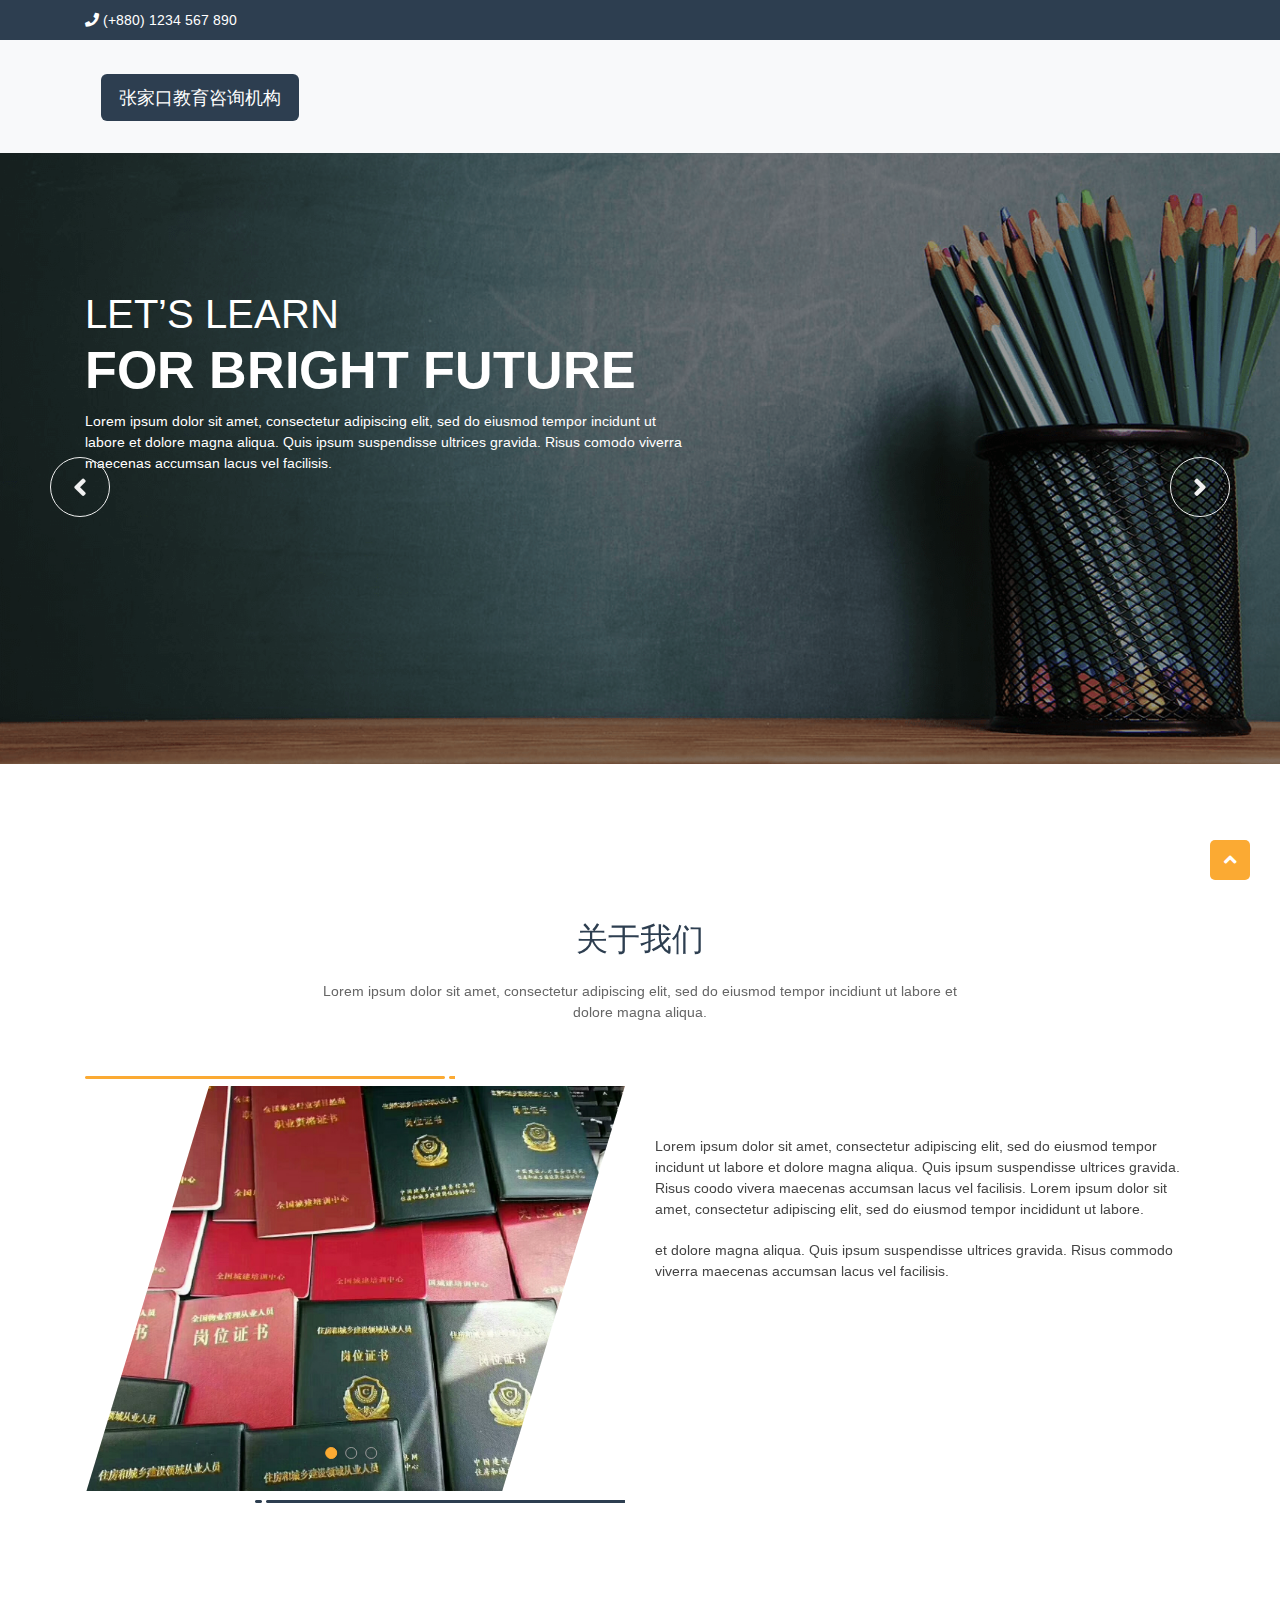
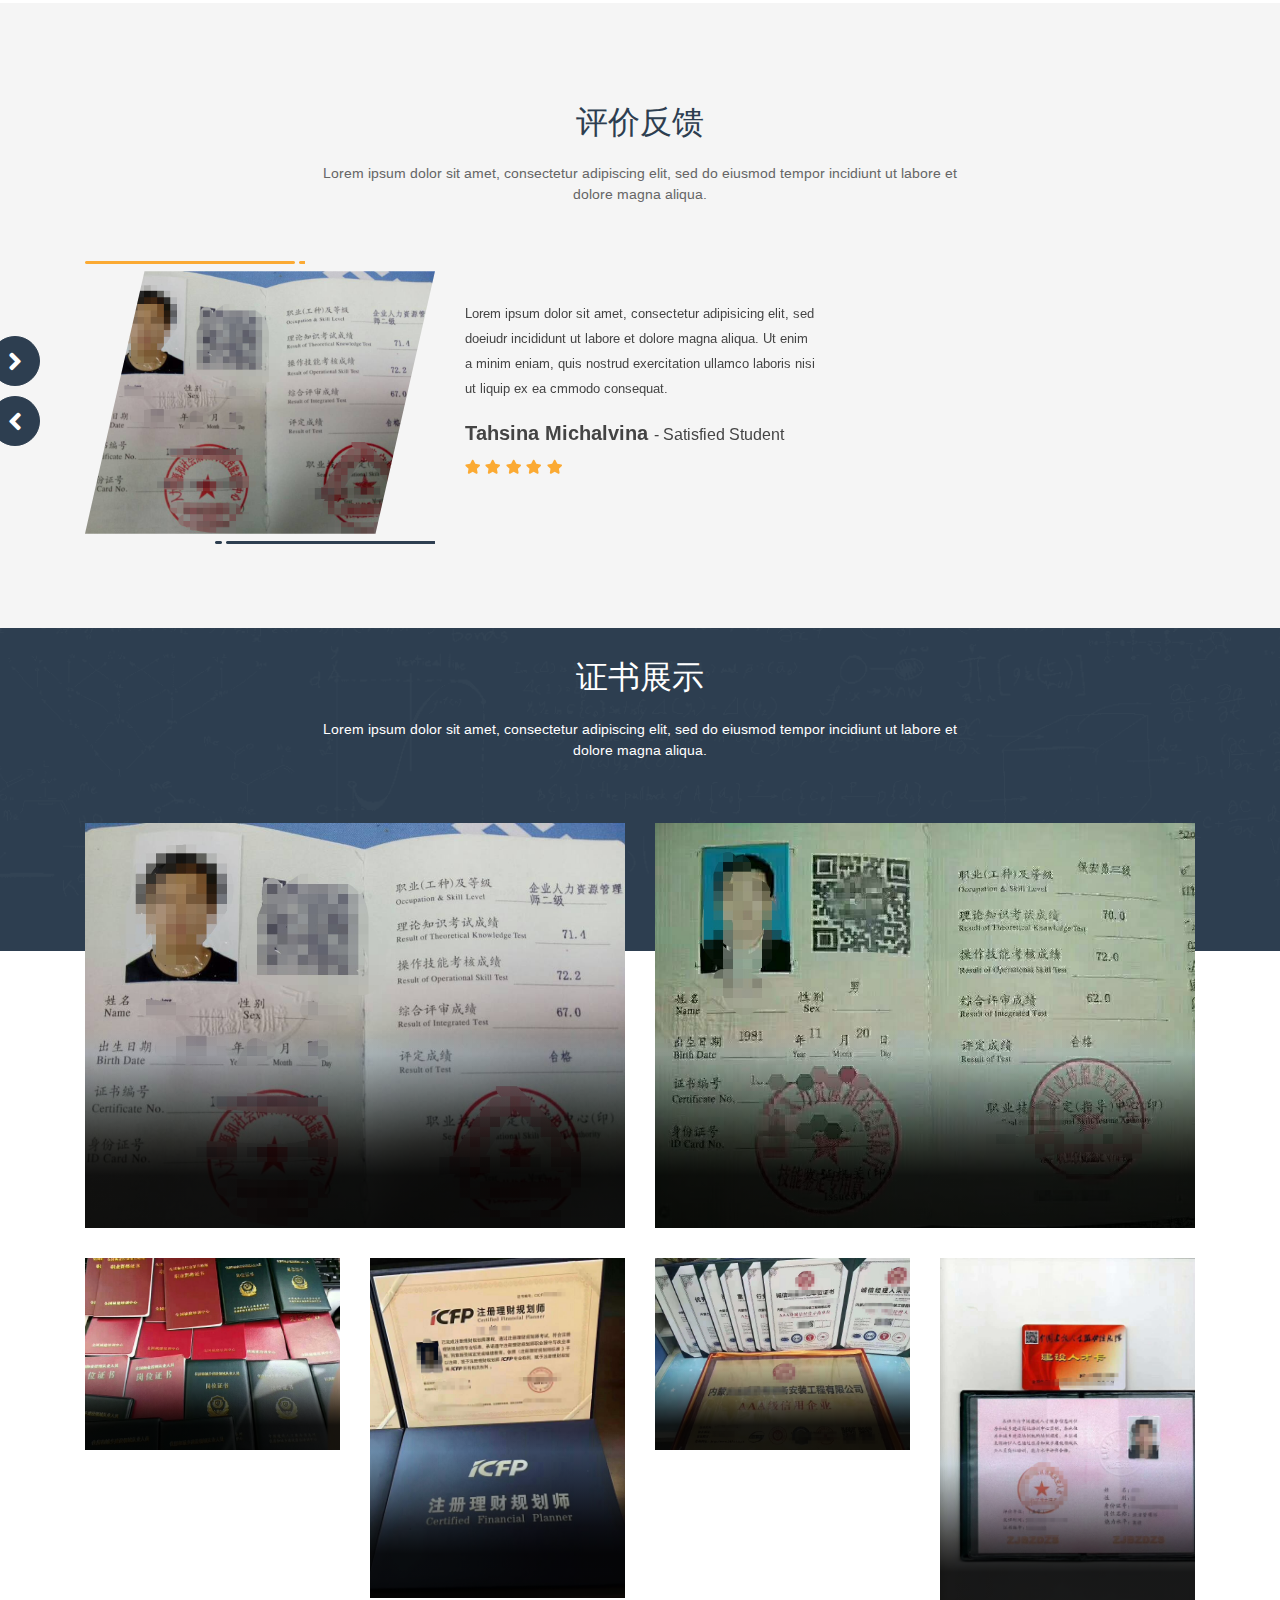
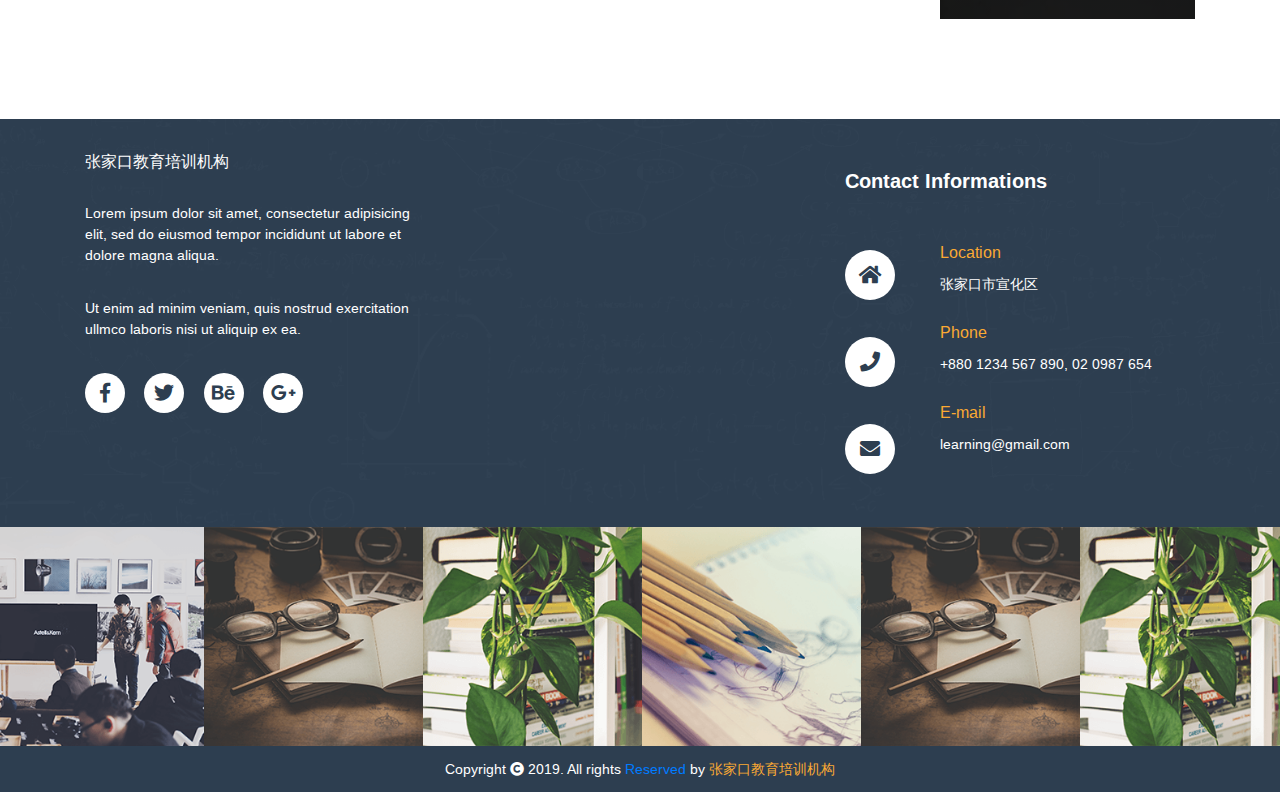
<file: index.html>
﻿<!DOCTYPE html>
<html lang="en">

<head>
    <meta charset="UTF-8">
    <meta name="viewport" content="width=device-width, initial-scale=1.0">
    <meta http-equiv="X-UA-Compatible" content="ie=edge">
    <title>张家口教育咨询机构</title>

    <link href="https://fonts.googleapis.com/css?family=Arimo:400,700" rel="stylesheet">
    <link rel="stylesheet" href="css/bootstrap.min.css">
    <link rel="stylesheet" href="css/all.min.css">
    <link rel="stylesheet" href="css/slick.css">
    <link rel="stylesheet" href="css/venobox.css">
    <link rel="stylesheet" href="css/slick-theme.css">
    <link rel="stylesheet" href="css/pb.calendar.css">
    <link rel="stylesheet" href="css/style.css">
    <link rel="stylesheet" href="css/responsive.css">
</head>

<body data-spy="scroll" data-target=".main_menu" data-offset="70">

    <!--***********************
    menu header part start
  ************************-->
    <div class="full_manu_header " id="menu_top">
        <div class="container">
            <div class="row">
                <div class="col-lg-9  col-sm-8 col-md-9">
                    <div class="header_left">
                        <ul>
                            <!-- <li>Have any Trouble?</li> -->
                            <li><i class="fa fa-phone" aria-hidden="true"></i> (+880) 1234 567 890</li>
                            <!-- <li class="eml"><i class="fa fa-envelope"></i>
                                gyan@gmail.com</li> -->
                        </ul>

                    </div>
                </div>
                <div class="col-lg-3  col-sm-4 col-md-3">
                    <div class="header_right ">
                        <ul>
                            <!-- <li><a class="register" href="#">Register </a></li>
                            <li><a class="login" href="#"> / Login</a></li> -->
                        </ul>

                    </div>
                </div>
            </div>

        </div>
    </div>
    <!--********************
      menu header part end
    ********************-->

    <!--********************
     navbar-part start
    ********************-->
    <nav class="navbar main_menu navbar-expand-lg navbar-light bg-light">
        <div class="container">

            <a class="navbar-brand" href="#">
                <!-- <img src="images/logo.png" alt="logo"> -->
                <a class="get-start" href="index.html">张家口教育咨询机构</a>
            </a>
            <button class="navbar-toggler" type="button" data-toggle="collapse" data-target="#navbarSupportedContent" aria-controls="navbarSupportedContent" aria-expanded="false" aria-label="Toggle navigation">
                <i class="fas fa-bars"></i>
            </button>

            <div class="collapse navbar-collapse" id="navbarSupportedContent">
                <ul class="navbar-nav ml-auto">
                    <!-- <li class="nav-item ">
                        <a class="nav-link" href="index.html">Home <span class="sr-only">(current)</span></a>
                    </li> -->
                    <!-- <li class="nav-item">
                        <a class="nav-link" href="about_us.html">About Us </a>
                    </li>
                    <li class="nav-item">
                        <a class="nav-link" href="our_course.html">Our Courses</a>
                    </li>
                    <li class="nav-item">
                        <a class="nav-link" href="our_event.html">Our Events </a>
                    </li>
                    <li class="nav-item">
                        <a class="nav-link" href="our_teacher.html">Our Teachers </a>
                    </li>

                    <li class="nav-item">
                        <a class="nav-link" href="#contact-info">Contact</a>
                    </li> -->
                </ul>
                <!-- <a class="get-start" href="#">Get Started Now </a> -->
            </div>
        </div>
    </nav>
    <!--********************
     navbar-part end
    ********************-->

    <!--********************
     banner part Start
    ********************-->
    <section id="banner">
        <div class="full_slider">
            <div class="slider">
                <div class="container ">
                    <div class="row">
                        <div class="col-lg-12">
                            <div class="bnr_text">
                                <h1><span>Let’s Learn</span> For Bright Future</h1>
                                <p>Lorem ipsum dolor sit amet, consectetur adipiscing elit, sed do eiusmod tempor incidunt ut labore et dolore magna aliqua. Quis ipsum suspendisse ultrices gravida. Risus comodo viverra maecenas accumsan lacus vel facilisis.</p>
                                <!-- <a class="ac" href="our_course.html">Start a Course</a> -->
                                <!-- <a href="index.html">Take a Tour</a> -->
                            </div>
                        </div>
                    </div>
                </div>
            </div>
            <div class="slider slider1">
                <div class="container">
                    <div class="row">
                        <div class="col-lg-12">
                            <div class="bnr_text">
                                <h1><span>Let’s Learn</span> For Bright Future</h1>
                                <p>Lorem ipsum dolor sit amet, consectetur adipiscing elit, sed do eiusmod tempor incidunt ut labore et dolore magna aliqua. Quis ipsum suspendisse ultrices gravida. Risus comodo viverra maecenas accumsan lacus vel facilisis.</p>
                                <div class="row">
                                    <div class="col-lg-12">
                                        <!-- <a class="active" href="our_course.html">Start a Course</a> -->
                                        <a href="#">Take a Tour</a>
                                    </div>
                                </div>
                            </div>
                        </div>
                    </div>
                </div>
            </div>
        </div>
    </section>
    <!--********************
     banner part end
    ********************-->


    <!--********************
     Support part Start
    **********************-->
    <!-- <section id="support">
        <div class="container support">
            <div class="row">
                <div class="col-lg-4 col-md-4  px-0">
                    <div class="online">
                        <img src="images/online_class_icon.png" alt="online_class_icon">
                        <div class="text-center">
                            <h4>Online Classes</h4>
                            <a href="#">Learn More<i class="fas fa-long-arrow-alt-right"></i></a>
                        </div>
                    </div>
                </div>
                <div class="col-lg-4 col-md-4  px-0">
                    <div class="online ">
                        <img src="images/online_support_icon.png" alt="online_support_icon">
                        <div class="text-center">
                            <h4>Online &amp; Offline Support</h4>
                            <a href="#">Learn More<i class="fas fa-long-arrow-alt-right"></i></a>
                        </div>
                    </div>
                </div>
                <div class="col-lg-4  col-md-4 px-0">
                    <div class="online ">
                        <img src="images/lifetime_support_icon.png" alt="lifetime_support_icon">
                        <div class="text-center">
                            <h4>Online Classes</h4>
                            <a href="#">Learn More<i class="fas fa-long-arrow-alt-right"></i></a>
                        </div>
                    </div>
                </div>
            </div>
        </div>
    </section> -->

    <!--********************
     Support part end
  **********************-->

    <!--********************
     About part Start
  **********************-->
    <section id="about">
        <div class="about_part">
            <div class="container">
                <div class="row">
                    <div class="col-lg-12">
                        <div class="section_title">
                            <h1>关于我们</h1>
                            <p>Lorem ipsum dolor sit amet, consectetur adipiscing elit, sed do eiusmod tempor incidiunt ut labore et dolore magna aliqua. </p>
                        </div>
                    </div>
                </div>
                <div class="row">
                    <div class="col-lg-6">
                        <div class="slider_about">
                            <div class="about_slider">
                                <div class="">
                                    <img src="images/aboutSlider1.jpeg" class="img-fluid" alt="aboutSlider1">
                                </div>
                            </div>
                            <div class="about_slider">
                                <div class="">
                                    <img src="images/aboutSlider3.jpeg" class="img-fluid" alt="aboutSlider2">
                                </div>
                            </div>
                            <div class="about_slider">
                                <div class="">
                                    <img src="images/aboutSlider1.jpeg" class="img-fluid" alt="aboutSlider3">
                                </div>
                            </div>
                        </div>
                    </div>
                    <div class="col-lg-6">
                        <div class="about_text">
                            <p>Lorem ipsum dolor sit amet, consectetur adipiscing elit, sed do eiusmod tempor incidunt ut labore et dolore magna aliqua. Quis ipsum suspendisse ultrices gravida. Risus coodo vivera maecenas accumsan lacus vel facilisis. Lorem ipsum dolor sit amet, consectetur adipiscing elit, sed do eiusmod tempor incididunt ut labore.</p>
                            <p>et dolore magna aliqua. Quis ipsum suspendisse ultrices gravida. Risus commodo viverra maecenas accumsan lacus vel facilisis.</p>
                            <div class="row">
                                <div class="col-lg-12">
                                    <div class="button">
                                        <!-- <a class="active" href="about_us.html">Know More</a> -->
                                        <!-- <a href="our_course.html">Enroll Now</a> -->
                                    </div>
                                </div>
                            </div>
                        </div>
                    </div>
                </div>
            </div>
        </div>
    </section>

    <!--********************
     About part end
    **********************-->


    <!--********************
     Counter  part Start
    **********************-->
    <!-- <section id="counter_part">
        <div class="container">
            <div class="row">
                <div class="col-lg-3 col-md-3 col-sm-3 col-6">
                    <div class="counter_item">
                        <h3 class="counter">567</h3>
                        <h5>Teachers</h5>
                        <img src="images/counterPartBorderBottom.png" alt="border Bottom">
                    </div>
                </div>
                <div class="col-lg-3 col-md-3 col-sm-3 col-6">
                    <div class="counter_item">
                        <h3 class="counter">1758</h3>
                        <h5>Students</h5>
                        <img src="images/counterPartBorderBottom.png" alt="border Bottom">
                    </div>
                </div>
                <div class="col-lg-3 col-md-3 col-sm-3 col-6">
                    <div class="counter_item">
                        <h3 class="counter">102</h3>
                        <h5>Offline Courses</h5>
                        <img src="images/counterPartBorderBottom.png" alt="border Bottom">
                    </div>
                </div>
                <div class="col-lg-3 col-md-3 col-sm-3 col-6">
                    <div class="counter_item">
                        <h3 class="counter">57</h3>
                        <h5>Online Classes</h5>
                        <img src="images/counterPartBorderBottom.png" alt="border Bottom">
                    </div>
                </div>
            </div>
        </div>
    </section> -->
    <!--********************
     Counter  part end
    **********************-->


    <!--********************
     Our Courses part start
    **********************-->
    <!-- <section id="our_course">
        <div class="container">
            <div class="row">
                <div class="col-lg-12">
                    <div class="section_title">
                        <h1>Our Courses</h1>
                        <p>Lorem ipsum dolor sit amet, consectetur adipiscing elit, sed do eiusmod tempor incidiunt ut labore et dolore magna aliqua.</p>
                    </div>
                </div>
            </div>
            <div class="row course-slider">
                <div class="col-lg-12 ">
                    <div class="course-one">
                        <div class="course-banner">
                            <img src="images/ourcourse1.png" class="w-100" alt="1">
                            <div class="course-banner-overlay">
                                <a href="#"> <i class="fa fa-link"></i></a>
                            </div>
                        </div>
                        <div class="trainer_pro_details">
                            <div class="row">
                                <div class="col-lg-2">
                                    <div class="Pro_img">
                                        <img src="images/ourcourse1Image.png" alt="profile pic">
                                    </div>
                                </div>
                                <div class="col-lg-6 ">
                                    <div class="profile">
                                        <p>Conduct by:</p><br>
                                        <h5>Sujon Shaha</h5>
                                    </div>
                                </div>
                                <div class="col-lg-4 pl-0">
                                    <div class="pro-rating">
                                        <i class="fas fa-star"></i>
                                        <i class="fas fa-star"></i>
                                        <i class="fas fa-star"></i>
                                        <i class="fas fa-star"></i>
                                        <i class="fas fa-star-half"></i>
                                        <p>4.8 Ratings</p>
                                    </div>
                                </div>
                            </div>
                        </div>
                        <div class="row">
                            <div class="col-lg-12">
                                <div class="crs-details">
                                    <h4>Advance Graphic Design</h4>
                                    <p>Lorem ipsum dolor sit amet, consectetur adipiscing elit, sed do eiusmod tempor incididunt ut labore et dolore magna aliqua.</p>
                                </div>
                            </div>
                        </div>
                        <div class="row">
                            <div class="col-lg-4  col-4  p-0">
                                <div class="crs_footer">
                                    <p><span>Course</span> Duration</p>
                                    <p class="m_name">5 Months</p>
                                </div>
                            </div>
                            <div class="col-lg-4  col-4 p-0">
                                <div class="crs_footer">
                                    <p>Course Fee</p>
                                    <p class="m_name">375 USD</p>
                                </div>
                            </div>
                            <div class="col-lg-4  col-4 p-0">
                                <div class="crs_footer">
                                    <p>Total Classes</p>
                                    <p class="m_name">40 Classes</p>
                                </div>
                            </div>
                        </div>
                        <div class="enroll">
                            <a href="our_course.html">Enroll Now</a>
                        </div>
                    </div>
                </div>
                <div class="col-lg-12 ">
                    <div class="course-one">
                        <div class="course-banner">
                            <img src="images/ourcourse2.png" class="w-100" alt="ourcourse2">
                            <div class="course-banner-overlay">
                                <a href="#"> <i class="fa fa-link"></i></a>
                            </div>
                        </div>
                        <div class="trainer_pro_details">
                            <div class="row">
                                <div class="col-lg-2">
                                    <div class="Pro_img">
                                        <img src="images/ourcourse2Image.png" alt=" profile pic">
                                    </div>
                                </div>
                                <div class="col-lg-6 ">
                                    <div class="profile">
                                        <p>Conduct by:</p><br>
                                        <h5>Joha Jichalvina</h5>
                                    </div>
                                </div>
                                <div class="col-lg-4 pl-0">
                                    <div class="pro-rating">
                                        <i class="fas fa-star"></i>
                                        <i class="fas fa-star"></i>
                                        <i class="fas fa-star"></i>
                                        <i class="fas fa-star"></i>
                                        <i class="fas fa-star-half"></i>
                                        <p>4.8 Ratings</p>
                                    </div>
                                </div>
                            </div>
                        </div>
                        <div class="row">
                            <div class="col-lg-12">
                                <div class="crs-details">
                                    <h4> Web Development</h4>
                                    <p>Lorem ipsum dolor sit amet, consectetur adipiscing elit, sed do eiusmod tempor incididunt ut labore et dolore magna aliqua.</p>
                                </div>
                            </div>
                        </div>
                        <div class="row">
                            <div class="col-lg-4  col-4  p-0">
                                <div class="crs_footer">
                                    <p><span>Course</span> Duration</p>
                                    <p class="m_name">5 Months</p>
                                </div>
                            </div>
                            <div class="col-lg-4  col-4 p-0">
                                <div class="crs_footer">
                                    <p>Course Fee</p>
                                    <p class="m_name">375 USD</p>
                                </div>
                            </div>
                            <div class="col-lg-4  col-4 p-0">
                                <div class="crs_footer">
                                    <p>Total Classes</p>
                                    <p class="m_name">40 Classes</p>
                                </div>
                            </div>
                        </div>
                        <div class="enroll">
                            <a href="our_course.html">Enroll Now</a>
                        </div>
                    </div>
                </div>

                <div class="col-lg-12 ">
                    <div class="course-one">
                        <div class="course-banner">
                            <img src="images/Our_Courses_page_04.png" class="w-100" alt="Our_Courses_page_04">
                            <div class="course-banner-overlay">
                                <a href="#"> <i class="fa fa-link"></i></a>
                            </div>
                        </div>
                        <div class="trainer_pro_details">
                            <div class="row">
                                <div class="col-lg-2">
                                    <div class="Pro_img">
                                        <img src="images/ourcourse4Image.png" alt="profile pic">
                                    </div>
                                </div>
                                <div class="col-lg-6 ">
                                    <div class="profile">
                                        <p>Conduct by:</p><br>
                                        <h5>Sabeka Irin</h5>
                                    </div>
                                </div>
                                <div class="col-lg-4 pl-0">
                                    <div class="pro-rating">
                                        <i class="fas fa-star"></i>
                                        <i class="fas fa-star"></i>
                                        <i class="fas fa-star"></i>
                                        <i class="fas fa-star"></i>
                                        <i class="fas fa-star-half"></i>
                                        <p>4.8 Ratings</p>
                                    </div>
                                </div>
                            </div>
                        </div>
                        <div class="row">
                            <div class="col-lg-12">
                                <div class="crs-details">
                                    <h4>Advance Web Design</h4>
                                    <p>Lorem ipsum dolor sit amet, consectetur adipiscing elit, sed do eiusmod tempor incididunt ut labore et dolore magna aliqua.</p>
                                </div>
                            </div>
                        </div>
                        <div class="row">
                            <div class="col-lg-4  col-4  p-0">
                                <div class="crs_footer">
                                    <p><span>Course</span> Duration</p>
                                    <p class="m_name">5 Months</p>
                                </div>
                            </div>
                            <div class="col-lg-4  col-4 p-0">
                                <div class="crs_footer">
                                    <p>Course Fee</p>
                                    <p class="m_name">375 USD</p>
                                </div>
                            </div>
                            <div class="col-lg-4  col-4 p-0">
                                <div class="crs_footer">
                                    <p>Total Classes</p>
                                    <p class="m_name">40 Classes</p>
                                </div>
                            </div>
                        </div>
                        <div class="enroll">
                            <a href="our_course.html">Enroll Now</a>
                        </div>
                    </div>
                </div>
                <div class="col-lg-12 ">
                    <div class="course-one">
                        <div class="course-banner">
                            <img src="images/ourcourse3.png" class="w-100" alt="Our_Courses_page_04">
                            <div class="course-banner-overlay">
                                <a href="#"> <i class="fa fa-link"></i></a>
                            </div>
                        </div>
                        <div class="trainer_pro_details">
                            <div class="row">
                                <div class="col-lg-2">
                                    <div class="Pro_img">
                                        <img src="images/ourcourse3Image.png" alt="1 profile pic">
                                    </div>
                                </div>
                                <div class="col-lg-6 ">
                                    <div class="profile">
                                        <p>Conduct by:</p><br>
                                        <h5>Johan Deo</h5>
                                    </div>
                                </div>
                                <div class="col-lg-4 pl-0">
                                    <div class="pro-rating">
                                        <i class="fas fa-star"></i>
                                        <i class="fas fa-star"></i>
                                        <i class="fas fa-star"></i>
                                        <i class="fas fa-star"></i>
                                        <i class="fas fa-star-half"></i>
                                        <p>4.8 Ratings</p>
                                    </div>
                                </div>
                            </div>
                        </div>
                        <div class="row">
                            <div class="col-lg-12">
                                <div class="crs-details">
                                    <h4>SEO/Online Marketing</h4>
                                    <p>Lorem ipsum dolor sit amet, consectetur adipiscing elit, sed do eiusmod tempor incididunt ut labore et dolore magna aliqua.</p>
                                </div>
                            </div>
                        </div>
                        <div class="row">
                            <div class="col-lg-4  col-4  p-0">
                                <div class="crs_footer">
                                    <p><span>Course</span> Duration</p>
                                    <p class="m_name">5 Months</p>
                                </div>
                            </div>
                            <div class="col-lg-4  col-4 p-0">
                                <div class="crs_footer">
                                    <p>Course Fee</p>
                                    <p class="m_name">375 USD</p>
                                </div>
                            </div>
                            <div class="col-lg-4  col-4 p-0">
                                <div class="crs_footer">
                                    <p>Total Classes</p>
                                    <p class="m_name">40 Classes</p>
                                </div>
                            </div>
                        </div>
                        <div class="enroll">
                            <a href="our_course.html">Enroll Now</a>
                        </div>
                    </div>
                </div>
                <div class="col-lg-12 ">
                    <div class="course-one">
                        <div class="course-banner">
                            <img src="images/Ethical Hacking.jpg" class="w-100" alt="Our_Courses_page_04">
                            <div class="course-banner-overlay">
                                <a href="#"> <i class="fa fa-link"></i></a>
                            </div>
                        </div>
                        <div class="trainer_pro_details">
                            <div class="row">
                                <div class="col-lg-2">
                                    <div class="Pro_img">
                                        <img src="images/Conductor 02.png" alt="profile pic">
                                    </div>
                                </div>
                                <div class="col-lg-6 ">
                                    <div class="profile">
                                        <p>Conduct by:</p><br>
                                        <h5>Shamima Nipa</h5>
                                    </div>
                                </div>
                                <div class="col-lg-4 pl-0">
                                    <div class="pro-rating">
                                        <i class="fas fa-star"></i>
                                        <i class="fas fa-star"></i>
                                        <i class="fas fa-star"></i>
                                        <i class="fas fa-star"></i>
                                        <i class="fas fa-star-half"></i>
                                        <p>4.8 Ratings</p>
                                    </div>
                                </div>
                            </div>
                        </div>
                        <div class="row">
                            <div class="col-lg-12">
                                <div class="crs-details">
                                    <h4>Ethical Hacking</h4>
                                    <p>Lorem ipsum dolor sit amet, consectetur adipiscing elit, sed do eiusmod tempor incididunt ut labore et dolore magna aliqua.</p>
                                </div>
                            </div>
                        </div>
                        <div class="row">
                            <div class="col-lg-4  col-4  p-0">
                                <div class="crs_footer">
                                    <p><span>Course</span> Duration</p>
                                    <p class="m_name">5 Months</p>
                                </div>
                            </div>
                            <div class="col-lg-4  col-4 p-0">
                                <div class="crs_footer">
                                    <p>Course Fee</p>
                                    <p class="m_name">375 USD</p>
                                </div>
                            </div>
                            <div class="col-lg-4  col-4 p-0">
                                <div class="crs_footer">
                                    <p>Total Classes</p>
                                    <p class="m_name">40 Classes</p>
                                </div>
                            </div>
                        </div>
                        <div class="enroll">
                            <a href="our_course.html">Enroll Now</a>
                        </div>

                    </div>
                </div>
                <div class="col-lg-12 ">
                    <div class="course-one">
                        <div class="course-banner">
                            <img src="images/3D Animation.jpg" class="w-100" alt="Our_Courses_page_04">
                            <div class="course-banner-overlay">
                                <a href="#"> <i class="fa fa-link"></i></a>
                            </div>
                        </div>
                        <div class="trainer_pro_details">
                            <div class="row">
                                <div class="col-lg-2">
                                    <div class="Pro_img">
                                        <img src="images/Conductor 01.png" alt="profile pic">
                                    </div>
                                </div>
                                <div class="col-lg-6 ">
                                    <div class="profile">
                                        <p>Conduct by:</p><br>
                                        <h5>Alexaia Alex</h5>
                                    </div>
                                </div>
                                <div class="col-lg-4 pl-0">
                                    <div class="pro-rating">
                                        <i class="fas fa-star"></i>
                                        <i class="fas fa-star"></i>
                                        <i class="fas fa-star"></i>
                                        <i class="fas fa-star"></i>
                                        <i class="fas fa-star-half"></i>
                                        <p>4.8 Ratings</p>
                                    </div>
                                </div>
                            </div>
                        </div>
                        <div class="row">
                            <div class="col-lg-12">
                                <div class="crs-details">
                                    <h4>3D Animation</h4>
                                    <p>Lorem ipsum dolor sit amet, consectetur adipiscing elit, sed do eiusmod tempor incididunt ut labore et dolore magna aliqua.</p>
                                </div>
                            </div>
                        </div>
                        <div class="row">
                            <div class="col-lg-4  col-4  p-0">
                                <div class="crs_footer">
                                    <p><span>Course</span> Duration</p>
                                    <p class="m_name">5 Months</p>
                                </div>
                            </div>
                            <div class="col-lg-4  col-4 p-0">
                                <div class="crs_footer">
                                    <p>Course Fee</p>
                                    <p class="m_name">375 USD</p>
                                </div>
                            </div>
                            <div class="col-lg-4  col-4 p-0">
                                <div class="crs_footer">
                                    <p>Total Classes</p>
                                    <p class="m_name">40 Classes</p>
                                </div>
                            </div>
                        </div>
                        <div class="enroll">
                            <a href="our_course.html">Enroll Now</a>
                        </div>

                    </div>
                </div>
            </div>
        </div>
    </section> -->
    <!--********************
     Our Courses part end
    **********************-->


    <!--*****************************
     Our Event part start
    **********************-->
    <!-- <section id="event">
        <div class="container">
            <div class="row">
                <div class="col-lg-12">
                    <div class="section_title">
                        <h1>Our Events</h1>
                        <p>Lorem ipsum dolor sit amet, consectetur adipiscing elit, sed do eiusmod tempor incidiunt ut labore et dolore magna aliqua.</p>
                    </div>
                </div>
            </div>
            <div class="row">
                <div class="col-lg-6  col-md-12">
                       
                        <div id="pb-calendar" class="pb-calendar">
                        	<h2>Calendar of the Month of</h2>
                        </div>
                    </div>
                <div class="col-lg-6 col-md-12">
                    <div class="event_bg">
                        <div class="row event-details-top">
                            <div class="col-lg-5  col-sm-5 ">
                                <div class="event-img">
                                    <img src="images/event2.png" class="w-100" alt="ux">
                                    <div class="event-img-text">
                                        <p>15 <span>Nov</span></p>
                                    </div>
                                </div>
                            </div>
                            <div class="col-lg-7 col-sm-7">
                                <div class="event-text">
                                    <h3>UI/UX Bootcamp Meetup 2019</h3>
                                    <p>Lorem ipsum dolor sit amet, consecteturng elit sed do eiusmod temor</p>
                                    <i class="fas fa-map-marker-alt"></i>
                                    <P class="sem_title"> Seminar Room</P>
                                    <i class="far fa-clock  icon"></i>
                                    <P class="sem_title"> 9:00 AM - 1:00 PM</P>
                                    <div class="">
                                        <a href="event_details.html">Join Now</a>
                                    </div>
                                </div>
                            </div>
                        </div>
                    </div>
                    <div class="event_bg">
                        <div class="row event-details-top">
                            <div class="col-lg-5  col-sm-5">
                                <div class="event-img1">
                                    <img src="images/event2.png" class="w-100" alt="ux">
                                    <div class="event-img1-text">
                                        <p>25 <span>Nov</span></p>
                                    </div>
                                </div>
                            </div>
                            <div class="col-lg-7 col-sm-7">
                                <div class="event-text">
                                    <h3>UI/UX Bootcamp Meetup 2019</h3>
                                    <p>Lorem ipsum dolor sit amet, consecteturng elit sed do eiusmod temor</p>
                                    <i class="fas fa-map-marker-alt"></i>
                                    <P class="sem_title"> Seminar Room</P>
                                    <i class="far fa-clock  icon"></i>
                                    <P class="sem_title"> 9:00 AM - 1:00 PM</P>
                                    <div class="">
                                        <a href="event_details.html">Join Now</a>
                                    </div>
                                </div>
                            </div>
                        </div>
                    </div>
                </div>
            </div>
        </div>
    </section> -->
    <!--*****************************
     Our Event part end
    **********************-->


    <!--*****************************
     Our Testimonial & FAQ part start
    *******************************-->
    <section id="test-faq">
        <div class="container">
            <div class="row">
                <div class="col-lg-12">
                    <div class="section_title">
                        <h1>评价反馈</h1>
                        <p>Lorem ipsum dolor sit amet, consectetur adipiscing elit, sed do eiusmod tempor incidiunt ut labore et dolore magna aliqua.</p>
                    </div>
                </div>
            </div>
            <div class="row">
                <div class="col-lg-8 ">
                    <div class="row test_full_slider">
                        <div class="col-md-12">
                            <div class="row">
                                <div class="col-md-6">
                                    <div class="test-image">
                                        <div class="faq-img">
                                            <img src="images/eventSlider1.jpeg" class="img-fluid w-100" alt="eventSlider1">
                                        </div>
                                    </div>
                                </div>
                                <div class="col-md-6">
                                    <div class="test-text">
                                        <p>Lorem ipsum dolor sit amet, consectetur adipisicing elit, sed doeiudr incididunt ut labore et dolore magna aliqua. Ut enim a minim eniam, quis nostrud exercitation ullamco laboris nisi ut liquip ex ea cmmodo consequat.</p>
                                        <h3>Tahsina Michalvina <span>- Satisfied Student</span></h3>
                                        <i class="fas fa-star"></i>
                                        <i class="fas fa-star"></i>
                                        <i class="fas fa-star"></i>
                                        <i class="fas fa-star"></i>
                                        <i class="fas fa-star"></i>
                                    </div>
                                </div>
                            </div>
                        </div>
                        <div class="col-md-12">
                            <div class="row">
                                <div class="col-md-6">
                                    <div class="test-image">
                                        <div class="faq-img">
                                            <img src="images/eventSlider2.jpeg" class="img-fluid w-100" alt="Testimonial%2002">
                                        </div>
                                    </div>
                                </div>
                                <div class="col-md-6">
                                    <div class="test-text">
                                        <p>Lorem ipsum dolor sit amet, consectetur adipisicing elit, sed doeiudr incididunt ut labore et dolore magna aliqua. Ut enim a minim eniam, quis nostrud exercitation ullamco laboris nisi ut liquip ex ea cmmodo consequat.</p>
                                        <h3>Shamima Sultana <span>- Satisfied Student</span></h3>
                                        <i class="fas fa-star"></i>
                                        <i class="fas fa-star"></i>
                                        <i class="fas fa-star"></i>
                                        <i class="fas fa-star"></i>
                                        <i class="fas fa-star"></i>
                                    </div>
                                </div>
                            </div>
                        </div>
                        <div class="col-md-12">
                            <div class="row">
                                <div class="col-md-6">
                                    <div class="test-image">
                                        <div class="faq-img">
                                            <img src="images/eventSlider3.jpeg" class="img-fluid w-100" alt="images/Testimonial%2003">
                                        </div>
                                    </div>
                                </div>
                                <div class="col-md-6">
                                    <div class="test-text">
                                        <p>Lorem ipsum dolor sit amet, consectetur adipisicing elit, sed doeiudr incididunt ut labore et dolore magna aliqua. Ut enim a minim eniam, quis nostrud exercitation ullamco laboris nisi ut liquip ex ea cmmodo consequat.</p>
                                        <h3>Sabeka Aney <span>- Satisfied Student</span></h3>
                                        <i class="fas fa-star"></i>
                                        <i class="fas fa-star"></i>
                                        <i class="fas fa-star"></i>
                                        <i class="fas fa-star"></i>
                                        <i class="fas fa-star"></i>
                                    </div>
                                </div>
                            </div>
                        </div>
                    </div>
                </div>
                <!-- <div class="col-lg-4 col-md-12"> -->
                    <!-- <div class="test-accordian">
                        <div class="accordion" id="accordionExample">
                            <div class="card">
                                <div class="card-header" id="headingOne">
                                    <button class="btn btn-link" type="button" data-toggle="collapse" data-target="#collapseOne" aria-expanded="false" aria-controls="collapseTwo">
                                        Why we join on your school? <i class="fa fa-angle-right "></i>
                                    </button>
                                </div>
                                <div id="collapseOne" class="collapse show" aria-labelledby="headingOne" data-parent="#accordionExample">
                                    <div class="card-body">
                                        Anim pariatur cliche reprehenderit, enim eiusmod high life accusamus terry richardson ad squid.
                                    </div>
                                </div>
                            </div>
                            <div class="card">
                                <div class="card-header" id="headingTwo">
                                    <button class="btn btn-link collapsed" type="button" data-toggle="collapse" data-target="#collapseTwo" aria-expanded="false" aria-controls="collapseTwo">
                                        What facilities we will get? <i class="fa fa-angle-right "></i>
                                    </button>
                                </div>
                                <div id="collapseTwo" class="collapse" aria-labelledby="headingTwo" data-parent="#accordionExample">
                                    <div class="card-body">
                                        Anim pariatur cliche reprehenderit, enim eiusmod high life accusamus terry richardson ad squid.Anim pariatur cliche reprehenderit, enim eiusmod high life accusamus terry richardson ad squid.
                                    </div>
                                </div>
                            </div>
                            <div class="card">
                                <div class="card-header" id="headingThree">
                                    <button class="btn btn-link collapsed" type="button" data-toggle="collapse" data-target="#collapseThree" aria-expanded="false" aria-controls="collapseThree">
                                        Why we join on your school? <i class="fa fa-angle-right "></i>
                                    </button>

                                </div>
                                <div id="collapseThree" class="collapse" aria-labelledby="headingThree" data-parent="#accordionExample">
                                    <div class="card-body">
                                        Anim pariatur cliche reprehenderit, enim eiusmod high life accusamus terry richardson ad squid.
                                    </div>
                                </div>
                            </div>
                        </div>
                    </div> -->
                <!-- </div> -->
            </div>
        </div>

    </section>

    <!--******************************
     Our Testimonial & FAQ  part end
    *******************************-->


    <!--*********************************
          Our Teacher part start
    *******************************-->
    <!-- <section id="teacher">
        <div class="container">
            <div class="row">
                <div class="col-lg-12">
                    <div class="section_title">
                        <h1>Our Teacher’s</h1>
                        <p>Lorem ipsum dolor sit amet, consectetur adipiscing elit, sed do eiusmod tempor incidiunt ut labore et dolore magna aliqua.</p>
                    </div>
                </div>
            </div>
            <div class="row teacher-slide">
                <div class="col-lg-12 ">
                    <div class="teacher-prof">
                        <div class="techer-img">
                            <img src="images/teacher2.png" alt="teacher1" class="img-fluid  w-100">
                        </div>
                        <div class="teacher-text">
                            <h3>Shamima Sultana</h3>
                            <p>Sr. Faculty Member</p>
                            <img src="images/counterPartBorderBottom.png" alt="border" class="img-fluid ">
                        </div>
                        <div class="teacher-text-hover">
                            <ul>
                                <li><a href="#"><i class="fab fa-facebook-f"></i></a></li>
                                <li><a href="#"><i class="fab fa-twitter"></i></a></li>
                                <li><a href="#"><i class="fab fa-pinterest-p"></i></a></li>
                            </ul>
                            <h3>Shamima Sultana</h3>
                            <p>Sr. Faculty Member</p>
                            <img src="images/counterPartBorderBottom.png" alt="border" class="img-fluid ">
                        </div>
                    </div>
                </div>
                <div class="col-lg-12 ">
                    <div class="teacher-prof">
                        <div class="techer-img">
                            <img src="images/teacher3.png" alt="teacher1" class="img-fluid w-100">
                        </div>
                        <div class="teacher-text">
                            <h3>Sujon Shaha</h3>
                            <p>Sr. Faculty Member</p>
                            <img src="images/counterPartBorderBottom.png" alt="border" class="img-fluid">
                        </div>
                        <div class="teacher-text-hover">
                            <ul>
                                <li><a href="#"><i class="fab fa-facebook-f"></i></a></li>
                                <li><a href="#"><i class="fab fa-twitter"></i></a></li>
                                <li><a href="#"><i class="fab fa-pinterest-p"></i></a></li>
                            </ul>
                            <h3>Sujon Shaha</h3>
                            <p>Sr. Faculty Member</p>
                            <img src="images/counterPartBorderBottom.png" alt="border" class="img-fluid">
                        </div>
                    </div>
                </div>
                <div class="col-lg-12 ">
                    <div class="teacher-prof">
                        <div class="techer-img">
                            <img src="images/teacher4.png" alt="teacher1" class="img-fluid w-100">
                        </div>
                        <div class="teacher-text">
                            <h3> Rouhe Deo</h3>
                            <p>Sr. Faculty Member</p>
                            <img src="images/counterPartBorderBottom.png" alt="border" class="img-fluid">
                        </div>
                        <div class="teacher-text-hover">
                            <ul>
                                <li><a href="#"><i class="fab fa-facebook-f"></i></a></li>
                                <li><a href="#"><i class="fab fa-twitter"></i></a></li>
                                <li><a href="#"><i class="fab fa-pinterest-p"></i></a></li>
                            </ul>
                            <h3>Rouhe Deo</h3>
                            <p>Sr. Faculty Member</p>
                            <img src="images/counterPartBorderBottom.png" alt="border" class="img-fluid">
                        </div>
                    </div>
                </div>
                <div class="col-lg-12 ">
                    <div class="teacher-prof">
                        <div class="techer-img">
                            <img src="images/teacher1.png" alt="teacher1" class="img-fluid w-100">
                        </div>
                        <div class="teacher-text">
                            <h3>Alexander Alex</h3>
                            <p>Sr. Faculty Member</p>
                            <img src="images/counterPartBorderBottom.png" alt="border" class="img-fluid">
                        </div>
                        <div class="teacher-text-hover">
                            <ul>
                                <li><a href="#"><i class="fab fa-facebook-f"></i></a></li>
                                <li><a href="#"><i class="fab fa-twitter"></i></a></li>
                                <li><a href="#"><i class="fab fa-pinterest-p"></i></a></li>
                            </ul>
                            <h3>Alexander Alex</h3>
                            <p>Sr. Faculty Member</p>
                            <img src="images/counterPartBorderBottom.png" alt="border" class="img-fluid">
                        </div>
                    </div>
                </div>
                <div class="col-lg-12 ">
                    <div class="teacher-prof">
                        <div class="techer-img">
                            <img src="images/Teacher 05.jpg" alt="teacher1" class="img-fluid w-100">
                        </div>
                        <div class="teacher-text">
                            <h3>Edward Leo</h3>
                            <p>Sr. Faculty Member</p>
                            <img src="images/counterPartBorderBottom.png" alt="border" class="img-fluid">
                        </div>
                        <div class="teacher-text-hover">
                            <ul>
                                <li><a href="#"><i class="fab fa-facebook-f"></i></a></li>
                                <li><a href="#"><i class="fab fa-twitter"></i></a></li>
                                <li><a href="#"><i class="fab fa-pinterest-p"></i></a></li>
                            </ul>
                            <h3>Edward Leo</h3>
                            <p>Sr. Faculty Member</p>
                            <img src="images/counterPartBorderBottom.png" alt="border" class="img-fluid">
                        </div>
                    </div>
                </div>
                <div class="col-lg-12 ">
                    <div class="teacher-prof">
                        <div class="techer-img">
                            <img src="images/Teacher 08.jpg" alt="teacher1" class="img-fluid w-100">
                        </div>
                        <div class="teacher-text">
                            <h3>Shohan Ean</h3>
                            <p>Sr. Faculty Member</p>
                            <img src="images/counterPartBorderBottom.png" alt="border" class="img-fluid">
                        </div>
                        <div class="teacher-text-hover">
                            <ul>
                                <li><a href="#"><i class="fab fa-facebook-f"></i></a></li>
                                <li><a href="#"><i class="fab fa-twitter"></i></a></li>
                                <li><a href="#"><i class="fab fa-pinterest-p"></i></a></li>
                            </ul>
                            <h3>Shohan Ean</h3>
                            <p>Sr. Faculty Member</p>
                            <img src="images/counterPartBorderBottom.png" alt="border" class="img-fluid">
                        </div>
                    </div>
                </div>
            </div>
        </div>
    </section> -->
    <!--*********************************
            Our Teacher part end
    *******************************-->


    <!--*********************************
    Our Blog header part start
    *******************************-->
    <section id="blog_header">
        <div class="container">
            <div class="row">
                <div class="col-lg-12">
                    <div class="section_title">
                        <h1>证书展示</h1>
                        <p>Lorem ipsum dolor sit amet, consectetur adipiscing elit, sed do eiusmod tempor incidiunt ut labore et dolore magna aliqua.</p>
                    </div>
                </div>
            </div>
        </div>
    </section>

    <!--*********************************
    Our Blog header part end
    *******************************-->


    <!--*********************************
     Our Blog Galarry part start
    *******************************-->
    <section id="blog_gal">
        <div class="blog-galarry">
            <div class="container">
                <div class="gal-top">
                    <div class="row">
                        <div class="col-lg-6 ">
                            <div class="blog_item">
                                <img src="images/eventSlider1.jpeg" class="img-fluid w-100 " alt="blog img 1">
                                <div class="blog-gtop1">
                                    <div class="blog_gtop_text ">
                                        <ul>
                                            <li><a href="#"><i class="fab fa-facebook-f"></i></a></li>
                                            <li><a href="#"><i class="fab fa-twitter"></i></a></li>
                                            <li><a href="#"><i class="fab fa-behance"></i></a></li>
                                            <li><a href="#"><i class="fab fa-google-plus-g"></i></a></li>
                                        </ul>
                                        <div class="bgal-text">
                                            <!-- <h4> <a href="blog_details.html"> “Education is the Backbone of a nation” It’s Proven</a></h4>
                                            <a href="#">https://education.com</a> -->
                                        </div>
                                        <div class="g-top1-footer">
                                            <div class="row">
                                                <div class="col-lg-6">
                                                    <div class="date">
                                                        <p>
                                                            <i class="fa fa-calendar" aria-hidden="true"></i>
                                                            Published Date: 26 October 2018
                                                        </p>
                                                    </div>
                                                </div>
                                                <div class="col">
                                                    <div class="view">
                                                        <p><i class="fa fa-eye" aria-hidden="true"></i> 2.5k Views</p>
                                                    </div>
                                                </div>
                                                <div class="col">
                                                    <div class="share">
                                                        <p><i class="fa fa-share" aria-hidden="true"></i> 2.5k Shares</p>
                                                    </div>
                                                </div>
                                            </div>
                                        </div>
                                    </div>
                                </div>
                            </div>
                        </div>
                        <div class="col-lg-6 ">
                            <div class="blog_item">
                                <img src="images/eventSlider3.jpeg" class="img-fluid w-100" alt="blog img 1">
                                <div class="blog-gtop1">
                                    <div class="blog_gtop_text">
                                        <ul>
                                            <li><a href="#"><i class="fab fa-facebook-f"></i></a></li>
                                            <li><a href="#"><i class="fab fa-twitter"></i></a></li>
                                            <li><a href="#"><i class="fab fa-behance"></i></a></li>
                                            <li><a href="#"><i class="fab fa-google-plus-g"></i></a></li>
                                        </ul>
                                        <div class="bgal-text">
                                            <!-- <h4> <a href="blog_details.html"> “Education is the Backbone of a nation” It’s Proven</a></h4>

                                            <a href="#">https://education.com</a> -->
                                        </div>
                                        <div class="g-top1-footer">
                                            <div class="row">
                                                <div class="col-lg-6">
                                                    <div class="date">
                                                        <p><i class="fa fa-calendar" aria-hidden="true"></i> Published Date: 26 October 2018</p>
                                                    </div>
                                                </div>
                                                <div class="col">
                                                    <div class="view">
                                                        <p><i class="fa fa-eye" aria-hidden="true"></i> 2.5k Views</p>
                                                    </div>
                                                </div>
                                                <div class="col">
                                                    <div class="share">
                                                        <p><i class="fa fa-share" aria-hidden="true"></i> 2.5k Shares</p>
                                                    </div>
                                                </div>
                                            </div>
                                        </div>
                                    </div>
                                </div>
                            </div>
                        </div>
                    </div>
                </div>
                <!-- =============gal bottom===============-->
                <div class="gal-bottom">
                    <div class="row">
                        <div class="col-lg-3  col-sm-6">
                            <div class="blog_item">
                                <img src="images/aboutSlider1.jpeg" class="img-fluid w-100" alt="blog img 1">
                                <div class="btm-text1">
                                    <ul>
                                        <li><a href="#"><i class="fab fa-facebook-f"></i></a></li>
                                        <li><a href="#"><i class="fab fa-twitter"></i></a></li>
                                        <li><a href="#"><i class="fab fa-google-plus-g"></i></a></li>
                                    </ul>
                                    <div class="bgal-text">
                                        <!-- <h4> Traditional Elementary Education</h4>
                                        <p>https://education.com</p> -->
                                    </div>
                                </div>
                            </div>
                        </div>
                        <div class="col-lg-3 col-sm-6">
                            <div class="blog_item">
                                <img src="images/aboutSlider2.jpeg" class="img-fluid  w-100" alt="blog img 1">
                                <div class="btm-text1">
                                    <ul>
                                        <li><a href="#"><i class="fab fa-facebook-f"></i></a></li>
                                        <li><a href="#"><i class="fab fa-twitter"></i></a></li>
                                        <li><a href="#"><i class="fab fa-google-plus-g"></i></a></li>
                                    </ul>
                                    <div class="bgal-text">
                                        <!-- <h4> Ideas and tips on using blogs </h4>
                                        <p>https://education.com</p> -->
                                    </div>
                                </div>
                            </div>
                        </div>
                        <div class="col-lg-3 col-sm-6">
                            <div class="blog_item">
                                <img src="images/aboutSlider3.jpeg" class="img-fluid w-100" alt="blog img 1">
                                <div class="btm-text1">
                                    <ul>
                                        <li><a href="#"><i class="fab fa-facebook-f"></i></a></li>
                                        <li><a href="#"><i class="fab fa-twitter"></i></a></li>
                                        <li><a href="#"><i class="fab fa-google-plus-g"></i></a></li>
                                    </ul>
                                    <div class="bgal-text">
                                        <!-- <h4> Nominated best blogs in 2018</h4>
                                        <p>https://education.com</p> -->
                                    </div>
                                </div>
                            </div>
                        </div>
                        <div class="col-lg-3 col-sm-6">
                            <div class="blog_item">
                                <img src="images/WechatIMG58.jpeg" class="img-fluid w-100" alt="blog img 1">
                                <div class="btm-text1">
                                    <ul>
                                        <li><a href="#"><i class="fab fa-facebook-f"></i></a></li>
                                        <li><a href="#"><i class="fab fa-twitter"></i></a></li>
                                        <li><a href="#"><i class="fab fa-google-plus-g"></i></a></li>
                                    </ul>
                                    <div class="bgal-text">
                                        <!-- <h4> Blogs for Education &amp; Knowledge</h4>
                                        <p>https://education.com</p> -->
                                    </div>
                                </div>
                            </div>
                        </div>
                    </div>
                </div>
            </div>
        </div>
    </section>
    <!--*********************************
         Our Blog Galarry part end
    *******************************-->


    <!--*********************************
         Our ContactInfo part start
    *******************************-->
    <section id="contact-info">
        <div class="container">
            <div class="content-text">
                <div class="row">
                    <div class="col-lg-4 col-md-12">
                        <div class="cheader-left">
                                <p style="color: #ffffff">张家口教育培训机构</p>
                            <!-- <a href="#"><img src="images/footerlogo.png" alt="footer logo"></a> -->
                        </div>
                        <div class="c-text-left">
                            <p class="nipa">Lorem ipsum dolor sit amet, consectetur adipisicing elit, sed do eiusmod tempor incididunt ut labore et dolore magna aliqua.
                            </p>
                            <p>Ut enim ad minim veniam, quis nostrud exercitation ullmco laboris nisi ut aliquip ex ea.</p>
                            <ul>
                                <li><a href="#"><i class="fab fa-facebook-f"></i></a></li>
                                <li><a href="#"><i class="fab fa-twitter"></i></a></li>
                                <li><a href="#"><i class="fab fa-behance"></i></a></li>
                                <li><a href="#"><i class="fab fa-google-plus-g"></i></a></li>
                            </ul>
                        </div>
                    </div>
                    <div class="col-lg-4  col-md-6 col-sm-12">
                        <div class="cheader-center">
                            <!-- <h3>Quick Links</h3> -->
                        </div>
                        <div class="row">
                            <div class="col-lg-7 col-md-7 pl-md-3  col-sm-6 pl-sm-5 ">
                                <!-- <div class="c-text-menu1">
                                    <ul>
                                        <li><a href="index.html">Home </a></li>
                                        <li><a href="about_us.html">About us</a></li>
                                        <li><a href="#">Terms &amp; Conditions</a></li>
                                        <li><a href="#">Contact us</a></li>
                                        <li><a href="#">FAQ’s</a></li>
                                    </ul>
                                </div> -->
                            </div>
                            <div class="col-lg-5 col-md-5 pl-md-0 col-sm-6 ">
                                <div class="c-text-menu1">
                                    <!-- <ul>
                                        <li><a href="our_teacher.html">Our Teachers</a></li>
                                        <li><a href="#">Privacy Policy</a></li>
                                        <li><a href="blog_details.html">Latest News</a></li>
                                        <li><a href="#">Succes Stories</a></li>
                                    </ul> -->
                                </div>
                            </div>
                        </div>
                    </div>
                    <div class="col-lg-4 col-md-6">
                        <div class="cheader-center">
                            <h3>Contact Informations</h3>
                        </div>
                        <div class="c-text-location">
                            <div class="row">
                                <div class="col-lg-3  col-md-3">
                                    <ul>
                                        <li><a href="#"><i class="fas fa-home"></i></a></li>
                                        <li><a href="#"><i class="fas fa-phone"></i></a></li>
                                        <li><a href="#"><i class="fas fa-envelope"></i></a></li>
                                    </ul>
                                </div>
                                <div class="col-lg-9  col-md-9">
                                    <div class="address">
                                        <p class="address_title">Location</p>
                                        <p>张家口市宣化区</p>
                                        <p class="address_title">Phone</p>
                                        <p>+880 1234 567 890, 02 0987 654</p>
                                        <p class="address_title">E-mail</p>
                                        <p>learning@gmail.com</p>
                                    </div>
                                </div>
                            </div>
                        </div>
                    </div>
                </div>
            </div>
        </div>
    </section>
    <!--*********************************
          Our ContactInfo part end
    *******************************-->

    <!--*********************************
     Our ContactInfo image part Start
    *******************************-->
    <section id="contact-info-img">
        <div class="row footer_slider">
            <div class="item-img">
                <div class="footer_img">
                    <img src="images/blogsmall1.png" alt="blogsmall1" class="img-fluid">
                    <div class="overlay_social">
                        <a href="#">Instagram Photos </a>
                    </div>
                </div>
            </div>
            <div class="item-img">
                <div class="footer_img">
                    <img src="images/blogsmall2.png" alt="blogsmall2" class="img-fluid">
                    <div class="overlay_social">
                        <a href="#">Instagram Photos </a>
                    </div>
                </div>
            </div>
            <div class="item-img">
                <div class="footer_img">
                    <img src="images/blogsmall3.png" alt="blogsmall3" class="img-fluid">
                    <div class="overlay_social">
                        <a href="#">Instagram Photos </a>
                    </div>
                </div>
            </div>
            <div class="item-img">
                <div class="footer_img">
                    <img src="images/blogsmall4.png" alt="blogsmall4" class="img-fluid">
                    <div class="overlay_social">
                        <a href="#">Instagram Photos </a>
                    </div>
                </div>
            </div>
            <div class="item-img">
                <div class="footer_img">
                    <img src="images/blogsmall2.png" alt="blogsmall2" class="img-fluid">
                    <div class="overlay_social">
                        <a href="#">Instagram Photos </a>
                    </div>
                </div>
            </div>
            <div class="item-img">
                <div class="footer_img">
                    <img src="images/blogsmall3.png" alt="blogsmall3" class="img-fluid">
                    <div class="overlay_social">
                        <a href="#">Instagram Photos </a>
                    </div>
                </div>
            </div>
            <div class="item-img">
                <div class="footer_img">
                    <img src="images/blogsmall1.png" alt="blogsmall1" class="img-fluid">
                    <div class="overlay_social">
                        <a href="#">Instagram Photos </a>
                    </div>
                </div>
            </div>
            <div class="item-img">
                <div class="footer_img">
                    <img src="images/blogsmall4.png" alt="blogsmall1" class="img-fluid">
                    <div class="overlay_social">
                        <a href="#">Instagram Photos </a>
                    </div>
                </div>
            </div>
        </div>

    </section>

    <!--*********************************
     Our ContactInfo image part end
    *******************************-->


    <!--*********************************
       Our footer part Start
    *******************************-->
    <section id="footer">
        <div class="footer1">
            <div class="container">
                <div class="row">
                    <div class="col-lg-12">
                        <p>Copyright <i class="fa fa-copyright" aria-hidden="true"></i> 2019. All rights <a href="###" title="17sucai">Reserved</a> by <span>张家口教育培训机构</span></p>
                    </div>
                </div>
            </div>
        </div>
    </section>
    <!--*********************************
       Our footer part end
    *******************************-->

    <div class="back_to_top">
        <i class="fa fa-angle-up "></i>
    </div>
    <!--*********************************
        back to top end
    *******************************-->


    <script type="text/javascript" src="js/jquery-1.12.4.min.js"></script>
    <script type="text/javascript" src="js/popper.min.js"></script>
    <script type="text/javascript" src="js/bootstrap.min.js"></script>
    <script type="text/javascript" src="js/venobox.min.js"></script>
    <script type="text/javascript" src="js/slick.min.js"></script>
    <script type="text/javascript" src="js/waypoints.min.js"></script>
    <script type="text/javascript" src="js/jquery.counterup.min.js"></script>
    <script type="text/javascript" src="js/Carousel.js"></script>
    <script type="text/javascript" src="js/moment.min.js"></script>
    <script type="text/javascript" src="js/pb.calendar.min.js"></script>
    <script type="text/javascript" src="js/main.js"></script>

</body>

</html>
</file>
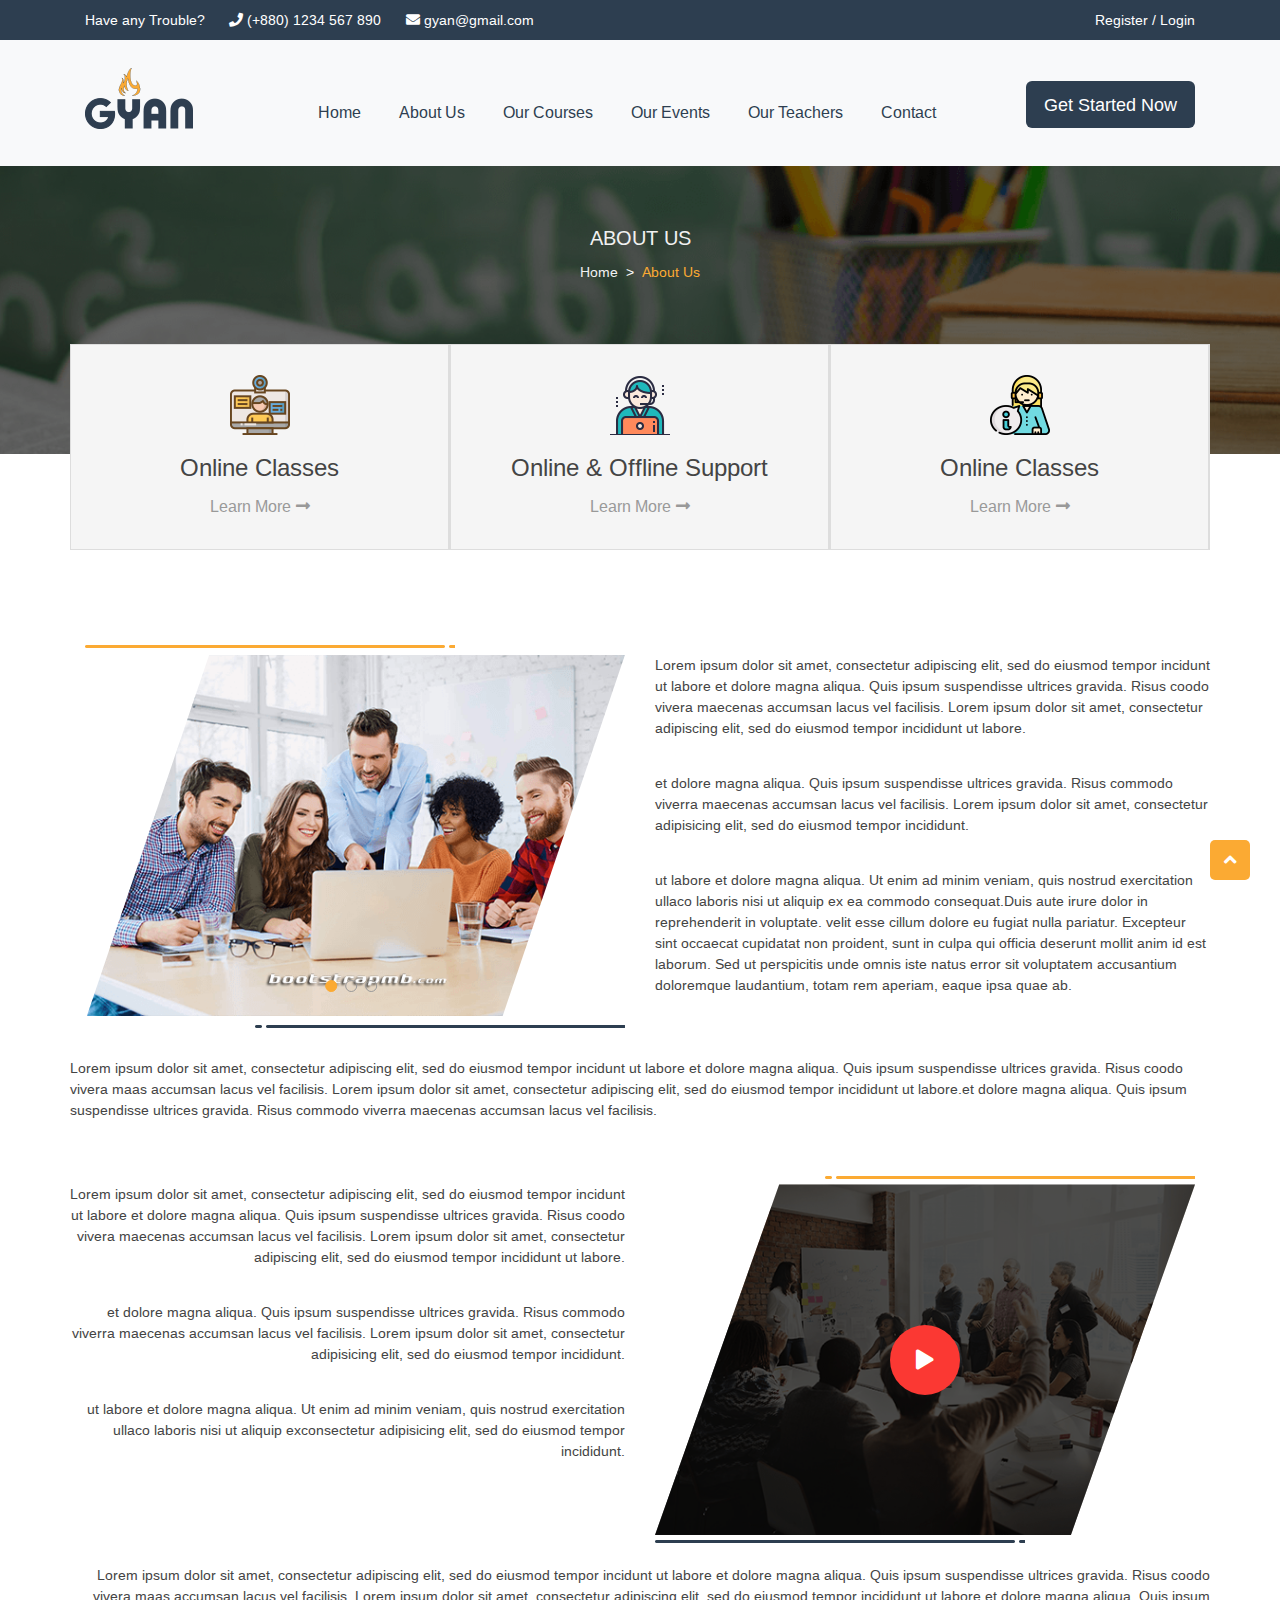
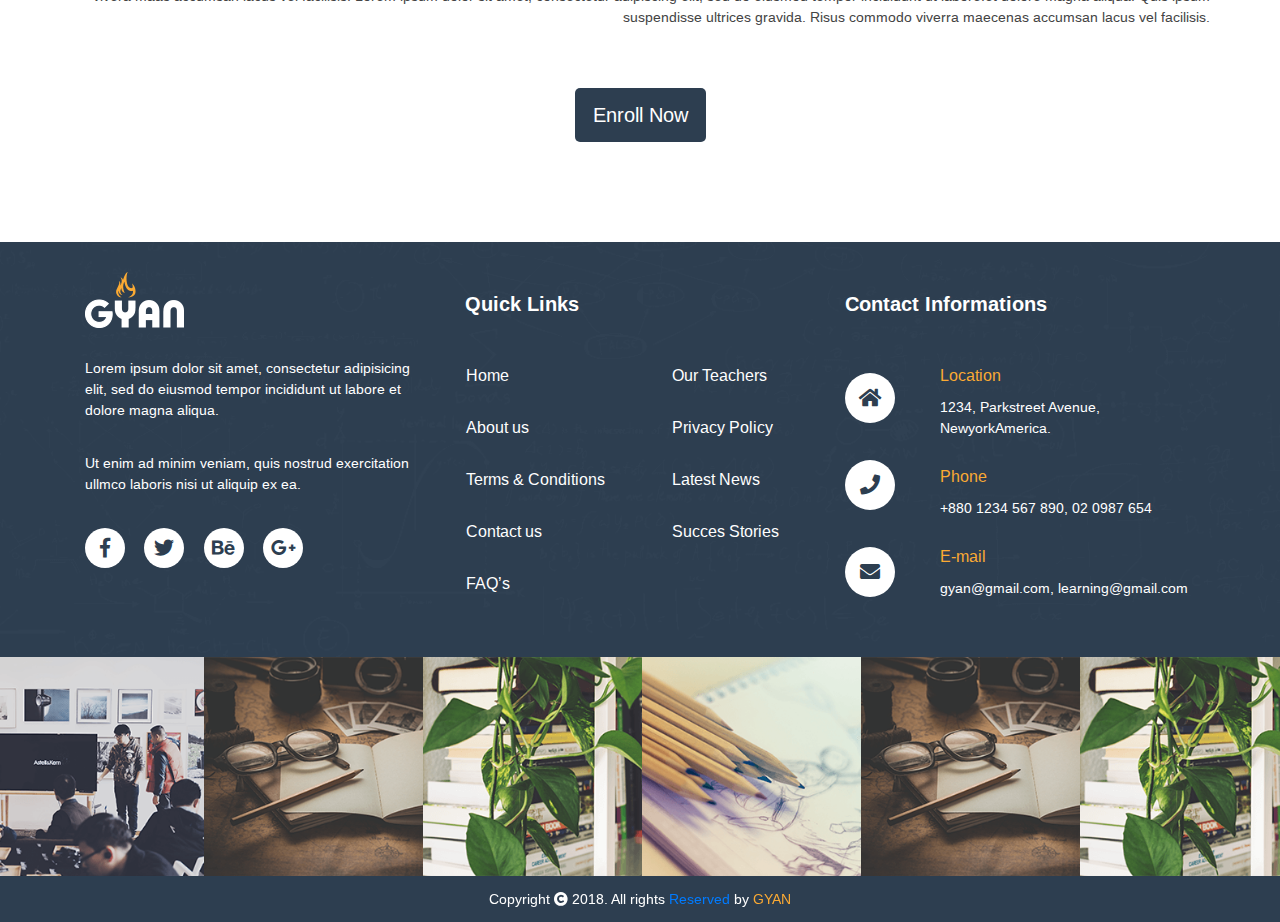
<file: about_us.html>
﻿<!DOCTYPE html>
<html lang="en">

<head>
    <meta charset="UTF-8">
    <meta name="viewport" content="width=device-width, initial-scale=1.0">
    <meta http-equiv="X-UA-Compatible" content="ie=edge">
    <title>Gyan - Education HTML Template</title>

    <link href="https://fonts.googleapis.com/css?family=Arimo:400,700" rel="stylesheet">
    <link rel="stylesheet" href="css/bootstrap.min.css">
    <link rel="stylesheet" href="css/all.min.css">
    <link rel="stylesheet" href="css/slick.css">
    <link rel="stylesheet" href="css/venobox.css">
    <link rel="stylesheet" href="css/slick-theme.css">
    <link rel="stylesheet" href="css/pb.calendar.css">
    <link rel="stylesheet" href="css/style.css">
    <link rel="stylesheet" href="css/responsive.css">
    

</head>

<body data-spy="scroll" data-target=".navbar" data-offset="">


<!--****************************
        menu header part start
*******************************-->
   <div class="full_manu_header " id="menu_top">
        <div class="container">
            <div class="row">
                <div class="col-lg-9  col-sm-8 col-md-9">
                    <div class="header_left">
                        <ul>
                            <li>Have any Trouble?</li>
                            <li><i class="fa fa-phone" aria-hidden="true"></i> (+880) 1234 567 890</li>
                            <li class="eml"><i class="fa fa-envelope"></i>
                                gyan@gmail.com</li>
                        </ul>

                    </div>
                </div>
                <div class="col-lg-3  col-sm-4 col-md-3">
                    <div class="header_right ">
                        <ul>
                            <li><a class="register" href="#">Register </a></li>
                            <li><a class="login" href="#"> / Login</a></li>
                        </ul>

                    </div>
                </div>
            </div>

        </div>
    </div>
   <!--****************************
        menu header part end
    *******************************-->
   


   <!--****************************
        Nav part part start
    *******************************-->
    <nav class="navbar main_menu navbar-expand-lg navbar-light bg-light">
        <div class="container">

            <a class="navbar-brand" href="#">
                <img src="images/logo.png" alt="logo">
            </a>
            <button class="navbar-toggler" type="button" data-toggle="collapse" data-target="#navbarSupportedContent" aria-controls="navbarSupportedContent" aria-expanded="false" aria-label="Toggle navigation">
           <i class="fas fa-bars"></i>
            </button>

            <div class="collapse navbar-collapse" id="navbarSupportedContent">
                <ul class="navbar-nav ml-auto">
                    <li class="nav-item ">
                        <a class="nav-link" href="index.html">Home <span class="sr-only">(current)</span></a>
                    </li>
                    <li class="nav-item">
                        <a class="nav-link" href="about_us.html">About Us </a>
                    </li>
                    <li class="nav-item">
                        <a class="nav-link" href="our_course.html">Our Courses</a>
                    </li>
                    <li class="nav-item">
                        <a class="nav-link" href="our_event.html">Our Events </a>
                    </li>
                
                    <li class="nav-item">
                        <a class="nav-link" href="our_teacher.html">Our Teachers</a>
                    </li>
                    <li class="nav-item">
                        <a class="nav-link" href="#contact-info">Contact</a>
                    </li>
                </ul>
                <a class="get-start" href="#">Get Started Now </a>
            </div>
        </div>
    </nav>
       
    <!--****************************
        Nav part end
    *******************************-->
   
    
    <!--****************************
        banner part Start
    *******************************-->
    <section id="banner_part">
        <div class="about_banner" >
            <div class="container">
                <div class="row">
                    <div class="col-lg-12">
                        <div class="about_banner_text">
                            <h3>About US </h3>
                            <nav aria-label="breadcrumb">
                                <ol class="breadcrumb">
                                    <li class="breadcrumb-item"><a href="#">Home</a></li>
                                    <li class="breadcrumb-item active" aria-current="page">About Us </li>
                                </ol>
                            </nav>
                        </div>
                    </div>
                </div>
            </div>
        </div>
        
    </section>
    
  <!--****************************
        banner part end
    *******************************-->

    
    <!--****************************
       Support  part start
    *******************************-->
    <section id="about_support">
        <div class="container support">
            <div class="row">
                <div class="col-md-4 px-0">
                    <div class="online">
                        <img src="images/online_class_icon.png" alt="online_class_icon">
                        <div class="text-center">
                            <h4>Online Classes</h4>
                            <a href="#">Learn More<i class="fas fa-long-arrow-alt-right"></i></a>
                        </div>
                    </div>
                </div>
                <div class="col-md-4 px-0">
                    <div class="online ">
                        <img src="images/online_support_icon.png" alt="online_support_icon">
                        <div class="text-center">
                            <h4>Online &amp; Offline Support</h4>
                            <a href="#">Learn More<i class="fas fa-long-arrow-alt-right"></i></a>
                        </div>
                    </div>
                </div>
                <div class="col-md-4 px-0">
                    <div class="online ">
                        <img src="images/lifetime_support_icon.png" alt="lifetime_class_icon">
                        <div class="text-center">
                            <h4>Online Classes</h4>
                            <a href="#">Learn More<i class="fas fa-long-arrow-alt-right"></i></a>
                        </div>
                    </div>
                </div>
            </div>
        </div>
    </section>
  <!--****************************
       Support  part end
    *******************************-->
    
    
    <!--*********************************
        About slider text part start
    *******************************-->
    <section id="about_a">
        <div class="about_part">
            <div class="container">
                <div class="row">
                    <div class="col-lg-6">
                        <div class="slider_about">
                            <div class="about_slider">
                                <div class="">
                                    <img src="images/aboutSlider1.png" class="img-fluid" alt="aboutSlider">
                                </div>
                            </div>
                            <div class="about_slider">
                                <div class="">
                                    <img src="images/aboutSlider2.png" class="img-fluid" alt="aboutSlider2">
                                </div>
                            </div>
                            <div class="about_slider">
                                <div class="">
                                    <img src="images/aboutSlider3.png" class="img-fluid" alt="aboutSlider3">
                                </div>
                            </div>
                        </div>
                    </div>
                    <div class="col-lg-6   pr-0">
                        <div class="about_slider_text">
                            <p class="text_top">
                                Lorem ipsum dolor sit amet, consectetur adipiscing elit, sed do eiusmod tempor incidunt ut labore et dolore magna aliqua. Quis ipsum suspendisse ultrices gravida. Risus coodo vivera maecenas accumsan lacus vel facilisis. Lorem ipsum dolor sit amet, consectetur adipiscing elit, sed do eiusmod tempor incididunt ut labore.
                            </p>
                            <p class="text_top">
                                et dolore magna aliqua. Quis ipsum suspendisse ultrices gravida. Risus commodo viverra maecenas accumsan lacus vel facilisis. Lorem ipsum dolor sit amet, consectetur adipisicing elit, sed do eiusmod tempor incididunt.
                            </p>
                            <p class="text_top">
                                ut labore et dolore magna aliqua. Ut enim ad minim veniam, quis nostrud exercitation ullaco laboris nisi ut aliquip ex ea commodo consequat.Duis aute irure dolor in reprehenderit in voluptate.<span>  velit esse cillum dolore eu fugiat nulla pariatur. Excepteur sint occaecat cupidatat non proident, sunt in culpa qui officia deserunt mollit anim id est laborum. Sed ut perspicitis unde omnis iste natus error sit voluptatem accusantium doloremque laudantium, totam rem aperiam, eaque ipsa quae ab.</span>
                            </p>
                        </div>
                    </div>
                </div>
                <div class="row">
                    <div class="col-lg-12 p-0">
                        <div class="full_text">
                            <p>Lorem ipsum dolor sit amet, consectetur adipiscing elit, sed do eiusmod tempor incidunt ut labore et dolore magna aliqua. Quis ipsum suspendisse ultrices gravida. Risus coodo vivera maas accumsan lacus vel facilisis. Lorem ipsum dolor sit amet, consectetur adipiscing elit, sed do eiusmod tempor incididunt ut labore.et dolore magna aliqua. Quis ipsum suspendisse ultrices gravida. Risus commodo viverra maecenas accumsan lacus vel facilisis.
                            </p>
                        </div>
                    </div>
                </div>
            </div>
        </div>
    </section>
    
    <!--*********************************
         About video part end
    *******************************-->
   
  
 <!--*********************************
         About video part start
    *******************************-->
    <section id="about_video">
        <div class="about_part">
            <div class="container">
                <div class="row">
                    <div class="col-lg-6   pl-0">
                        <div class="about_slider_text">
                            <p class="text_top">
                                Lorem ipsum dolor sit amet, consectetur adipiscing elit, sed do eiusmod tempor incidunt ut labore et dolore magna aliqua. Quis ipsum suspendisse ultrices gravida. Risus coodo vivera maecenas accumsan lacus vel facilisis. Lorem ipsum dolor sit amet, consectetur adipiscing elit, sed do eiusmod tempor incididunt ut labore.
                            </p>
                            <p class="text_top">
                                et dolore magna aliqua. Quis ipsum suspendisse ultrices gravida. Risus commodo viverra maecenas accumsan lacus vel facilisis. Lorem ipsum dolor sit amet, consectetur adipisicing elit, sed do eiusmod tempor incididunt.
                            </p>
                            <p class="text_top">
                                ut labore et dolore magna aliqua. Ut enim ad minim veniam, quis nostrud exercitation ullaco laboris nisi ut aliquip exconsectetur adipisicing elit, sed do eiusmod tempor incididunt. 
                            </p>
                        </div>
                    </div>
                    <div class="col-lg-6">
                        <div class="video_about">
                            <div class="about_video">
                                <div class="vid_img">
                                    <img src="images/about_page_video_img.png" class="img-fluid" alt="about_page_video_img1">
                                    <div class="overlay">
                                        <a class="venobox" data-autoplay="true" data-vbtype="video" href="https://youtu.be/bS5P_LAqiVg"><i class="fas fa-play"></i></a>
                                    </div>
                                </div>
                            </div>
                        </div>
                    </div>
                </div>
                <div class="row">
                    <div class="col-lg-12 p-0">
                        <div class="full_text text-right">
                            <p>Lorem ipsum dolor sit amet, consectetur adipiscing elit, sed do eiusmod tempor incidunt ut labore et dolore magna aliqua. Quis ipsum suspendisse ultrices gravida. Risus coodo vivera maas accumsan lacus vel facilisis. Lorem ipsum dolor sit amet, consectetur adipiscing elit, sed do eiusmod tempor incididunt ut labore.et dolore magna aliqua. Quis ipsum suspendisse ultrices gravida. Risus commodo viverra maecenas accumsan lacus vel facilisis.
                            </p>
                        </div>
                        <div class="button">
                            <a href="#">Enroll Now</a>
                        </div>
                    </div>
                </div>
            </div>
        </div>
    </section>
    
     <!--*********************************
         About video part end
    *******************************-->
   

     <!--*********************************
         Our ContactInfo part start
    *******************************-->
    <section id="contact-info">
        <div class="container">
            <div class="content-text">
                <div class="row">
                    <div class="col-lg-4 col-md-12">
                        <div class="cheader-left">
                            <a href="#"><img src="images/footerlogo.png" alt="footer logo"></a>
                        </div>
                        <div class="c-text-left">
                            <p class="nipa">Lorem ipsum dolor sit amet, consectetur adipisicing elit, sed do eiusmod tempor incididunt ut labore et dolore magna aliqua.
                            </p>
                            <p>Ut enim ad minim veniam, quis nostrud exercitation ullmco laboris nisi ut aliquip ex ea.</p>
                            <ul>
                                <li><a href="#"><i class="fab fa-facebook-f"></i></a></li>
                                <li><a href="#"><i class="fab fa-twitter"></i></a></li>
                                <li><a href="#"><i class="fab fa-behance"></i></a></li>
                                <li><a href="#"><i class="fab fa-google-plus-g"></i></a></li>
                            </ul>
                        </div>
                    </div>
                    <div class="col-lg-4  col-md-6 col-sm-12">
                        <div class="cheader-center">
                            <h3>Quick Links</h3>
                        </div>
                        <div class="row">
                            <div class="col-lg-7 col-md-7 pl-md-3  col-sm-6 pl-sm-5 ">
                                <div class="c-text-menu1">
                                    <ul>
                                        <li><a href="index.html">Home </a></li>
                                        <li><a href="about_us.html">About us</a></li>
                                        <li><a href="#">Terms &amp; Conditions</a></li>
                                        <li><a href="#">Contact us</a></li>
                                        <li><a href="#">FAQ’s</a></li>
                                    </ul>
                                </div>
                            </div>
                            <div class="col-lg-5 col-md-5 pl-md-0 col-sm-6 ">
                                <div class="c-text-menu1">
                                    <ul>
                                        <li><a href="our_teacher.html">Our Teachers</a></li>
                                        <li><a href="#">Privacy Policy</a></li>
                                        <li><a href="blog_details.html">Latest News</a></li>
                                        <li><a href="#">Succes Stories</a></li>
                                    </ul>
                                </div>
                            </div>
                        </div>
                    </div>
                    <div class="col-lg-4 col-md-6">
                        <div class="cheader-center">
                            <h3>Contact Informations</h3>
                        </div>
                        <div class="c-text-location">
                            <div class="row">
                                <div class="col-lg-3  col-md-3">
                                    <ul>
                                        <li><a href="#"><i class="fas fa-home"></i></a></li>
                                        <li><a href="#"><i class="fas fa-phone"></i></a></li>
                                        <li><a href="#"><i class="fas fa-envelope"></i></a></li>
                                    </ul>
                                </div>
                                <div class="col-lg-9  col-md-9">
                                    <div class="address">
                                        <p class="address_title">Location</p>
                                        <p>1234, Parkstreet Avenue, NewyorkAmerica.</p>
                                        <p class="address_title">Phone</p>
                                        <p>+880 1234 567 890, 02 0987 654</p>
                                        <p class="address_title">E-mail</p>
                                        <p>gyan@gmail.com, learning@gmail.com</p>
                                    </div>
                                </div>
                            </div>
                        </div>
                    </div>
                </div>
            </div>
        </div>
    </section>
    <!--*********************************
          Our ContactInfo part end
    *******************************-->


    <!--*********************************
     Our ContactInfo image part Start
    *******************************-->
    <section id="contact-info-img">
        <div class="row footer_slider">
            <div class="item-img">
                <div class="footer_img">
                    <img src="images/blogsmall1.png" alt="blogsmall1" class="img-fluid">
                    <div class="overlay_social">
                        <a href="#">Instagram Photos </a>
                    </div>
                </div>
            </div>
            <div class="item-img">
                <div class="footer_img">
                    <img src="images/blogsmall2.png" alt="blogsmall2" class="img-fluid">
                    <div class="overlay_social">
                        <a href="#">Instagram Photos </a>
                    </div>
                </div>
            </div>
            <div class="item-img">
                <div class="footer_img">
                    <img src="images/blogsmall3.png" alt="blogsmall3" class="img-fluid">
                    <div class="overlay_social">
                        <a href="#">Instagram Photos </a>
                    </div>
                </div>
            </div>
            <div class="item-img">
                <div class="footer_img">
                    <img src="images/blogsmall4.png" alt="blogsmall4" class="img-fluid">
                    <div class="overlay_social">
                        <a href="#">Instagram Photos </a>
                    </div>
                </div>
            </div>
            <div class="item-img">
                <div class="footer_img">
                    <img src="images/blogsmall2.png" alt="blogsmall2" class="img-fluid">
                    <div class="overlay_social">
                        <a href="#">Instagram Photos </a>
                    </div>
                </div>
            </div>
            <div class="item-img">
                <div class="footer_img">
                    <img src="images/blogsmall3.png" alt="blogsmall3" class="img-fluid">
                    <div class="overlay_social">
                        <a href="#">Instagram Photos </a>
                    </div>
                </div>
            </div>
            <div class="item-img">
                <div class="footer_img">
                    <img src="images/blogsmall1.png" alt="blogsmall1" class="img-fluid">
                    <div class="overlay_social">
                        <a href="#">Instagram Photos </a>
                    </div>
                </div>
            </div>
            <div class="item-img">
                <div class="footer_img">
                    <img src="images/blogsmall4.png" alt="blogsmall1" class="img-fluid">
                    <div class="overlay_social">
                        <a href="#">Instagram Photos </a>
                    </div>
                </div>
            </div>
        </div>

    </section>

    <!--*********************************
     Our ContactInfo image part end
    *******************************-->


    <!--*********************************
       Our footer part Start
    *******************************-->
    <section id="footer">
        <div class="footer1">
            <div class="container">
                <div class="row">
                    <div class="col-lg-12">
                        <p>Copyright <i class="fa fa-copyright" aria-hidden="true"></i> 2018. All rights <a href="http://www.17sucai.com/" title="17sucai">Reserved</a> by <span>GYAN</span></p>

                    </div>
                </div>
            </div>

        </div>
    </section>
    <!--*********************************
       Our footer part end
    *******************************-->

    <div class="back_to_top">
        <i class="fa fa-angle-up "></i>
    </div>
    <!--*********************************
        back to top end
    *******************************-->





    <script type="text/javascript" src="js/jquery-1.12.4.min.js"></script>
    <script type="text/javascript" src="js/popper.min.js"></script>
    <script type="text/javascript" src="js/bootstrap.min.js"></script>
    <script type="text/javascript" src="js/venobox.min.js"></script>
    <script type="text/javascript" src="js/slick.min.js"></script>
    <script type="text/javascript" src="js/waypoints.min.js"></script>
    <script type="text/javascript" src="js/jquery.counterup.min.js"></script>
    <script type="text/javascript" src="js/Carousel.js"></script>
    <script type="text/javascript" src="js/moment.min.js"></script>
    <script type="text/javascript" src="js/pb.calendar.min.js"></script>
    <script type="text/javascript" src="js/main.js"></script>




</body>

</html>
</file>
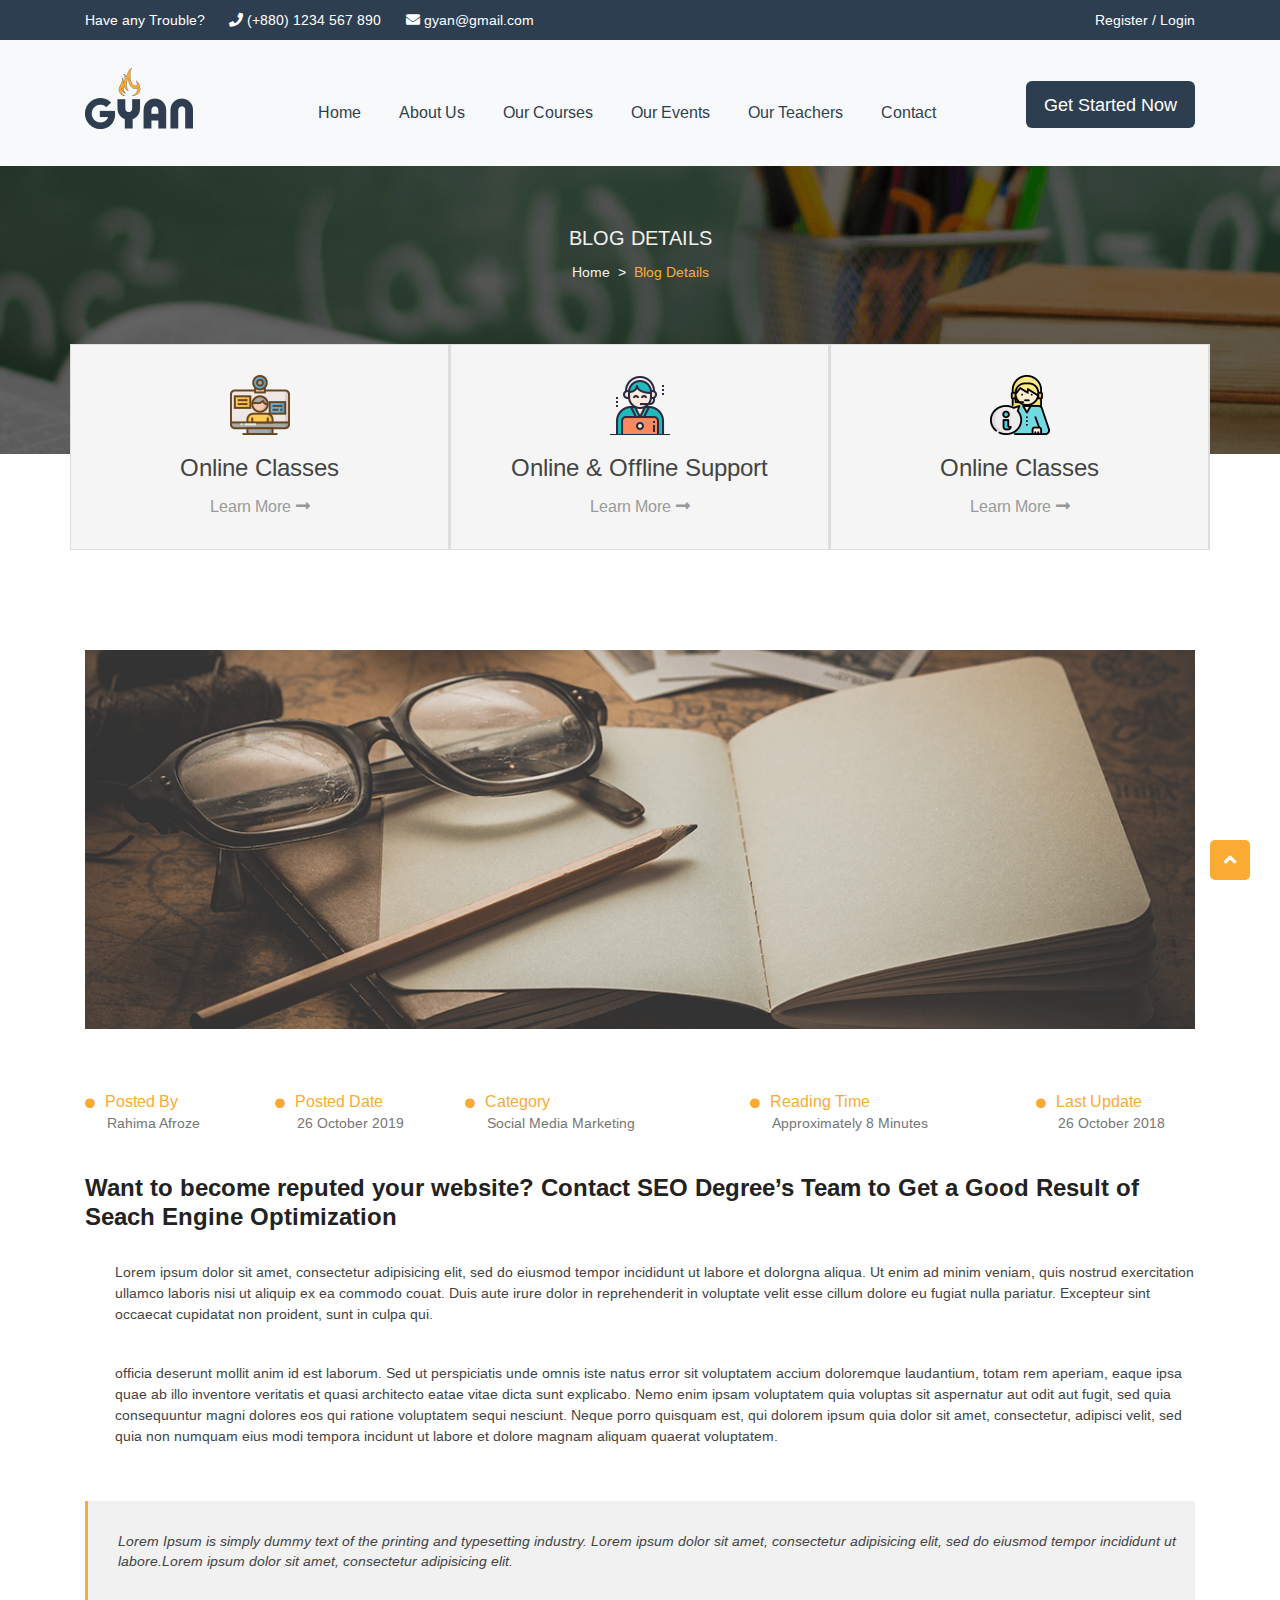
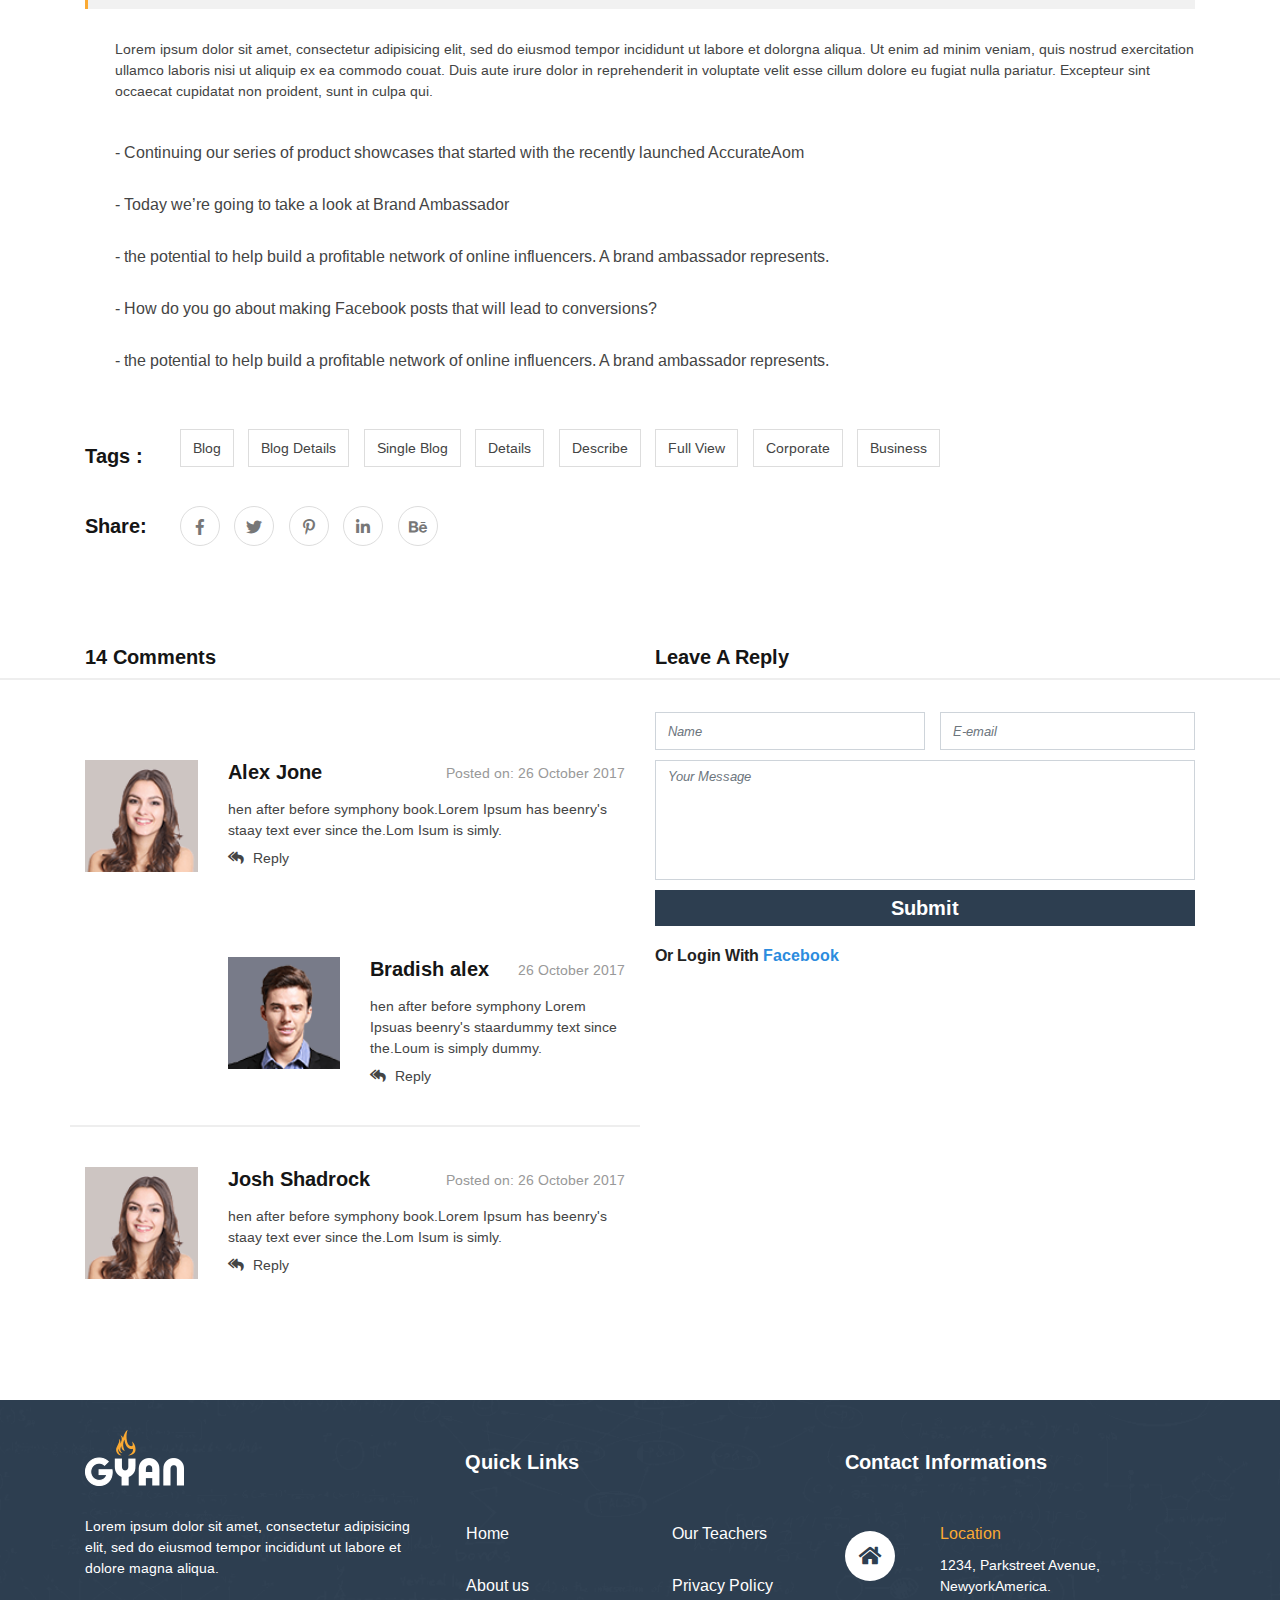
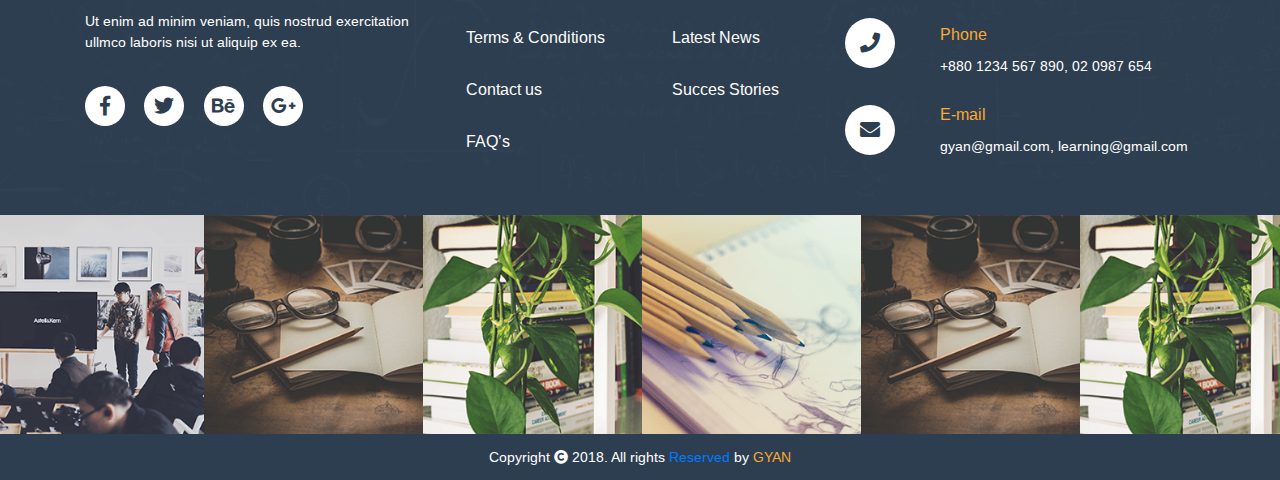
<file: blog_details.html>
﻿<!DOCTYPE html>
<html lang="en">

<head>
    <meta charset="UTF-8">
    <meta name="viewport" content="width=device-width, initial-scale=1.0">
    <meta http-equiv="X-UA-Compatible" content="ie=edge">
    <title>Gyan - Education HTML Template</title>

    <link href="https://fonts.googleapis.com/css?family=Arimo:400,700" rel="stylesheet">
    <link rel="stylesheet" href="css/bootstrap.min.css">
    <link rel="stylesheet" href="css/all.min.css">
    <link rel="stylesheet" href="css/slick.css">
    <link rel="stylesheet" href="css/venobox.css">
    <link rel="stylesheet" href="css/slick-theme.css">
    <link rel="stylesheet" href="css/pb.calendar.css">
    <link rel="stylesheet" href="css/style.css">
    <link rel="stylesheet" href="css/responsive.css">

</head>

<body data-spy="scroll" data-target=".navbar" data-offset="70">

   
    <!--******************************
       menu header part start
    *******************************-->
    <div class="full_manu_header " id="menu_top">
        <div class="container">
            <div class="row">
                <div class="col-lg-9  col-sm-8 col-md-9">
                    <div class="header_left">
                        <ul>
                            <li>Have any Trouble?</li>
                            <li><i class="fa fa-phone" aria-hidden="true"></i> (+880) 1234 567 890</li>
                            <li class="eml"><i class="fa fa-envelope"></i>
                                gyan@gmail.com</li>
                        </ul>
                    </div>
                </div>
                <div class="col-lg-3  col-sm-4 col-md-3">
                    <div class="header_right ">
                        <ul>
                            <li><a class="register" href="#">Register </a></li>
                            <li><a class="login" href="#"> / Login</a></li>
                        </ul>
                    </div>
                </div>
            </div>
        </div>
    </div>
   <!--******************************
       menu header part end
    *******************************-->
   

    
    <!--******************************
        Nav menu part start
    *******************************-->

    <nav class="navbar navbar-expand-lg navbar-light bg-light">
        <div class="container">
            <a class="navbar-brand" href="#">
                <img src="images/logo.png" alt="logo">
            </a>
            <button class="navbar-toggler" type="button" data-toggle="collapse" data-target="#navbarSupportedContent" aria-controls="navbarSupportedContent" aria-expanded="false" aria-label="Toggle navigation">
                <i class="fas fa-bars"></i>
            </button>
            <div class="collapse navbar-collapse" id="navbarSupportedContent">
               <ul class="navbar-nav ml-auto">
                    <li class="nav-item ">
                        <a class="nav-link" href="index.html">Home <span class="sr-only">(current)</span></a>
                    </li>
                    <li class="nav-item">
                        <a class="nav-link" href="about_us.html">About Us </a>
                    </li>
                    <li class="nav-item">
                        <a class="nav-link" href="our_course.html">Our Courses</a>
                    </li>
                    <li class="nav-item">
                        <a class="nav-link" href="our_event.html">Our Events </a>
                    </li>
                
                    <li class="nav-item">
                        <a class="nav-link" href="our_teacher.html">Our Teachers</a>
                    </li>
                    <li class="nav-item">
                        <a class="nav-link" href="#contact-info">Contact</a>
                    </li>
                </ul>
                <a class="get-start" href="#">Get Started Now </a>
            </div>
        </div>
    </nav>
    <!--******************************
        nav menu part end
    *******************************-->



    <!--******************************
        Blog banner part Start
    *******************************-->
    <section id="event_banner_part">
        <div class="about_banner" >
            <div class="container">
                <div class="row">
                    <div class="col-lg-12">
                        <div class="about_banner_text">
                            <h3>Blog Details </h3>
                            <nav aria-label="breadcrumb">
                                <ol class="breadcrumb">
                                    <li class="breadcrumb-item"><a href="#">Home</a></li>
                                    <li class="breadcrumb-item active" aria-current="page">Blog Details </li>
                                </ol>
                            </nav>
                        </div>
                    </div>
                </div>
            </div>
        </div>
    </section>
    <!--******************************
        Blog banner part end
    *******************************-->


    <!--******************************
         support part start
    *******************************-->
    <section id="about_support">
        <div class="container support">
            <div class="row">
                <div class="col-md-4 px-0">
                    <div class="online">
                        <img src="images/online_class_icon.png" alt="online_class_icon">
                        <div class="text-center">
                            <h4>Online Classes</h4>
                            <a href="#">Learn More<i class="fas fa-long-arrow-alt-right"></i></a>
                        </div>
                    </div>
                </div>
                <div class="col-md-4 px-0">
                    <div class="online ">
                        <img src="images/online_support_icon.png" alt="#">
                        <div class="text-center">
                            <h4>Online &amp; Offline Support</h4>
                            <a href="#">Learn More<i class="fas fa-long-arrow-alt-right"></i></a>
                        </div>
                    </div>
                </div>
                <div class="col-md-4 px-0">
                    <div class="online ">
                        <img src="images/lifetime_support_icon.png" alt="#">
                        <div class="text-center">
                            <h4>Online Classes</h4>
                            <a href="#">Learn More<i class="fas fa-long-arrow-alt-right"></i></a>
                        </div>
                    </div>
                </div>
            </div>
        </div>
    </section>

    <!--******************************
         support part end
    *******************************-->



    <!--*********************************
        Our Blog details part start
    *******************************-->
    <section id="blog_details">
        <div class="container">
            <div class="row">
                <div class="col-lg-12">
                    <div class="blog_details_img">
                        <img src="images/Blog_Details_banner1.png" alt="blog details banner" class="img-fluid">
                    </div>
                </div>
            </div>
            <!--****************blog banner end************* -->
            <div class="posted_by">
                <div class="row">
                    <div class="col-lg-2 col-md-3 col-sm-4  ">
                        <div class="blog_posted_by">
                            <p><i class="fa fa-circle" aria-hidden="true"></i> Posted By</p>
                            <p class="blog_title_name">Rahima Afroze</p>
                        </div>
                    </div>
                    <div class="col-lg-2 col-md-3  col-sm-4 ">
                        <div class="blog_posted_by">
                            <p><i class="fa fa-circle" aria-hidden="true"></i> Posted Date</p>
                            <p class="blog_title_name">26 October 2019</p>
                        </div>
                    </div>
                    <div class="col-lg-3 col-md-3  col-sm-4 ">
                        <div class="blog_posted_by">
                            <p><i class="fa fa-circle" aria-hidden="true"></i> Category</p>
                            <p class="blog_title_name">Social Media Marketing</p>
                        </div>
                    </div>
                    <div class="col-lg-3 col-md-3  col-sm-5 pr-sm-0   ">
                        <div class="blog_posted_by">
                            <p><i class="fa fa-circle" aria-hidden="true"></i> Reading Time</p>
                            <p class="blog_title_name">Approximately 8 Minutes</p>
                        </div>
                    </div>
                    <div class="col-lg-2 col-md-3 pl-md-3  col-sm-4  pl-sm-0 ">
                        <div class="blog_posted_by">
                            <p><i class="fa fa-circle" aria-hidden="true"></i> Last Update</p>
                            <p class="blog_title_name">26 October 2018</p>
                        </div>
                    </div>
                </div>
            </div>

            <div class="blog_details_text">
                <div class="row">
                    <div class="col-lg-12">
                        <div class="blog_body">
                            <h1>Want to become reputed your website? Contact SEO Degree’s Team to Get a Good Result of Seach Engine Optimization</h1>
                            <p>
                                Lorem ipsum dolor sit amet, consectetur adipisicing elit, sed do eiusmod tempor incididunt ut labore et dolorgna aliqua. Ut enim ad minim veniam, quis nostrud exercitation ullamco laboris nisi ut aliquip ex ea commodo couat. Duis aute irure dolor in reprehenderit in voluptate velit esse cillum dolore eu fugiat nulla pariatur. Excepteur sint occaecat cupidatat non proident, sunt in culpa qui.
                            </p>
                            <p>
                                officia deserunt mollit anim id est laborum. Sed ut perspiciatis unde omnis iste natus error sit voluptatem accium doloremque laudantium, totam rem aperiam, eaque ipsa quae ab illo inventore veritatis et quasi architecto eatae vitae dicta sunt explicabo. Nemo enim ipsam voluptatem quia voluptas sit aspernatur aut odit aut fugit, sed quia consequuntur magni dolores eos qui ratione voluptatem sequi nesciunt. Neque porro quisquam est, qui dolorem ipsum quia dolor sit amet, consectetur, adipisci velit, sed quia non numquam eius modi tempora incidunt ut labore et dolore magnam aliquam quaerat voluptatem.
                            </p>
                            <div class="text_italic">
                                <p>
                                    Lorem Ipsum is simply dummy text of the printing and typesetting industry. Lorem ipsum dolor sit amet, consectetur adipisicing elit, sed do eiusmod tempor incididunt ut labore.Lorem ipsum dolor sit amet, consectetur adipisicing elit.
                                </p>
                            </div>

                            <p>Lorem ipsum dolor sit amet, consectetur adipisicing elit, sed do eiusmod tempor incididunt ut labore et dolorgna aliqua. Ut enim ad minim veniam, quis nostrud exercitation ullamco laboris nisi ut aliquip ex ea commodo couat. Duis aute irure dolor in reprehenderit in voluptate velit esse cillum dolore eu fugiat nulla pariatur. Excepteur sint occaecat cupidatat non proident, sunt in culpa qui.</p>
                            <div class="list">
                                <ul>
                                    <li>&#45; Continuing our series of product showcases that started with the recently launched AccurateAom </li>
                                    <li>&#45; Today we’re going to take a look at Brand Ambassador</li>
                                    <li>&#45; the potential to help build a profitable network of online influencers. A brand ambassador represents.</li>
                                    <li>&#45; How do you go about making Facebook posts that will lead to conversions?</li>
                                    <li>&#45; the potential to help build a profitable network of online influencers. A brand ambassador represents.</li>
                                </ul>
                            </div>
                        </div>
                    </div>
                </div>
            </div>
            <div class="tags">
                <div class="row">
                    <div class="col-lg-1 pr-lg-0">
                        <div class="tag_head">
                            <h3>tags &#58;</h3>
                        </div>
                    </div>
                    <div class="col-lg-11">
                        <div class="tag_detals">
                            <ul>
                                <li><a href="#">Blog</a></li>
                                <li><a href="#">Blog Details</a></li>
                                <li><a href="#">Single Blog</a></li>
                                <li><a href="#">Details</a></li>
                                <li><a href="#">Describe</a></li>
                                <li><a href="#">Full View </a></li>
                                <li><a href="#">Corporate</a></li>
                                <li><a href="#">Business</a></li>

                            </ul>
                        </div>
                    </div>
                </div>
            </div>
            <div class="share">
                <div class="row">
                    <div class="col-lg-1 col-sm-2 ">
                        <div class="tag_head">
                            <h3>Share&#58;</h3>
                        </div>
                    </div>
                    <div class="col-lg-11 col-sm-10 ">
                        <div class="share_social">
                            <ul>
                                <li><a href="#"><i class="fab fa-facebook-f"></i></a></li>
                                <li><a href="#"><i class="fab fa-twitter"></i></a></li>
                                <li><a href="#"><i class="fab fa-pinterest-p"></i></a></li>
                                <li><a href="#"><i class="fab fa-linkedin-in"></i></a></li>
                                <li><a href="#"><i class="fab fa-behance"></i></a></li>
                            </ul>
                        </div>
                    </div>
                </div>
            </div>
        </div>
    </section>
    <!--*********************************
        Our Blog details part end
    *******************************-->


    <!--*********************************
     comment and message  part start
    *******************************-->
    <section id="comment_sms">
        <div class="container">
            <div class="row">
                <div class="col-lg-6 col-6">
                    <div class="comment">
                        <a href="#"> 14 Comments</a>
                    </div>
                </div>
                <div class="col-lg-6 col-6">

                    <div class="comment">
                        <a href="#">Leave A Reply</a>
                    </div>
                </div>
            </div>
            <div class="row">
                <div class="col-lg-6 px-0 ">
                    <div class="col-lg-12 pb-lg-4 pt-sm-5">
                        <div class="row commentator_two">
                            <div class="col-lg-3 col-sm-3 col-3">
                                <div class="comment-img">
                                    <img src="images/Blog_Details_comment_1.png" alt="commentor" class="img-fluid w-100">
                                </div>
                            </div>
                            <div class="col-lg-9 col-sm-9 col-9">
                                <div class="comment-details">
                                    <h3>Alex Jone <span class="float-right">Posted on: 26 October 2017</span></h3>
                                    <p>hen after before symphony book.Lorem Ipsum has beenry's staay text ever since the.Lom Isum is simly.</p>
                                    <a href="#"><i class="fas fa-reply-all"></i> Reply</a>
                                </div>
                            </div>
                        </div>
                    </div>
                    <!--  **************** commentator 1 end  ****************-->
                    <div class="col-lg-9 col-sm-9 pt-sm-5 ml-auto pb-lg-3">
                        <div class="row">
                            <div class="col-lg-4 col-sm-4 col-3">
                                <div class="comment-img">
                                    <img src="images/Blog_Details_comment_2.png" alt="commentor" class="img-fluid w-100">
                                </div>
                            </div>
                            <div class="col-lg-8 col-sm-8 col-9">
                                <div class="comment-details">
                                    <h3>Bradish alex <span class="float-right">26 October 2017</span></h3>
                                    <p>hen after before symphony Lorem Ipsuas beenry's staardummy text since the.Loum is simply dummy.</p>
                                    <a href="#"><i class="fas fa-reply-all"></i> Reply</a>
                                </div>
                            </div>
                        </div>
                    </div>
                    <!--  **************** commentator 2 end  ****************-->
                    <div class="col-lg-12 pt-sm-5 pb-sm-5">
                        <div class="row">
                            <div class="col-lg-3 col-sm-3 col-3">
                                <div class="comment-img">
                                    <img src="images/Blog_Details_comment_1.png" alt="commentor" class="img-fluid w-100">
                                </div>
                            </div>
                            <div class="col-lg-9 col-sm-9 col-9">
                                <div class="comment-details">
                                    <h3>Josh Shadrock <span class="float-right">Posted on: 26 October 2017</span></h3>
                                    <p>hen after before symphony book.Lorem Ipsum has beenry's staay text ever since the.Lom Isum is simly.</p>
                                    <a href="#"><i class="fas fa-reply-all"></i> Reply</a>
                                </div>
                            </div>
                        </div>
                    </div>
                </div>
                <!--  **************** form part ****************  -->
                <div class="col-lg-6">
                    <div class="form_details">
                        <form>
                            <div class="form_group">
                                <div class="row">
                                    <div class="col-lg-6 pr-lg-0">
                                        <input type="text" class="form-control "   placeholder="Name">
                                    </div>
                                    <div class="col-lg-6">
                                        <input type="email" class="form-control "  placeholder="E-email">
                                    </div>
                                </div>
                                <textarea class="form-control text-sms col-lg-12" placeholder="Your Message"></textarea>
                            </div>
                            <div class="row">
                                <div class="col-lg-12 ">
                                    <div class="form_submit">
                                        <button type="submit">Submit</button>
                                    </div>
                                </div>
                            </div>
                            <p> Or login with <a href="#">facebook</a></p>
                        </form>
                    </div>
                </div>
            </div>
        </div>
    </section>
    <!--*********************************
     comment and message  part end
    *******************************-->


    <!--*********************************
         Our ContactInfo part start
    *******************************-->
    <section id="contact-info">
        <div class="container">
            <div class="content-text">
                <div class="row">
                    <div class="col-lg-4 col-md-12">
                        <div class="cheader-left">
                            <a href="#"><img src="images/footerlogo.png" alt="footer logo"></a>
                        </div>
                        <div class="c-text-left">
                            <p class="nipa">Lorem ipsum dolor sit amet, consectetur adipisicing elit, sed do eiusmod tempor incididunt ut labore et dolore magna aliqua.
                            </p>
                            <p>Ut enim ad minim veniam, quis nostrud exercitation ullmco laboris nisi ut aliquip ex ea.</p>
                            <ul>
                                <li><a href="#"><i class="fab fa-facebook-f"></i></a></li>
                                <li><a href="#"><i class="fab fa-twitter"></i></a></li>
                                <li><a href="#"><i class="fab fa-behance"></i></a></li>
                                <li><a href="#"><i class="fab fa-google-plus-g"></i></a></li>
                            </ul>
                        </div>
                    </div>
                    <div class="col-lg-4  col-md-6 col-sm-12">
                        <div class="cheader-center">
                            <h3>Quick Links</h3>
                        </div>
                        <div class="row">
                            <div class="col-lg-7 col-md-7 pl-md-3  col-sm-6 pl-sm-5 ">
                                <div class="c-text-menu1">
                                    <ul>
                                        <li><a href="index.html">Home </a></li>
                                        <li><a href="about_us.html">About us</a></li>
                                        <li><a href="#">Terms &amp; Conditions</a></li>
                                        <li><a href="#">Contact us</a></li>
                                        <li><a href="#">FAQ’s</a></li>
                                    </ul>
                                </div>
                            </div>
                            <div class="col-lg-5 col-md-5 pl-md-0 col-sm-6 ">
                                <div class="c-text-menu1">
                                    <ul>
                                        <li><a href="our_teacher.html">Our Teachers</a></li>
                                        <li><a href="#">Privacy Policy</a></li>
                                        <li><a href="blog_details.html">Latest News</a></li>
                                        <li><a href="#">Succes Stories</a></li>
                                    </ul>
                                </div>
                            </div>
                        </div>
                    </div>
                    <div class="col-lg-4 col-md-6">
                        <div class="cheader-center">
                            <h3>Contact Informations</h3>
                        </div>
                        <div class="c-text-location">
                            <div class="row">
                                <div class="col-lg-3  col-md-3">
                                    <ul>
                                        <li><a href="#"><i class="fas fa-home"></i></a></li>
                                        <li><a href="#"><i class="fas fa-phone"></i></a></li>
                                        <li><a href="#"><i class="fas fa-envelope"></i></a></li>
                                    </ul>
                                </div>
                                <div class="col-lg-9  col-md-9">
                                    <div class="address">
                                        <p class="address_title">Location</p>
                                        <p>1234, Parkstreet Avenue, NewyorkAmerica.</p>
                                        <p class="address_title">Phone</p>
                                        <p>+880 1234 567 890, 02 0987 654</p>
                                        <p class="address_title">E-mail</p>
                                        <p>gyan@gmail.com, learning@gmail.com</p>
                                    </div>
                                </div>
                            </div>
                        </div>
                    </div>
                </div>
            </div>
        </div>
    </section>
    <!--*********************************
          Our ContactInfo part end
    *******************************-->


    <!--*********************************
     Our ContactInfo image part Start
    *******************************-->
    <section id="contact-info-img">
        <div class="row footer_slider">
            <div class="item-img">
                <div class="footer_img">
                    <img src="images/blogsmall1.png" alt="blogsmall1" class="img-fluid">
                    <div class="overlay_social">
                        <a href="#">Instagram Photos </a>
                    </div>
                </div>
            </div>
            <div class="item-img">
                <div class="footer_img">
                    <img src="images/blogsmall2.png" alt="blogsmall2" class="img-fluid">
                    <div class="overlay_social">
                        <a href="#">Instagram Photos </a>
                    </div>
                </div>
            </div>
            <div class="item-img">
                <div class="footer_img">
                    <img src="images/blogsmall3.png" alt="blogsmall3" class="img-fluid">
                    <div class="overlay_social">
                        <a href="#">Instagram Photos </a>
                    </div>
                </div>
            </div>
            <div class="item-img">
                <div class="footer_img">
                    <img src="images/blogsmall4.png" alt="blogsmall4" class="img-fluid">
                    <div class="overlay_social">
                        <a href="#">Instagram Photos </a>
                    </div>
                </div>
            </div>
            <div class="item-img">
                <div class="footer_img">
                    <img src="images/blogsmall2.png" alt="blogsmall2" class="img-fluid">
                    <div class="overlay_social">
                        <a href="#">Instagram Photos </a>
                    </div>
                </div>
            </div>
            <div class="item-img">
                <div class="footer_img">
                    <img src="images/blogsmall3.png" alt="blogsmall3" class="img-fluid">
                    <div class="overlay_social">
                        <a href="#">Instagram Photos </a>
                    </div>
                </div>
            </div>
            <div class="item-img">
                <div class="footer_img">
                    <img src="images/blogsmall1.png" alt="blogsmall1" class="img-fluid">
                    <div class="overlay_social">
                        <a href="#">Instagram Photos </a>
                    </div>
                </div>
            </div>
            <div class="item-img">
                <div class="footer_img">
                    <img src="images/blogsmall4.png" alt="blogsmall1" class="img-fluid">
                    <div class="overlay_social">
                        <a href="#">Instagram Photos </a>
                    </div>
                </div>
            </div>
        </div>

    </section>

    <!--*********************************
     Our ContactInfo image part end
    *******************************-->


    <!--*********************************
       Our footer part Start
    *******************************-->
    <section id="footer">
        <div class="footer1">
            <div class="container">
                <div class="row">
                    <div class="col-lg-12">
                        <p>Copyright <i class="fa fa-copyright" aria-hidden="true"></i> 2018. All rights <a href="http://www.17sucai.com/" title="17sucai">Reserved</a> by <span>GYAN</span></p>
                    </div>
                </div>
            </div>

        </div>
    </section>
    <!--*********************************
       Our footer part end
    *******************************-->

    <div class="back_to_top">
        <i class="fa fa-angle-up "></i>
    </div>
    <!--*********************************
        back to top end
    *******************************-->


<script type="text/javascript" src="js/jquery-1.12.4.min.js"></script>
    <script type="text/javascript" src="js/popper.min.js"></script>
    <script type="text/javascript" src="js/bootstrap.min.js"></script>
    <script type="text/javascript" src="js/venobox.min.js"></script>
    <script type="text/javascript" src="js/slick.min.js"></script>
    <script type="text/javascript" src="js/waypoints.min.js"></script>
    <script type="text/javascript" src="js/jquery.counterup.min.js"></script>
    <script type="text/javascript" src="js/Carousel.js"></script>
    <script type="text/javascript" src="js/moment.min.js"></script>
    <script type="text/javascript" src="js/pb.calendar.min.js"></script>
    <script type="text/javascript" src="js/main.js"></script>




</body>

</html>
</file>
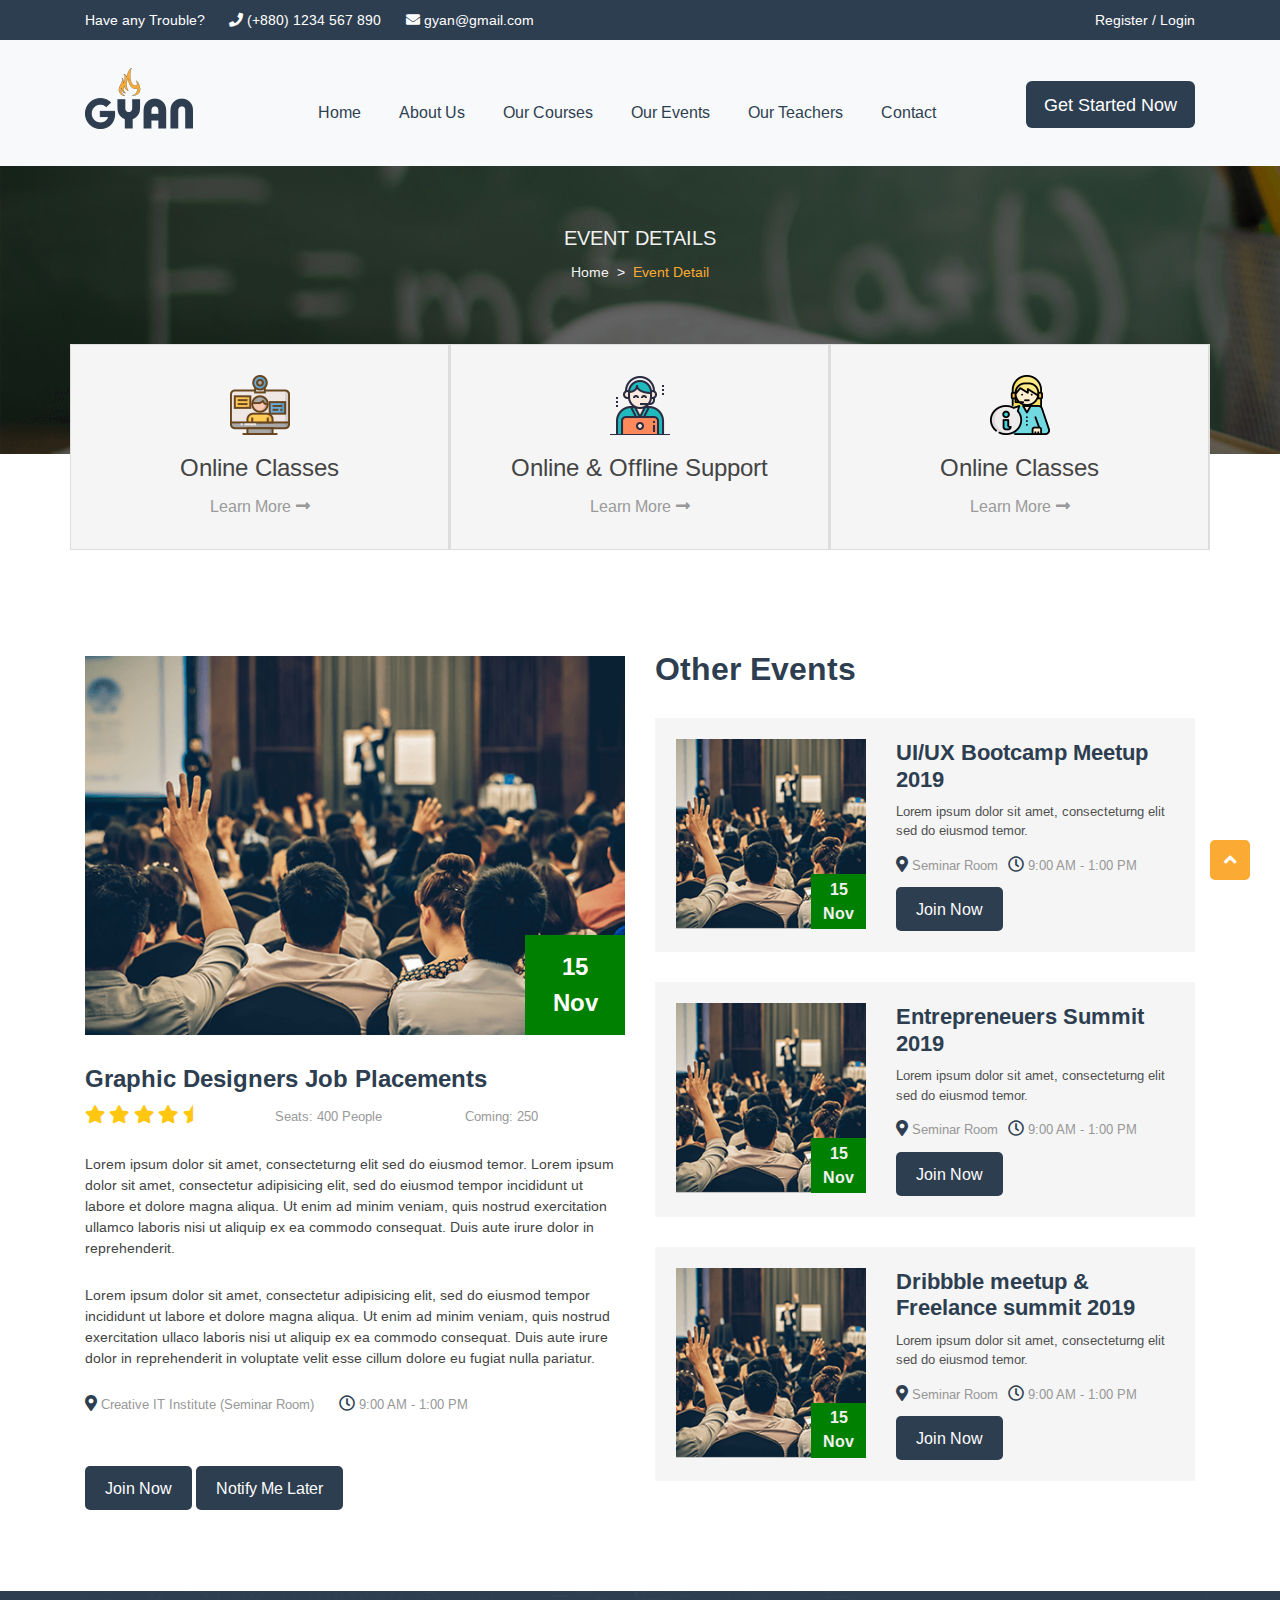
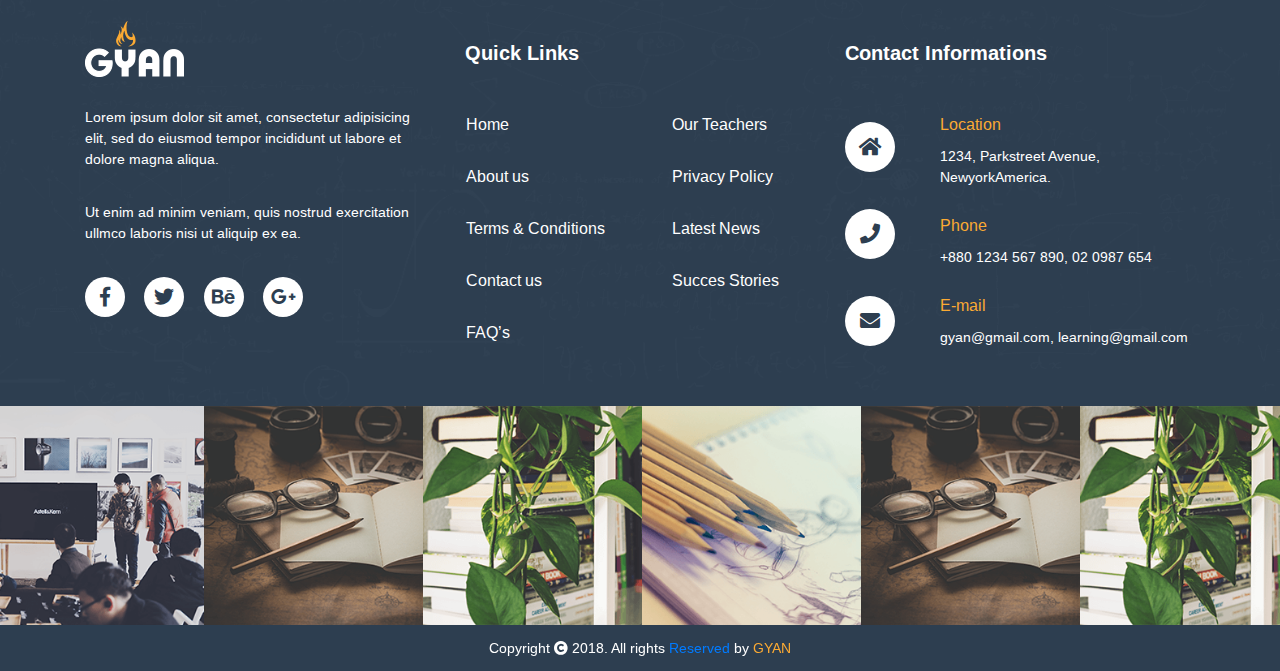
<file: event_details.html>
﻿<!DOCTYPE html>
<html lang="en">

<head>
    <meta charset="UTF-8">
    <meta name="viewport" content="width=device-width, initial-scale=1.0">
    <meta http-equiv="X-UA-Compatible" content="ie=edge">
    <title>Gyan - Education HTML Template</title>

    <link href="https://fonts.googleapis.com/css?family=Arimo:400,700" rel="stylesheet">
    <link rel="stylesheet" href="css/bootstrap.min.css">
    <link rel="stylesheet" href="css/all.min.css">
    <link rel="stylesheet" href="css/slick.css">
    <link rel="stylesheet" href="css/venobox.css">
    <link rel="stylesheet" href="css/slick-theme.css">
    <link rel="stylesheet" href="css/pb.calendar.css">
    <link rel="stylesheet" href="css/style.css">
    <link rel="stylesheet" href="css/responsive.css">

</head>

<body data-spy="scroll" data-target=".navbar" data-offset="70">

    <!-- ==menu header part start== -->

    <div class="full_manu_header " id="menu_top">
        <div class="container">
            <div class="row">
                <div class="col-lg-9  col-sm-8 col-md-9">
                    <div class="header_left">
                        <ul>
                            <li>Have any Trouble?</li>
                            <li><i class="fa fa-phone" aria-hidden="true"></i> (+880) 1234 567 890</li>
                            <li class="eml"><i class="fa fa-envelope"></i>
                                gyan@gmail.com</li>
                        </ul>

                    </div>
                </div>
                <div class="col-lg-3  col-sm-4 col-md-3">
                    <div class="header_right ">
                        <ul>
                            <li><a class="register" href="#">Register </a></li>
                            <li><a class="login" href="#"> / Login</a></li>
                        </ul>

                    </div>
                </div>
            </div>

        </div>
    </div>

    <!-- ==menu header part end== -->


    <!-- ==main menu part start== -->

    <nav class="navbar navbar-expand-lg navbar-light bg-light">
        <div class="container">

            <a class="navbar-brand" href="#">
                <img src="images/logo.png" alt="">
            </a>
            <button class="navbar-toggler" type="button" data-toggle="collapse" data-target="#navbarSupportedContent" aria-controls="navbarSupportedContent" aria-expanded="false" aria-label="Toggle navigation">
                <i class="fas fa-bars"></i>
            </button>

            <div class="collapse navbar-collapse" id="navbarSupportedContent">
                <ul class="navbar-nav ml-auto">
                    <li class="nav-item ">
                        <a class="nav-link" href="index.html">Home <span class="sr-only">(current)</span></a>
                    </li>
                    <li class="nav-item">
                        <a class="nav-link" href="about_us.html">About Us </a>
                    </li>
                    <li class="nav-item">
                        <a class="nav-link" href="our_course.html">Our Courses</a>
                    </li>
                    <li class="nav-item">
                        <a class="nav-link" href="our_event.html">Our Events </a>
                    </li>

                    <li class="nav-item">
                        <a class="nav-link" href="our_teacher.html">Our Teachers</a>
                    </li>
                    <li class="nav-item">
                        <a class="nav-link" href="#contact-info">Contact</a>
                    </li>
                </ul>
                <a class="get-start" href="#">Get Started Now </a>
            </div>
        </div>
    </nav>
    <!--*********************************
         nav menu part end
    *******************************-->


    <!--*********************************
          banner part Start
    *******************************-->
    <section id="event_banner_part">
        <div class="about_banner" style="background: url(images/02_about_us_Banner.png)">
            <div class="container">
                <div class="row">
                    <div class="col-lg-12">
                        <div class="about_banner_text">
                            <h3>Event Details </h3>
                            <nav aria-label="breadcrumb">
                                <ol class="breadcrumb">
                                    <li class="breadcrumb-item"><a href="#">Home</a></li>
                                    <li class="breadcrumb-item active" aria-current="page">Event Detail </li>
                                </ol>
                            </nav>

                        </div>

                    </div>
                </div>
            </div>
        </div>
    </section>
    <!--*********************************
          banner part end
    *******************************-->



    <!--*********************************
          support part start
    *******************************-->
    <section id="about_support">
        <div class="container support">
            <div class="row">
                <div class="col-md-4 px-0">
                    <div class="online">
                        <img src="images/online_class_icon.png" alt="#">
                        <div class="text-center">
                            <h4>Online Classes</h4>
                            <a href="#">Learn More<i class="fas fa-long-arrow-alt-right"></i></a>
                        </div>
                    </div>
                </div>
                <div class="col-md-4 px-0">
                    <div class="online ">
                        <img src="images/online_support_icon.png" alt="#">
                        <div class="text-center">
                            <h4>Online &amp; Offline Support</h4>
                            <a href="#">Learn More<i class="fas fa-long-arrow-alt-right"></i></a>
                        </div>
                    </div>
                </div>
                <div class="col-md-4 px-0">
                    <div class="online ">
                        <img src="images/lifetime_support_icon.png" alt="#">
                        <div class="text-center">
                            <h4>Online Classes</h4>
                            <a href="#">Learn More<i class="fas fa-long-arrow-alt-right"></i></a>
                        </div>
                    </div>
                </div>
            </div>
        </div>
    </section>

    <!--*********************************
          support part end
    *******************************-->


    <!--*********************************
        Our eventdetails part start
    *******************************-->
    <section id="event_detail">
        <div class="container">
            <div class="all_event">
                <div class="row">
                    <div class="col-lg-6 col-md-12 col-sm-12 ">
                        <div class="evnt_left">
                            <div class="evnt_img">
                                <img src="images/Event_Details_page_big.png" alt="event right" class="img-fluid  w-100">
                                <div class="event_overlay">
                                    <p>15 <span>Nov</span></p>
                                </div>
                            </div>
                            <div class="evnt_left_text">
                                <div class="row">
                                    <div class="col-lg-12 col-md-12 col-sm-12">
                                        <div class="title">
                                            <h1>Graphic Designers Job Placements</h1>
                                        </div>
                                    </div>
                                </div>
                                <div class="row">
                                    <div class="col-lg-4 col-sm-4  col-md-4 pr-0">
                                        <div class="pro-rating">
                                            <i class="fas fa-star"></i>
                                            <i class="fas fa-star"></i>
                                            <i class="fas fa-star"></i>
                                            <i class="fas fa-star"></i>
                                            <i class="fas fa-star-half"></i>
                                        </div>
                                    </div>
                                    <div class="col-lg-4 col-sm-4  col-md-4 ">
                                        <div class="pro-rating">
                                            <p>Seats: 400 People </p>
                                        </div>
                                    </div>
                                    <div class="col-lg-4 col-sm-4  col-md-4 ">
                                        <div class="pro-rating">
                                            <p> Coming: 250</p>
                                        </div>
                                    </div>
                                </div>
                                <div class="row">
                                    <div class=" col-md-12 col-lg-12 col-sm-12  txt_p">
                                        <p>Lorem ipsum dolor sit amet, consecteturng elit sed do eiusmod temor. Lorem ipsum dolor sit amet, consectetur adipisicing elit, sed do eiusmod tempor incididunt ut labore et dolore magna aliqua. Ut enim ad minim veniam, quis nostrud exercitation ullamco laboris nisi ut aliquip ex ea commodo consequat. Duis aute irure dolor in reprehenderit.</p>
                                        <p>Lorem ipsum dolor sit amet, consectetur adipisicing elit, sed do eiusmod tempor incididunt ut labore et dolore magna aliqua. Ut enim ad minim veniam, quis nostrud exercitation ullaco laboris nisi ut aliquip ex ea commodo consequat. Duis aute irure dolor in reprehenderit in voluptate velit esse cillum dolore eu fugiat nulla pariatur.</p>
                                        <div class="event-text">
                                            <i class="fas fa-map-marker-alt"></i>
                                            <P class="sem_title"> Creative IT Institute (Seminar Room) </P>
                                            <i class="far fa-clock  icon"></i>
                                            <P class="sem_title"> 9:00 AM - 1:00 PM</P>
                                            <div class="event-text-button">
                                                <a class="active" href="#">Join Now</a>
                                                <a href="#">Notify Me Later</a>
                                            </div>
                                        </div>
                                    </div>
                                </div>
                            </div>
                        </div>
                    </div>
                    <div class="col-lg-6  event_right ">
                        <h1>Other Events</h1>
                        <div class="event_bg">
                            <div class="row  event-details-top">
                                <div class="col-lg-5  col-md-5 col-sm-5 ">
                                    <div class="event-img1">
                                        <img src="images/event2.png" class="w-100" alt="ux">
                                        <div class="event-img1-text">
                                            <p>15 <span>Nov</span></p>
                                        </div>
                                    </div>
                                </div>
                                <div class="col-lg-7 col-md-7 col-sm-7">
                                    <div class="event-text">
                                        <h3>UI/UX Bootcamp Meetup 2019</h3>
                                        <p>Lorem ipsum dolor sit amet, consecteturng elit sed do eiusmod temor.</p>
                                        <i class="fas fa-map-marker-alt"></i>
                                        <P class="sem_title"> Seminar Room</P>
                                        <i class="far fa-clock  icon"></i>
                                        <P class="sem_title"> 9:00 AM - 1:00 PM</P>
                                        <div>
                                            <a href="#">Join Now</a>
                                        </div>
                                    </div>
                                </div>
                            </div>
                        </div>
                        <div class="event_bg">
                            <div class="row event-details-top">
                                <div class="col-lg-5  col-md-5  col-sm-5 ">
                                    <div class="event-img1">
                                        <img src="images/event2.png" class="w-100" alt="ux">
                                        <div class="event-img1-text">
                                            <p>15 <span>Nov</span></p>
                                        </div>
                                    </div>
                                </div>
                                <div class="col-lg-7 col-md-7 col-sm-7">
                                    <div class="event-text">
                                        <h3>Entrepreneuers Summit 2019</h3>
                                        <p>Lorem ipsum dolor sit amet, consecteturng elit sed do eiusmod temor.</p>
                                        <i class="fas fa-map-marker-alt"></i>
                                        <P class="sem_title"> Seminar Room</P>
                                        <i class="far fa-clock  icon"></i>
                                        <P class="sem_title"> 9:00 AM - 1:00 PM</P>
                                        <div>
                                            <a href="#">Join Now</a>
                                        </div>
                                    </div>
                                </div>
                            </div>
                        </div>
                        <div class="event_bg">
                            <div class="row event-details-top">
                                <div class="col-lg-5  col-md-5  col-sm-5">
                                    <div class="event-img1">
                                        <img src="images/event2.png" class="w-100" alt="ux">
                                        <div class="event-img1-text">
                                            <p>15 <span>Nov</span></p>
                                        </div>
                                    </div>
                                </div>
                                <div class="col-lg-7 col-md-7 col-sm-7">
                                    <div class="event-text">
                                        <h3>Dribbble meetup &amp; Freelance summit 2019</h3>
                                        <p>Lorem ipsum dolor sit amet, consecteturng elit sed do eiusmod temor.</p>
                                        <i class="fas fa-map-marker-alt"></i>
                                        <P class="sem_title"> Seminar Room</P>
                                        <i class="far fa-clock  icon"></i>
                                        <P class="sem_title"> 9:00 AM - 1:00 PM</P>
                                        <div>
                                            <a href="#">Join Now</a>
                                        </div>
                                    </div>
                                </div>
                            </div>
                        </div>
                    </div>
                </div>
            </div>
        </div>
    </section>
    <!--*********************************
        Our eventdetails part end
    *******************************-->


    <!--*********************************
         Our ContactInfo part start
    *******************************-->
    <section id="contact-info">
        <div class="container">
            <div class="content-text">
                <div class="row">
                    <div class="col-lg-4 col-md-12">
                        <div class="cheader-left">
                            <a href="#"><img src="images/footerlogo.png" alt="footer logo"></a>
                        </div>
                        <div class="c-text-left">
                            <p class="nipa">Lorem ipsum dolor sit amet, consectetur adipisicing elit, sed do eiusmod tempor incididunt ut labore et dolore magna aliqua.
                            </p>
                            <p>Ut enim ad minim veniam, quis nostrud exercitation ullmco laboris nisi ut aliquip ex ea.</p>
                            <ul>
                                <li><a href="#"><i class="fab fa-facebook-f"></i></a></li>
                                <li><a href="#"><i class="fab fa-twitter"></i></a></li>
                                <li><a href="#"><i class="fab fa-behance"></i></a></li>
                                <li><a href="#"><i class="fab fa-google-plus-g"></i></a></li>
                            </ul>
                        </div>
                    </div>
                    <div class="col-lg-4  col-md-6 col-sm-12">
                        <div class="cheader-center">
                            <h3>Quick Links</h3>
                        </div>
                        <div class="row">
                            <div class="col-lg-7 col-md-7 pl-md-3  col-sm-6 pl-sm-5 ">
                                <div class="c-text-menu1">
                                    <ul>
                                        <li><a href="index.html">Home </a></li>
                                        <li><a href="about_us.html">About us</a></li>
                                        <li><a href="#">Terms &amp; Conditions</a></li>
                                        <li><a href="#">Contact us</a></li>
                                        <li><a href="#">FAQ’s</a></li>
                                    </ul>
                                </div>
                            </div>
                            <div class="col-lg-5 col-md-5 pl-md-0 col-sm-6 ">
                                <div class="c-text-menu1">
                                    <ul>
                                        <li><a href="our_teacher.html">Our Teachers</a></li>
                                        <li><a href="#">Privacy Policy</a></li>
                                        <li><a href="blog_details.html">Latest News</a></li>
                                        <li><a href="#">Succes Stories</a></li>
                                    </ul>
                                </div>
                            </div>
                        </div>
                    </div>
                    <div class="col-lg-4 col-md-6">
                        <div class="cheader-center">
                            <h3>Contact Informations</h3>
                        </div>
                        <div class="c-text-location">
                            <div class="row">
                                <div class="col-lg-3  col-md-3">
                                    <ul>
                                        <li><a href="#"><i class="fas fa-home"></i></a></li>
                                        <li><a href="#"><i class="fas fa-phone"></i></a></li>
                                        <li><a href="#"><i class="fas fa-envelope"></i></a></li>
                                    </ul>
                                </div>
                                <div class="col-lg-9  col-md-9">
                                    <div class="address">
                                        <p class="address_title">Location</p>
                                        <p>1234, Parkstreet Avenue, NewyorkAmerica.</p>
                                        <p class="address_title">Phone</p>
                                        <p>+880 1234 567 890, 02 0987 654</p>
                                        <p class="address_title">E-mail</p>
                                        <p>gyan@gmail.com, learning@gmail.com</p>
                                    </div>
                                </div>
                            </div>
                        </div>
                    </div>
                </div>
            </div>
        </div>
    </section>
    <!--*********************************
          Our ContactInfo part end
    *******************************-->


    <!--*********************************
     Our ContactInfo image part Start
    *******************************-->
    <section id="contact-info-img">
        <div class="row footer_slider">
            <div class="item-img">
                <div class="footer_img">
                    <img src="images/blogsmall1.png" alt="blogsmall1" class="img-fluid">
                    <div class="overlay_social">
                        <a href="#">Instagram Photos </a>
                    </div>
                </div>
            </div>
            <div class="item-img">
                <div class="footer_img">
                    <img src="images/blogsmall2.png" alt="blogsmall2" class="img-fluid">
                    <div class="overlay_social">
                        <a href="#">Instagram Photos </a>
                    </div>
                </div>
            </div>
            <div class="item-img">
                <div class="footer_img">
                    <img src="images/blogsmall3.png" alt="blogsmall3" class="img-fluid">
                    <div class="overlay_social">
                        <a href="#">Instagram Photos </a>
                    </div>
                </div>
            </div>
            <div class="item-img">
                <div class="footer_img">
                    <img src="images/blogsmall4.png" alt="blogsmall4" class="img-fluid">
                    <div class="overlay_social">
                        <a href="#">Instagram Photos </a>
                    </div>
                </div>
            </div>
            <div class="item-img">
                <div class="footer_img">
                    <img src="images/blogsmall2.png" alt="blogsmall2" class="img-fluid">
                    <div class="overlay_social">
                        <a href="#">Instagram Photos </a>
                    </div>
                </div>
            </div>
            <div class="item-img">
                <div class="footer_img">
                    <img src="images/blogsmall3.png" alt="blogsmall3" class="img-fluid">
                    <div class="overlay_social">
                        <a href="#">Instagram Photos </a>
                    </div>
                </div>
            </div>
            <div class="item-img">
                <div class="footer_img">
                    <img src="images/blogsmall1.png" alt="blogsmall1" class="img-fluid">
                    <div class="overlay_social">
                        <a href="#">Instagram Photos </a>
                    </div>
                </div>
            </div>
            <div class="item-img">
                <div class="footer_img">
                    <img src="images/blogsmall4.png" alt="blogsmall1" class="img-fluid">
                    <div class="overlay_social">
                        <a href="#">Instagram Photos </a>
                    </div>
                </div>
            </div>
        </div>

    </section>

    <!--*********************************
     Our ContactInfo image part end
    *******************************-->


    <!--*********************************
       Our footer part Start
    *******************************-->
    <section id="footer">
        <div class="footer1">
            <div class="container">
                <div class="row">
                    <div class="col-lg-12">
                        <p>Copyright <i class="fa fa-copyright" aria-hidden="true"></i> 2018. All rights <a href="http://www.17sucai.com/" title="17sucai">Reserved</a> by <span>GYAN</span></p>

                    </div>
                </div>
            </div>

        </div>
    </section>
    <!--*********************************
       Our footer part end
    *******************************-->

    <div class="back_to_top">
        <i class="fa fa-angle-up "></i>
    </div>
    <!--*********************************
        back to top end
    *******************************-->




    <script type="text/javascript" src="js/jquery-1.12.4.min.js"></script>
    <script type="text/javascript" src="js/popper.min.js"></script>
    <script type="text/javascript" src="js/bootstrap.min.js"></script>
    <script type="text/javascript" src="js/venobox.min.js"></script>
    <script type="text/javascript" src="js/slick.min.js"></script>
    <script type="text/javascript" src="js/waypoints.min.js"></script>
    <script type="text/javascript" src="js/jquery.counterup.min.js"></script>
    <script type="text/javascript" src="js/Carousel.js"></script>
    <script type="text/javascript" src="js/moment.min.js"></script>
    <script type="text/javascript" src="js/pb.calendar.min.js"></script>
    <script type="text/javascript" src="js/main.js"></script>




</body>

</html>
</file>
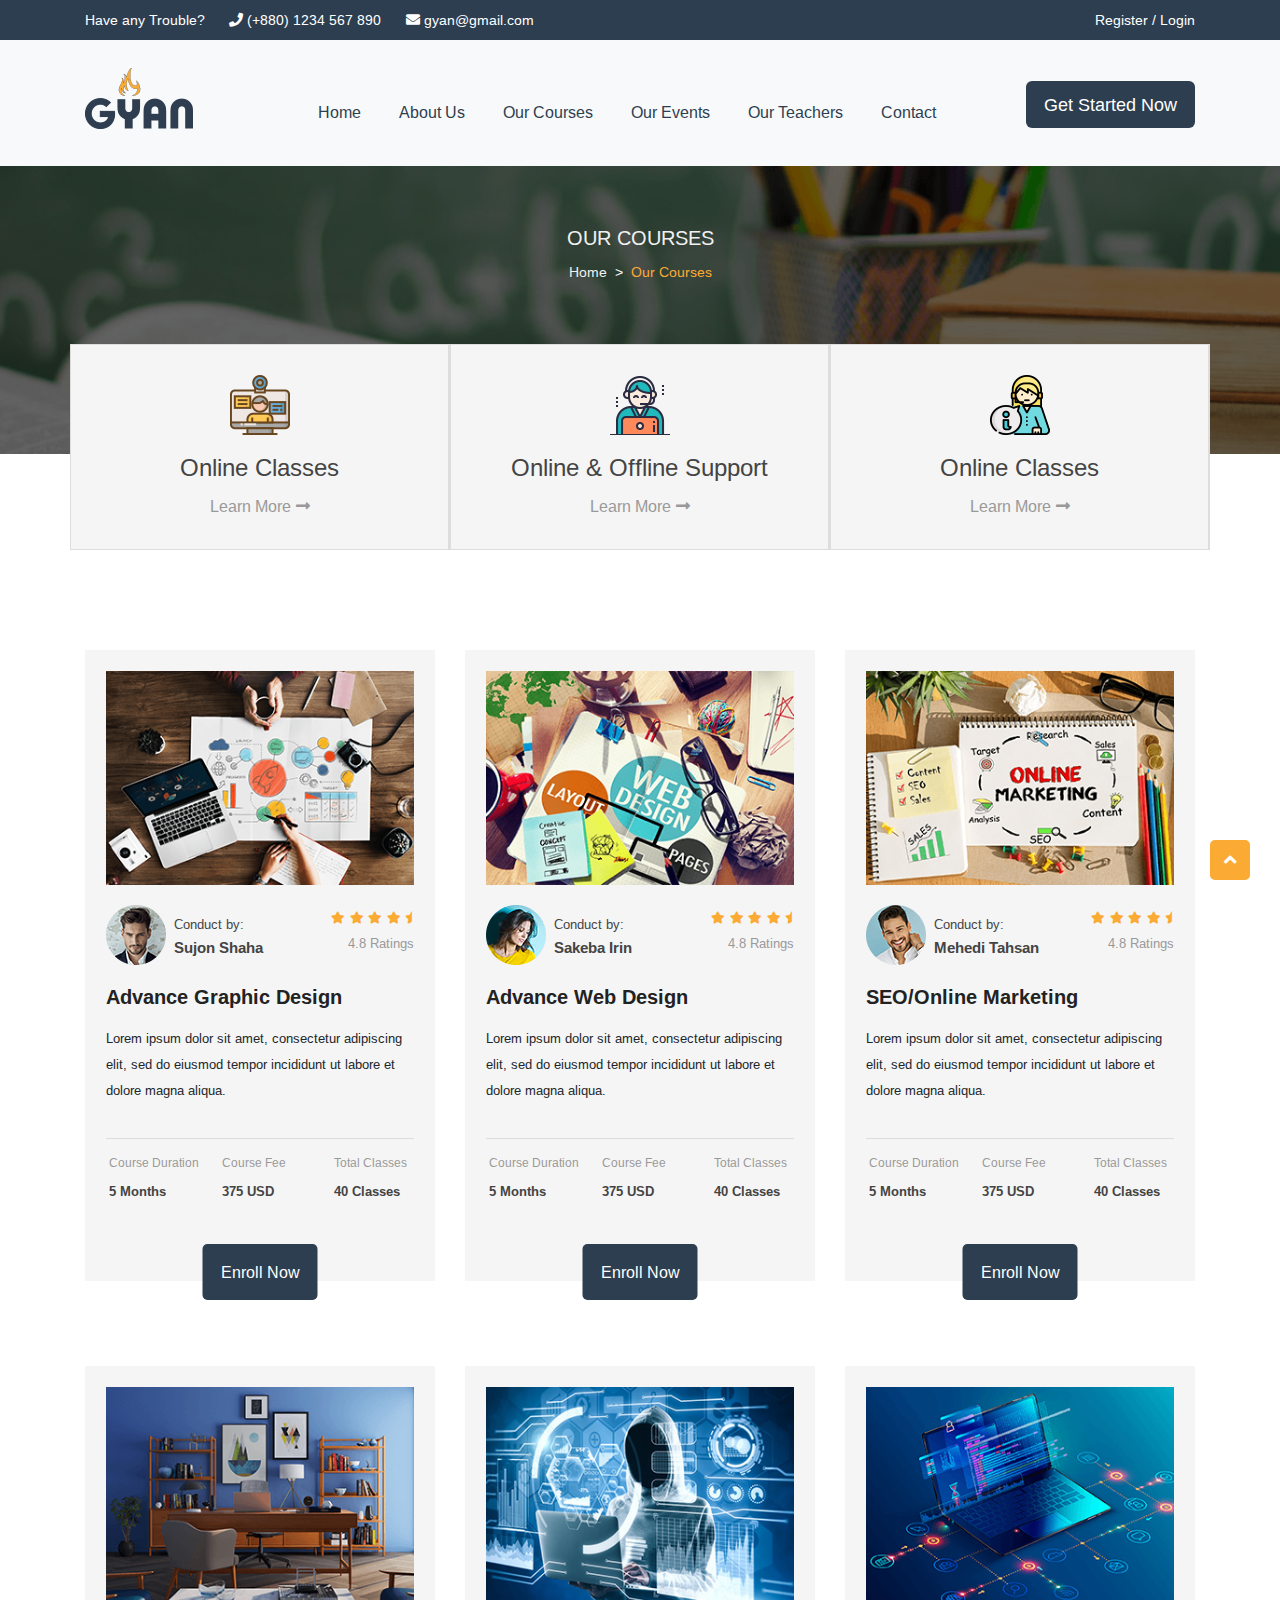
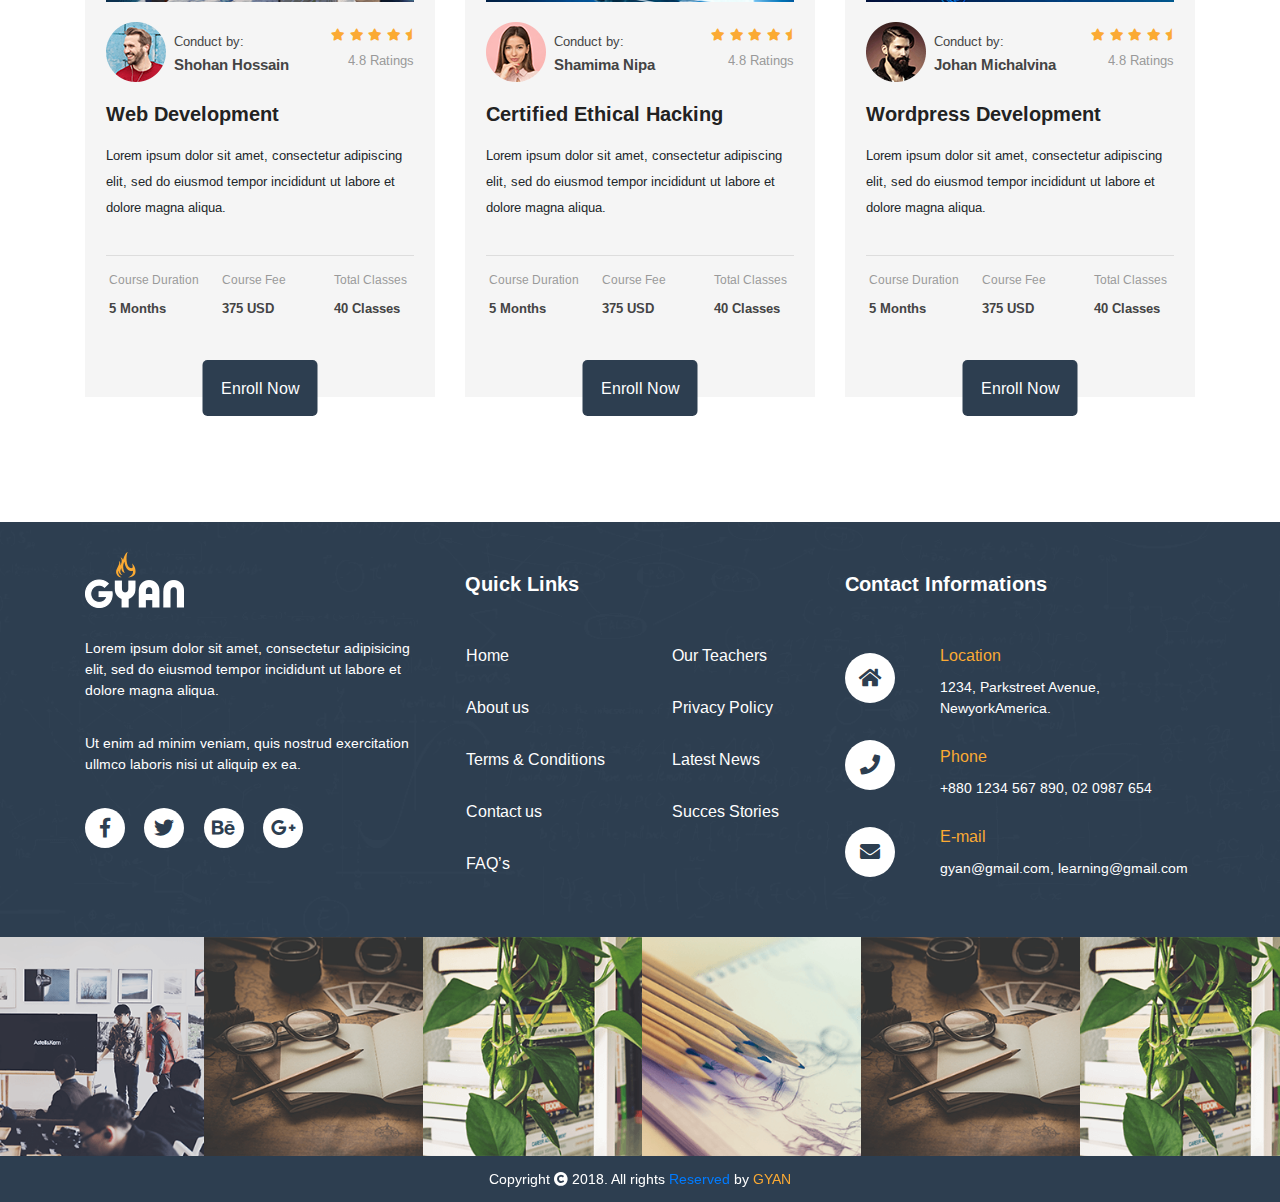
<file: our_course.html>
﻿<!DOCTYPE html>
<html lang="en">

<head>
    <meta charset="UTF-8">
    <meta name="viewport" content="width=device-width, initial-scale=1.0">
    <meta http-equiv="X-UA-Compatible" content="ie=edge">
    <title>Gyan - Education HTML Template</title>



    <link href="https://fonts.googleapis.com/css?family=Arimo:400,700" rel="stylesheet">
    <link rel="stylesheet" href="css/bootstrap.min.css">
    <link rel="stylesheet" href="css/all.min.css">
    <link rel="stylesheet" href="css/slick.css">
    <link rel="stylesheet" href="css/venobox.css">
    <link rel="stylesheet" href="css/slick-theme.css">
    <link rel="stylesheet" href="css/pb.calendar.css">
    <link rel="stylesheet" href="css/style.css">
    <link rel="stylesheet" href="css/responsive.css">

</head>

<body data-spy="scroll" data-target=".navbar" data-offset="70">


    <!--*********************************
      menu header part start
    *******************************-->
    <div class="full_manu_header " id="menu_top">
        <div class="container">
            <div class="row">
                <div class="col-lg-9  col-sm-8 col-md-9">
                    <div class="header_left">
                        <ul>
                            <li>Have any Trouble?</li>
                            <li><i class="fa fa-phone" aria-hidden="true"></i> (+880) 1234 567 890</li>
                            <li class="eml"><i class="fa fa-envelope"></i>
                                gyan@gmail.com</li>
                        </ul>
                    </div>
                </div>
                <div class="col-lg-3  col-sm-4 col-md-3">
                    <div class="header_right ">
                        <ul>
                            <li><a class="register" href="#">Register </a></li>
                            <li><a class="login" href="#"> / Login</a></li>
                        </ul>
                    </div>
                </div>
            </div>

        </div>
    </div>
    <!--*********************************
      menu header part end
    *******************************-->


    <!--*********************************
      Nav menu part start
    *******************************-->
    <nav class="navbar navbar-expand-lg navbar-light bg-light">
        <div class="container">

            <a class="navbar-brand" href="#">
                <img src="images/logo.png" alt="">
            </a>
            <button class="navbar-toggler" type="button" data-toggle="collapse" data-target="#navbarSupportedContent" aria-controls="navbarSupportedContent" aria-expanded="false" aria-label="Toggle navigation">
                <i class="fas fa-bars"></i>
            </button>

            <div class="collapse navbar-collapse" id="navbarSupportedContent">
                <ul class="navbar-nav ml-auto">
                    <li class="nav-item ">
                        <a class="nav-link" href="index.html">Home</a>
                    </li>
                    <li class="nav-item">
                        <a class="nav-link" href="about_us.html">About Us </a>
                    </li>
                    <li class="nav-item">
                        <a class="nav-link" href="our_course.html">Our Courses</a>
                    </li>
                    <li class="nav-item">
                        <a class="nav-link" href="our_event.html">Our Events </a>
                    </li>

                    <li class="nav-item">
                        <a class="nav-link" href="our_teacher.html">Our Teachers</a>
                    </li>

                    <li class="nav-item">
                        <a class="nav-link" href="#contact-info">Contact</a>
                    </li>
                </ul>
                <a class="get-start" href="#">Get Started Now </a>
            </div>
        </div>
    </nav>
    <!--*********************************
       Nav menu part end
    *******************************-->


    <!--*********************************
        banner part Start
    *******************************-->
    <section id="course_banner_part">
        <div class="about_banner">
            <div class="container">
                <div class="row">
                    <div class="col-lg-12">
                        <div class="about_banner_text">
                            <h3>Our Courses </h3>
                            <nav aria-label="breadcrumb">
                                <ol class="breadcrumb">
                                    <li class="breadcrumb-item"><a href="#">Home</a></li>
                                    <li class="breadcrumb-item active" aria-current="page">Our Courses </li>
                                </ol>
                            </nav>
                        </div>
                    </div>
                </div>
            </div>
        </div>
    </section>
    <!--*********************************
        banner part end
    *******************************-->


    <!--*********************************
         support part start
    *******************************-->
    <section id="about_support">
        <div class="container support">
            <div class="row">
                <div class="col-md-4 px-0">
                    <div class="online">
                        <img src="images/online_class_icon.png" alt="#">
                        <div class="text-center">
                            <h4>Online Classes</h4>
                            <a href="#">Learn More<i class="fas fa-long-arrow-alt-right"></i></a>
                        </div>
                    </div>
                </div>
                <div class="col-md-4 px-0">
                    <div class="online ">
                        <img src="images/online_support_icon.png" alt="#">
                        <div class="text-center">
                            <h4>Online &amp; Offline Support</h4>
                            <a href="#">Learn More<i class="fas fa-long-arrow-alt-right"></i></a>
                        </div>
                    </div>
                </div>
                <div class="col-md-4 px-0">
                    <div class="online ">
                        <img src="images/lifetime_support_icon.png" alt="#">
                        <div class="text-center">
                            <h4>Online Classes</h4>
                            <a href="#">Learn More<i class="fas fa-long-arrow-alt-right"></i></a>
                        </div>
                    </div>
                </div>
            </div>
        </div>
    </section>
    <!--*********************************
        support part end
    *******************************-->



    <!--*********************************
         our course part start
    *******************************-->
    <section id="our_course">
        <div class="container">
            <div class="row course_page_slider">


                <div class="col-lg-4   col-md-6  col-sm-6">
                    <div class="course-one">
                        <div class="course-banner">
                            <img src="images/ourcourse1.png" class="w-100" alt="1">
                            <div class="course-banner-overlay">
                                <a href="#"> <i class="fa fa-link"></i></a>
                            </div>
                        </div>
                        <div class="trainer_pro_details">
                            <div class="row">
                                <div class="col-lg-2">
                                    <div class="Pro_img">
                                        <img src="images/ourcourse1Image.png" alt="1 profile pic">
                                    </div>
                                </div>
                                <div class="col-lg-6 ">
                                    <div class="profile">
                                        <p>Conduct by:</p><br>
                                        <h5>Sujon Shaha</h5>
                                    </div>
                                </div>
                                <div class="col-lg-4 pl-0">
                                    <div class="pro-rating">
                                        <i class="fas fa-star"></i>
                                        <i class="fas fa-star"></i>
                                        <i class="fas fa-star"></i>
                                        <i class="fas fa-star"></i>
                                        <i class="fas fa-star-half"></i>
                                        <p>4.8 Ratings</p>
                                    </div>
                                </div>
                            </div>
                        </div>
                        <div class="row">
                            <div class="col-lg-12">
                                <div class="crs-details">
                                    <h4>Advance Graphic Design</h4>
                                    <p>Lorem ipsum dolor sit amet, consectetur adipiscing elit, sed do eiusmod tempor incididunt ut labore et dolore magna aliqua.</p>
                                </div>
                            </div>
                        </div>
                        <div class="row">
                            <div class="col-lg-4  col-4  p-0">
                                <div class="crs_footer">
                                    <p><span>Course</span> Duration</p>
                                    <p class="m_name">5 Months</p>
                                </div>
                            </div>
                            <div class="col-lg-4  col-4 p-0">
                                <div class="crs_footer">
                                    <p>Course Fee</p>
                                    <p class="m_name">375 USD</p>
                                </div>
                            </div>
                            <div class="col-lg-4  col-4 p-0">
                                <div class="crs_footer">
                                    <p>Total Classes</p>
                                    <p class="m_name">40 Classes</p>
                                </div>
                            </div>
                        </div>
                        <div class="enroll">
                            <a href="#">Enroll Now</a>
                        </div>
                    </div>

                </div>
                <div class="col-lg-4   col-md-6  col-sm-6">
                    <div class="course-one">
                        <div class="course-banner">
                            <img src="images/ourcourse2.png" class="w-100" alt="1">
                            <div class="course-banner-overlay">
                                <a href="#"> <i class="fa fa-link"></i></a>
                            </div>
                        </div>
                        <div class="trainer_pro_details">
                            <div class="row">
                                <div class="col-lg-2">
                                    <div class="Pro_img">
                                        <img src="images/ourcourse2Image.png" alt="1 profile pic">
                                    </div>
                                </div>
                                <div class="col-lg-6 ">
                                    <div class="profile">
                                        <p>Conduct by:</p><br>
                                        <h5>Sakeba Irin</h5>
                                    </div>
                                </div>
                                <div class="col-lg-4 pl-0">
                                    <div class="pro-rating">
                                        <i class="fas fa-star"></i>
                                        <i class="fas fa-star"></i>
                                        <i class="fas fa-star"></i>
                                        <i class="fas fa-star"></i>
                                        <i class="fas fa-star-half"></i>
                                        <p>4.8 Ratings</p>
                                    </div>
                                </div>
                            </div>
                        </div>
                        <div class="row">
                            <div class="col-lg-12">
                                <div class="crs-details">
                                    <h4>Advance Web Design</h4>
                                    <p>Lorem ipsum dolor sit amet, consectetur adipiscing elit, sed do eiusmod tempor incididunt ut labore et dolore magna aliqua.</p>
                                </div>
                            </div>
                        </div>
                        <div class="row">
                            <div class="col-lg-4  col-4  p-0">
                                <div class="crs_footer">
                                    <p><span>Course</span> Duration</p>
                                    <p class="m_name">5 Months</p>
                                </div>
                            </div>
                            <div class="col-lg-4  col-4 p-0">
                                <div class="crs_footer">
                                    <p>Course Fee</p>
                                    <p class="m_name">375 USD</p>
                                </div>
                            </div>
                            <div class="col-lg-4  col-4 p-0">
                                <div class="crs_footer">
                                    <p>Total Classes</p>
                                    <p class="m_name">40 Classes</p>
                                </div>
                            </div>
                        </div>
                        <div class="enroll">
                            <a href="#">Enroll Now</a>
                        </div>
                    </div>

                </div>
                <div class="col-lg-4   col-md-6  col-sm-6">

                    <div class="course-one">
                        <div class="course-banner">
                            <img src="images/ourcourse3.png" class="w-100" alt="1">
                            <div class="course-banner-overlay">
                                <a href="#"> <i class="fa fa-link"></i></a>
                            </div>
                        </div>
                        <div class="trainer_pro_details">
                            <div class="row">
                                <div class="col-lg-2">
                                    <div class="Pro_img">
                                        <img src="images/ourcourse3Image.png" alt="1 profile pic">
                                    </div>
                                </div>
                                <div class="col-lg-6 ">
                                    <div class="profile">
                                        <p>Conduct by:</p><br>
                                        <h5>Mehedi Tahsan</h5>
                                    </div>
                                </div>
                                <div class="col-lg-4 pl-0">
                                    <div class="pro-rating">
                                        <i class="fas fa-star"></i>
                                        <i class="fas fa-star"></i>
                                        <i class="fas fa-star"></i>
                                        <i class="fas fa-star"></i>
                                        <i class="fas fa-star-half"></i>
                                        <p>4.8 Ratings</p>
                                    </div>
                                </div>
                            </div>
                        </div>
                        <div class="row">
                            <div class="col-lg-12">
                                <div class="crs-details">
                                    <h4>SEO/Online Marketing</h4>
                                    <p>Lorem ipsum dolor sit amet, consectetur adipiscing elit, sed do eiusmod tempor incididunt ut labore et dolore magna aliqua.</p>
                                </div>
                            </div>
                        </div>
                        <div class="row">
                            <div class="col-lg-4  col-4  p-0">
                                <div class="crs_footer">
                                    <p><span>Course</span> Duration</p>
                                    <p class="m_name">5 Months</p>
                                </div>
                            </div>
                            <div class="col-lg-4  col-4 p-0">
                                <div class="crs_footer">
                                    <p>Course Fee</p>
                                    <p class="m_name">375 USD</p>
                                </div>
                            </div>
                            <div class="col-lg-4  col-4 p-0">
                                <div class="crs_footer">
                                    <p>Total Classes</p>
                                    <p class="m_name">40 Classes</p>
                                </div>
                            </div>
                        </div>
                        <div class="enroll">
                            <a href="#">Enroll Now</a>
                        </div>
                    </div>

                </div>

                <div class="col-lg-4  col-md-6  col-sm-6">
                    <div class="course-one">
                        <div class="course-banner">
                            <img src="images/Our_Courses_page_04.png" class="w-100" alt="1">
                            <div class="course-banner-overlay">
                                <a href="#"> <i class="fa fa-link"></i></a>
                            </div>
                        </div>
                        <div class="trainer_pro_details">
                            <div class="row">
                                <div class="col-lg-2">
                                    <div class="Pro_img">
                                        <img src="images/Conductor 01.png" alt="1 profile pic">
                                    </div>
                                </div>
                                <div class="col-lg-6 ">
                                    <div class="profile">
                                        <p>Conduct by:</p><br>
                                        <h5>Shohan Hossain</h5>
                                    </div>
                                </div>
                                <div class="col-lg-4 pl-0">
                                    <div class="pro-rating">
                                        <i class="fas fa-star"></i>
                                        <i class="fas fa-star"></i>
                                        <i class="fas fa-star"></i>
                                        <i class="fas fa-star"></i>
                                        <i class="fas fa-star-half"></i>
                                        <p>4.8 Ratings</p>
                                    </div>
                                </div>
                            </div>
                        </div>
                        <div class="row">
                            <div class="col-lg-12">
                                <div class="crs-details">
                                    <h4> Web Development</h4>
                                    <p>Lorem ipsum dolor sit amet, consectetur adipiscing elit, sed do eiusmod tempor incididunt ut labore et dolore magna aliqua.</p>
                                </div>
                            </div>
                        </div>
                        <div class="row">
                            <div class="col-lg-4  col-4  p-0">
                                <div class="crs_footer">
                                    <p><span>Course</span> Duration</p>
                                    <p class="m_name">5 Months</p>
                                </div>
                            </div>
                            <div class="col-lg-4  col-4 p-0">
                                <div class="crs_footer">
                                    <p>Course Fee</p>
                                    <p class="m_name">375 USD</p>
                                </div>
                            </div>
                            <div class="col-lg-4  col-4 p-0">
                                <div class="crs_footer">
                                    <p>Total Classes</p>
                                    <p class="m_name">40 Classes</p>
                                </div>
                            </div>
                        </div>
                        <div class="enroll">
                            <a href="#">Enroll Now</a>
                        </div>
                    </div>
                </div>
                <div class="col-lg-4  col-md-6  col-sm-6">

                    <div class="course-one">
                        <div class="course-banner">
                            <img src="images/Ethical Hacking.jpg" class="w-100" alt="1">
                            <div class="course-banner-overlay">
                                <a href="#"> <i class="fa fa-link"></i></a>
                            </div>
                        </div>
                        <div class="trainer_pro_details">
                            <div class="row">
                                <div class="col-lg-2">
                                    <div class="Pro_img">
                                        <img src="images/Conductor 02.png" alt="1 profile pic">
                                    </div>
                                </div>
                                <div class="col-lg-6 ">
                                    <div class="profile">
                                        <p>Conduct by:</p><br>
                                        <h5>Shamima Nipa</h5>
                                    </div>
                                </div>
                                <div class="col-lg-4 pl-0">
                                    <div class="pro-rating">
                                        <i class="fas fa-star"></i>
                                        <i class="fas fa-star"></i>
                                        <i class="fas fa-star"></i>
                                        <i class="fas fa-star"></i>
                                        <i class="fas fa-star-half"></i>
                                        <p>4.8 Ratings</p>
                                    </div>
                                </div>
                            </div>
                        </div>
                        <div class="row">
                            <div class="col-lg-12">
                                <div class="crs-details">
                                    <h4>Certified Ethical Hacking</h4>
                                    <p>Lorem ipsum dolor sit amet, consectetur adipiscing elit, sed do eiusmod tempor incididunt ut labore et dolore magna aliqua.</p>
                                </div>
                            </div>
                        </div>
                        <div class="row">
                            <div class="col-lg-4  col-4  p-0">
                                <div class="crs_footer">
                                    <p><span>Course</span> Duration</p>
                                    <p class="m_name">5 Months</p>
                                </div>
                            </div>
                            <div class="col-lg-4  col-4 p-0">
                                <div class="crs_footer">
                                    <p>Course Fee</p>
                                    <p class="m_name">375 USD</p>
                                </div>
                            </div>
                            <div class="col-lg-4  col-4 p-0">
                                <div class="crs_footer">
                                    <p>Total Classes</p>
                                    <p class="m_name">40 Classes</p>
                                </div>
                            </div>
                        </div>
                        <div class="enroll">
                            <a href="#">Enroll Now</a>
                        </div>

                    </div>

                </div>
                <div class="col-lg-4  col-md-6  col-sm-6">

                    <div class="course-one">
                        <div class="course-banner">
                            <img src="images/Our_Courses_page_06.png" class="w-100" alt="1">
                            <div class="course-banner-overlay">
                                <a href="#"> <i class="fa fa-link"></i></a>
                            </div>
                        </div>
                        <div class="trainer_pro_details">
                            <div class="row">
                                <div class="col-lg-2">
                                    <div class="Pro_img">
                                        <img src="images/ourcourse6Image.png" alt="1 profile pic">
                                    </div>
                                </div>
                                <div class="col-lg-6 ">
                                    <div class="profile">
                                        <p>Conduct by:</p><br>
                                        <h5>Johan Michalvina</h5>
                                    </div>
                                </div>
                                <div class="col-lg-4 pl-0">
                                    <div class="pro-rating">
                                        <i class="fas fa-star"></i>
                                        <i class="fas fa-star"></i>
                                        <i class="fas fa-star"></i>
                                        <i class="fas fa-star"></i>
                                        <i class="fas fa-star-half"></i>
                                        <p>4.8 Ratings</p>
                                    </div>
                                </div>
                            </div>
                        </div>
                        <div class="row">
                            <div class="col-lg-12">
                                <div class="crs-details">
                                    <h4>Wordpress Development</h4>
                                    <p>Lorem ipsum dolor sit amet, consectetur adipiscing elit, sed do eiusmod tempor incididunt ut labore et dolore magna aliqua.</p>
                                </div>
                            </div>
                        </div>
                        <div class="row">
                            <div class="col-lg-4  col-4  p-0">
                                <div class="crs_footer">
                                    <p><span>Course</span> Duration</p>
                                    <p class="m_name">5 Months</p>
                                </div>
                            </div>
                            <div class="col-lg-4  col-4 p-0">
                                <div class="crs_footer">
                                    <p>Course Fee</p>
                                    <p class="m_name">375 USD</p>
                                </div>
                            </div>
                            <div class="col-lg-4  col-4 p-0">
                                <div class="crs_footer">
                                    <p>Total Classes</p>
                                    <p class="m_name">40 Classes</p>
                                </div>
                            </div>
                        </div>
                        <div class="enroll">
                            <a href="#">Enroll Now</a>
                        </div>

                    </div>

                </div>
            </div>

        </div>
    </section>
    <!--*********************************
         our course part end
    *******************************-->


    <!--*********************************
         Our ContactInfo part start
    *******************************-->
    <section id="contact-info">
        <div class="container">
            <div class="content-text">
                <div class="row">
                    <div class="col-lg-4 col-md-12">
                        <div class="cheader-left">
                            <a href="#"><img src="images/footerlogo.png" alt="footer logo"></a>
                        </div>
                        <div class="c-text-left">
                            <p class="nipa">Lorem ipsum dolor sit amet, consectetur adipisicing elit, sed do eiusmod tempor incididunt ut labore et dolore magna aliqua.
                            </p>
                            <p>Ut enim ad minim veniam, quis nostrud exercitation ullmco laboris nisi ut aliquip ex ea.</p>
                            <ul>
                                <li><a href="#"><i class="fab fa-facebook-f"></i></a></li>
                                <li><a href="#"><i class="fab fa-twitter"></i></a></li>
                                <li><a href="#"><i class="fab fa-behance"></i></a></li>
                                <li><a href="#"><i class="fab fa-google-plus-g"></i></a></li>
                            </ul>
                        </div>
                    </div>
                    <div class="col-lg-4  col-md-6 col-sm-12">
                        <div class="cheader-center">
                            <h3>Quick Links</h3>
                        </div>
                        <div class="row">
                            <div class="col-lg-7 col-md-7 pl-md-3  col-sm-6 pl-sm-5 ">
                                <div class="c-text-menu1">
                                    <ul>
                                        <li><a href="index.html">Home </a></li>
                                        <li><a href="about_us.html">About us</a></li>
                                        <li><a href="#">Terms &amp; Conditions</a></li>
                                        <li><a href="#">Contact us</a></li>
                                        <li><a href="#">FAQ’s</a></li>
                                    </ul>
                                </div>
                            </div>
                            <div class="col-lg-5 col-md-5 pl-md-0 col-sm-6 ">
                                <div class="c-text-menu1">
                                    <ul>
                                        <li><a href="our_teacher.html">Our Teachers</a></li>
                                        <li><a href="#">Privacy Policy</a></li>
                                        <li><a href="blog_details.html">Latest News</a></li>
                                        <li><a href="#">Succes Stories</a></li>
                                    </ul>
                                </div>
                            </div>
                        </div>
                    </div>
                    <div class="col-lg-4 col-md-6">
                        <div class="cheader-center">
                            <h3>Contact Informations</h3>
                        </div>
                        <div class="c-text-location">
                            <div class="row">
                                <div class="col-lg-3  col-md-3">
                                    <ul>
                                        <li><a href="#"><i class="fas fa-home"></i></a></li>
                                        <li><a href="#"><i class="fas fa-phone"></i></a></li>
                                        <li><a href="#"><i class="fas fa-envelope"></i></a></li>
                                    </ul>
                                </div>
                                <div class="col-lg-9  col-md-9">
                                    <div class="address">
                                        <p class="address_title">Location</p>
                                        <p>1234, Parkstreet Avenue, NewyorkAmerica.</p>
                                        <p class="address_title">Phone</p>
                                        <p>+880 1234 567 890, 02 0987 654</p>
                                        <p class="address_title">E-mail</p>
                                        <p>gyan@gmail.com, learning@gmail.com</p>
                                    </div>
                                </div>
                            </div>
                        </div>
                    </div>
                </div>
            </div>
        </div>
    </section>
    <!--*********************************
          Our ContactInfo part end
    *******************************-->


    <!--*********************************
     Our ContactInfo image part Start
    *******************************-->
    <section id="contact-info-img">
        <div class="row footer_slider">
            <div class="item-img">
                <div class="footer_img">
                    <img src="images/blogsmall1.png" alt="blogsmall1" class="img-fluid">
                    <div class="overlay_social">
                        <a href="#">Instagram Photos </a>
                    </div>
                </div>
            </div>
            <div class="item-img">
                <div class="footer_img">
                    <img src="images/blogsmall2.png" alt="blogsmall2" class="img-fluid">
                    <div class="overlay_social">
                        <a href="#">Instagram Photos </a>
                    </div>
                </div>
            </div>
            <div class="item-img">
                <div class="footer_img">
                    <img src="images/blogsmall3.png" alt="blogsmall3" class="img-fluid">
                    <div class="overlay_social">
                        <a href="#">Instagram Photos </a>
                    </div>
                </div>
            </div>
            <div class="item-img">
                <div class="footer_img">
                    <img src="images/blogsmall4.png" alt="blogsmall4" class="img-fluid">
                    <div class="overlay_social">
                        <a href="#">Instagram Photos </a>
                    </div>
                </div>
            </div>
            <div class="item-img">
                <div class="footer_img">
                    <img src="images/blogsmall2.png" alt="blogsmall2" class="img-fluid">
                    <div class="overlay_social">
                        <a href="#">Instagram Photos </a>
                    </div>
                </div>
            </div>
            <div class="item-img">
                <div class="footer_img">
                    <img src="images/blogsmall3.png" alt="blogsmall3" class="img-fluid">
                    <div class="overlay_social">
                        <a href="#">Instagram Photos </a>
                    </div>
                </div>
            </div>
            <div class="item-img">
                <div class="footer_img">
                    <img src="images/blogsmall1.png" alt="blogsmall1" class="img-fluid">
                    <div class="overlay_social">
                        <a href="#">Instagram Photos </a>
                    </div>
                </div>
            </div>
            <div class="item-img">
                <div class="footer_img">
                    <img src="images/blogsmall4.png" alt="blogsmall1" class="img-fluid">
                    <div class="overlay_social">
                        <a href="#">Instagram Photos </a>
                    </div>
                </div>
            </div>
        </div>

    </section>

    <!--*********************************
     Our ContactInfo image part end
    *******************************-->


    <!--*********************************
       Our footer part Start
    *******************************-->
    <section id="footer">
        <div class="footer1">
            <div class="container">
                <div class="row">
                    <div class="col-lg-12">
                        <p>Copyright <i class="fa fa-copyright" aria-hidden="true"></i> 2018. All rights <a href="http://www.17sucai.com/" title="17sucai">Reserved</a> by <span>GYAN</span></p>

                    </div>
                </div>
            </div>

        </div>
    </section>
    <!--*********************************
       Our footer part end
    *******************************-->

    <div class="back_to_top">
        <i class="fa fa-angle-up "></i>
    </div>
    <!--*********************************
        back to top end
    *******************************-->


    <script type="text/javascript" src="js/jquery-1.12.4.min.js"></script>
    <script type="text/javascript" src="js/popper.min.js"></script>
    <script type="text/javascript" src="js/bootstrap.min.js"></script>
    <script type="text/javascript" src="js/venobox.min.js"></script>
    <script type="text/javascript" src="js/slick.min.js"></script>
    <script type="text/javascript" src="js/waypoints.min.js"></script>
    <script type="text/javascript" src="js/jquery.counterup.min.js"></script>
    <script type="text/javascript" src="js/Carousel.js"></script>
    <script type="text/javascript" src="js/moment.min.js"></script>
    <script type="text/javascript" src="js/pb.calendar.min.js"></script>
    <script type="text/javascript" src="js/main.js"></script>



</body>

</html>
</file>
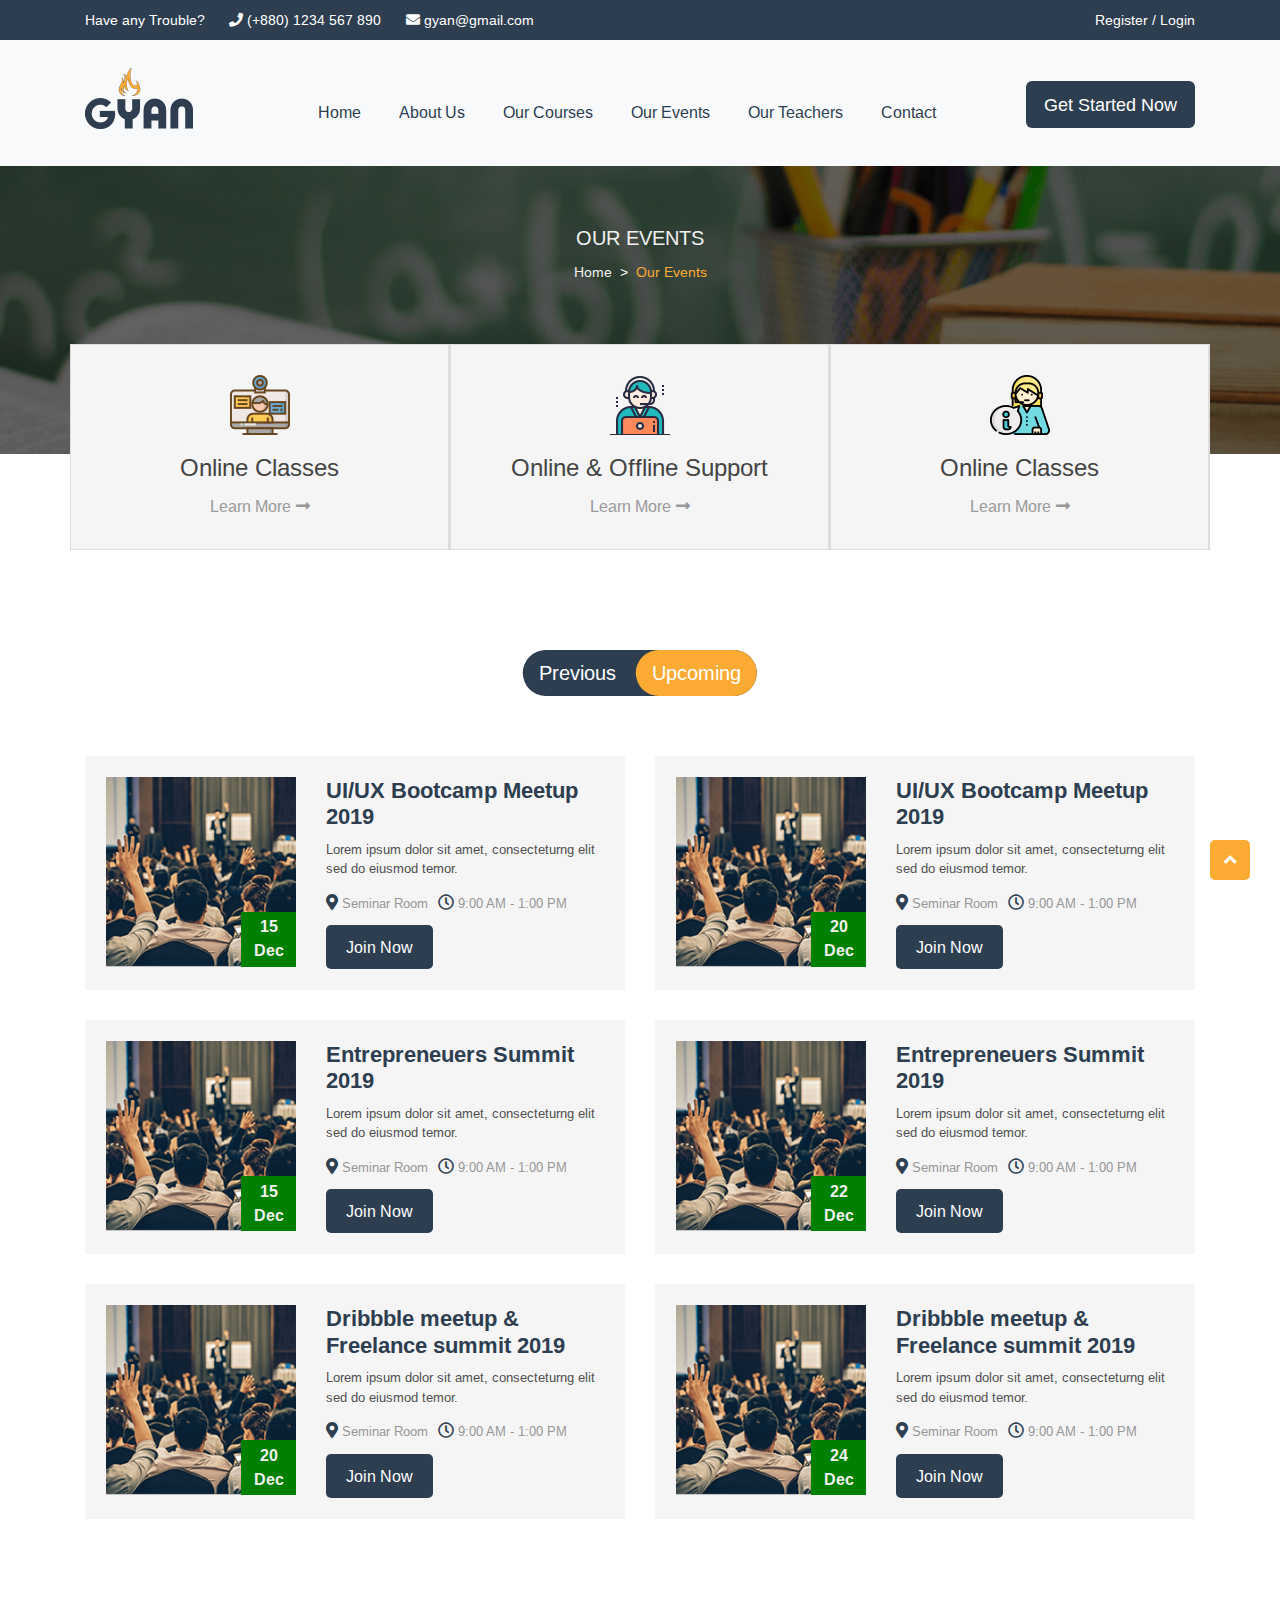
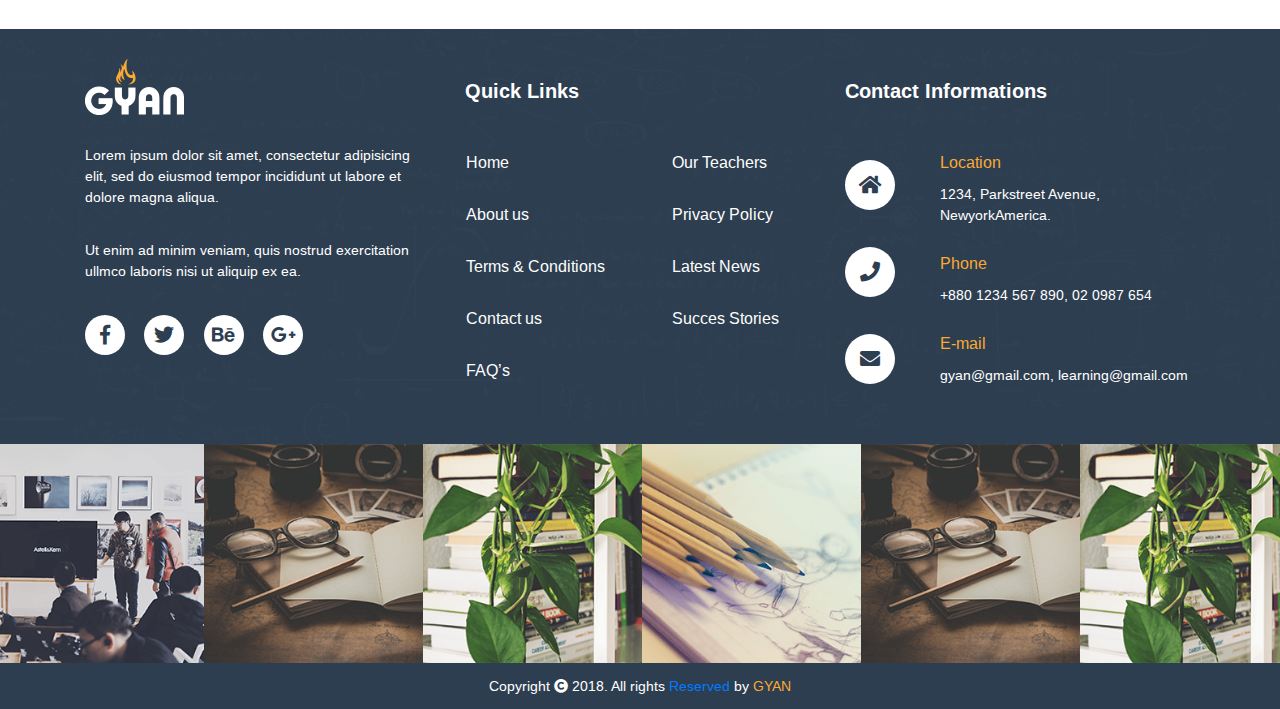
<file: our_event.html>
﻿<!DOCTYPE html>
<html lang="en">

<head>
    <meta charset="UTF-8">
    <meta name="viewport" content="width=device-width, initial-scale=1.0">
    <meta http-equiv="X-UA-Compatible" content="ie=edge">
    <title>Gyan - Education HTML Template</title>

     <link href="https://fonts.googleapis.com/css?family=Arimo:400,700" rel="stylesheet">
    <link rel="stylesheet" href="css/bootstrap.min.css">
    <link rel="stylesheet" href="css/all.min.css">
    <link rel="stylesheet" href="css/slick.css">
    <link rel="stylesheet" href="css/venobox.css">
    <link rel="stylesheet" href="css/slick-theme.css">
    <link rel="stylesheet" href="css/pb.calendar.css">
    <link rel="stylesheet" href="css/style.css">
    <link rel="stylesheet" href="css/responsive.css">
    
</head>

<body data-spy="scroll" data-target=".navbar" data-offset="70">

<!--*********************************
         menu header part start
    *******************************-->
     <div class="full_manu_header " id="menu_top">
        <div class="container">
            <div class="row">
                <div class="col-lg-9  col-sm-8 col-md-9">
                    <div class="header_left">
                        <ul>
                            <li>Have any Trouble?</li>
                            <li><i class="fa fa-phone" aria-hidden="true"></i> (+880) 1234 567 890</li>
                            <li class="eml"><i class="fa fa-envelope"></i>
                                gyan@gmail.com</li>
                        </ul>
                    </div>
                </div>
                <div class="col-lg-3  col-sm-4 col-md-3">
                    <div class="header_right ">
                        <ul>
                            <li><a class="register" href="#">Register </a></li>
                            <li><a class="login" href="#"> / Login</a></li>
                        </ul>
                    </div>
                </div>
            </div>

        </div>
    </div>
<!--*********************************
        menu header part end
*******************************-->
    


   
<!--*********************************
         Nav menu part start
    *******************************-->
    <nav class="navbar navbar-expand-lg navbar-light bg-light">
        <div class="container">

            <a class="navbar-brand" href="#">
                <img src="images/logo.png" alt="logo">
            </a>
            <button class="navbar-toggler" type="button" data-toggle="collapse" data-target="#navbarSupportedContent" aria-controls="navbarSupportedContent" aria-expanded="false" aria-label="Toggle navigation">
           <i class="fas fa-bars"></i>
            </button>

            <div class="collapse navbar-collapse" id="navbarSupportedContent">
                <ul class="navbar-nav ml-auto">
                    <li class="nav-item ">
                        <a class="nav-link" href="index.html">Home <span class="sr-only">(current)</span></a>
                    </li>
                    <li class="nav-item">
                        <a class="nav-link" href="about_us.html">About Us </a>
                    </li>
                    <li class="nav-item">
                        <a class="nav-link" href="our_course.html">Our Courses</a>
                    </li>
                    <li class="nav-item">
                        <a class="nav-link" href="our_event.html">Our Events </a>
                    </li>
                   
                    <li class="nav-item">
                        <a class="nav-link" href="our_teacher.html">Our Teachers</a>
                    </li>
                    <li class="nav-item">
                        <a class="nav-link" href="#contact-info">Contact</a>
                    </li>
                </ul>
                <a class="get-start" href="#">Get Started Now </a>
            </div>
        </div>
    </nav>

<!--*********************************
        Nav menu part end
    *******************************-->
    
   
    <!--*********************************
         banner part Start
    *******************************-->
    <section id="event_banner_part">
        <div class="about_banner" >
            <div class="container">
                <div class="row">
                    <div class="col-lg-12">
                        <div class="about_banner_text">
                            <h3>Our Events </h3>
                            <nav aria-label="breadcrumb">
                                <ol class="breadcrumb">
                                    <li class="breadcrumb-item"><a href="#">Home</a></li>
                                    <li class="breadcrumb-item active" aria-current="page">Our Events </li>
                                </ol>
                            </nav>

                        </div>
                    </div>
                </div>
            </div>
        </div>
    </section>
<!--*********************************
         banner part end
    *******************************-->
  
 
   
    <!--*********************************
         support part start
    *******************************-->
    <section id="about_support">
        <div class="container support">
            <div class="row">
                <div class="col-md-4 px-0">
                    <div class="online">
                        <img src="images/online_class_icon.png" alt="#">
                        <div class="text-center">
                            <h4>Online Classes</h4>
                            <a href="#">Learn More<i class="fas fa-long-arrow-alt-right"></i></a>
                        </div>
                    </div>
                </div>
                <div class="col-md-4 px-0">
                    <div class="online ">
                        <img src="images/online_support_icon.png" alt="#">
                        <div class="text-center">
                            <h4>Online &amp; Offline Support</h4>
                            <a href="#">Learn More<i class="fas fa-long-arrow-alt-right"></i></a>
                        </div>
                    </div>
                </div>
                <div class="col-md-4 px-0">
                    <div class="online ">
                        <img src="images/lifetime_support_icon.png" alt="#">
                        <div class="text-center">
                            <h4>Online Classes</h4>
                            <a href="#">Learn More<i class="fas fa-long-arrow-alt-right"></i></a>
                        </div>
                    </div>
                </div>
            </div>
        </div>
    </section>
    <!--*********************************
        support part end
    *******************************-->
  

<!--*********************************
         Our eventdetails part start
    *******************************-->
    <section id="event_detail">
        <div class="container">
            <div class="all_event">
                <div class="row">
                    <div class="col-lg-12 col-sm-12">
                        <ul class="nav nav-pills " id="pills-tab" role="tablist">
                            <li class="nav-item">
                                <a class="nav-link " id="pills-home-tab" data-toggle="pill" href="#pills-home" role="tab" aria-controls="pills-home" aria-selected="true">Previous</a>
                            </li>
                            <li class="nav-item">
                                <a class="nav-link active" id="pills-profile-tab" data-toggle="pill" href="#pills-profile" role="tab" aria-controls="pills-profile" aria-selected="false">Upcoming</a>
                            </li>

                        </ul>
                        <div class="tab-content" id="pills-tabContent">
                            <div class="tab-pane fade " id="pills-home" role="tabpanel" aria-labelledby="pills-home-tab">
                                <div class="row">
                                    <div class="col-lg-6 event_right ">
                                        <div class="event_bg">
                                            <div class="row  event-details-top">
                                                <div class="col-lg-5 col-sm-5  col-md-5 ">
                                                    <div class="event-img">
                                                        <img src="images/event2.png" class="w-100" alt="ux">
                                                        <div class="event-img-text">
                                                            <p>15 <span>Jan</span></p>
                                                        </div>
                                                    </div>
                                                </div>
                                                <div class="col-lg-7 col-sm-7 col-md-7">
                                                    <div class="event-text">
                                                        <h3>UI/UX Bootcamp Meetup 2019</h3>

                                                        <p>Lorem ipsum dolor sit amet, consecteturng elit sed do eiusmod temor.</p>
                                                        <i class="fas fa-map-marker-alt"></i>
                                                        <P class="sem_title"> Seminar Room</P>
                                                        <i class="far fa-clock  icon"></i>
                                                        <P class="sem_title"> 9:00 AM - 1:00 PM</P>
                                                        <div>
                                                           <a href="#">Join Now</a> 
                                                        </div>
                                                        
                                                    </div>
                                                </div>
                                            </div>
                                        </div>
                                        <div class="event_bg">
                                            <div class="row event-details-top">
                                                <div class="col-lg-5 col-sm-5  col-md-5  ">
                                                    <div class="event-img">
                                                        <img src="images/event2.png" class="w-100" alt="ux">
                                                        <div class="event-img-text">
                                                            <p>15 <span>Jan</span></p>
                                                        </div>
                                                    </div>
                                                </div>
                                                <div class="col-lg-7   col-sm-7 col-md-7">
                                                    <div class="event-text">
                                                        <h3>Entrepreneuers Summit 2019</h3>
                                                        <p>Lorem ipsum dolor sit amet, consecteturng elit sed do eiusmod temor.</p>
                                                        <i class="fas fa-map-marker-alt"></i>
                                                        <P class="sem_title"> Seminar Room</P>
                                                        <i class="far fa-clock  icon"></i>
                                                        <P class="sem_title"> 9:00 AM - 1:00 PM</P>
                                                        <div>
                                                           <a href="#">Join Now</a> 
                                                        </div>
                                                    </div>
                                                </div>
                                            </div>
                                        </div>
                                        <div class="event_bg">
                                            <div class="row event-details-top">
                                                <div class="col-lg-5 col-sm-5  col-md-5">
                                                    <div class="event-img">
                                                        <img src="images/event2.png" class="w-100" alt="ux">
                                                        <div class="event-img-text">
                                                            <p>15 <span>jan</span></p>
                                                        </div>
                                                    </div>
                                                </div>
                                                <div class="col-lg-7  col-sm-7 col-md-7">
                                                    <div class="event-text">
                                                        <h3>Dribbble meetup &amp; Freelance summit 2019</h3>
                                                        <p>Lorem ipsum dolor sit amet, consecteturng elit sed do eiusmod temor.</p>
                                                        <i class="fas fa-map-marker-alt"></i>
                                                        <P class="sem_title"> Seminar Room</P>
                                                        <i class="far fa-clock  icon"></i>
                                                        <P class="sem_title"> 9:00 AM - 1:00 PM</P>
                                                        <div>
                                                           <a href="#">Join Now</a> 
                                                        </div>
                                                    </div>
                                                </div>
                                            </div>
                                        </div>
                                    </div>
                                    <div class="col-lg-6 event_right ">
                                        <div class="event_bg">
                                            <div class="row  event-details-top">
                                                <div class="col-lg-5 col-sm-5  col-md-5  ">
                                                    <div class="event-img">
                                                        <img src="images/event2.png" class="w-100" alt="ux">
                                                        <div class="event-img-text">
                                                           <p>25 <span>jan</span></p>
                                                        </div>
                                                    </div>
                                                </div>
                                                <div class="col-lg-7  col-sm-7 col-md-7">
                                                    <div class="event-text">
                                                        <h3>Digital Marketing Seminar for Professionals</h3>
                                                        <p>Lorem ipsum dolor sit amet, consecteturng elit sed do eiusmod temor.</p>
                                                        <i class="fas fa-map-marker-alt"></i>
                                                        <P class="sem_title"> Seminar Room</P>
                                                        <i class="far fa-clock  icon"></i>
                                                        <P class="sem_title"> 9:00 AM - 1:00 PM</P>
                                                        <div>
                                                           <a href="#">Join Now</a> 
                                                        </div>
                                                    </div>
                                                </div>
                                            </div>
                                        </div>
                                        <div class="event_bg">
                                            <div class="row event-details-top">
                                                <div class="col-lg-5  col-sm-5  col-md-5 ">
                                                    <div class="event-img">
                                                        <img src="images/event2.png" class="w-100" alt="ux">
                                                        <div class="event-img-text">
                                                           <p>25 <span>jan</span></p>
                                                        </div>
                                                    </div>
                                                </div>
                                                <div class="col-lg-7  col-sm-7 col-md-7">
                                                    <div class="event-text">
                                                        <h3>Graphic Designers Job Placement</h3>
                                                        <p>Lorem ipsum dolor sit amet, consecteturng elit sed do eiusmod temor.</p>
                                                        <i class="fas fa-map-marker-alt"></i>
                                                        <P class="sem_title"> Seminar Room</P>
                                                        <i class="far fa-clock  icon"></i>
                                                        <P class="sem_title"> 9:00 AM - 1:00 PM</P>
                                                        <div>
                                                           <a href="#">Join Now</a> 
                                                        </div>
                                                    </div>
                                                </div>
                                            </div>
                                        </div>
                                        <div class="event_bg">
                                            <div class="row event-details-top">
                                                <div class="col-lg-5  col-sm-5 col-md-5">
                                                    <div class="event-img">
                                                        <img src="images/event2.png" class="w-100" alt="ux">
                                                        <div class="event-img-text">
                                                            <p>25 <span>jan</span></p>
                                                        </div>
                                                    </div>
                                                </div>
                                                <div class="col-lg-7 col-sm-7 col-md-7">
                                                    <div class="event-text">
                                                        <h3>Web Developer’s Bug Fixing Competition</h3>
                                                        <p>Lorem ipsum dolor sit amet, consecteturng elit sed do eiusmod temor.</p>
                                                        <i class="fas fa-map-marker-alt"></i>
                                                        <P class="sem_title"> Seminar Room</P>
                                                        <i class="far fa-clock  icon"></i>
                                                        <P class="sem_title"> 9:00 AM - 1:00 PM</P>
                                                        <div>
                                                           <a href="#">Join Now</a> 
                                                        </div>
                                                    </div>
                                                </div>
                                            </div>
                                        </div>
                                    </div>
                                </div>
                            </div>
                            <div class="tab-pane fade show active" id="pills-profile" role="tabpanel" aria-labelledby="pills-profile-tab">
                                <div class="row">
                                    <div class="col-lg-6 event_right ">
                                        <div class="event_bg">
                                            <div class="row  event-details-top">
                                                <div class="col-lg-5     col-sm-5 col-md-5">
                                                    <div class="event-img1">
                                                        <img src="images/event2.png" class="w-100" alt="ux">
                                                        <div class="event-img1-text">
                                                            <p>15<span> Dec</span></p>
                                                        </div>
                                                    </div>
                                                </div>
                                                <div class="col-lg-7  col-sm-7 col-md-7">
                                                    <div class="event-text">
                                                        <h3>UI/UX Bootcamp Meetup 2019</h3>

                                                        <p>Lorem ipsum dolor sit amet, consecteturng elit sed do eiusmod temor.</p>
                                                        <i class="fas fa-map-marker-alt"></i>
                                                        <P class="sem_title"> Seminar Room</P>
                                                        <i class="far fa-clock  icon"></i>
                                                        <P class="sem_title"> 9:00 AM - 1:00 PM</P>
                                                        <div>
                                                           <a href="#">Join Now</a> 
                                                        </div>
                                                    </div>
                                                </div>
                                            </div>
                                        </div>
                                        <div class="event_bg">
                                            <div class="row event-details-top">
                                                <div class="col-lg-5    col-sm-5  col-md-5">
                                                    <div class="event-img1">
                                                        <img src="images/event2.png" class="w-100" alt="ux">
                                                        <div class="event-img1-text">
                                                            <p>15<span> Dec</span></p>
                                                        </div>
                                                    </div>
                                                </div>
                                                <div class="col-lg-7  col-sm-7 col-md-7">
                                                    <div class="event-text">
                                                        <h3>Entrepreneuers Summit 2019</h3>
                                                        <p>Lorem ipsum dolor sit amet, consecteturng elit sed do eiusmod temor.</p>
                                                        <i class="fas fa-map-marker-alt"></i>
                                                        <P class="sem_title"> Seminar Room</P>
                                                        <i class="far fa-clock  icon"></i>
                                                        <P class="sem_title"> 9:00 AM - 1:00 PM</P>
                                                        <div>
                                                           <a href="#">Join Now</a> 
                                                        </div>
                                                    </div>
                                                </div>
                                            </div>
                                        </div>
                                        <div class="event_bg">
                                            <div class="row event-details-top">
                                                <div class="col-lg-5   col-sm-5 col-md-5">
                                                    <div class="event-img1">
                                                        <img src="images/event2.png" class="w-100" alt="ux">
                                                        <div class="event-img1-text">
                                                            <p>20<span> Dec</span></p>
                                                        </div>
                                                    </div>
                                                </div>
                                                <div class="col-lg-7  col-sm-7 col-md-7">
                                                    <div class="event-text">
                                                        <h3>Dribbble meetup &amp; Freelance summit 2019</h3>
                                                        <p>Lorem ipsum dolor sit amet, consecteturng elit sed do eiusmod temor.</p>
                                                        <i class="fas fa-map-marker-alt"></i>
                                                        <P class="sem_title"> Seminar Room</P>
                                                        <i class="far fa-clock  icon"></i>
                                                        <P class="sem_title"> 9:00 AM - 1:00 PM</P>
                                                       <div>
                                                           <a href="#">Join Now</a> 
                                                        </div>
                                                    </div>
                                                </div>
                                            </div>
                                        </div>
                                    </div>
                                    <div class="col-lg-6 event_right ">
                                        <div class="event_bg">
                                            <div class="row  event-details-top">
                                                <div class="col-lg-5 col-sm-5 col-md-5  ">
                                                    <div class="event-img1">
                                                        <img src="images/event2.png" class="w-100" alt="ux">
                                                        <div class="event-img1-text">
                                                            <p>20<span> Dec</span></p>
                                                        </div>
                                                    </div>
                                                </div>
                                                <div class="col-lg-7  col-sm-7 col-md-7">
                                                    <div class="event-text">
                                                        <h3>UI/UX Bootcamp Meetup 2019</h3>
                                                        <p>Lorem ipsum dolor sit amet, consecteturng elit sed do eiusmod temor.</p>
                                                        <i class="fas fa-map-marker-alt"></i>
                                                        <P class="sem_title"> Seminar Room</P>
                                                        <i class="far fa-clock  icon"></i>
                                                        <P class="sem_title"> 9:00 AM - 1:00 PM</P>
                                                        <div>
                                                           <a href="#">Join Now</a> 
                                                        </div>
                                                    </div>
                                                </div>
                                            </div>
                                        </div>
                                        <div class="event_bg">
                                            <div class="row event-details-top">
                                                <div class="col-lg-5    col-sm-5 col-md-5 ">
                                                    <div class="event-img1">
                                                        <img src="images/event2.png" class="w-100" alt="ux">
                                                        <div class="event-img1-text">
                                                            <p>22<span> Dec</span></p>
                                                        </div>
                                                    </div>
                                                </div>
                                                <div class="col-lg-7  col-sm-7 col-md-7">
                                                    <div class="event-text">
                                                        <h3>Entrepreneuers Summit 2019</h3>
                                                        <p>Lorem ipsum dolor sit amet, consecteturng elit sed do eiusmod temor.</p>
                                                        <i class="fas fa-map-marker-alt"></i>
                                                        <P class="sem_title"> Seminar Room</P>
                                                        <i class="far fa-clock  icon"></i>
                                                        <P class="sem_title"> 9:00 AM - 1:00 PM</P>
                                                       <div>
                                                           <a href="#">Join Now</a> 
                                                        </div>
                                                    </div>
                                                </div>
                                            </div>
                                        </div>
                                        <div class="event_bg">
                                            <div class="row event-details-top">
                                                <div class="col-lg-5  col-sm-5 col-md-5 ">
                                                    <div class="event-img1">
                                                        <img src="images/event2.png" class="w-100" alt="ux">
                                                        <div class="event-img1-text">
                                                            <p>24<span> Dec</span></p>
                                                        </div>
                                                    </div>
                                                </div>
                                                <div class="col-lg-7  col-sm-7 col-md-7">
                                                    <div class="event-text">
                                                        <h3>Dribbble meetup &amp; Freelance summit 2019</h3>
                                                        <p>Lorem ipsum dolor sit amet, consecteturng elit sed do eiusmod temor.</p>
                                                        <i class="fas fa-map-marker-alt"></i>
                                                        <P class="sem_title"> Seminar Room</P>
                                                        <i class="far fa-clock  icon"></i>
                                                        <P class="sem_title"> 9:00 AM - 1:00 PM</P>
                                                        <div>
                                                           <a href="#">Join Now</a> 
                                                        </div>
                                                    </div>
                                                </div>
                                            </div>
                                        </div>
                                    </div>
                                </div>
                            </div>
                        </div>
                    </div>
                </div>
            </div>
        </div>
    </section>
<!--*********************************
         Our eventdetails part end
*******************************-->


  
<!--*********************************
         Our ContactInfo part start
    *******************************-->
    <section id="contact-info">
        <div class="container">
            <div class="content-text">
                <div class="row">
                    <div class="col-lg-4 col-md-12">
                        <div class="cheader-left">
                            <a href="#"><img src="images/footerlogo.png" alt="footer logo"></a>
                        </div>
                        <div class="c-text-left">
                            <p class="nipa">Lorem ipsum dolor sit amet, consectetur adipisicing elit, sed do eiusmod tempor incididunt ut labore et dolore magna aliqua.
                            </p>
                            <p>Ut enim ad minim veniam, quis nostrud exercitation ullmco laboris nisi ut aliquip ex ea.</p>
                            <ul>
                                <li><a href="#"><i class="fab fa-facebook-f"></i></a></li>
                                <li><a href="#"><i class="fab fa-twitter"></i></a></li>
                                <li><a href="#"><i class="fab fa-behance"></i></a></li>
                                <li><a href="#"><i class="fab fa-google-plus-g"></i></a></li>
                            </ul>
                        </div>
                    </div>
                    <div class="col-lg-4  col-md-6 col-sm-12">
                        <div class="cheader-center">
                            <h3>Quick Links</h3>
                        </div>
                        <div class="row">
                            <div class="col-lg-7 col-md-7 pl-md-3  col-sm-6 pl-sm-5 ">
                                <div class="c-text-menu1">
                                    <ul>
                                        <li><a href="index.html">Home </a></li>
                                        <li><a href="about_us.html">About us</a></li>
                                        <li><a href="#">Terms &amp; Conditions</a></li>
                                        <li><a href="#">Contact us</a></li>
                                        <li><a href="#">FAQ’s</a></li>
                                    </ul>
                                </div>
                            </div>
                            <div class="col-lg-5 col-md-5 pl-md-0 col-sm-6 ">
                                <div class="c-text-menu1">
                                    <ul>
                                        <li><a href="our_teacher.html">Our Teachers</a></li>
                                        <li><a href="#">Privacy Policy</a></li>
                                        <li><a href="blog_details.html">Latest News</a></li>
                                        <li><a href="#">Succes Stories</a></li>
                                    </ul>
                                </div>
                            </div>
                        </div>
                    </div>
                    <div class="col-lg-4 col-md-6">
                        <div class="cheader-center">
                            <h3>Contact Informations</h3>
                        </div>
                        <div class="c-text-location">
                            <div class="row">
                                <div class="col-lg-3  col-md-3">
                                    <ul>
                                        <li><a href="#"><i class="fas fa-home"></i></a></li>
                                        <li><a href="#"><i class="fas fa-phone"></i></a></li>
                                        <li><a href="#"><i class="fas fa-envelope"></i></a></li>
                                    </ul>
                                </div>
                                <div class="col-lg-9  col-md-9">
                                    <div class="address">
                                        <p class="address_title">Location</p>
                                        <p>1234, Parkstreet Avenue, NewyorkAmerica.</p>
                                        <p class="address_title">Phone</p>
                                        <p>+880 1234 567 890, 02 0987 654</p>
                                        <p class="address_title">E-mail</p>
                                        <p>gyan@gmail.com, learning@gmail.com</p>
                                    </div>
                                </div>
                            </div>
                        </div>
                    </div>
                </div>
            </div>
        </div>
    </section>
    <!--*********************************
          Our ContactInfo part end
    *******************************-->


    <!--*********************************
     Our ContactInfo image part Start
    *******************************-->
    <section id="contact-info-img">
        <div class="row footer_slider">
            <div class="item-img">
                <div class="footer_img">
                    <img src="images/blogsmall1.png" alt="blogsmall1" class="img-fluid">
                    <div class="overlay_social">
                        <a href="#">Instagram Photos </a>
                    </div>
                </div>
            </div>
            <div class="item-img">
                <div class="footer_img">
                    <img src="images/blogsmall2.png" alt="blogsmall2" class="img-fluid">
                    <div class="overlay_social">
                        <a href="#">Instagram Photos </a>
                    </div>
                </div>
            </div>
            <div class="item-img">
                <div class="footer_img">
                    <img src="images/blogsmall3.png" alt="blogsmall3" class="img-fluid">
                    <div class="overlay_social">
                        <a href="#">Instagram Photos </a>
                    </div>
                </div>
            </div>
            <div class="item-img">
                <div class="footer_img">
                    <img src="images/blogsmall4.png" alt="blogsmall4" class="img-fluid">
                    <div class="overlay_social">
                        <a href="#">Instagram Photos </a>
                    </div>
                </div>
            </div>
            <div class="item-img">
                <div class="footer_img">
                    <img src="images/blogsmall2.png" alt="blogsmall2" class="img-fluid">
                    <div class="overlay_social">
                        <a href="#">Instagram Photos </a>
                    </div>
                </div>
            </div>
            <div class="item-img">
                <div class="footer_img">
                    <img src="images/blogsmall3.png" alt="blogsmall3" class="img-fluid">
                    <div class="overlay_social">
                        <a href="#">Instagram Photos </a>
                    </div>
                </div>
            </div>
            <div class="item-img">
                <div class="footer_img">
                    <img src="images/blogsmall1.png" alt="blogsmall1" class="img-fluid">
                    <div class="overlay_social">
                        <a href="#">Instagram Photos </a>
                    </div>
                </div>
            </div>
            <div class="item-img">
                <div class="footer_img">
                    <img src="images/blogsmall4.png" alt="blogsmall1" class="img-fluid">
                    <div class="overlay_social">
                        <a href="#">Instagram Photos </a>
                    </div>
                </div>
            </div>
        </div>

    </section>

    <!--*********************************
     Our ContactInfo image part end
    *******************************-->


    <!--*********************************
       Our footer part Start
    *******************************-->
    <section id="footer">
        <div class="footer1">
            <div class="container">
                <div class="row">
                    <div class="col-lg-12">
                        <p>Copyright <i class="fa fa-copyright" aria-hidden="true"></i> 2018. All rights <a href="http://www.17sucai.com/" title="17sucai">Reserved</a> by <span>GYAN</span></p>

                    </div>
                </div>
            </div>

        </div>
    </section>
    <!--*********************************
       Our footer part end
    *******************************-->

    <div class="back_to_top">
        <i class="fa fa-angle-up "></i>
    </div>
    <!--*********************************
        back to top end
    *******************************-->
    
    


<script type="text/javascript" src="js/jquery-1.12.4.min.js"></script>
    <script type="text/javascript" src="js/popper.min.js"></script>
    <script type="text/javascript" src="js/bootstrap.min.js"></script>
    <script type="text/javascript" src="js/venobox.min.js"></script>
    <script type="text/javascript" src="js/slick.min.js"></script>
    <script type="text/javascript" src="js/waypoints.min.js"></script>
    <script type="text/javascript" src="js/jquery.counterup.min.js"></script>
    <script type="text/javascript" src="js/Carousel.js"></script>
    <script type="text/javascript" src="js/moment.min.js"></script>
    <script type="text/javascript" src="js/pb.calendar.min.js"></script>
    <script type="text/javascript" src="js/main.js"></script>


</body>

</html>
</file>
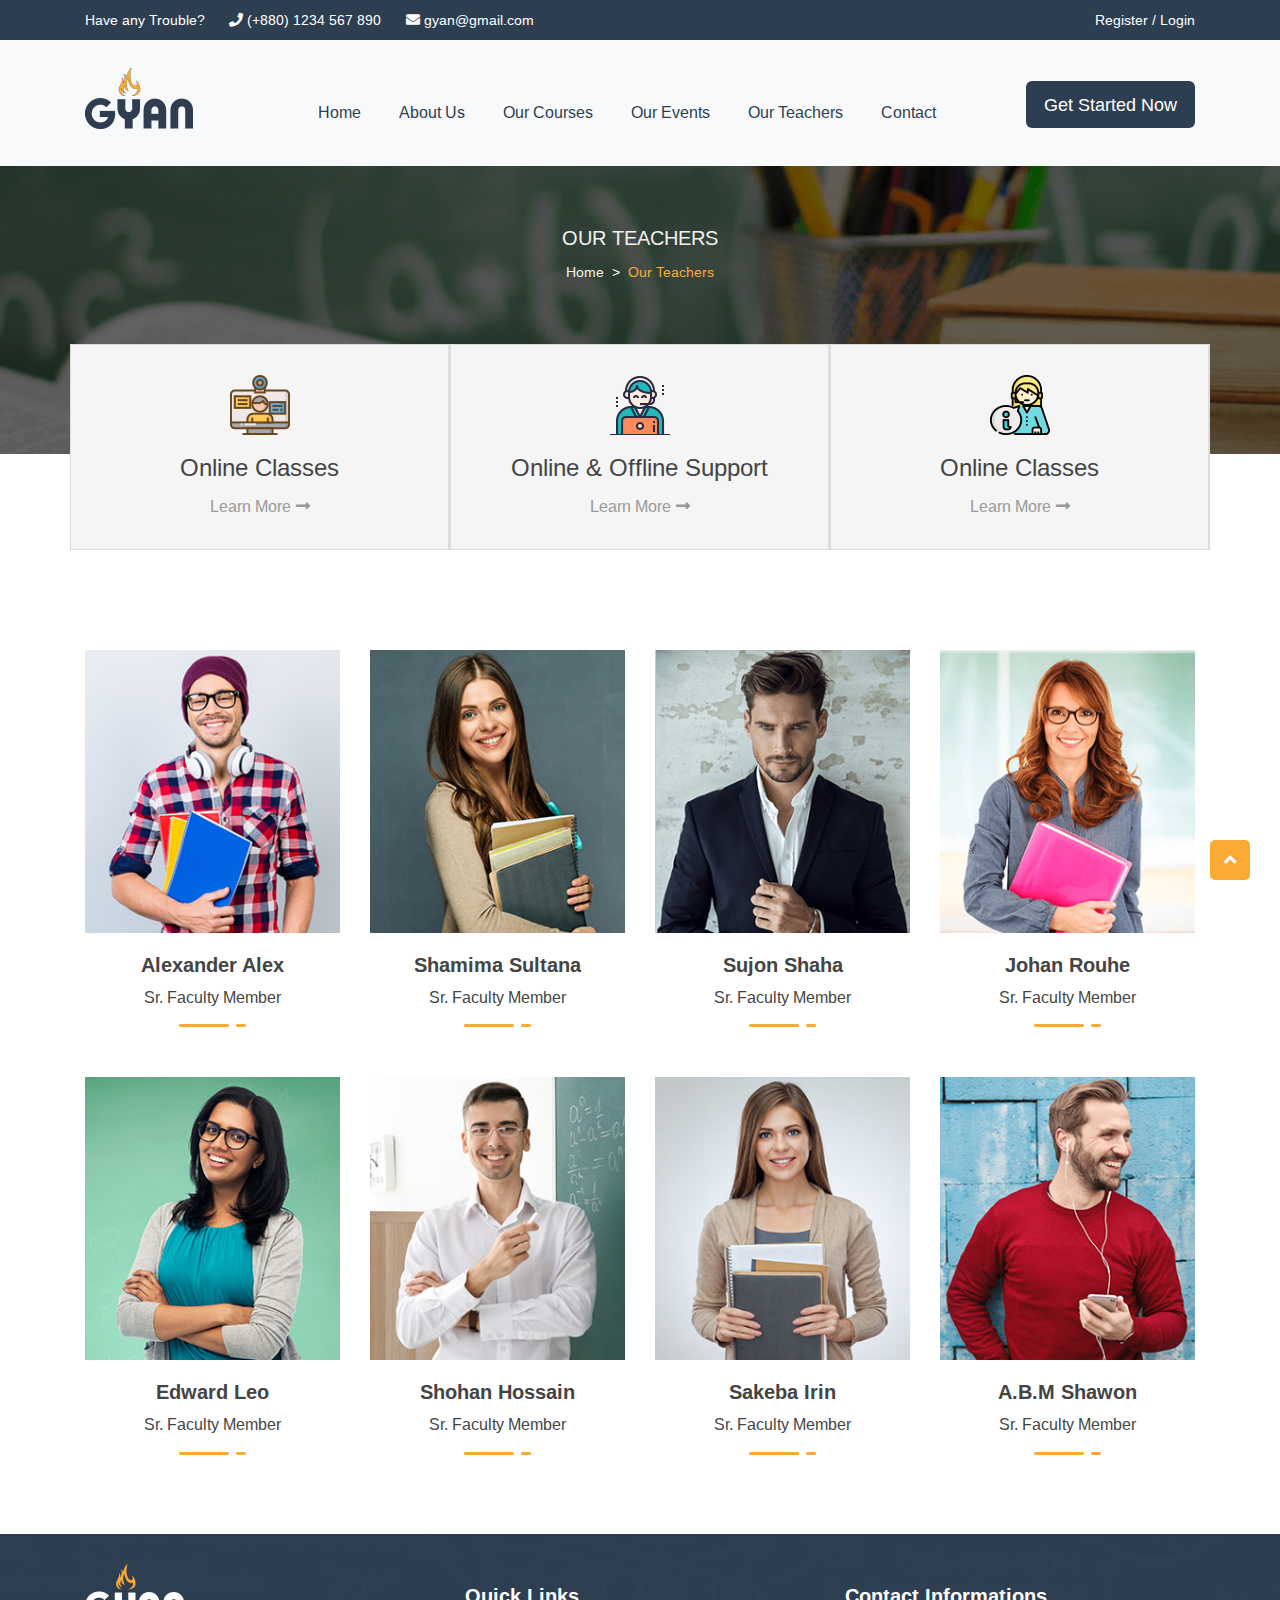
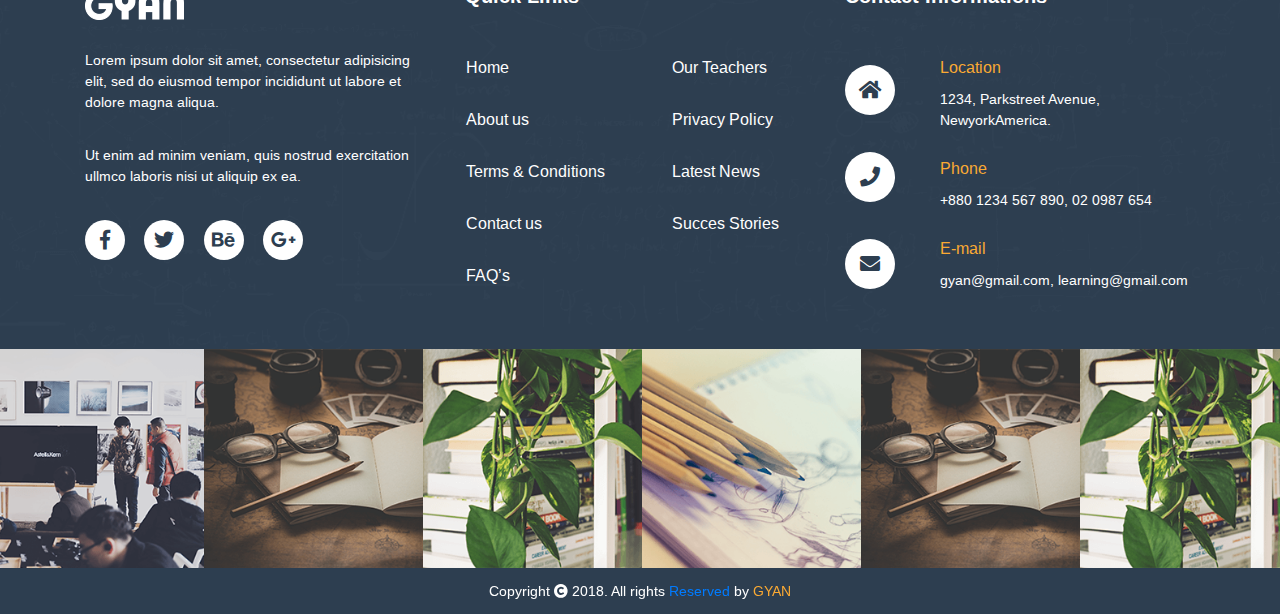
<file: our_teacher.html>
﻿<!DOCTYPE html>
<html lang="en">

<head>
    <meta charset="UTF-8">
    <meta name="viewport" content="width=device-width, initial-scale=1.0">
    <meta http-equiv="X-UA-Compatible" content="ie=edge">
    <title>Gyan - Education HTML Template</title>

   <link href="https://fonts.googleapis.com/css?family=Arimo:400,700" rel="stylesheet">
    <link rel="stylesheet" href="css/bootstrap.min.css">
    <link rel="stylesheet" href="css/all.min.css">
    <link rel="stylesheet" href="css/slick.css">
    <link rel="stylesheet" href="css/venobox.css">
    <link rel="stylesheet" href="css/slick-theme.css">
    <link rel="stylesheet" href="css/pb.calendar.css">
    <link rel="stylesheet" href="css/style.css">
    <link rel="stylesheet" href="css/responsive.css">

</head>

<body data-spy="scroll" data-target=".navbar" data-offset="70">


    <!--*********************************
      menu header part start
*******************************-->
    <div class="full_manu_header " id="menu_top">
        <div class="container">
            <div class="row">
                <div class="col-lg-9  col-sm-8 col-md-9">
                    <div class="header_left">
                        <ul>
                            <li>Have any Trouble?</li>
                            <li><i class="fa fa-phone" aria-hidden="true"></i> (+880) 1234 567 890</li>
                            <li class="eml"><i class="fa fa-envelope"></i>
                                gyan@gmail.com</li>
                        </ul>
                    </div>
                </div>
                <div class="col-lg-3  col-sm-4 col-md-3">
                    <div class="header_right ">
                        <ul>
                            <li><a class="register" href="#">Register </a></li>
                            <li><a class="login" href="#"> / Login</a></li>
                        </ul>
                    </div>
                </div>
            </div>

        </div>
    </div>
    <!--*********************************
       menu header part end
*******************************-->



    <!--*********************************
       Nav menu part end
*******************************-->
    <nav class="navbar navbar-expand-lg navbar-light bg-light">
        <div class="container">

            <a class="navbar-brand" href="#">
                <img src="images/logo.png" alt="">
            </a>
            <button class="navbar-toggler" type="button" data-toggle="collapse" data-target="#navbarSupportedContent" aria-controls="navbarSupportedContent" aria-expanded="false" aria-label="Toggle navigation">
                <i class="fas fa-bars"></i>
            </button>

            <div class="collapse navbar-collapse" id="navbarSupportedContent">
                <ul class="navbar-nav ml-auto">
                    <li class="nav-item ">
                        <a class="nav-link" href="index.html">Home <span class="sr-only">(current)</span></a>
                    </li>
                    <li class="nav-item">
                        <a class="nav-link" href="about_us.html">About Us </a>
                    </li>
                    <li class="nav-item">
                        <a class="nav-link" href="our_course.html">Our Courses</a>
                    </li>
                    <li class="nav-item">
                        <a class="nav-link" href="our_event.html">Our Events </a>
                    </li>

                    <li class="nav-item">
                        <a class="nav-link" href="our_teacher.html">Our Teachers</a>
                    </li>
                    <li class="nav-item">
                        <a class="nav-link" href="#contact-info">Contact</a>
                    </li>
                </ul>
                <a class="get-start" href="#">Get Started Now </a>
            </div>
        </div>
    </nav>

    <!--*********************************
       Nav menu part end
    *******************************-->



    <!--*********************************
       banner part Start
    *******************************-->
    <section id="banner_part">
        <div class="about_banner">
            <div class="container">
                <div class="row">
                    <div class="col-lg-12">
                        <div class="about_banner_text">
                            <h3>Our Teachers </h3>
                            <nav aria-label="breadcrumb">
                                <ol class="breadcrumb">
                                    <li class="breadcrumb-item"><a href="#">Home</a></li>
                                    <li class="breadcrumb-item active" aria-current="page">Our Teachers </li>
                                </ol>
                            </nav>
                        </div>
                    </div>
                </div>
            </div>
        </div>
    </section>
    <!--*********************************
       banner part end
    *******************************-->



    <!--*********************************
       support part Start
    *******************************-->
    <section id="about_support">
        <div class="container support">
            <div class="row">
                <div class="col-md-4 px-0">
                    <div class="online">
                        <img src="images/online_class_icon.png" alt="#">
                        <div class="text-center">
                            <h4>Online Classes</h4>
                            <a href="#">Learn More<i class="fas fa-long-arrow-alt-right"></i></a>
                        </div>
                    </div>
                </div>
                <div class="col-md-4 px-0">
                    <div class="online ">
                        <img src="images/online_support_icon.png" alt="#">
                        <div class="text-center">
                            <h4>Online &amp; Offline Support</h4>
                            <a href="#">Learn More<i class="fas fa-long-arrow-alt-right"></i></a>
                        </div>
                    </div>
                </div>
                <div class="col-md-4 px-0">
                    <div class="online ">
                        <img src="images/lifetime_support_icon.png" alt="#">
                        <div class="text-center">
                            <h4>Online Classes</h4>
                            <a href="#">Learn More<i class="fas fa-long-arrow-alt-right"></i></a>
                        </div>
                    </div>
                </div>
            </div>
        </div>
    </section>

    <!--*********************************
       support part end
    *******************************-->



    <!--*********************************
        Our eventdetails part start
    *******************************-->
    <section id="teacher_details">
        <div class="container">
            <div class="row teacher">
                <div class="col-lg-3 col-md-6  col-sm-6">
                    <div class="teacher-prof">
                        <div class="techer-img">
                            <img src="images/Teacher 06.jpg" alt="teacher1" class="img-fluid w-100">

                        </div>
                        <div class="teacher-text">
                            <h3>Alexander Alex</h3>
                            <p>Sr. Faculty Member</p>
                            <img src="images/counterPartBorderBottom.png" alt="border" class="img-fluid ">
                        </div>

                        <div class="teacher-text-hover">
                            <ul>
                                <li><a href="#"><i class="fab fa-facebook-f"></i></a></li>
                                <li><a href="#"><i class="fab fa-twitter"></i></a></li>
                                <li><a href="#"><i class="fab fa-pinterest-p"></i></a></li>
                            </ul>

                            <h3>Alexander Alex</h3>
                            <p>Sr. Faculty Member</p>
                            <img src="images/counterPartBorderBottom.png" alt="border" class="img-fluid ">
                        </div>
                    </div>
                </div>
                <div class="col-lg-3 col-md-6  col-sm-6">
                    <div class="teacher-prof">
                        <div class="techer-img">
                            <img src="images/teacher2.png" alt="teacher1" class="img-fluid w-100">

                        </div>
                        <div class="teacher-text">
                            <h3>Shamima Sultana</h3>
                            <p>Sr. Faculty Member</p>
                            <img src="images/counterPartBorderBottom.png" alt="border" class="img-fluid ">
                        </div>

                        <div class="teacher-text-hover">
                            <ul>
                                <li><a href="#"><i class="fab fa-facebook-f"></i></a></li>
                                <li><a href="#"><i class="fab fa-twitter"></i></a></li>
                                <li><a href="#"><i class="fab fa-pinterest-p"></i></a></li>
                            </ul>

                            <h3>Shamima Sultana</h3>
                            <p>Sr. Faculty Member</p>
                            <img src="images/counterPartBorderBottom.png" alt="border" class="img-fluid ">
                        </div>
                    </div>
                </div>

                <div class="col-lg-3 col-md-6  col-sm-6">
                    <div class="teacher-prof">
                        <div class="techer-img">
                            <img src="images/teacher3.png" alt="teacher1" class="img-fluid w-100">

                        </div>
                        <div class="teacher-text">
                            <h3>Sujon Shaha</h3>
                            <p>Sr. Faculty Member</p>
                            <img src="images/counterPartBorderBottom.png" alt="border" class="img-fluid ">
                        </div>

                        <div class="teacher-text-hover">
                            <ul>
                                <li><a href="#"><i class="fab fa-facebook-f"></i></a></li>
                                <li><a href="#"><i class="fab fa-twitter"></i></a></li>
                                <li><a href="#"><i class="fab fa-pinterest-p"></i></a></li>
                            </ul>

                            <h3>Sujon Shaha</h3>
                            <p>Sr. Faculty Member</p>
                            <img src="images/counterPartBorderBottom.png" alt="border" class="img-fluid ">
                        </div>
                    </div>
                </div>

                <div class="col-lg-3 col-md-6  col-sm-6">
                    <div class="teacher-prof">
                        <div class="techer-img">
                            <img src="images/teacher4.png" alt="teacher1" class="img-fluid w-100">

                        </div>
                        <div class="teacher-text">
                            <h3>Johan Rouhe</h3>
                            <p>Sr. Faculty Member</p>
                            <img src="images/counterPartBorderBottom.png" alt="border" class="img-fluid ">
                        </div>

                        <div class="teacher-text-hover">
                            <ul>
                                <li><a href="#"><i class="fab fa-facebook-f"></i></a></li>
                                <li><a href="#"><i class="fab fa-twitter"></i></a></li>
                                <li><a href="#"><i class="fab fa-pinterest-p"></i></a></li>
                            </ul>
                            <h3>Johan Rouhe</h3>
                            <p>Sr. Faculty Member</p>
                            <img src="images/counterPartBorderBottom.png" alt="border" class="img-fluid ">
                        </div>
                    </div>
                </div>
            </div>
            <div class="row teacher2">
                <div class="col-lg-3 col-md-6  col-sm-6">
                    <div class="teacher-prof">
                        <div class="techer-img">
                            <img src="images/Teacher 05.jpg" alt="teacher1" class="img-fluid w-100">
                        </div>
                        <div class="teacher-text">
                            <h3>Edward Leo</h3>
                            <p>Sr. Faculty Member</p>
                            <img src="images/counterPartBorderBottom.png" alt="border" class="img-fluid ">
                        </div>
                        <div class="teacher-text-hover">
                            <ul>
                                <li><a href="#"><i class="fab fa-facebook-f"></i></a></li>
                                <li><a href="#"><i class="fab fa-twitter"></i></a></li>
                                <li><a href="#"><i class="fab fa-pinterest-p"></i></a></li>
                            </ul>
                            <h3>Edward Leo</h3>
                            <p>Sr. Faculty Member</p>
                            <img src="images/counterPartBorderBottom.png" alt="border" class="img-fluid ">
                        </div>
                    </div>
                </div>
                <div class="col-lg-3 col-md-6  col-sm-6">
                    <div class="teacher-prof">
                        <div class="techer-img">
                            <img src="images/Teacher 08.jpg" alt="teacher1" class="img-fluid w-100">
                        </div>
                        <div class="teacher-text">
                            <h3>Shohan Hossain</h3>
                            <p>Sr. Faculty Member</p>
                            <img src="images/counterPartBorderBottom.png" alt="border" class="img-fluid ">
                        </div>
                        <div class="teacher-text-hover">
                            <ul>
                                <li><a href="#"><i class="fab fa-facebook-f"></i></a></li>
                                <li><a href="#"><i class="fab fa-twitter"></i></a></li>
                                <li><a href="#"><i class="fab fa-pinterest-p"></i></a></li>
                            </ul>
                            <h3>Shohan Hossain</h3>
                            <p>Sr. Faculty Member</p>
                            <img src="images/counterPartBorderBottom.png" alt="border" class="img-fluid ">
                        </div>
                    </div>
                </div>
                <div class="col-lg-3 col-md-6  col-sm-6">
                    <div class="teacher-prof">
                        <div class="techer-img">
                            <img src="images/Teacher 07.jpg" alt="teacher1" class="img-fluid w-100">
                        </div>
                        <div class="teacher-text">
                            <h3>Sakeba Irin</h3>
                            <p>Sr. Faculty Member</p>
                            <img src="images/counterPartBorderBottom.png" alt="border" class="img-fluid ">
                        </div>
                        <div class="teacher-text-hover">
                            <ul>
                                <li><a href="#"><i class="fab fa-facebook-f"></i></a></li>
                                <li><a href="#"><i class="fab fa-twitter"></i></a></li>
                                <li><a href="#"><i class="fab fa-pinterest-p"></i></a></li>
                            </ul>
                            <h3>Sakeba Irin</h3>
                            <p>Sr. Faculty Member</p>
                            <img src="images/counterPartBorderBottom.png" alt="border" class="img-fluid ">
                        </div>
                    </div>
                </div>
                <div class="col-lg-3 col-md-6  col-sm-6">
                    <div class="teacher-prof">
                        <div class="techer-img">
                            <img src="images/teacher1.png" alt="teacher1" class="img-fluid w-100">
                        </div>
                        <div class="teacher-text">
                            <h3> A.B.M Shawon</h3>
                            <p>Sr. Faculty Member</p>
                            <img src="images/counterPartBorderBottom.png" alt="border" class="img-fluid ">
                        </div>
                        <div class="teacher-text-hover">
                            <ul>
                                <li><a href="#"><i class="fab fa-facebook-f"></i></a></li>
                                <li><a href="#"><i class="fab fa-twitter"></i></a></li>
                                <li><a href="#"><i class="fab fa-pinterest-p"></i></a></li>
                            </ul>
                            <h3>A.B.M Shawon</h3>
                            <p>Sr. Faculty Member</p>
                            <img src="images/counterPartBorderBottom.png" alt="border" class="img-fluid ">
                        </div>
                    </div>
                </div>
            </div>
        </div>

    </section>
    <!--*********************************
        Our eventdetails part end
    *******************************-->



    <!--*********************************
         Our ContactInfo part start
    *******************************-->
    <section id="contact-info">
        <div class="container">
            <div class="content-text">
                <div class="row">
                    <div class="col-lg-4 col-md-12">
                        <div class="cheader-left">
                            <a href="#"><img src="images/footerlogo.png" alt="footer logo"></a>
                        </div>
                        <div class="c-text-left">
                            <p class="nipa">Lorem ipsum dolor sit amet, consectetur adipisicing elit, sed do eiusmod tempor incididunt ut labore et dolore magna aliqua.
                            </p>
                            <p>Ut enim ad minim veniam, quis nostrud exercitation ullmco laboris nisi ut aliquip ex ea.</p>
                            <ul>
                                <li><a href="#"><i class="fab fa-facebook-f"></i></a></li>
                                <li><a href="#"><i class="fab fa-twitter"></i></a></li>
                                <li><a href="#"><i class="fab fa-behance"></i></a></li>
                                <li><a href="#"><i class="fab fa-google-plus-g"></i></a></li>
                            </ul>
                        </div>
                    </div>
                    <div class="col-lg-4  col-md-6 col-sm-12">
                        <div class="cheader-center">
                            <h3>Quick Links</h3>
                        </div>
                        <div class="row">
                            <div class="col-lg-7 col-md-7 pl-md-3  col-sm-6 pl-sm-5 ">
                                <div class="c-text-menu1">
                                    <ul>
                                        <li><a href="index.html">Home </a></li>
                                        <li><a href="about_us.html">About us</a></li>
                                        <li><a href="#">Terms &amp; Conditions</a></li>
                                        <li><a href="#">Contact us</a></li>
                                        <li><a href="#">FAQ’s</a></li>
                                    </ul>
                                </div>
                            </div>
                            <div class="col-lg-5 col-md-5 pl-md-0 col-sm-6 ">
                                <div class="c-text-menu1">
                                    <ul>
                                        <li><a href="our_teacher.html">Our Teachers</a></li>
                                        <li><a href="#">Privacy Policy</a></li>
                                        <li><a href="blog_details.html">Latest News</a></li>
                                        <li><a href="#">Succes Stories</a></li>
                                    </ul>
                                </div>
                            </div>
                        </div>
                    </div>
                    <div class="col-lg-4 col-md-6">
                        <div class="cheader-center">
                            <h3>Contact Informations</h3>
                        </div>
                        <div class="c-text-location">
                            <div class="row">
                                <div class="col-lg-3  col-md-3">
                                    <ul>
                                        <li><a href="#"><i class="fas fa-home"></i></a></li>
                                        <li><a href="#"><i class="fas fa-phone"></i></a></li>
                                        <li><a href="#"><i class="fas fa-envelope"></i></a></li>
                                    </ul>
                                </div>
                                <div class="col-lg-9  col-md-9">
                                    <div class="address">
                                        <p class="address_title">Location</p>
                                        <p>1234, Parkstreet Avenue, NewyorkAmerica.</p>
                                        <p class="address_title">Phone</p>
                                        <p>+880 1234 567 890, 02 0987 654</p>
                                        <p class="address_title">E-mail</p>
                                        <p>gyan@gmail.com, learning@gmail.com</p>
                                    </div>
                                </div>
                            </div>
                        </div>
                    </div>
                </div>
            </div>
        </div>
    </section>
    <!--*********************************
          Our ContactInfo part end
    *******************************-->


    <!--*********************************
     Our ContactInfo image part Start
    *******************************-->
    <section id="contact-info-img">
        <div class="row footer_slider">
            <div class="item-img">
                <div class="footer_img">
                    <img src="images/blogsmall1.png" alt="blogsmall1" class="img-fluid">
                    <div class="overlay_social">
                        <a href="#">Instagram Photos </a>
                    </div>
                </div>
            </div>
            <div class="item-img">
                <div class="footer_img">
                    <img src="images/blogsmall2.png" alt="blogsmall2" class="img-fluid">
                    <div class="overlay_social">
                        <a href="#">Instagram Photos </a>
                    </div>
                </div>
            </div>
            <div class="item-img">
                <div class="footer_img">
                    <img src="images/blogsmall3.png" alt="blogsmall3" class="img-fluid">
                    <div class="overlay_social">
                        <a href="#">Instagram Photos </a>
                    </div>
                </div>
            </div>
            <div class="item-img">
                <div class="footer_img">
                    <img src="images/blogsmall4.png" alt="blogsmall4" class="img-fluid">
                    <div class="overlay_social">
                        <a href="#">Instagram Photos </a>
                    </div>
                </div>
            </div>
            <div class="item-img">
                <div class="footer_img">
                    <img src="images/blogsmall2.png" alt="blogsmall2" class="img-fluid">
                    <div class="overlay_social">
                        <a href="#">Instagram Photos </a>
                    </div>
                </div>
            </div>
            <div class="item-img">
                <div class="footer_img">
                    <img src="images/blogsmall3.png" alt="blogsmall3" class="img-fluid">
                    <div class="overlay_social">
                        <a href="#">Instagram Photos </a>
                    </div>
                </div>
            </div>
            <div class="item-img">
                <div class="footer_img">
                    <img src="images/blogsmall1.png" alt="blogsmall1" class="img-fluid">
                    <div class="overlay_social">
                        <a href="#">Instagram Photos </a>
                    </div>
                </div>
            </div>
            <div class="item-img">
                <div class="footer_img">
                    <img src="images/blogsmall4.png" alt="blogsmall1" class="img-fluid">
                    <div class="overlay_social">
                        <a href="#">Instagram Photos </a>
                    </div>
                </div>
            </div>
        </div>

    </section>

    <!--*********************************
     Our ContactInfo image part end
    *******************************-->


    <!--*********************************
       Our footer part Start
    *******************************-->
    <section id="footer">
        <div class="footer1">
            <div class="container">
                <div class="row">
                    <div class="col-lg-12">
                        <p>Copyright <i class="fa fa-copyright" aria-hidden="true"></i> 2018. All rights <a href="http://www.17sucai.com/" title="17sucai">Reserved</a> by <span>GYAN</span></p>

                    </div>
                </div>
            </div>

        </div>
    </section>
    <!--*********************************
       Our footer part end
    *******************************-->

    <div class="back_to_top">
        <i class="fa fa-angle-up "></i>
    </div>
    <!--*********************************
        back to top end
    *******************************-->

    <script type="text/javascript" src="js/jquery-1.12.4.min.js"></script>
    <script type="text/javascript" src="js/popper.min.js"></script>
    <script type="text/javascript" src="js/bootstrap.min.js"></script>
    <script type="text/javascript" src="js/venobox.min.js"></script>
    <script type="text/javascript" src="js/slick.min.js"></script>
    <script type="text/javascript" src="js/waypoints.min.js"></script>
    <script type="text/javascript" src="js/jquery.counterup.min.js"></script>
    <script type="text/javascript" src="js/Carousel.js"></script>
    <script type="text/javascript" src="js/moment.min.js"></script>
    <script type="text/javascript" src="js/pb.calendar.min.js"></script>
    <script type="text/javascript" src="js/main.js"></script>



</body>

</html>
</file>
<file: css/venobox.css>
/* ------ venobox.css --------*/
.vbox-overlay *, .vbox-overlay *:before, .vbox-overlay *:after{
    -webkit-backface-visibility: hidden;
    -webkit-box-sizing:border-box;
    -moz-box-sizing:border-box;
    box-sizing:border-box;

}
.vbox-overlay{
    display: -webkit-flex;
    display: flex;
    -webkit-flex-direction: column;
    flex-direction: column;
    -webkit-justify-content: center;
    justify-content: center;
    -webkit-align-items: center;
    align-items: center;
    position: fixed;
    left: 0;
    top: 0;
    bottom: 0;
    right: 0;
    z-index: 1040;
    -webkit-transform:translateZ(1000px);
    transform: translateZ(1000px);
    transform-style: preserve-3d;
}

/* ----- navigation ----- */
.vbox-title{
    width: 100%;
    height: 40px;
    float: left;
    text-align: center;
    line-height: 28px;
    font-size: 12px;
    padding: 6px 40px;
    overflow: hidden;
    position: fixed;
    display: none;
    left: 0;
    z-index: 1050;
}
.vbox-close{
    cursor: pointer;
    position: fixed;
    top: -1px;
    right: 0;
    width: 50px;
    height: 40px;
    padding: 6px;
    display: block;
    background-position:10px center;
    overflow: hidden;
    font-size: 24px;
    line-height: 1;
    text-align: center;
    z-index: 1050;
}
.vbox-num{
    cursor: pointer;
    position: fixed;
    left: 0;
    height: 40px;
    display: block;
    overflow: hidden;
    line-height: 28px;
    font-size: 12px;
    padding: 6px 10px;
    display: none;
    z-index: 1050;
}
/* ----- navigation ARROWS ----- */
.vbox-next, .vbox-prev{
    position: fixed;
    top: 50%;
    margin-top: -15px;
    overflow: hidden;
    cursor: pointer;
    display: block;
    width: 45px;
    height: 45px;
    z-index: 1050;
}
.vbox-next span, .vbox-prev span{
    position: relative;
    width: 20px;
    height: 20px;
    border: 2px solid transparent;
    border-top-color: #B6B6B6;
    border-right-color: #B6B6B6;
    text-indent: -100px;
    position: absolute;
    top: 8px;
    display: block;
}
.vbox-prev{
    left: 15px;
}
.vbox-next{
    right: 15px;
}
.vbox-prev span{
    left: 10px;
    -ms-transform: rotate(-135deg);
    -webkit-transform: rotate(-135deg);
    transform: rotate(-135deg);
}
.vbox-next span{
    -ms-transform: rotate(45deg);
    -webkit-transform: rotate(45deg);
    transform: rotate(45deg);
    right: 10px;
}
/* ------- inline window ------ */
.vbox-inline{
    width: 420px;
    height: 315px;
    height: 70vh;
    padding: 10px;
    background: #fff;
    margin: 0 auto;
    overflow: auto;
    text-align: left;
}
/* ------- Video & iFrames window ------ */
.venoframe{
    max-width: 100%;
    width: 100%;
    border: none;
    width: 100%;
    height: 260px;
    height: 70vh;
}
.venoframe.vbvid{
    height: 260px;
}
@media (min-width: 768px) {
    .venoframe, .vbox-inline{
        width: 90%;
        height: 360px;
        height: 70vh;
    }
    .venoframe.vbvid{
        width: 640px;
        height: 360px;
    }
}
@media (min-width: 992px) {
    .venoframe, .vbox-inline{
        max-width: 1200px;
        width: 80%;
        height: 540px;
        height: 70vh;
    }
    .venoframe.vbvid{
        width: 960px;
        height: 540px;
    }
}
/* 
Please do NOT edit this part! 
or at least read this note: http://i.imgur.com/7C0ws9e.gif
*/
.vbox-open{
    overflow: hidden;
}
.vbox-container{
    position: absolute;
    left: 0;
    right: 0;
    top: 0;
    bottom: 0;
    overflow-x: hidden;
    overflow-y: scroll;
    overflow-scrolling: touch;
    -webkit-overflow-scrolling: touch;
    z-index: 20;
    max-height: 100%;

}

.vbox-content{
    text-align: center;
    float: left;
    width: 100%;
    position: relative;
    overflow: hidden;
    padding: 20px 10px;
}
.vbox-container img{
    max-width: 100%;
    height: auto;
}
.figlio{
    box-shadow: 0 0 12px rgba(0,0,0,0.19), 0 6px 6px rgba(0,0,0,0.23);
    max-width: 100%;
    text-align: initial;
}
img.figlio{
    -webkit-user-select: none;
-khtml-user-select: none;
-moz-user-select: none;
-o-user-select: none;
user-select: none;
}
.vbox-content.swipe-left{
    margin-left: -200px !important;
}
.vbox-content.swipe-right{
    margin-left: 200px !important;
}
.animated{
    webkit-transition: margin 300ms ease-out;
    transition: margin 300ms ease-out;
}
.animate-in{
    opacity: 1;
}
.animate-out{
    opacity: 0;
}
/* ---------- preloader ----------
 * SPINKIT 
 * http://tobiasahlin.com/spinkit/
-------------------------------- */
.sk-double-bounce,.sk-rotating-plane{width:40px;height:40px;margin:40px auto}.sk-rotating-plane{background-color:#333;-webkit-animation:sk-rotatePlane 1.2s infinite ease-in-out;animation:sk-rotatePlane 1.2s infinite ease-in-out}@-webkit-keyframes sk-rotatePlane{0%{-webkit-transform:perspective(120px) rotateX(0) rotateY(0);transform:perspective(120px) rotateX(0) rotateY(0)}50%{-webkit-transform:perspective(120px) rotateX(-180.1deg) rotateY(0);transform:perspective(120px) rotateX(-180.1deg) rotateY(0)}100%{-webkit-transform:perspective(120px) rotateX(-180deg) rotateY(-179.9deg);transform:perspective(120px) rotateX(-180deg) rotateY(-179.9deg)}}@keyframes sk-rotatePlane{0%{-webkit-transform:perspective(120px) rotateX(0) rotateY(0);transform:perspective(120px) rotateX(0) rotateY(0)}50%{-webkit-transform:perspective(120px) rotateX(-180.1deg) rotateY(0);transform:perspective(120px) rotateX(-180.1deg) rotateY(0)}100%{-webkit-transform:perspective(120px) rotateX(-180deg) rotateY(-179.9deg);transform:perspective(120px) rotateX(-180deg) rotateY(-179.9deg)}}.sk-double-bounce{position:relative}.sk-double-bounce .sk-child{width:100%;height:100%;border-radius:50%;background-color:#333;opacity:.6;position:absolute;top:0;left:0;-webkit-animation:sk-doubleBounce 2s infinite ease-in-out;animation:sk-doubleBounce 2s infinite ease-in-out}.sk-chasing-dots .sk-child,.sk-spinner-pulse,.sk-three-bounce .sk-child{background-color:#333;border-radius:100%}.sk-double-bounce .sk-double-bounce2{-webkit-animation-delay:-1s;animation-delay:-1s}@-webkit-keyframes sk-doubleBounce{0%,100%{-webkit-transform:scale(0);transform:scale(0)}50%{-webkit-transform:scale(1);transform:scale(1)}}@keyframes sk-doubleBounce{0%,100%{-webkit-transform:scale(0);transform:scale(0)}50%{-webkit-transform:scale(1);transform:scale(1)}}.sk-wave{margin:40px auto;width:50px;height:40px;text-align:center;font-size:10px}.sk-wave .sk-rect{background-color:#333;height:100%;width:6px;display:inline-block;-webkit-animation:sk-waveStretchDelay 1.2s infinite ease-in-out;animation:sk-waveStretchDelay 1.2s infinite ease-in-out}.sk-wave .sk-rect1{-webkit-animation-delay:-1.2s;animation-delay:-1.2s}.sk-wave .sk-rect2{-webkit-animation-delay:-1.1s;animation-delay:-1.1s}.sk-wave .sk-rect3{-webkit-animation-delay:-1s;animation-delay:-1s}.sk-wave .sk-rect4{-webkit-animation-delay:-.9s;animation-delay:-.9s}.sk-wave .sk-rect5{-webkit-animation-delay:-.8s;animation-delay:-.8s}@-webkit-keyframes sk-waveStretchDelay{0%,100%,40%{-webkit-transform:scaleY(.4);transform:scaleY(.4)}20%{-webkit-transform:scaleY(1);transform:scaleY(1)}}@keyframes sk-waveStretchDelay{0%,100%,40%{-webkit-transform:scaleY(.4);transform:scaleY(.4)}20%{-webkit-transform:scaleY(1);transform:scaleY(1)}}.sk-wandering-cubes{margin:40px auto;width:40px;height:40px;position:relative}.sk-wandering-cubes .sk-cube{background-color:#333;width:10px;height:10px;position:absolute;top:0;left:0;-webkit-animation:sk-wanderingCube 1.8s ease-in-out -1.8s infinite both;animation:sk-wanderingCube 1.8s ease-in-out -1.8s infinite both}.sk-chasing-dots,.sk-spinner-pulse{width:40px;height:40px;margin:40px auto}.sk-wandering-cubes .sk-cube2{-webkit-animation-delay:-.9s;animation-delay:-.9s}@-webkit-keyframes sk-wanderingCube{0%{-webkit-transform:rotate(0);transform:rotate(0)}25%{-webkit-transform:translateX(30px) rotate(-90deg) scale(.5);transform:translateX(30px) rotate(-90deg) scale(.5)}50%{-webkit-transform:translateX(30px) translateY(30px) rotate(-179deg);transform:translateX(30px) translateY(30px) rotate(-179deg)}50.1%{-webkit-transform:translateX(30px) translateY(30px) rotate(-180deg);transform:translateX(30px) translateY(30px) rotate(-180deg)}75%{-webkit-transform:translateX(0) translateY(30px) rotate(-270deg) scale(.5);transform:translateX(0) translateY(30px) rotate(-270deg) scale(.5)}100%{-webkit-transform:rotate(-360deg);transform:rotate(-360deg)}}@keyframes sk-wanderingCube{0%{-webkit-transform:rotate(0);transform:rotate(0)}25%{-webkit-transform:translateX(30px) rotate(-90deg) scale(.5);transform:translateX(30px) rotate(-90deg) scale(.5)}50%{-webkit-transform:translateX(30px) translateY(30px) rotate(-179deg);transform:translateX(30px) translateY(30px) rotate(-179deg)}50.1%{-webkit-transform:translateX(30px) translateY(30px) rotate(-180deg);transform:translateX(30px) translateY(30px) rotate(-180deg)}75%{-webkit-transform:translateX(0) translateY(30px) rotate(-270deg) scale(.5);transform:translateX(0) translateY(30px) rotate(-270deg) scale(.5)}100%{-webkit-transform:rotate(-360deg);transform:rotate(-360deg)}}.sk-spinner-pulse{-webkit-animation:sk-pulseScaleOut 1s infinite ease-in-out;animation:sk-pulseScaleOut 1s infinite ease-in-out}@-webkit-keyframes sk-pulseScaleOut{0%{-webkit-transform:scale(0);transform:scale(0)}100%{-webkit-transform:scale(1);transform:scale(1);opacity:0}}@keyframes sk-pulseScaleOut{0%{-webkit-transform:scale(0);transform:scale(0)}100%{-webkit-transform:scale(1);transform:scale(1);opacity:0}}.sk-chasing-dots{position:relative;text-align:center;-webkit-animation:sk-chasingDotsRotate 2s infinite linear;animation:sk-chasingDotsRotate 2s infinite linear}.sk-chasing-dots .sk-child{width:60%;height:60%;display:inline-block;position:absolute;top:0;-webkit-animation:sk-chasingDotsBounce 2s infinite ease-in-out;animation:sk-chasingDotsBounce 2s infinite ease-in-out}.sk-chasing-dots .sk-dot2{top:auto;bottom:0;-webkit-animation-delay:-1s;animation-delay:-1s}@-webkit-keyframes sk-chasingDotsRotate{100%{-webkit-transform:rotate(360deg);transform:rotate(360deg)}}@keyframes sk-chasingDotsRotate{100%{-webkit-transform:rotate(360deg);transform:rotate(360deg)}}@-webkit-keyframes sk-chasingDotsBounce{0%,100%{-webkit-transform:scale(0);transform:scale(0)}50%{-webkit-transform:scale(1);transform:scale(1)}}@keyframes sk-chasingDotsBounce{0%,100%{-webkit-transform:scale(0);transform:scale(0)}50%{-webkit-transform:scale(1);transform:scale(1)}}.sk-three-bounce{margin:40px auto;width:80px;text-align:center}.sk-three-bounce .sk-child{width:20px;height:20px;display:inline-block;-webkit-animation:sk-three-bounce 1.4s ease-in-out 0s infinite both;animation:sk-three-bounce 1.4s ease-in-out 0s infinite both}.sk-circle .sk-child:before,.sk-fading-circle .sk-circle:before{display:block;border-radius:100%;content:'';background-color:#333}.sk-three-bounce .sk-bounce1{-webkit-animation-delay:-.32s;animation-delay:-.32s}.sk-three-bounce .sk-bounce2{-webkit-animation-delay:-.16s;animation-delay:-.16s}@-webkit-keyframes sk-three-bounce{0%,100%,80%{-webkit-transform:scale(0);transform:scale(0)}40%{-webkit-transform:scale(1);transform:scale(1)}}@keyframes sk-three-bounce{0%,100%,80%{-webkit-transform:scale(0);transform:scale(0)}40%{-webkit-transform:scale(1);transform:scale(1)}}.sk-circle{margin:40px auto;width:40px;height:40px;position:relative}.sk-circle .sk-child{width:100%;height:100%;position:absolute;left:0;top:0}.sk-circle .sk-child:before{margin:0 auto;width:15%;height:15%;-webkit-animation:sk-circleBounceDelay 1.2s infinite ease-in-out both;animation:sk-circleBounceDelay 1.2s infinite ease-in-out both}.sk-circle .sk-circle2{-webkit-transform:rotate(30deg);-ms-transform:rotate(30deg);transform:rotate(30deg)}.sk-circle .sk-circle3{-webkit-transform:rotate(60deg);-ms-transform:rotate(60deg);transform:rotate(60deg)}.sk-circle .sk-circle4{-webkit-transform:rotate(90deg);-ms-transform:rotate(90deg);transform:rotate(90deg)}.sk-circle .sk-circle5{-webkit-transform:rotate(120deg);-ms-transform:rotate(120deg);transform:rotate(120deg)}.sk-circle .sk-circle6{-webkit-transform:rotate(150deg);-ms-transform:rotate(150deg);transform:rotate(150deg)}.sk-circle .sk-circle7{-webkit-transform:rotate(180deg);-ms-transform:rotate(180deg);transform:rotate(180deg)}.sk-circle .sk-circle8{-webkit-transform:rotate(210deg);-ms-transform:rotate(210deg);transform:rotate(210deg)}.sk-circle .sk-circle9{-webkit-transform:rotate(240deg);-ms-transform:rotate(240deg);transform:rotate(240deg)}.sk-circle .sk-circle10{-webkit-transform:rotate(270deg);-ms-transform:rotate(270deg);transform:rotate(270deg)}.sk-circle .sk-circle11{-webkit-transform:rotate(300deg);-ms-transform:rotate(300deg);transform:rotate(300deg)}.sk-circle .sk-circle12{-webkit-transform:rotate(330deg);-ms-transform:rotate(330deg);transform:rotate(330deg)}.sk-circle .sk-circle2:before{-webkit-animation-delay:-1.1s;animation-delay:-1.1s}.sk-circle .sk-circle3:before{-webkit-animation-delay:-1s;animation-delay:-1s}.sk-circle .sk-circle4:before{-webkit-animation-delay:-.9s;animation-delay:-.9s}.sk-circle .sk-circle5:before{-webkit-animation-delay:-.8s;animation-delay:-.8s}.sk-circle .sk-circle6:before{-webkit-animation-delay:-.7s;animation-delay:-.7s}.sk-circle .sk-circle7:before{-webkit-animation-delay:-.6s;animation-delay:-.6s}.sk-circle .sk-circle8:before{-webkit-animation-delay:-.5s;animation-delay:-.5s}.sk-circle .sk-circle9:before{-webkit-animation-delay:-.4s;animation-delay:-.4s}.sk-circle .sk-circle10:before{-webkit-animation-delay:-.3s;animation-delay:-.3s}.sk-circle .sk-circle11:before{-webkit-animation-delay:-.2s;animation-delay:-.2s}.sk-circle .sk-circle12:before{-webkit-animation-delay:-.1s;animation-delay:-.1s}@-webkit-keyframes sk-circleBounceDelay{0%,100%,80%{-webkit-transform:scale(0);transform:scale(0)}40%{-webkit-transform:scale(1);transform:scale(1)}}@keyframes sk-circleBounceDelay{0%,100%,80%{-webkit-transform:scale(0);transform:scale(0)}40%{-webkit-transform:scale(1);transform:scale(1)}}.sk-cube-grid{width:40px;height:40px;margin:40px auto}.sk-cube-grid .sk-cube{width:33.33%;height:33.33%;background-color:#333;float:left;-webkit-animation:sk-cubeGridScaleDelay 1.3s infinite ease-in-out;animation:sk-cubeGridScaleDelay 1.3s infinite ease-in-out}.sk-cube-grid .sk-cube1{-webkit-animation-delay:.2s;animation-delay:.2s}.sk-cube-grid .sk-cube2{-webkit-animation-delay:.3s;animation-delay:.3s}.sk-cube-grid .sk-cube3{-webkit-animation-delay:.4s;animation-delay:.4s}.sk-cube-grid .sk-cube4{-webkit-animation-delay:.1s;animation-delay:.1s}.sk-cube-grid .sk-cube5{-webkit-animation-delay:.2s;animation-delay:.2s}.sk-cube-grid .sk-cube6{-webkit-animation-delay:.3s;animation-delay:.3s}.sk-cube-grid .sk-cube7{-webkit-animation-delay:0ms;animation-delay:0ms}.sk-cube-grid .sk-cube8{-webkit-animation-delay:.1s;animation-delay:.1s}.sk-cube-grid .sk-cube9{-webkit-animation-delay:.2s;animation-delay:.2s}@-webkit-keyframes sk-cubeGridScaleDelay{0%,100%,70%{-webkit-transform:scale3D(1,1,1);transform:scale3D(1,1,1)}35%{-webkit-transform:scale3D(0,0,1);transform:scale3D(0,0,1)}}@keyframes sk-cubeGridScaleDelay{0%,100%,70%{-webkit-transform:scale3D(1,1,1);transform:scale3D(1,1,1)}35%{-webkit-transform:scale3D(0,0,1);transform:scale3D(0,0,1)}}.sk-fading-circle{margin:40px auto;width:40px;height:40px;position:relative}.sk-fading-circle .sk-circle{width:100%;height:100%;position:absolute;left:0;top:0}.sk-fading-circle .sk-circle:before{margin:0 auto;width:15%;height:15%;-webkit-animation:sk-circleFadeDelay 1.2s infinite ease-in-out both;animation:sk-circleFadeDelay 1.2s infinite ease-in-out both}.sk-fading-circle .sk-circle2{-webkit-transform:rotate(30deg);-ms-transform:rotate(30deg);transform:rotate(30deg)}.sk-fading-circle .sk-circle3{-webkit-transform:rotate(60deg);-ms-transform:rotate(60deg);transform:rotate(60deg)}.sk-fading-circle .sk-circle4{-webkit-transform:rotate(90deg);-ms-transform:rotate(90deg);transform:rotate(90deg)}.sk-fading-circle .sk-circle5{-webkit-transform:rotate(120deg);-ms-transform:rotate(120deg);transform:rotate(120deg)}.sk-fading-circle .sk-circle6{-webkit-transform:rotate(150deg);-ms-transform:rotate(150deg);transform:rotate(150deg)}.sk-fading-circle .sk-circle7{-webkit-transform:rotate(180deg);-ms-transform:rotate(180deg);transform:rotate(180deg)}.sk-fading-circle .sk-circle8{-webkit-transform:rotate(210deg);-ms-transform:rotate(210deg);transform:rotate(210deg)}.sk-fading-circle .sk-circle9{-webkit-transform:rotate(240deg);-ms-transform:rotate(240deg);transform:rotate(240deg)}.sk-fading-circle .sk-circle10{-webkit-transform:rotate(270deg);-ms-transform:rotate(270deg);transform:rotate(270deg)}.sk-fading-circle .sk-circle11{-webkit-transform:rotate(300deg);-ms-transform:rotate(300deg);transform:rotate(300deg)}.sk-fading-circle .sk-circle12{-webkit-transform:rotate(330deg);-ms-transform:rotate(330deg);transform:rotate(330deg)}.sk-fading-circle .sk-circle2:before{-webkit-animation-delay:-1.1s;animation-delay:-1.1s}.sk-fading-circle .sk-circle3:before{-webkit-animation-delay:-1s;animation-delay:-1s}.sk-fading-circle .sk-circle4:before{-webkit-animation-delay:-.9s;animation-delay:-.9s}.sk-fading-circle .sk-circle5:before{-webkit-animation-delay:-.8s;animation-delay:-.8s}.sk-fading-circle .sk-circle6:before{-webkit-animation-delay:-.7s;animation-delay:-.7s}.sk-fading-circle .sk-circle7:before{-webkit-animation-delay:-.6s;animation-delay:-.6s}.sk-fading-circle .sk-circle8:before{-webkit-animation-delay:-.5s;animation-delay:-.5s}.sk-fading-circle .sk-circle9:before{-webkit-animation-delay:-.4s;animation-delay:-.4s}.sk-fading-circle .sk-circle10:before{-webkit-animation-delay:-.3s;animation-delay:-.3s}.sk-fading-circle .sk-circle11:before{-webkit-animation-delay:-.2s;animation-delay:-.2s}.sk-fading-circle .sk-circle12:before{-webkit-animation-delay:-.1s;animation-delay:-.1s}@-webkit-keyframes sk-circleFadeDelay{0%,100%,39%{opacity:0}40%{opacity:1}}@keyframes sk-circleFadeDelay{0%,100%,39%{opacity:0}40%{opacity:1}}.sk-folding-cube{margin:40px auto;width:40px;height:40px;position:relative;-webkit-transform:rotateZ(45deg);transform:rotateZ(45deg)}.sk-folding-cube .sk-cube{float:left;width:50%;height:50%;position:relative;-webkit-transform:scale(1.1);-ms-transform:scale(1.1);transform:scale(1.1)}.sk-folding-cube .sk-cube:before{content:'';position:absolute;top:0;left:0;width:100%;height:100%;background-color:#333;-webkit-animation:sk-foldCubeAngle 2.4s infinite linear both;animation:sk-foldCubeAngle 2.4s infinite linear both;-webkit-transform-origin:100% 100%;-ms-transform-origin:100% 100%;transform-origin:100% 100%}.sk-folding-cube .sk-cube2{-webkit-transform:scale(1.1) rotateZ(90deg);transform:scale(1.1) rotateZ(90deg)}.sk-folding-cube .sk-cube3{-webkit-transform:scale(1.1) rotateZ(180deg);transform:scale(1.1) rotateZ(180deg)}.sk-folding-cube .sk-cube4{-webkit-transform:scale(1.1) rotateZ(270deg);transform:scale(1.1) rotateZ(270deg)}.sk-folding-cube .sk-cube2:before{-webkit-animation-delay:.3s;animation-delay:.3s}.sk-folding-cube .sk-cube3:before{-webkit-animation-delay:.6s;animation-delay:.6s}.sk-folding-cube .sk-cube4:before{-webkit-animation-delay:.9s;animation-delay:.9s}@-webkit-keyframes sk-foldCubeAngle{0%,10%{-webkit-transform:perspective(140px) rotateX(-180deg);transform:perspective(140px) rotateX(-180deg);opacity:0}25%,75%{-webkit-transform:perspective(140px) rotateX(0);transform:perspective(140px) rotateX(0);opacity:1}100%,90%{-webkit-transform:perspective(140px) rotateY(180deg);transform:perspective(140px) rotateY(180deg);opacity:0}}@keyframes sk-foldCubeAngle{0%,10%{-webkit-transform:perspective(140px) rotateX(-180deg);transform:perspective(140px) rotateX(-180deg);opacity:0}25%,75%{-webkit-transform:perspective(140px) rotateX(0);transform:perspective(140px) rotateX(0);opacity:1}100%,90%{-webkit-transform:perspective(140px) rotateY(180deg);transform:perspective(140px) rotateY(180deg);opacity:0}}
</file>
<file: css/pb.calendar.css>
.pb-calendar {
  display: block;
  position: relative;
  color: #555555;
}
.pb-calendar .top-frame {
  padding-top: 0px;
  margin-bottom: 15px;
}
@media screen and (max-width: 991px) and (min-width: 768px) {
  .pb-calendar .top-frame {
    margin-bottom: 28px;
  }
}
@media screen and (max-width: 767px) {
  .pb-calendar .top-frame {
    margin-bottom: 20px;
  }
}
.pb-calendar .top-frame > .year-month-frame {
  display: block;
  float: left;
  width: 70%;
  font-size: 42px;
  line-height: 42px;
  font-weight: bold;
  text-align: left;
  padding-left: 15px;
  box-sizing: border-box;
  /*.month{
				color: black;
			}*/
}
@media screen and (max-width: 991px) and (min-width: 768px) {
  .pb-calendar .top-frame > .year-month-frame {
    font-size: 32px;
    line-height: 32px;
  }
}
@media screen and (max-width: 767px) {
  .pb-calendar .top-frame > .year-month-frame {
    font-size: 28px;
    line-height: 28px;
  }
}
.pb-calendar .top-frame > .year-month-frame > .year,
.pb-calendar .top-frame > .year-month-frame > .month {
  display: inline-block;
}
.pb-calendar .top-frame > .year-month-frame .year {
  color: #4287c2;
  margin-right: 10px;
}
.pb-calendar .top-frame > .control-frame {
  display: block;
  float: right;
  width: 30%;
  text-align: right;
  padding-right: 15px;
  box-sizing: border-box;
}
.pb-calendar .top-frame > .control-frame > .control-btn {
  color: #b3b3b3;
  padding: 0px;
  vertical-align: middle;
  display: inline-block;
}
.pb-calendar .top-frame > .control-frame > .control-btn > .icon {
  height: 48px;
  width: auto;
}
@media screen and (max-width: 991px) and (min-width: 768px) {
  .pb-calendar .top-frame > .control-frame > .control-btn > .icon {
    height: 48px;
  }
}
@media screen and (max-width: 767px) {
  .pb-calendar .top-frame > .control-frame > .control-btn > .icon {
    height: 35px;
  }
}
.pb-calendar .top-frame > .control-frame > .control-btn.disabled {
  opacity: 0.3;
}
.pb-calendar .top-frame > .control-frame > .control-btn + .control-btn {
  margin-left: 35px;
}
.pb-calendar .top-frame:after,
.pb-calendar .top-frame:before {
  display: table;
  content: "";
  clear: both;
}
.pb-calendar > .calendar-head-frame > .row > .col.holiday {
  color: #c53131;
}
.pb-calendar > .calendar-body-frame > .row > .col > .day-label {
  display: inline-block;
  width: 30px;
  height: 28px;
  line-height: 28px;
}
@media screen and (max-width: 767px) {
  .pb-calendar > .calendar-body-frame > .row > .col > .day-label {
    width: 25px;
    height: 24px;
    line-height: 24px;
  }
}
.pb-calendar > .calendar-body-frame > .row > .col > .day-label,
.pb-calendar > .calendar-body-frame > .row > .col > .day-label:active,
.pb-calendar > .calendar-body-frame > .row > .col > .day-label:hover,
.pb-calendar > .calendar-body-frame > .row > .col > .day-label:visited,
.pb-calendar > .calendar-body-frame > .row > .col > .day-label:focus {
  text-decoration: none;
  color: #555555;
}
.pb-calendar > .calendar-body-frame > .row > .col > .day-label:hover {
  color: #777777;
}
.pb-calendar > .calendar-body-frame > .row > .col.holiday,
.pb-calendar > .calendar-body-frame > .row > .col.holiday > .day-label {
  color: #717171;
}
.pb-calendar > .calendar-head-frame > .row,
.pb-calendar > .calendar-body-frame > .row {
  display: table;
  table-layout: fixed;
  width: 100%;
  margin-left: 0;
  margin-right: 0;
}
.pb-calendar > .calendar-head-frame > .row > .col,
.pb-calendar > .calendar-body-frame > .row > .col {
  display: table-cell;
  width: 14.28571429%;
  vertical-align: top;
  text-align: center;
  font-size: 26px;
  font-weight: 500;
  line-height: 26px;
  padding: 10px 5px;
  height: 80px;
}
.pb-calendar > .calendar-head-frame > .row > .col > .schedule-dot-list,
.pb-calendar > .calendar-body-frame > .row > .col > .schedule-dot-list {
  margin-top: 10px;
  text-align: center;
  height: 25px;
}
@media screen and (max-width: 991px) and (min-width: 768px) {
  .pb-calendar > .calendar-head-frame > .row > .col > .schedule-dot-list,
  .pb-calendar > .calendar-body-frame > .row > .col > .schedule-dot-list {
    height: 20px;
  }
}
@media screen and (max-width: 767px) {
  .pb-calendar > .calendar-head-frame > .row > .col > .schedule-dot-list,
  .pb-calendar > .calendar-body-frame > .row > .col > .schedule-dot-list {
    height: 15px;
  }
}
.pb-calendar > .calendar-head-frame > .row > .col > .schedule-dot-list > .schedule-dot-item,
.pb-calendar > .calendar-body-frame > .row > .col > .schedule-dot-list > .schedule-dot-item {
  display: inline-block;
  border-radius: 50%;
  width: 7px;
  height: 7px;
  vertical-align: top;
  margin-left: 2px;
  margin-right: 2px;
}
@media screen and (max-width: 991px) and (min-width: 768px) {
  .pb-calendar > .calendar-head-frame > .row > .col > .schedule-dot-list > .schedule-dot-item,
  .pb-calendar > .calendar-body-frame > .row > .col > .schedule-dot-list > .schedule-dot-item {
    width: 7px;
    height: 7px;
  }
}
@media screen and (max-width: 767px) {
  .pb-calendar > .calendar-head-frame > .row > .col > .schedule-dot-list > .schedule-dot-item,
  .pb-calendar > .calendar-body-frame > .row > .col > .schedule-dot-list > .schedule-dot-item {
    width: 7px;
    height: 7px;
  }
}
@media screen and (max-width: 1199px) and (min-width: 992px) {
  .pb-calendar > .calendar-head-frame > .row > .col,
  .pb-calendar > .calendar-body-frame > .row > .col {
    font-size: 20px;
    font-weight: 500;
    line-height: 20px;
    padding: 7px 2px;
    height: 70px;
  }
}
@media screen and (max-width: 991px) and (min-width: 768px) {
  .pb-calendar > .calendar-head-frame > .row > .col,
  .pb-calendar > .calendar-body-frame > .row > .col {
    font-size: 18px;
    font-weight: 500;
    line-height: 18px;
    padding: 7px 4px;
    height: 70px;
  }
}
@media screen and (max-width: 767px) {
  .pb-calendar > .calendar-head-frame > .row > .col,
  .pb-calendar > .calendar-body-frame > .row > .col {
    font-size: 14px;
    font-weight: 500;
    line-height: 14px;
    padding: 5px 3px;
    height: 50px;
  }
}
.pb-calendar > .calendar-head-frame > .row > .col.before-month,
.pb-calendar > .calendar-body-frame > .row > .col.before-month,
.pb-calendar > .calendar-head-frame > .row > .col.after-month,
.pb-calendar > .calendar-body-frame > .row > .col.after-month {
  color: #b3b3b3;
}
</file>
<file: css/style.css>
/* 
------------------
Template Name: Gyan - Education HTML Template
Author: Themepoo
Author Email: themepoo.cit@gmail.com
Version: 1.00
------------------

1.Table of content index page
============================
Navbar part
Banner part
Support Part
About us Part
Counter Part
Our Course Part
Our Event part
Our Testimonial & FAQ Part
Our Teacher’s part
Our Blog’s Part
contact-info part
contact-info-img Slider part
Footer Part

2. Table of content About_us page
============================
Navbar part
Banner part
Support Part
About us Slider Part
About Video part
contact-info part
contact-info-img Slider part
Footer Part

3. Table of content Our Courses page
===================================
Navbar part
Banner part
Support Part
Our course part
contact-info part
contact-info-img Slider part
Footer Part

4.Table of content  Event page
===================================
Navbar part
Banner part
Support Part
Event details( previous and next events) part
contact-info part
contact-info-img Slider part
Footer Part

5. Table of content Event Details page
==================================
Navbar part
Banner part
Support Part
Events details part
contact-info part
contact-info-img Slider part
Footer Part

6.Table of content Our Teacher page
===================================
Navbar part
Banner part
Support Part
Teacher Details Part
contact-info part
contact-info-img Slider part
Footer Part

7. Table of content blog_details page
============================
Navbar part
Banner part
Support Part
Blog details part
Comments and sms part
contact-info part
contact-info-img Slider part
Footer Part

*/

* {
	margin: 0;
	padding: 0;
	outline: 0;
}

a {
	text-decoration: none;
}

a:hover {
	text-decoration: none;
}

.btn-link:hover {
	text-decoration: none;
}

ul,
ol {
	list-style-type: none;
}

h1,
h2,
h3,
h4,
h5,
h6,
p,
a {
	margin: 0;
	padding: 0;
	font-family: 'Arimo';
}

p,
a {
	font-weight: 400;
}

h1,
h2,
h3,
h4,
{
	font-weight: 700;
}

li {
	font-family: 'Arimo';
	font-weight: 400;
	font-size: 14px;
}

img {
	border: none;
}

clr {
	clear: both;
}

html,
body {
	overflow-x: hidden;
}


/* ========================== 
    menu header css start
=========================== */

.full_manu_header {
	background: #2d3e50;
	line-height: 40px;
	height: 40px;
}

.header_left ul li {
	color: white;
	display: inline-block;
	padding-right: 20px;
}

.header_right {
	font-family: 'Arimo', sans-serif;
	font-weight: 400;
	font-size: 16px;
}

.header_right ul {
	display: flex;
	padding-left: 48px;
	text-decoration: none;
	float: right;
}

.header_right ul li .register {
	text-decoration: none;
	color: #fff;
	padding-right: 4px;
	transition: all linear .5s;
	-webkit-transition: all linear .5s;
	-moz-transition: all linear .5s;
	-o-transition: all linear .5s;
}

.header_right ul li .login {
	color: #fff;
	text-decoration: none;
	transition: all linear .5s;
	-webkit-transition: all linear .5s;
	-moz-transition: all linear .5s;
	-o-transition: all linear .5s;
}

.header_right ul li .register:hover {
	color: #fbaa33;
}

.header_right ul li .login:hover {
	color: #fbaa33;
}


/* ========================== 
    menu css start
=========================== */

.navbar {
	padding-bottom: 32px;
	transition: all linear .4s;
}

.navbar-light .navbar-toggler {
	border-color: transparent;
	font-size: 26px;
	transition: all linear .5s;
}

.navbar-light .navbar-toggler:hover,
.navbar-light .navbar-toggler:focus {
	color: #fbaa33;
}

button:focus {
	outline: transparent;
}

.navbar-brand {
	padding-top: 20px;
}

.menu_fix {
	position: fixed;
	box-shadow: 0 7px 50px rgba(0, 0, 0, 0.15);
	-webkit-box-shadow: 0 7px 50px rgba(0, 0, 0, 0.15);
	-moz-box-shadow: 0 7px 50px rgba(0, 0, 0, 0.15);
	-ms-box-shadow: 0 7px 50px rgba(0, 0, 0, 0.15);
	-o-box-shadow: 0 7px 50px rgba(0, 0, 0, 0.15);
	animation: smooth 1s;
	top: 0;
	width: 100%;
	z-index: 9999;
}

@keyframes smooth {
	from {
		top: -50px;
	}
	to {
		top: 0px;
	}
}

.navbar-expand-lg .navbar-nav .nav-link {
	padding-right: 30px;
	color: #2d3e50;
	font-size: 16px;
	font-weight: 400;
	font-family: 'Arimo';
	padding-top: 50px;
	transition: all linear .5s;
}

.navbar-light .navbar-nav .nav-link:focus {
	color: #2d3e50;
}

.navbar-light .navbar-nav .nav-link:hover,
.navbar-light .navbar-nav .active > .nav-link,
.navbar-expand-lg .navbar-nav .nav-link .active {
	color: #fbaa33;
}

.navbar-nav {
	margin-right: 60px;
}

.get-start {
	text-decoration: none !important;
	font-size: 18px;
	font-family: 'Arimo', sans-serif;
	padding: 10px 18px;
	background: #2d3e50;
	color: white !important;
	border-radius: 6px;
	margin-top: 26px;
	transition: all linear .5s;
	-webkit-transition: all linear .5s;
	-moz-transition: all linear .5s;
	-o-transition: all linear .5s;
}

.get-start:hover {
	background: #fbaa33;
}


/* ========================== 
 banner/hero area css start 
=========================== */

.full_slider {
	position: relative;
}

.slider {
	background: url(../images/banner1.png) left top no-repeat;
	background-size: cover;
	position: relative;
	z-index: 1;
}

.slider:before {
	position: absolute;
	content: "";
	height: 100%;
	width: 100%;
	background-color: rgba(2, 2, 2, 0.4);
	left: 0;
	top: 0;
	z-index: -1;
}

.left_arrow {
	color: #f1f1f1;
	position: absolute;
	font-size: 28px;
	top: 50%;
	left: 50px;
	z-index: 99;
	width: 60px;
	height: 60px;
	border-radius: 50%;
	border: 1px solid #f1f1f1;
	cursor: pointer;
	line-height: 60px;
	text-align: center;
	transform: translateY(-50%);
	-webkit-transition: all linear .5s;
	-ms-transition: all linear .5s;
	-mos-transition: all linear .5s;
	-o-transition: all linear .5s;
}

.left_arrow:hover {
	background: #fbaa33;
	color: white;
	border-color: #fbaa33;
}

.right_arrow {
	color: #f1f1f1;
	position: absolute;
	font-size: 28px;
	top: 50%;
	right: 50px;
	z-index: 99;
	width: 60px;
	height: 60px;
	border-radius: 50%;
	border: 1px solid #f1f1f1;
	cursor: pointer;
	line-height: 60px;
	text-align: center;
	transform: translateY(-50%);
	-webkit-transition: all linear .5s;
	-ms-transition: all linear .5s;
	-mos-transition: all linear .5s;
	-o-transition: all linear .5s;
}

.right_arrow:hover {
	background: #fbaa33;
	color: white;
	border-color: #fbaa33;
}

.bnr_text {
	padding-top: 138px;
	padding-bottom: 230px;
	font-family: 'Arimo';
	color: #fff;
}

.bnr_text h1 {
	font-weight: 700;
	font-size: 52px;
	text-transform: uppercase;
	padding-bottom: 10px;
}

.bnr_text h1 span {
	font-weight: 400;
	font-size: 40px;
	display: block;
}

.bnr_text p {
	font-weight: 400;
	font-size: 14px;
	padding-bottom: 60px;
	padding-right: 510px;
}

.bnr_text a {
	text-decoration: none;
	color: #fff;
	font-size: 20px;
	font-weight: 400;
	display: inline-block;
	padding: 13px 22px;
	border-radius: 5px;
	margin-right: 20px;
	background: #2d3e50;
	transition: all linear .5s;
	-webkit-transition: .5s;
	-moz-transition: .5s;
	-o-transition: .5s;
	-ms-transition: .5s;
}

.bnr_text a:hover {
	background: #fbaa33;
}

#support {
	margin-top: -110px;
}

.support .online {
	background: #f5f5f5;
	border: 1px solid #dddddd;
	border-right: 2px solid #dddddd;
	padding-bottom: 30px;
	text-align: center;
	transition: all linear .5s;
	-webkit-transition: .5s;
	-moz-transition: .5s;
	-o-transition: .5s;
	-ms-transition: .5s;
}

.support .online:hover {
	box-shadow: 0 7px 50px rgba(0, 0, 0, 0.15);
	-webkit-box-shadow: 0 7px 50px rgba(0, 0, 0, 0.15);
	-moz-box-shadow: 0 7px 50px rgba(0, 0, 0, 0.15);
	-ms-box-shadow: 0 7px 50px rgba(0, 0, 0, 0.15);
	-o-box-shadow: 0 7px 50px rgba(0, 0, 0, 0.15);
}

.support .online img {
	padding-top: 30px;
	padding-bottom: 20px;
}

.support .online .text-center h4 {
	font-weight: 400;
	font-size: 24px;
	color: #444444;
	padding-bottom: 10px;
}

.support .online .text-center a {
	font-weight: 400;
	font-size: 16px;
	color: #999999;
	margin-bottom: 30px;
	transition: all linear .5s;
	-webkit-transition: all linear .5s;
	-mos-transition: all linear .5s;
	-ms-transition: all linear .5s;
	-o-transition: all linear .5s;
	cursor: pointer;
}

.support .online .text-center a i {
	padding-left: 5px;
}

.online .text-center a:hover {
	color: #fbaa33;
}


/* ========================== 
   banner/hero area css end 
=========================== */


/* ========================== 
   about us area css start 
=========================== */

.about_part {
	padding-top: 100px;
	padding-bottom: 70px;
	text-align: center;
	position: relative;
}

.section_title {
	text-align: center;
	padding-bottom: 63px;
}

.section_title h1 {
	font-size: 32px;
	color: #2d3e50;
}

.section_title p {
	color: #666666;
	font-size: 14px;
	padding: 0 233px;
}

.about_part .slick-list {
	padding-bottom: 0px;
}

.slider_about:after {
	position: absolute;
	content: "";
	top: -10px;
	left: 0;
	background: url(../images/aboutSliderBorderTop.png);
	width: 370px;
	height: 3px;
	z-index: 1;
}

.slider_about:before {
	position: absolute;
	content: "";
	bottom: 0px;
	right: 0;
	background: url(../images/aboutSliderBorderBottom.png);
	width: 370px;
	height: 3px;
	z-index: 1;
}

.slider_about img {
	width: 100%;
	padding-bottom: 5px;
}

.about_part .slick-dots {
	top: 84%;
	left: 52%;
	transform: translate(-52%);
}

.about_part .slick-dots li {
	display: inline-block;
	margin: 0px;
}

.slick-dots li button:before {
	font-size: 0px;
}

.about_part .slick-dots li button {
	background-color: transparent;
	border: 1px solid #999999;
	width: 10px;
	height: 10px;
	border-radius: 50%;
	font-size: 0px;
}

.about_part .slick-dots li.slick-active button {
	border-color: #fbaa33;
	background-color: #fbaa33;
}

.about_slider img {
	-webkit-clip-path: polygon(23% 0, 100% 0, 77% 100%, 0 100%);
	clip-path: polygon(23% 0, 100% 0, 77% 100%, 0 100%);
}

.about_text {
	padding-top: 50px;
	text-align: left;
}

.about_text p {
	font-size: 14px;
	color: #444444;
	margin-bottom: 20px;
}

.about_text .button a {
	font-family: 'Arimo';
	font-weight: 400;
	font-size: 20px;
	padding: 12px 18px;
	background: #2d3e50;
	border: 1px solid;
	text-decoration: none;
	color: white;
	border-radius: 5px;
	margin-right: 20px;
	margin-top: 25px;
	display: inline-block;
	transition: all linear .05s;
	-webkit-transition: all linear .5s;
	-moz-transition: all linear .5s;
	-o-transition: all linear .5s;
	-ms-transition: all linear .5s;
}

.about_text .button a:hover {
	background: #fbaa33;
}


/* ========================== 
   about us area css end 
=========================== */


/* ========================== 
  Counter part start
=========================== */

#counter_part {
	background: url(../images/counterPartImage.png) no-repeat;
	background-position: center !important;
	background-size: cover !important;
	position: relative;
	z-index: 1;
}

.counter_item {
	text-align: center;
	position: relative;
	margin: 41px 0px;
}

.counter_item h3 {
	color: #f1f1f1;
	font-size: 40px;
	font-weight: 700;
	letter-spacing: 1px;
	font-family: 'Arimo';
	padding-bottom: 8px;
}

.counter_item h5 {
	font-family: 'Arimo';
	font-weight: 400;
	font-size: 24px;
	color: #f1f1f1;
	padding-bottom: 14px;
}


/* ========================== 
      Counter part end
=========================== */


/* ========================== 
    Our Courses part Strat
=========================== */

#our_course .section_title {
	text-align: center;
	padding-top: 100px;
	padding-bottom: 44px;
}

#our_course .slick-track {
	padding-bottom: 30px;
}

.section_title h1 {
	padding-bottom: 22px;
}

.course-one {
	position: relative;
	border: 1px solid transparent;
	background: #f5f5f5;
	padding: 20px;
	box-sizing: border-box;
}

.slick-center .course-one .enroll a,
.slick-center .course-one .crs-details h4 {
	background: #fbaa33;
}

.slick-center .course-banner:after,
.slick-center .course-banner a i {
	opacity: 1;
}

.course-one .course-banner img {
	width: 100%;
	transition: .5s;
	-webkit-transition: .5s;
	-moz-transition: .5s;
	-ms-transition: .5s;
	-o-transition: .5s;
}

.course-one .course-banner {
	position: relative;
	margin-bottom: 20px;
}

.course-banner-overlay {
	position: absolute;
	height: 100%;
	width: 100%;
	top: 0;
	left: 0;
	background: rgba(0, 0, 0, .6);
	z-index: 99;
	opacity: 0;
	transition: .5s;
	-webkit-transition: .5s;
	-moz-transition: .5s;
	-ms-transition: .5s;
	-o-transition: .5s;
}

.course-one .course-banner a {
	position: absolute;
	width: 50px;
	height: 50px;
	border-radius: 50%;
	background: #fbaa33;
	line-height: 50px;
	font-size: 20px;
	left: 50%;
	top: 50%;
	transform: translate(-50%, -50%);
	z-index: 999;
	color: #f1f1f1;
	opacity: 0;
	transition: .5s;
	-webkit-transition: .5s;
	-moz-transition: .5s;
	-ms-transition: .5s;
	-o-transition: .5s;
	cursor: pointer;
	text-align: center;
}

.course-banner-overlay:hover {
	opacity: 1;
}

.course-banner-overlay:hover a {
	opacity: 1;
}

.course-left_arrow {
	color: #2d3e50;
	position: absolute;
	font-size: 28px;
	top: 50%;
	left: -100px;
	z-index: 99;
	width: 60px;
	height: 60px;
	border-radius: 50%;
	border: 1px solid #2d3e50;
	cursor: pointer;
	line-height: 60px;
	text-align: center;
	transform: translateY(-50%);
	-webkit-transition: all linear .5s;
	-ms-transition: all linear .5s;
	-mos-transition: all linear .5s;
	-o-transition: all linear .5s;
}

.course-left_arrow:hover {
	background: #fbaa33;
	color: white;
	border-color: #fbaa33;
}

.course-right_arrow {
	color: #2d3e50;
	position: absolute;
	font-size: 28px;
	top: 50%;
	right: -100px;
	z-index: 99;
	width: 60px;
	height: 60px;
	border-radius: 50%;
	border: 1px solid #2d3e50;
	cursor: pointer;
	line-height: 60px;
	text-align: center;
	transform: translateY(-50%);
	-webkit-transition: all linear .5s;
	-ms-transition: all linear .5s;
	-mos-transition: all linear .5s;
	-o-transition: all linear .5s;
}

.course-right_arrow:hover {
	background: #fbaa33;
	color: white;
	border-color: #fbaa33;
}

.slick-center .course-one {
	box-shadow: 0 7px 50px rgba(0, 0, 0, 0.15);
	-webkit-box-shadow: 0 7px 50px rgba(0, 0, 0, 0.15);
	-moz-box-shadow: 0 7px 50px rgba(0, 0, 0, 0.15);
	-ms-box-shadow: 0 7px 50px rgba(0, 0, 0, 0.15);
	-o-box-shadow: 0 7px 50px rgba(0, 0, 0, 0.15);
	border: 1px solid #dddddd;
	transition: all linear .5s;
}

.course-one .profile {
	margin-left: 12px;
}

.course-one .profile p {
	display: inline-block;
	color: #444444;
	font-size: 13px;
	font-weight: 400;
	font-family: 'Arimo';
	margin-top: 10px;
}

.course-one .profile h5 {
	display: inline-block;
	color: #444444;
	font-size: 15px;
	font-weight: 700;
	font-family: 'Arimo';
}

.course-one .pro-rating {
	text-align: right;
}

.course-one .pro-rating i {
	font-size: 12px;
	color: #fbaa33;
	padding-bottom: 10px;
	padding-top: 5px;
	margin-right: -5px;
	padding-left: 5px;
}

.course-one .pro-rating p {
	color: #999999;
	font-size: 13px;
	font-weight: 400;
	font-family: 'Arimo';
}

.course-one .crs-details h4 {
	display: inline-block;
	color: #222222;
	font-size: 20px;
	font-weight: 700;
	font-family: 'Arimo';
	padding-top: 20px;
	padding-bottom: 16px;
	transition: all linear .5s;
	-webkit-transition: all linear .5s;
	-mos-transition: all linear .5s;
	-o-transition: all linear .5s;
	-ms-transition: all linear .5s;
}

.course-one .crs-details p {
	font-size: 13px;
	font-weight: 400;
	font-family: 'Arimo';
	padding-bottom: 35px;
	border-bottom: 1px solid #dddddd;
	line-height: 26px;
}

.crs_footer {
	padding-top: 15px;
	padding-bottom: 58px;
}

.course-one .crs_footer P {
	font-size: 12px;
	font-weight: 400;
	font-family: 'Arimo';
	margin-left: 18px;
	color: #999999;
}

.course-one .crs_footer .m_name {
	color: #444444;
	font-weight: 700;
	font-family: 'Arimo';
	font-size: 13px;
	margin-left: 18px;
	padding-top: 10px;
}

.course-one .enroll a {
	padding: 16px 18px;
	background: #2d3e50;
	border-radius: 5px;
	position: absolute;
	z-index: 999;
	text-align: center;
	left: 50%;
	bottom: -20px;
	transform: translateX(-50%);
	color: white;
	font-weight: 400;
	font-family: 'Arimo';
	font-size: 16px;
	transition: all linear 0.5s;
}

.course-one:hover {
	box-shadow: 0 2px 20px rgba(0, 0, 0, 0.11);
	-webkit-box-shadow: 0 2px 20px rgba(0, 0, 0, 0.11);
	-moz-box-shadow: 0 2px 20px rgba(0, 0, 0, 0.11);
	-ms-box-shadow: 0 2px 20px rgba(0, 0, 0, 0.11);
	-o-box-shadow: 0 2px 20px rgba(0, 0, 0, 0.11);
	border: 1px solid #dddddd;
	transition: all linear .5s;
}

.course-one:hover .enroll a {
	background: #fbaa33;
}

.course-one:hover h4 {
	color: #fbaa33;
}


/* ========================== 
    Our Courses part end
=========================== */


/* ========================== 
    Our Event part start
=========================== */

#event {
	padding-bottom: 100px;
}

#event .section_title {
	padding-top: 0px;
	padding-bottom: 62px;
}

#event .col {
	position: relative;
	border: 1px solid #ddd;
	padding: 0;
	width: 66px;
	height: 60px;
	font-weight: 400;
	font-family: 'Arimo';
	font-size: 14px;
	text-align: center;
	line-height: 60px;
	color: #2d3e50;
	z-index: 333;
}

#event .col .schedule-dot-item.red {
	width: 66px !important;
	height: 60px !important;
	border-radius: 0;
	display: block;
	margin-top: 0px;	
	z-index: 333;
}
#event .col .schedule-dot-item.green {
	width: 66px !important;
	height: 60px !important;
	border-radius: 0;
	margin-top: 4px;
	z-index: 333;
}
#event .col .schedule-dot-item.red:after,#event .col .schedule-dot-item.green:after{
	position: absolute;
	content: '';
	width: 100%;
	height: 100%;
	background: #f52222;
	left: 0;
	top: 0;
	z-index: -1;
}
#event .col .schedule-dot-item.green:after{
	background: #43c313;
}
#event .pb-calendar {
	background: #fff;
	border: 30px solid #f5f5f5;
	box-sizing: border-box;
	min-height: 502px;
	max-height: 502px;
	overflow-y: scroll;
    transition: all linear .4s; 
}

#event .pb-calendar:hover{
    box-shadow: 0 7px 50px rgba(0, 0, 0, 0.15);
	-webkit-box-shadow: 0 7px 50px rgba(0, 0, 0, 0.15);
	-moz-box-shadow: 0 7px 50px rgba(0, 0, 0, 0.15);
	-ms-box-shadow: 0 7px 50px rgba(0, 0, 0, 0.15);
	-o-box-shadow: 0 7px 50px rgba(0, 0, 0, 0.15);
}

.pb-calendar .top-frame {
	background: #f5f5f5;
	margin-bottom: 0;
	padding-bottom: 15px;
}

#event .pb-calendar > .calendar-head-frame > .row > .col > .schedule-dot-list,
.pb-calendar > .calendar-body-frame > .row > .col > .schedule-dot-list {
	height: 0;
	margin-top: 0;
}

#event .pb-calendar .top-frame > .year-month-frame {
	font-size: 30px;
	padding-left: 232px;
}

#event .col-lg-6 {
	position: relative;
}

#event h2 {
	position: absolute;
	font-family: 'Arimo';
	font-size: 20px;
	left:0;
	top: 10px;
	z-index: 99;
}

.pb-calendar .top-frame > .year-month-frame .year,
.pb-calendar .top-frame > .year-month-frame > .month {
	color: #2d3e50;
	font-family: 'Arimo';
	font-weight: 400px;
	font-size: 20px;
	margin-top: 0px;
    margin-right: 4px;
}
.pb-calendar .top-frame > .year-month-frame .year{
	float: right;
}
.pb-calendar .top-frame > .year-month-frame > .month{
	float: left;
}
pb-calendar .top-frame {
	padding-top: 20px;
	margin-bottom: 20px;
}

.pb-calendar .top-frame > .control-frame {
	padding-right: 19px;
	padding-top: 9px;
}

/*
#event .prev-btn img, #event .next-btn img{
    display: none;
}
*/

#event .prev-btn:before {}

#event {}

#event {}

#event {}

#event {}


/* ==========calender  css ========= */

.calendar-title {
	padding-right: 15px;
	position: relative;
	color: #f5f5f5;
}

.pb-calendar {
	box-sizing: border-box;
}


/* ====== calender css end here=======*/

.event_bg {
	background: #f5f5f5;
	border: 1px solid transparent;
	margin-bottom: 30px;
}

.event-details-top {
	padding: 20px;
	position: relative;
	transition: all linear 0.5s;
	-webkit-transition: all linear 0.5s;
	-mos-transition: all linear 0.5s;
	-ms-transition: all linear 0.5s;
	-o-transition: all linear 0.5s;
}

.event-img {
	position: relative;
}

.event-img .event-img-text {
	position: absolute;
	width: 55px;
	height: 55px;
	background: #ff0000;
	right: 0;
	bottom: 0;
}

.event-img .event-img-text p {
	position: absolute;
	color: #f1f1f1;
	font-size: 16px;
	font-weight: 700;
	font-family: 'Arimo';
	text-align: center;
	left: 50%;
	top: 50%;
	transform: translate(-50%, -50%);
}

.event-img1 {
	position: relative;
}

.event-img1 .event-img1-text {
	position: absolute;
	width: 55px;
	height: 55px;
	background: green;
	right: 0;
	bottom: 0;
}

.event-img1 .event-img1-text p {
	position: absolute;
	color: #f1f1f1;
	font-size: 16px;
	font-weight: 700;
	font-family: 'Arimo';
	text-align: center;
	left: 50%;
	top: 50%;
	transform: translate(-50%, -50%);
}

.event-text h3 {
	font-family: 'Arimo';
	font-weight: 700;
	font-size: 22px;
	color: #2d3e50;
	margin-bottom: 10px;
	transition: all linear 0.5s;
	-webkit-transition: all linear 0.5s;
	-mos-transition: all linear 0.5s;
	-ms-transition: all linear 0.5s;
	-o-transition: all linear 0.5s;
}

.event-text p {
	font-family: 'Arimo';
	font-weight: 400;
	font-size: 13px;
	color: #4f4f4f;
	padding-bottom: 12px;
}

.event-text .sem_title {
	font-family: 'Arimo';
	font-weight: 400;
	font-size: 13px;
	color: #979797;
	display: inline-block;
	padding-right: 5px;
}

.event-text {
	position: relative;
}

.event-text a {
	text-decoration: none;
	color: #fff;
	font-size: 16px;
	font-weight: 400;
	display: inline-block;
	padding: 10px 20px;
	border-radius: 5px;
	background: #2d3e50;
	transition: all linear .5s;
	-webkit-transition: .5s;
	-moz-transition: .5s;
	-o-transition: .5s;
	-ms-transition: .5s;
}

.event-text i {
	color: #2d3e50;
	transition: all linear 0.5s;
	-webkit-transition: all linear 0.5s;
	-mos-transition: all linear 0.5s;
	-ms-transition: all linear 0.5s;
	-o-transition: all linear 0.5s;
}

.event-details-top:hover a {
	background: #fbaa33;
}

.event_bg:hover {
	border: 1px solid #dddddd;
	box-shadow: 0 7px 50px rgba(0, 0, 0, 0.15);
	-webkit-box-shadow: 0 7px 50px rgba(0, 0, 0, 0.15);
	-moz-box-shadow: 0 7px 50px rgba(0, 0, 0, 0.15);
	-ms-box-shadow: 0 7px 50px rgba(0, 0, 0, 0.15);
	-o-box-shadow: 0 7px 50px rgba(0, 0, 0, 0.15);
	transition: all linear .5s;
}

.event-details-top:hover h3,
.event-details-top:hover i {
	color: #fbaa33;
}


/* ========================== 
    Our Event part end
=========================== */


/* ================================= 
  Our Testimonial & FAQ part start
================================= */

#test-faq {
	padding-top: 100px;
	background: #f5f5f5;
	padding-bottom: 60px;
}

#test-faq .section_title {
	padding-bottom: 56px;
}

.test-image {
	position: relative;
	padding-top: 10px;
}

.test-image:after {
	position: absolute;
	content: "";
	top: 0px;
	left: 0;
	background: url(../images/eventslidertopBorder.png);
	width: 220px;
	height: 3px;
	z-index: 1;
}

.test-image:before {
	position: absolute;
	content: "";
	bottom: -10px;
	right: 0;
	background: url(../images/eventsliderfooterBorder.png);
	width: 220px;
	height: 3px;
	z-index: 1;
}

.test-image .faq-img img {
	-webkit-clip-path: polygon(17% 0, 100% 0%, 83% 100%, 0% 100%);
	clip-path: polygon(17% 0, 100% 0%, 83% 100%, 0% 100%);
}

.test-left_arrow {
	color: #ffff;
	position: absolute;
	font-size: 28px;
	top: 160px;
	left: -80px;
	z-index: 99;
	width: 50px;
	height: 50px;
	border-radius: 50%;
	background: #2d3e50;
	border: 1px solid #2d3e50;
	cursor: pointer;
	line-height: 50px;
	text-align: center;
	transform: translateY(-50%);
	-webkit-transition: all linear .5s;
	-ms-transition: all linear .5s;
	-mos-transition: all linear .5s;
	-o-transition: all linear .5s;
}

.test-left_arrow:hover {
	background: #fbaa33;
	color: white;
	border-color: #fbaa33;
}

.test-right_arrow {
	color: #ffff;
	position: absolute;
	font-size: 28px;
	top: 100px;
	left: -80px;
	z-index: 99;
	width: 50px;
	height: 50px;
	background: #2d3e50;
	border-radius: 50%;
	border: 1px solid #2d3e50;
	cursor: pointer;
	line-height: 50px;
	text-align: center;
	transform: translateY(-50%);
	-webkit-transition: all linear .5s;
	-ms-transition: all linear .5s;
	-mos-transition: all linear .5s;
	-o-transition: all linear .5s;
}

.test-right_arrow:hover {
	background: #fbaa33;
	color: white;
	border-color: #fbaa33;
}

.test-text {
	padding-top: 40px;
	padding-bottom: 82px;
}

.test-text p {
	font-family: 'Arimo';
	font-weight: 400;
	font-size: 13px;
	color: #444444;
	line-height: 25px;
	padding-bottom: 20px;
}

.test-text h3 {
	font-family: 'Arimo';
	font-weight: 700;
	font-size: 20px;
	color: #444444;
	padding-bottom: 10px;
}

.test-text h3 span {
	font-family: 'Arimo';
	font-weight: 400;
	font-size: 16px;
	color: #444444;
}

.test-text i {
	color: #fbaa33;
	font-size: 14px;
}

.accordion .card:not(:first-of-type) .card-header:first-child {
	border-radius: 5px;
}

.card-header {
	padding: 0px;
	transition: all linear 0.5s;
	-webkit-transition: all linear 0.5s;
	-mos-transition: all linear 0.5s;
	-ms-transition: all linear 0.5s;
	-o-transition: all linear 0.5s;
	border-bottom: 1px solid transparent;
	background: transparent;
}

.card {
	margin-bottom: 10px;
	background: #f5f5f5;
	border: 1px solid transparent;
}

.card-header .btn-link {
	font-family: 'Arimo';
	font-weight: 400;
	font-size: 20px;
	color: #444444;
	background: #ffffff;
	width: 100%;
	text-align: left;
	padding-left: 20px;
	padding-right: 20px;
	padding-top: 16px;
	padding-bottom: 16px;
	box-shadow: 0 2px 20px rgba(0, 0, 0, 0.15);
	-webkit-box-shadow: 0 2px 20px rgba(0, 0, 0, 0.15);
	-moz-box-shadow: 0 2px 20px rgba(0, 0, 0, 0.15);
	-ms-box-shadow: 0 2px 20px rgba(0, 0, 0, 0.15);
	-o-box-shadow: 0 2px 20px rgba(0, 0, 0, 0.15);
	transition: all linear .5s;
}

.card-body {
	font-size: 14px;
	color: #444444;
	font-family: 'Arimo';
	font-weight: 400;
	padding-top: 30px;
	background: white;
	margin-bottom: 30px;
}

.card-header .btn-link i {
	float: right;
	margin-top: 6px;
}

.card-header .collapsed {
	background: #fff !important;
}

.card-header .btn-link {
	background: #fbaa33;
}

.btn-link:focus {
	text-decoration: none;
}

.btn-link i {
	transform: rotate(90deg);
}

.collapsed i {
	transform: rotate(0deg);
}


/*
.card-body{
    margin-top: -15px;
    transition: all linear .4s;
}
*/


/* ==================================
   Our Testimonial & FAQ part end
=================================== */


/* ==================================
   Our Teacher part Start
=================================== */

#teacher {
	padding-bottom: 80px;
}

#teacher .slick-slide {
	padding-bottom: 30px;
}

#teacher .section_title {
	padding-top: 100px;
	padding-bottom: 60px;
}

.teacher-text-hover ul {
	position: absolute;
	width: 100%;
	top: -53%;
	opacity: 0;
	z-index: 999;
	text-align: center;
	transition: all linear .4s;
	-webkit-transition: all linear 0.4s;
	-mos-transition: all linear 0.4s;
	-ms-transition: all linear 0.4s;
	-o-transition: all linear 0.4s;
}

.teacher-text-hover ul li {
	display: inline-block;
	margin: 0px 6px;
}

.teacher-text-hover ul li a i {
	color: #ffffff;
	font-size: 16px;
	width: 40px;
	height: 40px;
	border-radius: 50%;
	text-align: center;
	line-height: 40px;
	background: #2d3e50;
	transition: all linear .4s;
	-webkit-transition: all linear 0.4s;
	-mos-transition: all linear 0.4s;
	-ms-transition: all linear 0.4s;
	-o-transition: all linear 0.4s;
}

.teacher-prof .techer-img ul li a i:hover {
	background: #fbaa33;
}

.teacher-prof:hover ul {
	opacity: 1;
}

.teacher-prof {
	position: relative;
}

.teacher-prof .teacher-text-hover {
	position: absolute;
	width: 100%;
	z-index: 99;
	top: 81%;
	text-align: center;
	opacity: 0;
	transition: all linear .4s;
	-webkit-transition: all linear 0.4s;
	-mos-transition: all linear 0.4s;
	-ms-transition: all linear 0.4s;
	-o-transition: all linear 0.4s;
}

.teacher-prof:hover .teacher-text-hover {
	opacity: 1;
	background: #fff;
}

.teacher-text-hover ul li a i:hover {
	background: #fbaa33;
}

.teacher-prof .teacher-text-hover h3 {
	text-align: center;
	font-family: 'Arimo';
	font-weight: 700;
	font-size: 20px;
	color: #444444;
	padding-bottom: 5px;
	padding-top: 12px;
}

.teacher-prof .teacher-text-hover p {
	text-align: center;
	font-family: 'Arimo';
	font-weight: 400;
	font-size: 16px;
	color: #444444;
	padding-bottom: 12px;
}

.teacher-prof .teacher-text-hover img {
	margin: 0 auto;
}

.teacher-prof .teacher-text {
	text-align: center;
	transition: all linear .4s;
	-webkit-transition: all linear 0.4s;
	-mos-transition: all linear 0.4s;
	-ms-transition: all linear 0.4s;
	-o-transition: all linear 0.4s;
}

.teacher-prof:hover .teacher-text {
	color: white;
	opacity: 0;
}

.teacher-prof .teacher-text h3 {
	text-align: center;
	font-family: 'Arimo';
	font-weight: 700;
	font-size: 20px;
	color: #444444;
	padding-bottom: 8px;
	padding-top: 20px;
}

.teacher-prof .teacher-text p {
	text-align: center;
	font-family: 'Arimo';
	font-weight: 400;
	font-size: 16px;
	color: #444444;
	padding-bottom: 12px;
}

.teacher-prof .teacher-text img {
	margin: 0 auto;
}


/* ==================================
   Our Teacher part end
=================================== */


/* ==================================
   Our Blog header part Start
=================================== */

#blog_header {
	background: url(../images/blogsection-title.png) no-repeat;
	background-position: center !important;
	background-size: cover !important;
	position: relative;
	z-index: -1;
}

#blog_header .section_title {
	padding-top: 30px;
	padding-bottom: 190px;
}

#blog_header .section_title h1 {
	color: white;
}

#blog_header .section_title p {
	color: white;
}


/* ==================================
   Our Blog header part  end
=================================== */


/* ==================================
   Our Blog galarry part start
=================================== */

.blog_item {
	position: relative;
}

.blog_item .blog-gtop1 {
	position: absolute;
	background: -moz-linear-gradient(top, rgba(0, 0, 0, 0.89) 6%, rgba(0, 0, 0, 0.89) 13%, rgba(0, 0, 0, 0.69) 21%, rgba(125, 185, 232, 0.15) 43%, rgba(125, 185, 232, 0) 49%);
	background: -webkit-linear-gradient(top, rgba(0, 0, 0, 0.89) 6%, rgba(0, 0, 0, 0.89) 13%, rgba(0, 0, 0, 0.69) 21%, rgba(125, 185, 232, 0.15) 43%, rgba(125, 185, 232, 0) 49%);
	background: linear-gradient(to top, rgba(0, 0, 0, 0.89) 6%, rgba(0, 0, 0, 0.89) 13%, rgba(0, 0, 0, 0.69) 21%, rgba(125, 185, 232, 0.15) 43%, rgba(125, 185, 232, 0) 49%);
	top: 0;
	left: 0;
	width: 100%;
	height: 100%;
	z-index: 1;
}

.blog-galarry .blog_item .blog-gtop1 ul {
	margin-left: 90%;
	padding-top: 40px;
}

.blog-galarry .blog_item .blog-gtop1 ul li a i {
	color: white;
	width: 40px;
	height: 40px;
	border-radius: 50%;
	background: #2d3e50;
	text-align: center;
	line-height: 40px;
	margin-bottom: 10px;
	transition: all linear .5s;
	-webkit-transition: all linear .5s;
	-moz-transition: all linear .5s;
	-ms-transition: all linear .5s;
	-o-transition: all linear .5s;
	opacity: 0;
}

.gal-top {
	transform: translateY(-128px);
	margin-bottom: -128px;
}

.gal-top .blog_item .blog-gtop1 .bgal-text h4 a {
	color: white;
	font-family: 'Arimo';
	font-weight: 400;
	font-size: 20px;
	display: inline-block;
	padding-left: 30px;
	padding-right: 30px;
	margin-top: 80px;
}

.gal-top .blog_item .blog-gtop1 .bgal-text a {
	color: white;
	font-family: 'Arimo';
	font-weight: 400;
	font-size: 13px;
	display: inline-block;
	padding-left: 30px;
	padding-right: 30px;
	padding-bottom: 8px;
}

.gal-top .blog_item .blog-gtop1 .g-top1-footer {
	padding-bottom: 22px;
}

.gal-top .blog_item .blog-gtop1 .g-top1-footer .date p {
	color: white;
	font-family: 'Arimo';
	font-weight: 400;
	font-size: 13px;
	display: inline-block;
	padding-left: 30px;
	opacity: 0;
	transition: all linear .5s;
	-webkit-transition: all linear .5s;
	-moz-transition: all linear .5s;
	-ms-transition: all linear .5s;
	-o-transition: all linear .5s;
}

.gal-top .blog_item .blog-gtop1 .g-top1-footer .view p {
	color: white;
	font-family: 'Arimo';
	font-weight: 400;
	font-size: 13px;
	display: inline-block;
	padding-left: 30px;
	opacity: 0;
	transition: all linear .5s;
	-webkit-transition: all linear .5s;
	-moz-transition: all linear .5s;
	-ms-transition: all linear .5s;
	-o-transition: all linear .5s;
}

.gal-top .blog_item .blog-gtop1 .g-top1-footer .share p {
	color: white;
	font-family: 'Arimo';
	font-weight: 400;
	font-size: 13px;
	display: inline-block;
	opacity: 0;
	transition: all linear .5s;
	-webkit-transition: all linear .5s;
	-moz-transition: all linear .5s;
	-ms-transition: all linear .5s;
	-o-transition: all linear .5s;
}

.blog-galarry .blog_item .blog-gtop1:hover i,
.blog-galarry .blog_item .blog-gtop1:hover .g-top1-footer .date p,
.blog-galarry .blog_item .blog-gtop1:hover .g-top1-footer .view p,
.blog-galarry .blog_item .blog-gtop1:hover .g-top1-footer .share p {
	opacity: 1;
}

.blog-galarry .blog_item .blog-gtop1 ul li a i:hover {
	background: #fbaa33;
}


/* ==================================
         gal bottom css
=================================== */

.gal-bottom {
	padding-top: 30px;
	padding-bottom: 100px;
}

.gal-bottom .blog_item {
	position: relative;
}

.blog_item .btm-text1 {
	position: absolute;
	content: '';
	background: -moz-linear-gradient(top, rgba(0, 0, 0, 0.89) 6%, rgba(0, 0, 0, 0.89) 13%, rgba(0, 0, 0, 0.69) 21%, rgba(125, 185, 232, 0.15) 43%, rgba(125, 185, 232, 0) 49%);
	background: -webkit-linear-gradient(top, rgba(0, 0, 0, 0.89) 6%, rgba(0, 0, 0, 0.89) 13%, rgba(0, 0, 0, 0.69) 21%, rgba(125, 185, 232, 0.15) 43%, rgba(125, 185, 232, 0) 49%);
	background: linear-gradient(to top, rgba(0, 0, 0, 0.89) 6%, rgba(0, 0, 0, 0.89) 13%, rgba(0, 0, 0, 0.69) 21%, rgba(125, 185, 232, 0.15) 43%, rgba(125, 185, 232, 0) 49%);
	top: 0;
	left: 0;
	width: 100%;
	height: 100%;
	z-index: 1;
	overflow: hidden;
	padding: 15px;
}

.gal-bottom .blog_item .btm-text1 ul {
	text-align: right;
}

.gal-bottom .blog_item .btm-text1 ul li a i {
	color: white;
	font-size: 14px;
	width: 34px;
	height: 34px;
	border-radius: 50%;
	background: #2d3e50;
	line-height: 34px;
	text-align: center;
	transition: all linear .5s;
	-webkit-transition: all linear .5s;
	-moz-transition: all linear .5s;
	-ms-transition: all linear .5s;
	-o-transition: all linear .5s;
	opacity: 0;
	margin-bottom: 10px;
}

.gal-bottom .blog_item .btm-text1 .bgal-text h4 {
	color: white;
	font-family: 'Arimo';
	font-weight: 400;
	font-size: 15px;
	margin-top: 55px;
}

.gal-bottom .blog_item .btm-text1 .bgal-text p {
	color: white;
	font-family: 'Arimo';
	font-weight: 400;
	font-size: 13px;
}

.gal-bottom .blog_item .btm-text1:hover i {
	opacity: 1;
}

.gal-bottom .btm-text1 ul li a i:hover {
	background: #fbaa33;
}


/* ==================================
    Our Blog galarry part end
=================================== */


/* ==================================
     Our Contact Info part start
=================================== */

#contact-info {
	background: url(../images/contactpartbanner.png) no-repeat;
	background-position: center !important;
	background-size: cover !important;
	z-index: 1;
}

#contact-info .cheader-left {
	margin-top: 30px;
	margin-bottom: 30px;
}

#contact-info .cheader-center h3 {
	color: white;
	font-family: 'Arimo';
	font-weight: 700;
	font-size: 20px;
	padding-top: 50px;
	padding-bottom: 47px;
}

#contact-info .content-text .c-text-left .nipa {
	padding-bottom: 32px;
}

#contact-info .content-text .c-text-left p {
	color: white;
	font-family: 'Arimo';
	font-weight: 400;
	font-size: 14px;
}

#contact-info .content-text .c-text-left ul li {
	display: inline-block;
	margin-top: 33px;
	margin-bottom: 73px;
	margin-right: 15px;
}

#contact-info .content-text .c-text-left ul li a i {
	color: #2d3e50;
	width: 40px;
	height: 40px;
	border-radius: 50%;
	line-height: 40px;
	text-align: center;
	background: white;
	font-size: 20px;
	transition: all linear .5s;
	-webkit-transition: all linear .5s;
	-moz-transition: all linear .5s;
	-ms-transition: all linear .5s;
	-o-transition: all linear .5s;
}

#contact-info .content-text .c-text-left ul li a i:hover {
	color: white;
	background: #fbaa33;
}

#contact-info .content-text .c-text-menu1 ul li a {
	color: white;
	font-family: 'Arimo';
	font-weight: 400;
	font-size: 16px;
	padding-bottom: 28px;
	display: block;
	transition: all linear .5s;
	-webkit-transition: all linear .5s;
	-moz-transition: all linear .5s;
	-ms-transition: all linear .5s;
	-o-transition: all linear .5s;
}

#contact-info .content-text .c-text-menu1 ul li a:hover {
	color: #fbaa33;
}

#contact-info .content-text .c-text-location ul li {
	padding-bottom: 37px;
}

#contact-info .content-text .c-text-location ul li a i {
	color: #2d3e50;
	width: 50px;
	height: 50px;
	border-radius: 50%;
	line-height: 50px;
	text-align: center;
	background: white;
	font-size: 20px;
	transition: all linear .5s;
	-webkit-transition: all linear .5s;
	-moz-transition: all linear .5s;
	-ms-transition: all linear .5s;
	-o-transition: all linear .5s;
}

#contact-info .content-text .c-text-location ul {
	padding-top: 10px;
}

#contact-info .content-text .c-text-location ul li a i:hover {
	color: white;
	background: #fbaa33;
}

#contact-info .content-text .c-text-location .address .address_title {
	color: #fbaa33;
	font-family: 'Arimo';
	font-weight: 400;
	font-size: 16px;
	padding-bottom: 10px;
}

#contact-info .content-text .c-text-location .address p {
	color: white;
	font-family: 'Arimo';
	font-weight: 400;
	font-size: 14px;
	padding-bottom: 25px;
}


/* ==================================
     Our Contact Info part end
=================================== */


/* ============================================
   Our Footer Slider  part css start
================================================ */

.item-img {
	position: relative;
	float: left;
}

.footer_slider img {
	width: 100%;
}

.footer_slider .slick-list {
	padding-bottom: 0px;
}

.overlay_social {
	position: absolute;
	content: '';
	background: rgba(0, 0, 0, .4);
	top: 0;
	left: 0;
	width: 100%;
	height: 100%;
	z-index: 1;
	opacity: 0;
	transition: all linear .4s;
}

.overlay_social a {
	position: absolute;
	color: #2d3e50;
	font-family: 'Arimo';
	font-weight: 400;
	font-size: 13px;
	padding: 12px 10px;
	text-align: center;
	background: white;
	top: 50%;
	left: 50%;
	transform: translate(-50%, -50%);
}

.overlay_social:hover {
	opacity: 1;
}


/* ============================================
         Our footer slider part css start
================================================ */

#footer .footer1 {
	background: #2d3e50;
	text-align: center;
	height: 46px;
	line-height: 46px;
}

#footer .footer1 p {
	color: white;
	font-family: 'Arimo';
	font-weight: 400;
	font-size: 14px;
}

#footer .footer1 p span {
	color: #fbaa33;
	font-family: 'Arimo';
	font-weight: 400;
	font-size: 14px;
}


/* ============================================
         Our footer part end
================================================ */

.back_to_top i {
	position: fixed;
	width: 40px;
	height: 40px;
	line-height: 40px;
	color: white;
	font-size: 20px;
	background: #fbaa33;
	right: 30px;
	bottom: 20px;
	z-index: 999;
	text-align: center;
	border-radius: 5px;
	cursor: pointer;
}


/* ============================================
        About_us Page css start here
================================================ */


/*  ==== About_us banner part start==== */

.about_banner {
	background: url(../images/02_about_us_Banner.png);
	position: relative;
	text-align: center;
	background-size: cover !important;
	background-repeat: no-repeat !important;
	background-position: center;
	z-index: 1;
}

.about_banner:after {
	position: absolute;
	content: '';
	background: rgba(0, 0, 0, 0.6);
	width: 100%;
	height: 100%;
	top: 0;
	left: 0;
	z-index: -1;
}

.about_banner_text h3 {
	font-family: 'Arimo';
	font-weight: 400;
	font-size: 20px;
	text-transform: uppercase;
	padding-top: 60px;
	color: #f1f1f1;
}

.about_banner_text p {
	font-family: 'Arimo';
	font-weight: 400;
	font-size: 14px;
	color: #f1f1f1;
	padding-bottom: 155px;
}

.about_banner_text p span {
	font-family: 'Arimo';
	font-weight: 400;
	font-size: 14px;
	color: #fbaa33;
}

#banner_part {
	position: relative;
}

#banner_part .support {
	position: absolute;
	top: 62%;
	left: -4px;
	width: 100%;
	z-index: 99;
}

#banner_part .support .online {
	background: #f5f5f5;
	width: 100%;
	border: 1px solid #dddddd;
	border-right: 2px solid #dddddd;
	position: absolute;
	content: '';
	padding-bottom: 30px;
	text-align: center;
}

#banner_part .support .online img {
	padding-top: 30px;
	padding-bottom: 20px;
}

#banner_part .support .online .text-center h4 {
	font-family: 'Arimo';
	font-weight: 400;
	font-size: 24px;
	color: #444444;
	padding-bottom: 10px;
}

#banner_part .support .online .text-center a {
	font-family: 'Arimo';
	font-weight: 400;
	font-size: 16px;
	color: #999999;
	margin-bottom: 30px;
	transition: all linear .5s;
	-webkit-transition: all linear .5s;
	-mos-transition: all linear .5s;
	-ms-transition: all linear .5s;
	-o-transition: all linear .5s;
	cursor: pointer;
}

#banner_part .support .online .text-center a i {
	padding-left: 5px;
}

#banner_part .support .text-center a:hover {
	color: #fbaa33;
}


/*  == banner part end== */


/*  ==slider text part start== */

#about_a {
	padding-top: 105px;
}

#about_a .about_part {
	padding-top: 0px;
	padding-bottom: 0px;
}

#about_a .about_slider_text {
	text-align: left;
	font-family: 'Arimo';
	font-weight: 400;
	font-size: 14px;
	color: #444444;
}

.about_slider_text .text_top {
	padding-bottom: 34px;
}

.full_text {
	text-align: left;
	font-family: 'Arimo';
	font-weight: 400;
	font-size: 14px;
	color: #444444;
}


/*  == slider text part end== */


/*  == about video part start== */

#about_support {
	margin-top: -110px;
	z-index: 11;
	position: relative;
}

#about_video {
	padding-top: 63px;
	padding-bottom: 100px;
}

#about_video .about_part {
	padding-top: 0px;
	margin-top: 0px;
}

#about_video .full_text p {
	padding-top: 30px;
}

#about_video .about_part .about_slider_text {
	text-align: right;
	font-family: 'Arimo';
	font-weight: 400;
	font-size: 14px;
	color: #444444;
}

#about_video .about_part {
	padding-bottom: 0;
}

.video_about {
	position: relative;
}

#about_video .about_video:after {
	position: absolute;
	content: "";
	top: -8px;
	right: 0px;
	background: url(../images/02_about_us_video_top_border.png);
	width: 370px;
	height: 3px;
	z-index: 1;
}

#about_video .about_video:before {
	position: absolute;
	content: "";
	bottom: -8px;
	left: 0px;
	background: url(../images/02_about_us_video_bottom_border.png);
	width: 370px;
	height: 3px;
	z-index: 1;
}

.video_about .vid_img {
	-webkit-clip-path: polygon(23% 0, 100% 0, 77% 100%, 0 100%);
	clip-path: polygon(23% 0, 100% 0, 77% 100%, 0 100%);
	position: relative;
}

.video_about .vid_img .overlay {
	position: absolute;
	background: rgba(0, 0, 0, .7);
	top: 0;
	left: 0;
	width: 100%;
	height: 100%;
	z-index: 1;
}

.video_about .vid_img .overlay a {
	position: absolute;
	width: 70px;
	height: 70px;
	line-height: 70px;
	text-align: center;
	border-radius: 50%;
	font-size: 20px;
	background: #fb3833;
	color: white;
	z-index: 1;
	top: 50%;
	left: 50%;
	transform: translate(-50%, -50%);
}

#about_video .button a {
	margin-top: 60px;
	text-align: right;
	font-family: 'Arimo';
	font-weight: 400;
	font-size: 20px;
	color: #ffffff;
	padding: 12px 18px;
	border-radius: 5px;
	display: inline-block;
	background: #2d3e50;
	transition: all linear .4s;
}

#about_video .button a:hover {
	background: #fbaa33;
}


/*  == about video  part end== */


/* ============================================
        About_us Page css end here
================================================ */


/* ============================================
       Out Course page css start here
================================================ */

#our_course .course-one {
	margin-bottom: 85px;
}

#course_banner_part {
	position: relative;
}

#course_banner_part .support {
	position: absolute;
	top: 62%;
	left: -15px;
	width: 100%;
	z-index: 99;
}

.course_page_slider {
	padding-top: 100px;
	padding-bottom: 40px;
}

.course_page_slider1 {
	padding-bottom: 123px;
}


/* ============================================
      Out Course page css end here
================================================ */


/* ============================================
       Out  event details page css start here
================================================ */

#event_detail {
	padding-top: 100px;
	padding-bottom: 80px;
}

#event_banner_part {
	position: relative;
}

#event_banner_part .support {
	position: absolute;
	top: 62%;
	left: 4px;
	width: 100%;
	z-index: 99;
}


/*evnt_left part css start here*/

.evnt_img {
	position: relative;
	margin-top: 6px;
}

.event_overlay {
	position: absolute;
	width: 100px;
	height: 100px;
	background: green;
	right: 0;
	bottom: 0;
}

.event_overlay p {
	position: absolute;
	text-align: center;
	font-family: 'Arimo';
	font-weight: 700;
	font-size: 24px;
	color: white;
	left: 50%;
	top: 50%;
	transform: translate(-50%, -50%);
}

#event_detail .evnt_left_text .title h1 {
	padding-top: 30px;
	font-family: 'Arimo';
	font-weight: 700;
	font-size: 24px;
	color: #2d3e50;
	padding-bottom: 10px;
}

#event_detail .pro-rating i {
	color: #ffc712;
	font-size: 18px;
}

#event_detail .pro-rating p {
	display: inline-block;
	color: #999999;
	font-size: 13px;
	font-weight: 400;
	font-family: 'Arimo';
}

.txt_p p {
	color: #444444;
	font-size: 14px;
	font-family: 'Arimo';
	font-weight: 400;
	padding-top: 26px;
}

.txt_p .event-text .sem_title {
	padding-right: 20px;
}

.event_right h1 {
	font-size: 32px;
	font-family: 'Arimo';
	font-weight: 700;
	padding-top: 0px;
	padding-bottom: 30px;
	color: #2d3e50;
}

.event-text-button a {
	margin-top: 40px;
	transition: all linear .5s;
	-webkit-transition: all linear .5s;
	-mos-transition: all linear .5s;
	-ms-transition: all linear .5s;
	-o-transition: all linear .5s;
	cursor: pointer;
}

.event-text-button a:hover {
	background: #fbaa33;
}


/* ============================================
       Out event details page css end here
================================================ */


/* ============================================
         Out Teacher page css Start here
================================================ */

#teacher_details {
	padding-top: 100px;
	padding-bottom: 70px;
	position: relative;
	transition: all linear .5s;
	-webkit-transition: all linear .5s;
	-mos-transition: all linear .5s;
	-ms-transition: all linear .5s;
	-o-transition: all linear .5s;
	cursor: pointer;
}

#teacher_details .teacher-prof .teacher-text p {
	padding-bottom: 4px;
}

#teacher_details .teacher-prof .teacher-text-hover p {
	padding-bottom: 0px;
}

.teacher {
	padding-bottom: 40px;
}

#teacher_details .teacher-text-hover {
	position: absolute;
	z-index: 99;
	top: 79%;
	left: 50%;
	transform: translateX(-50%);
	text-align: center;
}


/* ============================================
         Out  Teacher page css end here
================================================ */


/* ============================================
         Out  Event page css start here
================================================ */

.about_banner_text .breadcrumb {
	background-color: transparent !important;
	font-family: 'Arimo';
	font-weight: 400;
	font-size: 14px;
	color: #f1f1f1;
	padding-bottom: 155px;
	text-align: center;
	display: inline-flex;
}

.about_banner_text .breadcrumb-item a {
	font-family: 'Arimo';
	font-weight: 400;
	font-size: 14px;
	color: #f1f1f1;
}

.about_banner_text .breadcrumb-item + .breadcrumb-item::before {
	display: inline-block;
	padding-right: .5rem;
	color: #fff;
	content: ">";
}

.about_banner_text .breadcrumb-item.active {
	color: #fbaa33 !important;
}

.all_event .nav {
	display: inline-block;
	text-align: center;
	background: #2d3e50;
	border-radius: 28px;
	margin-bottom: 60px;
	margin-left: 50%;
	transform: translateX(-50%);
}

.all_event .nav-item {
	text-align: center;
	display: inline-block;
}

.all_event .nav-item .nav-link {
	border-radius: 28px;
	font-family: 'Arimo';
	font-size: 20px;
	font-weight: 400;
	color: white;
}

.all_event .nav-pills .nav-link.active {
	color: #fff;
	background-color: #fbaa33;
}


/* ============================================
         Out  Event page css start here
================================================ */


/* ============================================
         Out  Event  page css end here
================================================ */

#blog_details {
	padding-top: 100px;
	padding-bottom: 80px;
}

.blog_details_img {
	padding-bottom: 60px;
}

.posted_by {
	padding-bottom: 40px;
}

.blog_posted_by p {
	font-family: 'Arimo';
	font-weight: 400;
	color: #fbaa33;
	font-size: 16px;
	text-transform: capitalize;
}

.blog_posted_by p i {
	color: #fbaa33;
	font-size: 10px;
	margin-right: 6px;
}

.blog_posted_by .blog_title_name {
	font-family: 'Arimo';
	font-weight: 400;
	font-size: 14px;
	color: #777777;
	padding-left: 22px;
}

.blog_details_text .blog_body h1 {
	font-family: 'Arimo';
	font-weight: 700;
	font-size: 24px;
	color: #222222;
	padding-bottom: 30px;
}

.blog_details_text .blog_body p {
	font-family: 'Arimo';
	font-weight: 400;
	font-size: 14px;
	color: #444444;
	padding-bottom: 38px;
	padding-left: 30px;
}

.text_italic {
	background: #f1f1f1;
	margin-top: 16px;
	border-left: 3px solid #fbaa33;
	margin-bottom: 30px;
}

.text_italic p {
	font-family: 'Arimo';
	font-size: 14px;
	color: #282727;
	font-weight: 700;
	font-style: italic;
	padding-top: 30px;
	line-height: 20px;
}

.list {
	padding-bottom: 20px;
}

.list ul li {
	font-family: 'Arimo';
	font-size: 16px;
	color: #444444;
	font-weight: 400;
	padding-left: 30px;
	padding-bottom: 28px;
}

.tags {
	padding-bottom: 30px;
}

.tag_head h3 {
	padding-top: 8px;
	font-family: 'Arimo';
	font-size: 20px;
	color: #151515;
	font-weight: 700;
	text-transform: capitalize;
}

.tag_detals ul li {
	display: inline-block;
	margin-right: 10px;
}

.tag_detals ul li a {
	font-family: 'Arimo';
	font-size: 14px;
	color: #444444;
	font-weight: 400;
	text-transform: capitalize;
	padding: 10px 12px;
	border: 1px solid #dddddd;
	transition: all linear .5s;
	-webkit-transition: all linear .5s;
	-mos-transition: all linear .5s;
	-ms-transition: all linear .5s;
	-o-transition: all linear .5s;
	cursor: pointer;
}

.tag_detals ul li:hover a {
	color: #fbaa33;
	border: 1px solid #fbaa33;
}

.share .share_social ul li {
	display: inline-block;
	margin-right: 10px;
}

.share .share_social ul li a i {
	width: 40px;
	height: 40px;
	line-height: 40px;
	border-radius: 50%;
	text-align: center;
	background: white;
	font-size: 16px;
	border: 1px solid #dddddd;
	color: #777777;
	transition: all linear .5s;
	-webkit-transition: all linear .5s;
	-moz-transition: all linear .5s;
	-ms-transition: all linear .5s;
	-o-transition: all linear .5s;
}

.share .share_social ul li a i:hover {
	color: white;
	background: #fbaa33;
	border: 1px solid #fbaa33;
}

#comment_sms {
	padding-bottom: 60px;
	position: relative;
	z-index: 1;
}

#comment_sms:before {
	position: absolute;
	content: '';
	width: 100%;
	border: 1px solid #eeeeee;
	margin-top: 36px;
	z-index: -1;
}

.comment a {
	font-family: 'Arimo';
	font-size: 20px;
	color: #151515;
	font-weight: 700;
	text-transform: capitalize;
	padding-bottom: 40px;
	display: block;
}

.commentator_two {
	position: relative;
	z-index: 1;
}

.commentator_two:before {
	position: absolute;
	content: "";
	width: 100%;
	border: 1px solid #eeeeee;
	margin-top: 64%;
	z-index: -1;
}

.comment-details h3 {
	font-family: 'Arimo';
	font-size: 20px;
	color: #151515;
	font-weight: 700;
	padding-bottom: 15px;
}

.commentator_three {
	margin-top: 20px;
}

.comment-details h3 span {
	padding-top: 5px;
	font-size: 14px;
	color: #999999;
	font-weight: 400;
}

.comment-details p {
	font-family: 'Arimo';
	font-size: 14px;
	color: #444444;
	font-weight: 400;
}

.comment-details a i {
	color: #444444;
	margin-right: 5px;
	font-size: 14px;
	padding-top: 10px;
	transition: all linear .5s;
	-webkit-transition: all linear .5s;
	-moz-transition: all linear .5s;
	-ms-transition: all linear .5s;
	-o-transition: all linear .5s;
}

.comment-details a {
	color: #444444;
	margin-right: 5px;
	font-size: 14px;
	transition: all linear .5s;
	-webkit-transition: all linear .5s;
	-moz-transition: all linear .5s;
	-ms-transition: all linear .5s;
	-o-transition: all linear .5s;
}

.comment-details a:hover i,
.comment-details a:hover {
	color: #fbaa33;
}

.comment-details {
	padding-bottom: 15px;
}


/* form css start here*/

.form-control {
	font-family: 'Arimo';
	font-size: 13px;
	font-style: italic;
	border-radius: 0px !important;
	margin-bottom: 10px;
}

textarea.form-control {
	resize: none;
	height: 120px;
}

.form-group {
	margin-bottom: 0px !important;
}

.form-control:focus {
	box-shadow: none !important;
}

.form_submit {
	height: 36px;
	background: #2d3e50;
	text-align: center;
	margin-bottom: 18px;
	cursor: pointer;
}

.form_submit button {
	font-family: 'Arimo';
	font-size: 20px;
	font-weight: 700;
	color: white;
	background: transparent !important;
	border: none;
	line-height: 36px;
	cursor: pointer;
}

.form_details p {
	font-family: 'Arimo';
	font-size: 16px;
	font-weight: 700;
	color: #222222;
	text-transform: capitalize;
}

.form_details p a {
	font-family: 'Arimo';
	font-size: 16px;
	font-weight: 700;
	text-transform: capitalize;
	color: #2c8cde;
}


/* ============================================
          Out  Event  page css end here
================================================ */
</file>
<file: css/responsive.css>
/*Large devices (desktops, 992px and up)*/
@media (min-width: 992px) and (max-width: 1199.98px) {
    .header_right ul {
        line-height: 36px;
        padding-right: 3px;
        float: right;

    }

    .get-start {
        font-size: 15px;
    }

    .navbar {

        padding-bottom: 20px;
        padding-left: 0px;
        padding-right: 0px;
        padding-top: 0px;

    }

    .navbar-nav {
        margin-right: 20px;
    }

    .navbar-expand-lg .navbar-nav .nav-link {
        padding-top: 40px;
        font-size: 15px;
    }

    .navbar-brand {
        padding-top: 10px;
    }


    .header_left ul .eml {
        display: inline;
        font-size: 15px;
    }


    .header_right ul {
        line-height: 36px;
        padding-left: 0px;
        float: right;

    }

    /*      header css end here*/

    .bnr_text p {
        padding-right: 0;
    }

    .bnr_text {
        text-align: center;
        padding-left: 100px;
        padding-right: 100px;
    }


    .bnr_text h1 span {
        padding-bottom: 10px;
    }

    .bnr_text {
        padding-top: 70px;
        padding-bottom: 200px;
    }

    /*    banner part end here*/

    .about_part {
        padding-bottom: 28px;
    }

    .about_text {
        padding-bottom: 80px;
    }

    .about_text .button a {
        margin-top: 18px;
    }

    #our_course .slick-track {
        padding-bottom: 0px;
    }

    /*  about css end here   */
    #event .section_title {
        padding-top: 0px;
    }

    .event-text h3 {
        font-size: 18px;
        margin-bottom: 4px;
    }

    .event-text .sem_title {
        font-size: 12px;
        padding-right: 0;
        padding-bottom: 8px;
    }

    .event-text p {
        font-size: 12px;
        padding-bottom: 6px;
    }

    .event-img {
        position: relative;
        padding-top: 10px;
    }

    .event-img1 {
        padding-top: 6px;
    }

    .event-text a {
        font-size: 15px;
    }

    .event_bg {
        margin-bottom: 27px;
    }

    #event {
        padding-bottom: 80px;
    }
    
     #event .pb-calendar{
        
    margin-bottom: 30px;
    }
   
#event .pb-calendar .top-frame > .year-month-frame {
	padding-left: 180px;
	line-height: 38px;
}
#event .col {
	width: 40px;
	height: 53px;
	font-weight: 400;
	font-family: 'Arimo';
	font-size: 12px;
	text-align: center;
	line-height: 51px;
	color: #2d3e50;
	z-index: 333;
}
    .pb-calendar .top-frame > .control-frame {
	 padding-right: 0px; 
	 padding-top: 0px; 
}
    
    #event h2 {
	font-size: 16px;
}
   
  
    #event .pb-calendar {
	background: #fff;
	border: 30px solid #f5f5f5;
	box-sizing: border-box;
	min-height: 434px;
	max-height: 434px;
	transition: all linear .4s;
        overflow-y: hidden;
        overflow-x: hidden;
}

    /*  event css start here   */
    #teacher {
        padding-bottom: 40px;
    }

    #test-faq {
        padding-top: 60px;
        padding-bottom: 60px;
    }

    .card-header .btn-link {
        font-size: 18px;
    }

    .test-text {
        padding-top: 0px;
    }

    .test-text h3 {
        font-size: 16px;
    }

    .teacher-prof .teacher-text-hover {
        top: 78%;
    }

    .course-one .enroll a {
        bottom: -26px;
    }

    #teacher .section_title {
        padding-top: 100px;
    }

    .overlay_social a {
        font-size: 10px;
        top: 50%;
        left: 40%;
        transform: translate(-29%, -50%);
    }

    /*  teacher css start here   */
    .blog-galarry .blog_item .blog-gtop1 ul {
        margin-left: 85%;
    }

    .gal-top .blog_item .blog-gtop1 .bgal-text h4 a {
        font-size: 17px;
        margin-top: 3%;
    }

    .gal-top .blog_item .blog-gtop1 .bgal-text p {
        padding-bottom: 15px;
    }

    .gal-top .blog_item .blog-gtop1 .g-top1-footer .date p,
    .gal-top .blog_item .blog-gtop1 .g-top1-footer .share p {
        font-size: 11px;
    }

    .gal-top .blog_item .blog-gtop1 .g-top1-footer .view p {
        font-size: 11px;
        padding-left: 0px;
    }

    .gal-bottom .blog_item .btm-text1 .bgal-text h4 {
        margin-top: -15px;
        font-size: 13px;
    }

    #contact-info {
        padding-bottom: 28px;
    }

    .slick-dotted.slick-slider {
        margin-bottom: 0px;
    }

    #support {
        margin-top: -9%;
    }

    #teacher {
        padding-bottom: 70px;
    }

    .course-one .profile {
        margin-left: 25px;
    }

    .crs_footer {
        padding-bottom: 40px;
    }

    .course-one .pro-rating i {
        padding-left: 0;
    }

    .course-one .crs_footer P {
        font-size: 10px;
    }

    #comment_sms {
        padding-bottom: 20px;
    }

    /*============================
    about us page  css start
    ============================*/
    #about_a .about_part {
        padding-top: 0px;
    }

    #about_a .about_part .about_slider_text .text_top span {
        display: none;
    }

    #about_a .about_slider_text .text_top {
        padding-bottom: 30px;
    }

    #about_video {
        padding-top: 50px;
        padding-bottom: 42px;
    }

    .about_video {
        padding-top: 47px;

    }


    #about_video .about_video:after {
        top: 40px;
    }

    /*============================
    about us page  css end
    ============================*/

    /*============================
    Event_detils  page  css start
    ============================*/

    #event_detail {
        padding-top: 100px;
        padding-bottom: 80px;
    }

    #teacher_details {
        padding-top: 70px;
    }

    #teacher_details .teacher-text-hover {
        top: 77%;
    }



    /*============================
    Event_detils  page  css end
    ============================*/

    /* -----our course  page  css start ------ */
    #our_course .course_page_slider {
        padding-top: 70px;
        padding-bottom: 40px;

    }

    #our_course .course-one .profile {
        margin-left: 25px;
    }


    #our_course .course-one {
        margin-bottom: 85px;
    }

    /* -----our course    page  css end ------ */


}

@media(width:992px) {


    #support {
        margin-top: -11%;
    }

    .teacher-prof .teacher-text-hover {
        top: 83%;
    }

    .overlay_social a {
        font-size: 12px;
        top: 50%;
        left: 40%;
        transform: translate(-29%, -50%);
    }

    .course-one .profile {
        margin-left: 0px;
    }

}

/* Medium devices (landscape tablets, 768px and up) */
@media (min-width: 768px) and (max-width: 991.98px) {
    .header_left ul .eml {
        display: inline;
        font-size: 15px;
    }


    .header_right ul {
        line-height: 36px;
        padding-left: 0px;
        float: right;

    }

    /* nav  bar*/
    .navbar {
        padding-bottom: 5px;
    }

    .navbar-brand {
        padding-top: 0px;
    }

    .navbar-toggler {
        padding: 5px 8px;
    }

    .navbar-nav {
        margin-right: 0px;
        margin-top: 15px;
        margin-bottom: 10px;
    }

    .navbar-expand-lg .navbar-nav .nav-link {
        text-align: center;
        padding-top: 5px;
        padding-left: 40px;
    }

    .get-start {
        display: none;
    }

    .bnr_text {
        padding-top: 44px;
        padding-bottom: 120px;
        text-align: center;
    }

    .bnr_text h1 span {
        font-size: 26px;
        text-align: center;
    }

    .bnr_text h1 {
        font-size: 40px;
        text-align: center;
        padding-bottom: 20px;
    }

    .bnr_text p {
        font-size: 12px;
        text-align: center;
        line-height: 24px;
        padding-right: 0px;
    }

    .left_arrow {
        font-size: 23px;
        top: 58%;
        left: 20px;
        width: 40px;
        height: 40px;
        line-height: 38px;
        text-align: center;
    }

    .right_arrow {
        font-size: 23px;
        top: 58%;
        right: 20px;
        width: 40px;
        height: 40px;
        line-height: 38px;
        text-align: center;
    }

    .back_to_top i {
        width: 30px;
        height: 30px;
        line-height: 30px;

    }

    .bnr_text a {
        font-size: 14px;
        padding: 14px 12px;
        margin: 35px 4px 0 10px;
        margin-top: 5px;
    }

    /*  banner text end*/


    #support {
        margin-top: -90px;
        padding: 0 15px;
    }

    .support .online .text-center h4 {
        font-size: 20px;
    }

    .support .online img {
        padding-top: 9px;
        padding-bottom: 14px;
    }


    /*   online support part css end*/

    .about_part {
        padding-top: 70px;
        padding-bottom: 70px;
    }

    .section_title p {

        padding: 0px 19px;
    }

    .about_text {
        padding-top: 15px;


    }

    .about_text .button a {
        font-size: 16px;
    }

    /*    about  part css  end*/
    .counter_item h5 {
        font-size: 20px;
    }

    .counter_item h3 {
        font-size: 34px;
    }

    /*   counter part css end*/


    #our_course .section_title {
        padding-top: 70px;

    }

    /*   course part css end*/

    .blog_item {
        margin-bottom: 30px;
    }

    .gal-top .blog_item .blog-gtop1 .bgal-text h4 a {
        margin-top: 26%;
    }

    .gal-top .blog_item .blog-gtop1 .g-top1-footer .date p {
        padding-left: 30px;
    }

    .gal-bottom .blog_item .btm-text1 .bgal-text h4 {
        margin-top: 42%;
    }

    .gal-bottom {
        padding-bottom: 50px;
    }

    /*    blog part css end*/

    .trainer_pro_details .Pro_img,
    .trainer_pro_details .profile {
        text-align: center;

    }

    .trainer_pro_details .Pro_img img {
        display: inline-block;

    }

    .trainer_pro_details .pro-rating {
        text-align: center;
        padding-left: 15px;
    }

    .crs_footer {
        padding-top: 15px;
        padding-bottom: 40px;
        text-align: center;
    }

    .course-one .crs-details p {
        padding-bottom: 15px;
        text-align: center;
    }

    .course-one .crs-details h4 {
        text-align: center;
        display: block;
    }

    #our_course .slick-track {
        padding-bottom: 0;
    }

    /*    Course part css end*/
    #event {
        padding-bottom: 50px;
    }

    #event .section_title {
        padding-top: 0px;
        padding-bottom: 70px;
    }

    .event-text p {
        padding-bottom: 33px;
    }

    .event-text a {
        margin-top: 43px;
    }

 #event .pb-calendar{
        
    margin-bottom: 30px;
    }
    .pb-calendar .top-frame > .control-frame{
        padding-right: 0px;
    }
    #event .pb-calendar .top-frame > .year-month-frame {
	font-size: 30px;
	padding-left: 226px;
}

#event .col {
	width: 66px;
	height: 66px;
	font-weight: 400;
	font-family: 'Arimo';
	font-size: 14px;
	text-align: center;
	line-height: 66px;
	color: #2d3e50;
	z-index: 333;
}
    
    #event .pb-calendar .top-frame > .year-month-frame {
	font-size: 30px;
	padding-left: 231px;
        padding-right: 115px;
	line-height: 42px;
}
   
  
    #event .pb-calendar {
	background: #fff;
	border: 30px solid #f5f5f5;
	box-sizing: border-box;
	min-height: 527px;
	max-height: 527px;
	transition: all linear .4s;
        overflow-y: hidden;
        overflow-x: hidden;
}
    

    /*    Events part css end*/

    #test-faq {
        padding-top: 50px;
        padding-bottom: 70px;
    }

    #contact-info .content-text .c-text-left ul li {
        margin-bottom: 0px;
    }

    /*    testimonial  part css end*/

    #teacher {
        padding-bottom: 60px;
    }


    .teacher-prof .teacher-text-hover {
        top: 78%;
    }

    #teacher .section_title {
        padding-top: 70px;
        padding-bottom: 60px;
    }

    /*    teacher part css end */



    .slick-dotted.slick-slider {
        margin-bottom: 0px;
    }

    #contact-info {
        padding-bottom: 30px;
    }

    #contact-info .cheader-center h3 {
        padding-top: 30px;
    }

    #contact-info .content-text .c-text-location .address .address_title {
        padding-bottom: 5px;
    }

    /*   contact part css end */


    /*============================
    about us page  css start
    ============================*/
    #about_support {
        margin-top: -93px;
    }

    .about_banner_text .breadcrumb {
        padding-bottom: 120px;
    }

    #about_a .about_slider_text {
        padding-top: 70px;
    }

    #about_video .full_text {
        padding-left: 15px;

    }

    #about_video {
        padding-bottom: 70px;
    }

    #about_a .about_part {
        padding-bottom: 0;
    }

    #about_video .about_part {
        padding-bottom: 0;
    }

    #about_video .button a {
        margin-top: 40px;
    }


    /*============================
    about us page  css end
    ============================*/
    /*============================
      Blog_details  page  css strt
    ============================*/

    #blog_details {
        padding-top: 70px;
        padding-bottom: 40px;
    }

    .blog_details_img {
        padding-bottom: 30px;
    }

    .blog_posted_by p {
        font-size: 14px;
    }

    .blog_posted_by .blog_title_name {
        padding-bottom: 15px;
        font-size: 12px;
    }

    .commentor_details_header h4 {
        padding-top: 15px;
    }


    .posted_by {
        padding-bottom: 26px;
    }

    .tag_head h3 {
        padding-bottom: 20px;
        font-size: 17px;
    }

    .tag_detals ul li a {
        display: block;
        margin: 3px -1px;
        font-size: 12px;
    }

    .commentator_two:before {
        display: none;
    }


    .commentor_details_header p {
        display: block;
        text-align: left;
    }

    /*============================
      Blog_details  page  css end
    ============================*/

    /*============================
    Event_detils  page  css start
    ============================*/

    #event_detail {
        padding-top: 70px;
        padding-bottom: 50px;
    }

    #event_detail .event-text p {
        padding-bottom: 0px;
    }

    #event_detail .event_right h1 {
        padding-top: 70px;
        padding-bottom: 40px;
    }

    #event_detail .event-text h3 {
        font-size: 28px;
        padding-bottom: 15px;
    }

    #event_detail .event-text p {
        padding-bottom: 26px;
    }

    /*============================
    Event_detils  page  css end
    ============================*/

    /* -----our course  page  css start ------ */
    #our_course .course_page_slider {
        padding-top: 70px;
        padding-bottom: 0px;

    }

    #our_course .course-one {
        margin-bottom: 85px;
    }

    /* -----our course    page  css end ------ */
    /*============================
    our_teacher  page  css start
    ============================*/
    #teacher_details {
        padding-top: 70px;
        padding-bottom: 0px;
    }

    #teacher_details .teacher-prof {
        margin-bottom: 50px;
    }

    #teacher_details .teacher-text-hover {
        top: 83%;
    }

    #teacher_details .teacher {
        padding-bottom: 0;
    }


    /*============================
    our_teacher  page  css end
    ============================*/

}

@media (width: 768px) {

    .teacher-prof .teacher-text-hover {
        top: 84%;
    }




}

/* Small devices (landscape phones, 576px and up)*/
@media (min-width: 576px) and (max-width: 767.98px) {
    .header_left ul .eml {
        display: none;
    }


    /* nav  bar*/
    .navbar {
        padding-bottom: 5px;
    }

    .navbar-brand {
        padding-top: 0px;
    }

    .navbar-toggler {
        padding-right: 20px;
    }

    .navbar-nav {
        margin-right: 0px;
        margin-top: 15px;
        margin-bottom: 10px;
    }

    .navbar-expand-lg .navbar-nav .nav-link {
        text-align: center;
        padding-top: 5px;
        padding-left: 40px;
    }

    .get-start {
        display: none;
    }

    .bnr_text {
        padding-top: 44px;
        padding-bottom: 120px;
        text-align: center;
    }

    .bnr_text h1 span {
        font-size: 26px;
        text-align: center;
    }

    .bnr_text h1 {
        font-size: 40px;
        text-align: center;
        padding-bottom: 20px;
    }

    .bnr_text p {
        font-size: 12px;
        text-align: center;
        line-height: 24px;
        padding-right: 0;
    }

    .left_arrow {
        font-size: 23px;
        top: 58%;
        left: 20px;
        width: 40px;
        height: 40px;
        line-height: 38px;
        text-align: center;
    }

    .right_arrow {
        font-size: 23px;
        top: 58%;
        right: 20px;
        width: 40px;
        height: 40px;
        line-height: 38px;
        text-align: center;
    }

    .back_to_top i {
        width: 30px;
        height: 30px;
        line-height: 30px;

    }

    .bnr_text a {
        font-size: 14px;
        padding: 14px 12px;
        margin: 35px 4px 0 10px;
        margin-top: 5px;
    }



    /*  banner text end*/
    #support {
        margin-top: -16%;
        padding: 0 15px;
    }

    .support .online img {
        padding-top: 9px;
        padding-bottom: 14px;
    }


    .support .online {
        width: 100%;
        padding-bottom: 15px;
        border: 1px solid #dddddd;
        position: static;

    }

    /*   online support part css end*/

    .about_part {
        padding-top: 5px;
        margin-top: 0px;
        padding-bottom: 50px;
    }

    .about_part .section_title {
        padding-bottom: 46px;
        margin-top: 70px;
    }

    .section_title p {
        font-size: 14px;
        padding: 0px 0px;
    }

    .slider_about:after {
        width: 220px;
        background: url(../images/eventslidertopBorder.png);
    }

    .slider_about:before {
        width: 220px;
    }

    .about_part .slick-dots {
        top: 78%;
        left: 50%;
    }

    .about_text {
        padding-top: 0px;
        padding-bottom: 20px;
        text-align: center;
    }

    .about_text .button {
        padding-left: 20px;
    }

    .about_text .button a {
        margin-right: 14px;
        margin-top: 16px;
        margin-bottom: 10px;
        font-size: 16px;
    }

    /*    about part css end*/
    .counter_item h3 {
        font-size: 26px;
    }

    .counter_item h5 {
        font-size: 15px;
        padding-bottom: 6px;
    }

    .counter_item {
        margin-top: 20px;
        margin-bottom: 20px;
    }

    /*   counter part css end   */
    .course-one .crs_footer P {
        margin-left: 0px;
    }

    .course-one .crs_footer P span {
        display: none;
    }

    .course-one .crs_footer .m_name {
        margin-left: 0px;
    }

    .course-one .course-banner:after {
        height: 94%;
    }

    #our_course .section_title {
        padding-top: 70px;
        padding-bottom: 38px;
    }

    .course-one {
        padding-left: 20px;
        padding-right: 20px;
        padding-top: 20px;
        padding-bottom: 50px;
    }

    .trainer_pro_details .Pro_img,
    .trainer_pro_details .profile {
        text-align: center;

    }

    .trainer_pro_details .Pro_img img {
        display: inline-block;

    }

    .trainer_pro_details .pro-rating {
        text-align: center;
        padding-left: 15px;
    }

    .crs_footer {
        padding-top: 15px;
        padding-bottom: 0px;
        text-align: center;
    }

    .course-one .crs-details p {
        padding-bottom: 15px;
        text-align: center;
    }

    .course-one .crs-details h4 {
        text-align: center;
        display: block;
    }

    .course-one .enroll a {
        padding: 12px 18px;
        left: 50%;
        bottom: -26px;
        transform: translateX(-50%);
    }

    /*   our course part css end*/
    #event {
        padding-bottom: 50px;
    }

    #event .section_title {
        padding-top: 0px;
        padding-bottom: 40px;
    }

    #our_course .slick-track {
        padding-bottom: 0;
    }

    .calendar-title {
        padding-left: 12px;
        margin-bottom: 30px;
    }

    .event-text h3 {
        font-size: 20px;
        margin-top: -5px;
    }

    .event_bg {
        margin-bottom: 30px;
    }

    .event-text a {
        margin-top: 0px;
    }

    .event-text p {
        padding-bottom: 10px;
    }

    #test-faq {
        padding-top: 50px;
        padding-bottom: 50px;
    }

    #test-faq .section_title {
        padding-bottom: 40px;
    }

    .test-text {
        padding-bottom: 40px;
    }

    .card-header .btn-link {
        font-size: 16px;
    }

    .card-body {
        padding-top: 5px;
        font-size: 14px;
    }
    
/*    calender start*/
    
    #event .pb-calendar{
        
    margin-bottom: 30px;
    }
    .pb-calendar .top-frame > .control-frame{
        padding-right: 0px;
    }
    #event .pb-calendar .top-frame > .year-month-frame {
	font-size: 30px;
	padding-left: 226px;
}

#event .col {
	width: 50px;
	height: 50px;
	font-weight: 400;
	font-family: 'Arimo';
	font-size: 12px;
	text-align: center;
	line-height: 50px;
	color: #2d3e50;
	z-index: 333;
}
 
    #event .pb-calendar .top-frame > .year-month-frame {
	font-size: 30px;
	padding-left: 222px;
        line-height: 45px;
}
    
    #event .pb-calendar {
	background: #fff;
	border: 30px solid #f5f5f5;
	box-sizing: border-box;
	min-height: 444px;
	max-height: 444px;
	transition: all linear .4s;
        overflow-y: hidden;
        overflow-x: hidden;
}
    

    /*    our event part css end*/
    #teacher .section_title {
        padding-top: 70px;
        padding-bottom: 35px;
    }

    #teacher {
        padding-bottom: 50px;
    }

    .techer-img ul {
        left: 5%;
    }

    .teacher-prof .teacher-text-hover {
        top: 81%;
    }

    /*    Teacher  part css end*/

    .blog_item {
        margin-bottom: 30px;
    }

    .gal-top .blog_item .blog-gtop1 .bgal-text h4 a {
        margin-top: 28px;
    }

    .gal-top .blog_item .blog-gtop1 .g-top1-footer .date p {
        padding-left: 30px;
    }

    .gal-bottom .blog_item .btm-text1 .bgal-text h4 {
        margin-top: 24px;
    }

    /*    blog part css end*/
    #contact-info .cheader-left {
        text-align: center;
    }

    #contact-info .cheader-center h3 {
        padding-top: 15px;
        padding-bottom: 26px;
        text-align: center;
        font-size: 24px;
    }

    #contact-info .content-text .c-text-left ul li {
        margin-bottom: 20px;
    }

    #contact-info .content-text .c-text-menu1 {
        margin-left: 68px;
    }

    #contact-info .content-text .c-text-menu1 ul li a {

        padding-bottom: 10px;
    }

    #contact-info .content-text .c-text-left .nipa,
    #contact-info .content-text .c-text-left p,
    #contact-info .content-text .c-text-location ul,
    #contact-info .content-text .c-text-left ul,
    #contact-info .content-header .cheader-left {
        text-align: center;
    }

    #contact-info .content-text .c-text-location ul li {
        display: inline-block;
        padding-left: 15px;
        padding-bottom: 5px;
    }

    #contact-info .content-text .c-text-location .address {
        padding-bottom: 46px;
    }

    #contact-info .content-text .c-text-location .address .address_title {
        text-align: center;
        margin-bottom: 0px;
    }

    #contact-info .content-text .c-text-location .address p {
        text-align: center;
        padding-bottom: 10px;
    }

    .gal-bottom {
        padding-bottom: 50px;
    }

    /*    contact  part css end*/

    #footer .footer1 p,
    #footer .footer1 p span {
        font-size: 12px;
    }

    .back_to_top i {
        right: 25px;
        bottom: 58px;
    }

    .footer_img {
        height: 100%;
        width: 100%;
    }

    /*============================
    about us page  css start
    ============================*/

    #about_a {
        padding-top: 70px;
    }

    #about_video .about_part {
        padding-bottom: 0px;
    }

    #about_video .about_slider_text .text_top {
        padding-top: 30px;
    }


    #about_video {
        padding-top: 0;
        padding-bottom: 70px;

    }

    /*============================
    about us page  css end
    ============================*/

    /*============================
      Blog_details  page  css strt
    ============================*/

    #blog_details {
        padding-top: 70px;
        padding-bottom: 40px;
    }

    .blog_details_img {
        padding-bottom: 30px;
    }

    .blog_posted_by p {
        font-size: 14px;
    }

    .blog_posted_by .blog_title_name {
        padding-bottom: 15px;
        font-size: 12px;
    }

    .commentor_details_header h4 {
        padding-top: 15px;
    }

    .posted_by {
        padding-bottom: 26px;
    }

    .tag_head h3 {
        padding-top: 8px;
        padding-bottom: 20px;
    }

    .tag_detals ul li a {
        display: block;
        margin: 3px -1px;
    }

    .commentator_two:before {
        display: none;
    }

    .commentor_details_header p {
        display: block;
        text-align: left;
    }

    /*============================
      Blog_details  page  css end
    ============================*/

    /*============================
    Event_detils  page  css start
    ============================*/
    #about_support {
        margin-top: -90px;
    }

    #event_detail {
        padding-top: 70px;
        padding-bottom: 50px;
    }


    .event_right h1 {
        padding-top: 70px;
        padding-bottom: 40px;
    }

    #event_detail .event-text-button a {
        margin-top: 20px;
    }


    /*============================
    Event_detils  page  css end
    ============================*/
    /* -----our course  page  css start ------ */
    #our_course .course_page_slider {
        padding-top: 70px;
        padding-bottom: 40px;

    }

    #our_course .course-one .crs-details h4 {
        font-size: 16px;
    }

    #our_course .course-one {
        margin-bottom: 85px;
    }

    /* -----our course    page  css end ------ */

    /*============================
    our_teacher  page  css start
    ============================*/
    #teacher_details {
        padding-top: 70px;
        padding-bottom: 0px;
    }

    #teacher_details .teacher-prof {
        margin-bottom: 50px;
    }

    #teacher_details .teacher-text-hover {
        top: 79%;
    }

    #teacher_details .teacher {
        padding-bottom: 0;
    }


    /*============================
    our_teacher  page  css end
    ============================*/

}

/* Extra small devices (portrait phones, less than 576px)*/
@media (max-width: 575.98px) {
    .header_left {
        display: none;
    }

    .header_right ul {
        line-height: 36px;
        padding-left: 0px;
        float: right;
        margin-right: 10px;
    }

    /* nav  bar*/
    .navbar {
        padding-bottom: 5px;
    }

    .navbar-brand {
        padding-top: 0px;
    }

    .navbar-toggler {
        padding: 5px 8px;
    }

    .navbar-nav {
        margin-right: 0px;
        margin-top: 15px;
        margin-bottom: 10px;
    }

    .navbar-expand-lg .navbar-nav .nav-link {
        text-align: center;
        padding-top: 5px;
        padding-left: 40px;
    }

    .get-start {
        display: none;
    }

    .bnr_text {
        padding-top: 44px;
        padding-bottom: 120px;
        text-align: center;
    }

    .bnr_text h1 span {
        font-size: 26px;
        text-align: center;
    }

    .bnr_text h1 {
        font-size: 40px;
        text-align: center;
        padding-bottom: 20px;
    }

    .bnr_text p {
        font-size: 12px;
        text-align: center;
        line-height: 24px;
        padding-right: 0px;
    }

    .left_arrow {
        font-size: 23px;
        top: 58%;
        left: 20px;
        width: 40px;
        height: 40px;
        line-height: 38px;
        text-align: center;
    }

    .right_arrow {
        font-size: 23px;
        top: 58%;
        right: 20px;
        width: 40px;
        height: 40px;
        line-height: 38px;
        text-align: center;
    }

    .back_to_top i {
        width: 30px;
        height: 30px;
        line-height: 30px;

    }

    .bnr_text a {
        font-size: 14px;
        padding: 14px 12px;
        margin: 35px 4px 0 10px;
        margin-top: 5px;
    }

    /*  banner text end*/
    #support {
        margin-top: -88px;
        padding: 0 15px;
    }

    .support .online img {
        padding-top: 9px;
        padding-bottom: 14px;
    }


    .support .online {
        width: 100%;
        padding-bottom: 15px;
        border: 1px solid #dddddd;
        position: static;

    }

    /*   online support part css end*/



    .about_part {
        padding-top: 0;
        margin-top: 0px;
        padding-bottom: 70px;
    }

    .about_part .section_title {
        padding-bottom: 46px;
        margin-top: 70px;
    }

    .section_title p {
        font-size: 14px;
        padding: 0px 0px;
    }

    .slider_about:after {
        width: 220px;
        background: url(../images/eventslidertopBorder.png);
    }

    .slider_about:before {
        width: 220px;
    }

    .about_part .slick-dots {
        top: 78%;
        left: 50%;
    }

    .about_text {
        padding-top: 0px;

        text-align: center;
    }

    .about_text .button {
        padding-left: 20px;
    }

    .about_text .button a {
        margin-right: 14px;
        margin-top: 16px;
        margin-bottom: 10px;
        font-size: 16px;
    }

    /*    about part css end*/
    .counter_item h3 {
        font-size: 26px;
    }

    .counter_item h5 {
        font-size: 16px;
        padding-bottom: 6px;
    }

    .counter_item {
        margin-top: 20px;
        margin-bottom: 20px;
    }

    /*   counter part css end   */
    .course-one .crs_footer P {
        margin-left: 0px;
    }

    .course-one .crs_footer .m_name {
        margin-left: 0px;
    }

    .course-one .crs_footer P span {
        display: none;
    }

    .course-one .course-banner:after {
        height: 94%;
    }

    #our_course .section_title {
        padding-top: 70px;
        padding-bottom: 38px;
    }

    .course-one {
        padding-left: 20px;
        padding-right: 20px;
        padding-top: 20px;
        padding-bottom: 50px;
        /*        margin: 0px 76px;*/
    }

    .trainer_pro_details .Pro_img,
    .trainer_pro_details .profile {
        text-align: center;

    }

    .trainer_pro_details .Pro_img img {
        display: inline-block;
    }


    .trainer_pro_details .pro-rating {
        text-align: center;
        padding-left: 15px;
    }

    .crs_footer {
        padding-top: 15px;
        padding-bottom: 0px;
        text-align: center;
    }

    .course-one .crs-details p {
        padding-bottom: 15px;
        text-align: center;
    }

    .course-one .crs-details h4 {
        text-align: center;
        display: block;
    }

    .course-one .enroll a {
        padding: 12px 18px;
        left: 50%;
        bottom: -26px;
        transform: translateX(-50%);
    }

    /*   our course part css end*/
    #event {
        padding-bottom: 50px;
    }

    #event .section_title {
        padding-top: 0px;
        padding-bottom: 40px;
    }

    .calendar-title {
        padding-left: 12px;
        padding-bottom: 30px;
    }

    .event-text h3 {
        font-size: 20px;
        margin-top: 10px;
    }

    .event_bg {
        margin-bottom: 30px;
    }

    .event-text a {
        margin-top: 10px;
    }

    #test-faq {
        padding-top: 50px;
        padding-bottom: 30px;
    }

    #test-faq .section_title {
        padding-bottom: 40px;
    }

    .test-text {
        padding-bottom: 30px;
    }

    .card-header .btn-link {
        font-size: 16px;
    }

    .card-body {
        padding-top: 5px;
        font-size: 14px;
    }

    #event .pb-calendar {
        margin-bottom: 30px;
    }
    
    #event h2 {
	font-size: 12px;
	
}
#event .pb-calendar .top-frame > .year-month-frame {
	padding-left: 141px;
	line-height: 34px;
}
    
    .pb-calendar .top-frame > .control-frame {
	padding-right: 19px;
	padding-top: -5px;
}
    
.pb-calendar .top-frame > .year-month-frame .year, .pb-calendar .top-frame > .year-month-frame > .month {
	
	margin-right: -16px;
}
    #event .col {
	width: 30px;
	height: 30px;
	font-weight: 400;
	font-family: 'Arimo';
	font-size: 12px;
	text-align: center;
	line-height: 30px;
	color: #2d3e50;
	z-index: 333;
}
    .pb-calendar .top-frame > .year-month-frame .year, .pb-calendar .top-frame > .year-month-frame > .month {
	color: #2d3e50;
	font-family: 'Arimo';
	font-weight: 400px;
	font-size: 12px;
	margin-top: 0px;
	/* margin-right: 4px; */
}
    
    
    #event .pb-calendar {
	background: #fff;
	border: 15px solid #f5f5f5;
	box-sizing: border-box;
	min-height: 300px;
	max-height: 300px;
	transition: all linear .4s;
        overflow-y: hidden;
        overflow-x: hidden;
}

    /*    our event part css end*/
    #teacher .section_title {
        padding-top: 70px;
        padding-bottom: 35px;
    }

    #teacher {
        padding-bottom: 50px;
    }

    .techer-img ul {
        left: 5%;
    }

    .teacher-prof .teacher-text-hover {
        top: 82%;
    }


    .gal-top .blog_item .blog-gtop1 .g-top1-footer .date p {
        padding-left: 0px;
    }

    /*    Teacher  part css end*/

    .blog_item {
        margin-bottom: 30px;
    }

    .blog_item .blog-gtop1 {
        text-align: center;
        position: absolute;
        content: '';
        background: rgba(0, 0, 0, 0.7);
    }


    .blog_gtop_text {
        position: absolute;
        text-align: center;
        margin: auto;
        width: 100%;
        top: 50%;
        transform: translateY(-50%);
    }

    .blog-galarry .blog_item .blog-gtop1 .blog_gtop_text ul {
        margin-left: 0;

    }

    .blog-galarry .blog_item .blog-gtop1 .blog_gtop_text ul li {
        display: inline-block;
    }

    .blog-galarry .blog_item .blog-gtop1 .blog_gtop_text ul li a i {
        width: 40px;
        height: 40px;
        line-height: 40px;
        font-size: 12px;
        margin-right: 5px;
        margin-bottom: 0px;
    }

    .gal-top .blog_item .blog-gtop1 .blog_gtop_text .bgal-text h4 a {
        font-size: 16px;
        text-align: center;
        margin-top: 0px;
        font-weight: 700;
        padding-bottom: 8px;
    }


    .gal-top .blog_item .blog-gtop1 .blog_gtop_text .bgal-text p {
        text-align: center;
    }

    .gal-top .blog_item .blog-gtop1 .blog_gtop_text .g-top1-footer .date p {
        font-size: 10px;
        margin-top: 90px;
    }

    .gal-top .blog_item .blog-gtop1 .blog_gtop_text .g-top1-footer .view,
    .gal-top .blog_item .blog-gtop1 .blog_gtop_text .g-top1-footer .share {
        display: inline-block;
    }

    .gal-top .blog_item .blog-gtop1 .g-top1-footer .view p {
        font-size: 10px;
    }

    .gal-top .blog_item .blog-gtop1 .blog_gtop_text .g-top1-footer .share p {
        font-size: 10px;
        padding-left: 0px;
    }

    .bgal-text {
        position: absolute;
        z-index: 1;
    }

    .gal-bottom {
        padding-top: 0px;
        padding-bottom: 50px;
    }

    .gal-bottom .blog_item {
        margin: auto;
        margin-bottom: 30px;
        width: 290px;
    }

    .gal-bottom .blog_item .btm-text1 ul {
        margin-top: 16px;
    }

    .gal-bottom .blog_item .btm-text1 .bgal-text h4 {
        margin-top: 27%;
    }

    /*    blog part css end*/
    #contact-info .cheader-left {
        text-align: center;
    }

    #contact-info .cheader-center h3 {
        padding-top: 15px;
        padding-bottom: 26px;
        text-align: center;
        font-size: 24px;
    }

    #contact-info .content-text .c-text-left ul li {
        margin-bottom: 20px;
    }

    #contact-info .content-text .c-text-menu1 ul li a {
        text-align: center;
        padding-bottom: 10px;
    }

    #contact-info .content-text .c-text-left .nipa,
    #contact-info .content-text .c-text-left p,
    #contact-info .content-text .c-text-location ul,
    #contact-info .content-text .c-text-left ul,
    #contact-info .content-header .cheader-left {
        text-align: center;
    }

    #contact-info .content-text .c-text-location ul li {
        display: inline-block;
        padding-left: 15px;
        padding-bottom: 5px;
    }

    #contact-info .content-text .c-text-location .address {
        padding-bottom: 46px;
    }

    #contact-info .content-text .c-text-location .address .address_title {
        text-align: center;
        margin-bottom: 0px;
    }

    #contact-info .content-text .c-text-location .address p {
        text-align: center;
        padding-bottom: 10px;
    }

    /*    contact  part css end*/

    #footer .footer1 p,
    #footer .footer1 p span {
        font-size: 12px;
    }

    .back_to_top i {
        right: 25px;
        bottom: 58px;
    }

    .footer_img {
        height: 100%;
        width: 100%;
    }

    /*============================
    about us page  css start
    ============================*/
    .about_banner_text .breadcrumb {
        padding-bottom: 114px;
    }

    #about_support {
        margin-top: -88px;
        padding: 0 15px;
    }

    #about_a {
        padding-top: 70px;

    }

    #about_a .about_slider_text .text_top {
        padding-right: 15px;

    }

    #about_a .full_text {
        padding: 0 15px;
    }

    #about_a .about_part {
        padding-bottom: 0px;
    }

    #about_video {
        padding-left: 15px;
        padding-bottom: 70px;
    }

    #about_video .about_video:before,
    #about_video .about_video:after {
        width: 150px;
    }

    .full_text {
        padding-right: 15px;
    }

    #about_video .button a {
        margin-top: 40px;
    }


    /*============================
    about us page  css end
    ============================*/

    /*============================
    Blog_detils page  css start
    ============================*/
    #blog_details {
        padding-top: 70px;
        padding-bottom: 40px;
    }

    #blog_details .blog_details_img {
        padding-bottom: 40px;
    }

    #comment_sms .comment a {
        font-size: 18px;
    }

    #comment_sms .comment-details {
        padding-bottom: 50px;
    }

    #blog_details .blog_details_text .blog_body h1 {
        font-size: 18px;
    }

    .blog_details_text .blog_body p {
        padding-left: 0;
    }

    .text_italic {
        padding: 0 10px;
    }

    .list ul li {
        font-size: 14px;
        padding-left: 0px;
    }

    .list {
        padding-bottom: 0px;
    }

    .tag_head h3 {
        padding-bottom: 20px;
    }

    .tag_detals ul li a {
        display: block;
        margin: 4px -1px;
    }

    .commentor_details_header p {
        display: block;
        text-align: left;
    }

    .blog_posted_by p {
        display: inline-block;
        font-size: 14px;
    }

    .commentor_details_header h4 {
        padding-top: 10px;
    }

    .commentator_two:before {
        display: none;
    }

    /*============================
    Blog_detils  page  css end
    ============================*/
    /*============================
    Event_detils  page  css start
    ============================*/
    .event_overlay {
        width: 80px;
        height: 80px;
    }

    .event_overlay p {
        font-size: 20px;
    }

    #event_detail {
        padding-top: 70px;
        padding-bottom: 50px;
    }

    #event_detail .evnt_left_text .title h1 {
        font-size: 16px;
    }

    #event_detail .pro-rating i {
        font-size: 14px;
    }

    .txt_p .event-text .sem_title {
        padding-right: 43px;
    }

    .event-text a {
        margin-top: 30px;
    }

    .event_right h1 {
        padding-top: 70px;
        padding-bottom: 50px;
    }

    /*============================
    Event_detils  page  css start
    ============================*/

    /*============================
    our_Event  page  css start
    ============================*/

    .all_event .nav {
        margin-left: 35%;
        transform: translateX(-44px);
    }

    .all_event .nav-item .nav-link {
        font-size: 14px;
    }

    .event-text a {
        margin-top: 10px;
    }


    /*============================
    our_Event   page  css end
    ============================*/

    /* -----our course  page  css start ------ */
    #our_course .course_page_slider {
        padding-top: 70px;
        padding-bottom: 40px;

    }

    #our_course .course-one .crs-details h4 {
        font-size: 20px;
    }

    #our_course .course-one {
        margin-bottom: 85px;
    }

    /* -----our course    page  css end ------ */

    /*============================
    our_teacher  page  css start
    ============================*/
    #teacher_details {
        padding-top: 70px;
        padding-bottom: 50px;
    }

    #teacher_details .teacher-prof {
        margin-bottom: 50px;
    }

    #teacher_details .teacher-text-hover {
        top: 89%;
    }


    /*============================
    our_teacher  page  css end
    ============================*/
}

@media(width:480px) {
     #event .pb-calendar {
        margin-bottom: 30px;
    }
    
    #event h2 {
	font-size: 12px;
	
}
#event .pb-calendar .top-frame > .year-month-frame {
	padding-left: 141px;
    padding-right: 110px;
	line-height: 34px;
}
    
    .pb-calendar .top-frame > .control-frame {
	padding-right: 19px;
	padding-top: -5px;
}
    
.pb-calendar .top-frame > .year-month-frame .year, .pb-calendar .top-frame > .year-month-frame > .month {
	
	margin-right: -16px;
}
#event .col {
	width: 30px;
	height: 50px;
	font-weight: 400;
	font-family: 'Arimo';
	font-size: 12px;
	text-align: center;
	line-height: 50px;
	color: #2d3e50;
	z-index: 333;
}
    .pb-calendar .top-frame > .year-month-frame .year, .pb-calendar .top-frame > .year-month-frame > .month {
	color: #2d3e50;
	font-family: 'Arimo';
	font-weight: 400px;
	font-size: 12px;
	margin-top: 0px;
	/* margin-right: 4px; */
}
    
    
    #event .pb-calendar {
	background: #fff;
	border: 15px solid #f5f5f5;
	box-sizing: border-box;
	min-height: 393px;
	max-height: 393px;
	transition: all linear .4s;
        overflow-y: hidden;
        overflow-x: hidden;
}
    
/*    event end*/
    .teacher-prof .teacher-text-hover {
        top: 88%;
    }

    #teacher_details .teacher-prof .teacher-text-hover {
        top: 87%;
    }
    
    
    

}

@media(width:320px) {

    #teacher_details .teacher-prof .teacher-text-hover {
        top: 81%;
    }

}
</file>
<file: css/all.min.css>
.fa,.fab,.fal,.far,.fas{-moz-osx-font-smoothing:grayscale;-webkit-font-smoothing:antialiased;display:inline-block;font-style:normal;font-variant:normal;text-rendering:auto;line-height:1}.fa-lg{font-size:1.33333em;line-height:.75em;vertical-align:-.0667em}.fa-xs{font-size:.75em}.fa-sm{font-size:.875em}.fa-1x{font-size:1em}.fa-2x{font-size:2em}.fa-3x{font-size:3em}.fa-4x{font-size:4em}.fa-5x{font-size:5em}.fa-6x{font-size:6em}.fa-7x{font-size:7em}.fa-8x{font-size:8em}.fa-9x{font-size:9em}.fa-10x{font-size:10em}.fa-fw{text-align:center;width:1.25em}.fa-ul{list-style-type:none;margin-left:2.5em;padding-left:0}.fa-ul>li{position:relative}.fa-li{left:-2em;position:absolute;text-align:center;width:2em;line-height:inherit}.fa-border{border:.08em solid #eee;border-radius:.1em;padding:.2em .25em .15em}.fa-pull-left{float:left}.fa-pull-right{float:right}.fa.fa-pull-left,.fab.fa-pull-left,.fal.fa-pull-left,.far.fa-pull-left,.fas.fa-pull-left{margin-right:.3em}.fa.fa-pull-right,.fab.fa-pull-right,.fal.fa-pull-right,.far.fa-pull-right,.fas.fa-pull-right{margin-left:.3em}.fa-spin{animation:fa-spin 2s infinite linear}.fa-pulse{animation:fa-spin 1s infinite steps(8)}@keyframes fa-spin{0%{transform:rotate(0deg)}to{transform:rotate(1turn)}}.fa-rotate-90{-ms-filter:"progid:DXImageTransform.Microsoft.BasicImage(rotation=1)";transform:rotate(90deg)}.fa-rotate-180{-ms-filter:"progid:DXImageTransform.Microsoft.BasicImage(rotation=2)";transform:rotate(180deg)}.fa-rotate-270{-ms-filter:"progid:DXImageTransform.Microsoft.BasicImage(rotation=3)";transform:rotate(270deg)}.fa-flip-horizontal{-ms-filter:"progid:DXImageTransform.Microsoft.BasicImage(rotation=0, mirror=1)";transform:scaleX(-1)}.fa-flip-vertical{transform:scaleY(-1)}.fa-flip-horizontal.fa-flip-vertical,.fa-flip-vertical{-ms-filter:"progid:DXImageTransform.Microsoft.BasicImage(rotation=2, mirror=1)"}.fa-flip-horizontal.fa-flip-vertical{transform:scale(-1)}:root .fa-flip-horizontal,:root .fa-flip-vertical,:root .fa-rotate-90,:root .fa-rotate-180,:root .fa-rotate-270{filter:none}.fa-stack{display:inline-block;height:2em;line-height:2em;position:relative;vertical-align:middle;width:2.5em}.fa-stack-1x,.fa-stack-2x{left:0;position:absolute;text-align:center;width:100%}.fa-stack-1x{line-height:inherit}.fa-stack-2x{font-size:2em}.fa-inverse{color:#fff}.fa-500px:before{content:"\f26e"}.fa-accessible-icon:before{content:"\f368"}.fa-accusoft:before{content:"\f369"}.fa-acquisitions-incorporated:before{content:"\f6af"}.fa-ad:before{content:"\f641"}.fa-address-book:before{content:"\f2b9"}.fa-address-card:before{content:"\f2bb"}.fa-adjust:before{content:"\f042"}.fa-adn:before{content:"\f170"}.fa-adobe:before{content:"\f778"}.fa-adversal:before{content:"\f36a"}.fa-affiliatetheme:before{content:"\f36b"}.fa-air-freshener:before{content:"\f5d0"}.fa-algolia:before{content:"\f36c"}.fa-align-center:before{content:"\f037"}.fa-align-justify:before{content:"\f039"}.fa-align-left:before{content:"\f036"}.fa-align-right:before{content:"\f038"}.fa-alipay:before{content:"\f642"}.fa-allergies:before{content:"\f461"}.fa-amazon:before{content:"\f270"}.fa-amazon-pay:before{content:"\f42c"}.fa-ambulance:before{content:"\f0f9"}.fa-american-sign-language-interpreting:before{content:"\f2a3"}.fa-amilia:before{content:"\f36d"}.fa-anchor:before{content:"\f13d"}.fa-android:before{content:"\f17b"}.fa-angellist:before{content:"\f209"}.fa-angle-double-down:before{content:"\f103"}.fa-angle-double-left:before{content:"\f100"}.fa-angle-double-right:before{content:"\f101"}.fa-angle-double-up:before{content:"\f102"}.fa-angle-down:before{content:"\f107"}.fa-angle-left:before{content:"\f104"}.fa-angle-right:before{content:"\f105"}.fa-angle-up:before{content:"\f106"}.fa-angry:before{content:"\f556"}.fa-angrycreative:before{content:"\f36e"}.fa-angular:before{content:"\f420"}.fa-ankh:before{content:"\f644"}.fa-app-store:before{content:"\f36f"}.fa-app-store-ios:before{content:"\f370"}.fa-apper:before{content:"\f371"}.fa-apple:before{content:"\f179"}.fa-apple-alt:before{content:"\f5d1"}.fa-apple-pay:before{content:"\f415"}.fa-archive:before{content:"\f187"}.fa-archway:before{content:"\f557"}.fa-arrow-alt-circle-down:before{content:"\f358"}.fa-arrow-alt-circle-left:before{content:"\f359"}.fa-arrow-alt-circle-right:before{content:"\f35a"}.fa-arrow-alt-circle-up:before{content:"\f35b"}.fa-arrow-circle-down:before{content:"\f0ab"}.fa-arrow-circle-left:before{content:"\f0a8"}.fa-arrow-circle-right:before{content:"\f0a9"}.fa-arrow-circle-up:before{content:"\f0aa"}.fa-arrow-down:before{content:"\f063"}.fa-arrow-left:before{content:"\f060"}.fa-arrow-right:before{content:"\f061"}.fa-arrow-up:before{content:"\f062"}.fa-arrows-alt:before{content:"\f0b2"}.fa-arrows-alt-h:before{content:"\f337"}.fa-arrows-alt-v:before{content:"\f338"}.fa-artstation:before{content:"\f77a"}.fa-assistive-listening-systems:before{content:"\f2a2"}.fa-asterisk:before{content:"\f069"}.fa-asymmetrik:before{content:"\f372"}.fa-at:before{content:"\f1fa"}.fa-atlas:before{content:"\f558"}.fa-atlassian:before{content:"\f77b"}.fa-atom:before{content:"\f5d2"}.fa-audible:before{content:"\f373"}.fa-audio-description:before{content:"\f29e"}.fa-autoprefixer:before{content:"\f41c"}.fa-avianex:before{content:"\f374"}.fa-aviato:before{content:"\f421"}.fa-award:before{content:"\f559"}.fa-aws:before{content:"\f375"}.fa-baby:before{content:"\f77c"}.fa-baby-carriage:before{content:"\f77d"}.fa-backspace:before{content:"\f55a"}.fa-backward:before{content:"\f04a"}.fa-balance-scale:before{content:"\f24e"}.fa-ban:before{content:"\f05e"}.fa-band-aid:before{content:"\f462"}.fa-bandcamp:before{content:"\f2d5"}.fa-barcode:before{content:"\f02a"}.fa-bars:before{content:"\f0c9"}.fa-baseball-ball:before{content:"\f433"}.fa-basketball-ball:before{content:"\f434"}.fa-bath:before{content:"\f2cd"}.fa-battery-empty:before{content:"\f244"}.fa-battery-full:before{content:"\f240"}.fa-battery-half:before{content:"\f242"}.fa-battery-quarter:before{content:"\f243"}.fa-battery-three-quarters:before{content:"\f241"}.fa-bed:before{content:"\f236"}.fa-beer:before{content:"\f0fc"}.fa-behance:before{content:"\f1b4"}.fa-behance-square:before{content:"\f1b5"}.fa-bell:before{content:"\f0f3"}.fa-bell-slash:before{content:"\f1f6"}.fa-bezier-curve:before{content:"\f55b"}.fa-bible:before{content:"\f647"}.fa-bicycle:before{content:"\f206"}.fa-bimobject:before{content:"\f378"}.fa-binoculars:before{content:"\f1e5"}.fa-biohazard:before{content:"\f780"}.fa-birthday-cake:before{content:"\f1fd"}.fa-bitbucket:before{content:"\f171"}.fa-bitcoin:before{content:"\f379"}.fa-bity:before{content:"\f37a"}.fa-black-tie:before{content:"\f27e"}.fa-blackberry:before{content:"\f37b"}.fa-blender:before{content:"\f517"}.fa-blender-phone:before{content:"\f6b6"}.fa-blind:before{content:"\f29d"}.fa-blog:before{content:"\f781"}.fa-blogger:before{content:"\f37c"}.fa-blogger-b:before{content:"\f37d"}.fa-bluetooth:before{content:"\f293"}.fa-bluetooth-b:before{content:"\f294"}.fa-bold:before{content:"\f032"}.fa-bolt:before{content:"\f0e7"}.fa-bomb:before{content:"\f1e2"}.fa-bone:before{content:"\f5d7"}.fa-bong:before{content:"\f55c"}.fa-book:before{content:"\f02d"}.fa-book-dead:before{content:"\f6b7"}.fa-book-open:before{content:"\f518"}.fa-book-reader:before{content:"\f5da"}.fa-bookmark:before{content:"\f02e"}.fa-bowling-ball:before{content:"\f436"}.fa-box:before{content:"\f466"}.fa-box-open:before{content:"\f49e"}.fa-boxes:before{content:"\f468"}.fa-braille:before{content:"\f2a1"}.fa-brain:before{content:"\f5dc"}.fa-briefcase:before{content:"\f0b1"}.fa-briefcase-medical:before{content:"\f469"}.fa-broadcast-tower:before{content:"\f519"}.fa-broom:before{content:"\f51a"}.fa-brush:before{content:"\f55d"}.fa-btc:before{content:"\f15a"}.fa-bug:before{content:"\f188"}.fa-building:before{content:"\f1ad"}.fa-bullhorn:before{content:"\f0a1"}.fa-bullseye:before{content:"\f140"}.fa-burn:before{content:"\f46a"}.fa-buromobelexperte:before{content:"\f37f"}.fa-bus:before{content:"\f207"}.fa-bus-alt:before{content:"\f55e"}.fa-business-time:before{content:"\f64a"}.fa-buysellads:before{content:"\f20d"}.fa-calculator:before{content:"\f1ec"}.fa-calendar:before{content:"\f133"}.fa-calendar-alt:before{content:"\f073"}.fa-calendar-check:before{content:"\f274"}.fa-calendar-day:before{content:"\f783"}.fa-calendar-minus:before{content:"\f272"}.fa-calendar-plus:before{content:"\f271"}.fa-calendar-times:before{content:"\f273"}.fa-calendar-week:before{content:"\f784"}.fa-camera:before{content:"\f030"}.fa-camera-retro:before{content:"\f083"}.fa-campground:before{content:"\f6bb"}.fa-canadian-maple-leaf:before{content:"\f785"}.fa-candy-cane:before{content:"\f786"}.fa-cannabis:before{content:"\f55f"}.fa-capsules:before{content:"\f46b"}.fa-car:before{content:"\f1b9"}.fa-car-alt:before{content:"\f5de"}.fa-car-battery:before{content:"\f5df"}.fa-car-crash:before{content:"\f5e1"}.fa-car-side:before{content:"\f5e4"}.fa-caret-down:before{content:"\f0d7"}.fa-caret-left:before{content:"\f0d9"}.fa-caret-right:before{content:"\f0da"}.fa-caret-square-down:before{content:"\f150"}.fa-caret-square-left:before{content:"\f191"}.fa-caret-square-right:before{content:"\f152"}.fa-caret-square-up:before{content:"\f151"}.fa-caret-up:before{content:"\f0d8"}.fa-carrot:before{content:"\f787"}.fa-cart-arrow-down:before{content:"\f218"}.fa-cart-plus:before{content:"\f217"}.fa-cash-register:before{content:"\f788"}.fa-cat:before{content:"\f6be"}.fa-cc-amazon-pay:before{content:"\f42d"}.fa-cc-amex:before{content:"\f1f3"}.fa-cc-apple-pay:before{content:"\f416"}.fa-cc-diners-club:before{content:"\f24c"}.fa-cc-discover:before{content:"\f1f2"}.fa-cc-jcb:before{content:"\f24b"}.fa-cc-mastercard:before{content:"\f1f1"}.fa-cc-paypal:before{content:"\f1f4"}.fa-cc-stripe:before{content:"\f1f5"}.fa-cc-visa:before{content:"\f1f0"}.fa-centercode:before{content:"\f380"}.fa-centos:before{content:"\f789"}.fa-certificate:before{content:"\f0a3"}.fa-chair:before{content:"\f6c0"}.fa-chalkboard:before{content:"\f51b"}.fa-chalkboard-teacher:before{content:"\f51c"}.fa-charging-station:before{content:"\f5e7"}.fa-chart-area:before{content:"\f1fe"}.fa-chart-bar:before{content:"\f080"}.fa-chart-line:before{content:"\f201"}.fa-chart-pie:before{content:"\f200"}.fa-check:before{content:"\f00c"}.fa-check-circle:before{content:"\f058"}.fa-check-double:before{content:"\f560"}.fa-check-square:before{content:"\f14a"}.fa-chess:before{content:"\f439"}.fa-chess-bishop:before{content:"\f43a"}.fa-chess-board:before{content:"\f43c"}.fa-chess-king:before{content:"\f43f"}.fa-chess-knight:before{content:"\f441"}.fa-chess-pawn:before{content:"\f443"}.fa-chess-queen:before{content:"\f445"}.fa-chess-rook:before{content:"\f447"}.fa-chevron-circle-down:before{content:"\f13a"}.fa-chevron-circle-left:before{content:"\f137"}.fa-chevron-circle-right:before{content:"\f138"}.fa-chevron-circle-up:before{content:"\f139"}.fa-chevron-down:before{content:"\f078"}.fa-chevron-left:before{content:"\f053"}.fa-chevron-right:before{content:"\f054"}.fa-chevron-up:before{content:"\f077"}.fa-child:before{content:"\f1ae"}.fa-chrome:before{content:"\f268"}.fa-church:before{content:"\f51d"}.fa-circle:before{content:"\f111"}.fa-circle-notch:before{content:"\f1ce"}.fa-city:before{content:"\f64f"}.fa-clipboard:before{content:"\f328"}.fa-clipboard-check:before{content:"\f46c"}.fa-clipboard-list:before{content:"\f46d"}.fa-clock:before{content:"\f017"}.fa-clone:before{content:"\f24d"}.fa-closed-captioning:before{content:"\f20a"}.fa-cloud:before{content:"\f0c2"}.fa-cloud-download-alt:before{content:"\f381"}.fa-cloud-meatball:before{content:"\f73b"}.fa-cloud-moon:before{content:"\f6c3"}.fa-cloud-moon-rain:before{content:"\f73c"}.fa-cloud-rain:before{content:"\f73d"}.fa-cloud-showers-heavy:before{content:"\f740"}.fa-cloud-sun:before{content:"\f6c4"}.fa-cloud-sun-rain:before{content:"\f743"}.fa-cloud-upload-alt:before{content:"\f382"}.fa-cloudscale:before{content:"\f383"}.fa-cloudsmith:before{content:"\f384"}.fa-cloudversify:before{content:"\f385"}.fa-cocktail:before{content:"\f561"}.fa-code:before{content:"\f121"}.fa-code-branch:before{content:"\f126"}.fa-codepen:before{content:"\f1cb"}.fa-codiepie:before{content:"\f284"}.fa-coffee:before{content:"\f0f4"}.fa-cog:before{content:"\f013"}.fa-cogs:before{content:"\f085"}.fa-coins:before{content:"\f51e"}.fa-columns:before{content:"\f0db"}.fa-comment:before{content:"\f075"}.fa-comment-alt:before{content:"\f27a"}.fa-comment-dollar:before{content:"\f651"}.fa-comment-dots:before{content:"\f4ad"}.fa-comment-slash:before{content:"\f4b3"}.fa-comments:before{content:"\f086"}.fa-comments-dollar:before{content:"\f653"}.fa-compact-disc:before{content:"\f51f"}.fa-compass:before{content:"\f14e"}.fa-compress:before{content:"\f066"}.fa-compress-arrows-alt:before{content:"\f78c"}.fa-concierge-bell:before{content:"\f562"}.fa-confluence:before{content:"\f78d"}.fa-connectdevelop:before{content:"\f20e"}.fa-contao:before{content:"\f26d"}.fa-cookie:before{content:"\f563"}.fa-cookie-bite:before{content:"\f564"}.fa-copy:before{content:"\f0c5"}.fa-copyright:before{content:"\f1f9"}.fa-couch:before{content:"\f4b8"}.fa-cpanel:before{content:"\f388"}.fa-creative-commons:before{content:"\f25e"}.fa-creative-commons-by:before{content:"\f4e7"}.fa-creative-commons-nc:before{content:"\f4e8"}.fa-creative-commons-nc-eu:before{content:"\f4e9"}.fa-creative-commons-nc-jp:before{content:"\f4ea"}.fa-creative-commons-nd:before{content:"\f4eb"}.fa-creative-commons-pd:before{content:"\f4ec"}.fa-creative-commons-pd-alt:before{content:"\f4ed"}.fa-creative-commons-remix:before{content:"\f4ee"}.fa-creative-commons-sa:before{content:"\f4ef"}.fa-creative-commons-sampling:before{content:"\f4f0"}.fa-creative-commons-sampling-plus:before{content:"\f4f1"}.fa-creative-commons-share:before{content:"\f4f2"}.fa-creative-commons-zero:before{content:"\f4f3"}.fa-credit-card:before{content:"\f09d"}.fa-critical-role:before{content:"\f6c9"}.fa-crop:before{content:"\f125"}.fa-crop-alt:before{content:"\f565"}.fa-cross:before{content:"\f654"}.fa-crosshairs:before{content:"\f05b"}.fa-crow:before{content:"\f520"}.fa-crown:before{content:"\f521"}.fa-css3:before{content:"\f13c"}.fa-css3-alt:before{content:"\f38b"}.fa-cube:before{content:"\f1b2"}.fa-cubes:before{content:"\f1b3"}.fa-cut:before{content:"\f0c4"}.fa-cuttlefish:before{content:"\f38c"}.fa-d-and-d:before{content:"\f38d"}.fa-d-and-d-beyond:before{content:"\f6ca"}.fa-dashcube:before{content:"\f210"}.fa-database:before{content:"\f1c0"}.fa-deaf:before{content:"\f2a4"}.fa-delicious:before{content:"\f1a5"}.fa-democrat:before{content:"\f747"}.fa-deploydog:before{content:"\f38e"}.fa-deskpro:before{content:"\f38f"}.fa-desktop:before{content:"\f108"}.fa-dev:before{content:"\f6cc"}.fa-deviantart:before{content:"\f1bd"}.fa-dharmachakra:before{content:"\f655"}.fa-dhl:before{content:"\f790"}.fa-diagnoses:before{content:"\f470"}.fa-diaspora:before{content:"\f791"}.fa-dice:before{content:"\f522"}.fa-dice-d20:before{content:"\f6cf"}.fa-dice-d6:before{content:"\f6d1"}.fa-dice-five:before{content:"\f523"}.fa-dice-four:before{content:"\f524"}.fa-dice-one:before{content:"\f525"}.fa-dice-six:before{content:"\f526"}.fa-dice-three:before{content:"\f527"}.fa-dice-two:before{content:"\f528"}.fa-digg:before{content:"\f1a6"}.fa-digital-ocean:before{content:"\f391"}.fa-digital-tachograph:before{content:"\f566"}.fa-directions:before{content:"\f5eb"}.fa-discord:before{content:"\f392"}.fa-discourse:before{content:"\f393"}.fa-divide:before{content:"\f529"}.fa-dizzy:before{content:"\f567"}.fa-dna:before{content:"\f471"}.fa-dochub:before{content:"\f394"}.fa-docker:before{content:"\f395"}.fa-dog:before{content:"\f6d3"}.fa-dollar-sign:before{content:"\f155"}.fa-dolly:before{content:"\f472"}.fa-dolly-flatbed:before{content:"\f474"}.fa-donate:before{content:"\f4b9"}.fa-door-closed:before{content:"\f52a"}.fa-door-open:before{content:"\f52b"}.fa-dot-circle:before{content:"\f192"}.fa-dove:before{content:"\f4ba"}.fa-download:before{content:"\f019"}.fa-draft2digital:before{content:"\f396"}.fa-drafting-compass:before{content:"\f568"}.fa-dragon:before{content:"\f6d5"}.fa-draw-polygon:before{content:"\f5ee"}.fa-dribbble:before{content:"\f17d"}.fa-dribbble-square:before{content:"\f397"}.fa-dropbox:before{content:"\f16b"}.fa-drum:before{content:"\f569"}.fa-drum-steelpan:before{content:"\f56a"}.fa-drumstick-bite:before{content:"\f6d7"}.fa-drupal:before{content:"\f1a9"}.fa-dumbbell:before{content:"\f44b"}.fa-dumpster:before{content:"\f793"}.fa-dumpster-fire:before{content:"\f794"}.fa-dungeon:before{content:"\f6d9"}.fa-dyalog:before{content:"\f399"}.fa-earlybirds:before{content:"\f39a"}.fa-ebay:before{content:"\f4f4"}.fa-edge:before{content:"\f282"}.fa-edit:before{content:"\f044"}.fa-eject:before{content:"\f052"}.fa-elementor:before{content:"\f430"}.fa-ellipsis-h:before{content:"\f141"}.fa-ellipsis-v:before{content:"\f142"}.fa-ello:before{content:"\f5f1"}.fa-ember:before{content:"\f423"}.fa-empire:before{content:"\f1d1"}.fa-envelope:before{content:"\f0e0"}.fa-envelope-open:before{content:"\f2b6"}.fa-envelope-open-text:before{content:"\f658"}.fa-envelope-square:before{content:"\f199"}.fa-envira:before{content:"\f299"}.fa-equals:before{content:"\f52c"}.fa-eraser:before{content:"\f12d"}.fa-erlang:before{content:"\f39d"}.fa-ethereum:before{content:"\f42e"}.fa-ethernet:before{content:"\f796"}.fa-etsy:before{content:"\f2d7"}.fa-euro-sign:before{content:"\f153"}.fa-exchange-alt:before{content:"\f362"}.fa-exclamation:before{content:"\f12a"}.fa-exclamation-circle:before{content:"\f06a"}.fa-exclamation-triangle:before{content:"\f071"}.fa-expand:before{content:"\f065"}.fa-expand-arrows-alt:before{content:"\f31e"}.fa-expeditedssl:before{content:"\f23e"}.fa-external-link-alt:before{content:"\f35d"}.fa-external-link-square-alt:before{content:"\f360"}.fa-eye:before{content:"\f06e"}.fa-eye-dropper:before{content:"\f1fb"}.fa-eye-slash:before{content:"\f070"}.fa-facebook:before{content:"\f09a"}.fa-facebook-f:before{content:"\f39e"}.fa-facebook-messenger:before{content:"\f39f"}.fa-facebook-square:before{content:"\f082"}.fa-fantasy-flight-games:before{content:"\f6dc"}.fa-fast-backward:before{content:"\f049"}.fa-fast-forward:before{content:"\f050"}.fa-fax:before{content:"\f1ac"}.fa-feather:before{content:"\f52d"}.fa-feather-alt:before{content:"\f56b"}.fa-fedex:before{content:"\f797"}.fa-fedora:before{content:"\f798"}.fa-female:before{content:"\f182"}.fa-fighter-jet:before{content:"\f0fb"}.fa-figma:before{content:"\f799"}.fa-file:before{content:"\f15b"}.fa-file-alt:before{content:"\f15c"}.fa-file-archive:before{content:"\f1c6"}.fa-file-audio:before{content:"\f1c7"}.fa-file-code:before{content:"\f1c9"}.fa-file-contract:before{content:"\f56c"}.fa-file-csv:before{content:"\f6dd"}.fa-file-download:before{content:"\f56d"}.fa-file-excel:before{content:"\f1c3"}.fa-file-export:before{content:"\f56e"}.fa-file-image:before{content:"\f1c5"}.fa-file-import:before{content:"\f56f"}.fa-file-invoice:before{content:"\f570"}.fa-file-invoice-dollar:before{content:"\f571"}.fa-file-medical:before{content:"\f477"}.fa-file-medical-alt:before{content:"\f478"}.fa-file-pdf:before{content:"\f1c1"}.fa-file-powerpoint:before{content:"\f1c4"}.fa-file-prescription:before{content:"\f572"}.fa-file-signature:before{content:"\f573"}.fa-file-upload:before{content:"\f574"}.fa-file-video:before{content:"\f1c8"}.fa-file-word:before{content:"\f1c2"}.fa-fill:before{content:"\f575"}.fa-fill-drip:before{content:"\f576"}.fa-film:before{content:"\f008"}.fa-filter:before{content:"\f0b0"}.fa-fingerprint:before{content:"\f577"}.fa-fire:before{content:"\f06d"}.fa-fire-alt:before{content:"\f7e4"}.fa-fire-extinguisher:before{content:"\f134"}.fa-firefox:before{content:"\f269"}.fa-first-aid:before{content:"\f479"}.fa-first-order:before{content:"\f2b0"}.fa-first-order-alt:before{content:"\f50a"}.fa-firstdraft:before{content:"\f3a1"}.fa-fish:before{content:"\f578"}.fa-fist-raised:before{content:"\f6de"}.fa-flag:before{content:"\f024"}.fa-flag-checkered:before{content:"\f11e"}.fa-flag-usa:before{content:"\f74d"}.fa-flask:before{content:"\f0c3"}.fa-flickr:before{content:"\f16e"}.fa-flipboard:before{content:"\f44d"}.fa-flushed:before{content:"\f579"}.fa-fly:before{content:"\f417"}.fa-folder:before{content:"\f07b"}.fa-folder-minus:before{content:"\f65d"}.fa-folder-open:before{content:"\f07c"}.fa-folder-plus:before{content:"\f65e"}.fa-font:before{content:"\f031"}.fa-font-awesome:before{content:"\f2b4"}.fa-font-awesome-alt:before{content:"\f35c"}.fa-font-awesome-flag:before{content:"\f425"}.fa-font-awesome-logo-full:before{content:"\f4e6"}.fa-fonticons:before{content:"\f280"}.fa-fonticons-fi:before{content:"\f3a2"}.fa-football-ball:before{content:"\f44e"}.fa-fort-awesome:before{content:"\f286"}.fa-fort-awesome-alt:before{content:"\f3a3"}.fa-forumbee:before{content:"\f211"}.fa-forward:before{content:"\f04e"}.fa-foursquare:before{content:"\f180"}.fa-free-code-camp:before{content:"\f2c5"}.fa-freebsd:before{content:"\f3a4"}.fa-frog:before{content:"\f52e"}.fa-frown:before{content:"\f119"}.fa-frown-open:before{content:"\f57a"}.fa-fulcrum:before{content:"\f50b"}.fa-funnel-dollar:before{content:"\f662"}.fa-futbol:before{content:"\f1e3"}.fa-galactic-republic:before{content:"\f50c"}.fa-galactic-senate:before{content:"\f50d"}.fa-gamepad:before{content:"\f11b"}.fa-gas-pump:before{content:"\f52f"}.fa-gavel:before{content:"\f0e3"}.fa-gem:before{content:"\f3a5"}.fa-genderless:before{content:"\f22d"}.fa-get-pocket:before{content:"\f265"}.fa-gg:before{content:"\f260"}.fa-gg-circle:before{content:"\f261"}.fa-ghost:before{content:"\f6e2"}.fa-gift:before{content:"\f06b"}.fa-gifts:before{content:"\f79c"}.fa-git:before{content:"\f1d3"}.fa-git-square:before{content:"\f1d2"}.fa-github:before{content:"\f09b"}.fa-github-alt:before{content:"\f113"}.fa-github-square:before{content:"\f092"}.fa-gitkraken:before{content:"\f3a6"}.fa-gitlab:before{content:"\f296"}.fa-gitter:before{content:"\f426"}.fa-glass-cheers:before{content:"\f79f"}.fa-glass-martini:before{content:"\f000"}.fa-glass-martini-alt:before{content:"\f57b"}.fa-glass-whiskey:before{content:"\f7a0"}.fa-glasses:before{content:"\f530"}.fa-glide:before{content:"\f2a5"}.fa-glide-g:before{content:"\f2a6"}.fa-globe:before{content:"\f0ac"}.fa-globe-africa:before{content:"\f57c"}.fa-globe-americas:before{content:"\f57d"}.fa-globe-asia:before{content:"\f57e"}.fa-globe-europe:before{content:"\f7a2"}.fa-gofore:before{content:"\f3a7"}.fa-golf-ball:before{content:"\f450"}.fa-goodreads:before{content:"\f3a8"}.fa-goodreads-g:before{content:"\f3a9"}.fa-google:before{content:"\f1a0"}.fa-google-drive:before{content:"\f3aa"}.fa-google-play:before{content:"\f3ab"}.fa-google-plus:before{content:"\f2b3"}.fa-google-plus-g:before{content:"\f0d5"}.fa-google-plus-square:before{content:"\f0d4"}.fa-google-wallet:before{content:"\f1ee"}.fa-gopuram:before{content:"\f664"}.fa-graduation-cap:before{content:"\f19d"}.fa-gratipay:before{content:"\f184"}.fa-grav:before{content:"\f2d6"}.fa-greater-than:before{content:"\f531"}.fa-greater-than-equal:before{content:"\f532"}.fa-grimace:before{content:"\f57f"}.fa-grin:before{content:"\f580"}.fa-grin-alt:before{content:"\f581"}.fa-grin-beam:before{content:"\f582"}.fa-grin-beam-sweat:before{content:"\f583"}.fa-grin-hearts:before{content:"\f584"}.fa-grin-squint:before{content:"\f585"}.fa-grin-squint-tears:before{content:"\f586"}.fa-grin-stars:before{content:"\f587"}.fa-grin-tears:before{content:"\f588"}.fa-grin-tongue:before{content:"\f589"}.fa-grin-tongue-squint:before{content:"\f58a"}.fa-grin-tongue-wink:before{content:"\f58b"}.fa-grin-wink:before{content:"\f58c"}.fa-grip-horizontal:before{content:"\f58d"}.fa-grip-lines:before{content:"\f7a4"}.fa-grip-lines-vertical:before{content:"\f7a5"}.fa-grip-vertical:before{content:"\f58e"}.fa-gripfire:before{content:"\f3ac"}.fa-grunt:before{content:"\f3ad"}.fa-guitar:before{content:"\f7a6"}.fa-gulp:before{content:"\f3ae"}.fa-h-square:before{content:"\f0fd"}.fa-hacker-news:before{content:"\f1d4"}.fa-hacker-news-square:before{content:"\f3af"}.fa-hackerrank:before{content:"\f5f7"}.fa-hammer:before{content:"\f6e3"}.fa-hamsa:before{content:"\f665"}.fa-hand-holding:before{content:"\f4bd"}.fa-hand-holding-heart:before{content:"\f4be"}.fa-hand-holding-usd:before{content:"\f4c0"}.fa-hand-lizard:before{content:"\f258"}.fa-hand-paper:before{content:"\f256"}.fa-hand-peace:before{content:"\f25b"}.fa-hand-point-down:before{content:"\f0a7"}.fa-hand-point-left:before{content:"\f0a5"}.fa-hand-point-right:before{content:"\f0a4"}.fa-hand-point-up:before{content:"\f0a6"}.fa-hand-pointer:before{content:"\f25a"}.fa-hand-rock:before{content:"\f255"}.fa-hand-scissors:before{content:"\f257"}.fa-hand-spock:before{content:"\f259"}.fa-hands:before{content:"\f4c2"}.fa-hands-helping:before{content:"\f4c4"}.fa-handshake:before{content:"\f2b5"}.fa-hanukiah:before{content:"\f6e6"}.fa-hashtag:before{content:"\f292"}.fa-hat-wizard:before{content:"\f6e8"}.fa-haykal:before{content:"\f666"}.fa-hdd:before{content:"\f0a0"}.fa-heading:before{content:"\f1dc"}.fa-headphones:before{content:"\f025"}.fa-headphones-alt:before{content:"\f58f"}.fa-headset:before{content:"\f590"}.fa-heart:before{content:"\f004"}.fa-heart-broken:before{content:"\f7a9"}.fa-heartbeat:before{content:"\f21e"}.fa-helicopter:before{content:"\f533"}.fa-highlighter:before{content:"\f591"}.fa-hiking:before{content:"\f6ec"}.fa-hippo:before{content:"\f6ed"}.fa-hips:before{content:"\f452"}.fa-hire-a-helper:before{content:"\f3b0"}.fa-history:before{content:"\f1da"}.fa-hockey-puck:before{content:"\f453"}.fa-holly-berry:before{content:"\f7aa"}.fa-home:before{content:"\f015"}.fa-hooli:before{content:"\f427"}.fa-hornbill:before{content:"\f592"}.fa-horse:before{content:"\f6f0"}.fa-horse-head:before{content:"\f7ab"}.fa-hospital:before{content:"\f0f8"}.fa-hospital-alt:before{content:"\f47d"}.fa-hospital-symbol:before{content:"\f47e"}.fa-hot-tub:before{content:"\f593"}.fa-hotel:before{content:"\f594"}.fa-hotjar:before{content:"\f3b1"}.fa-hourglass:before{content:"\f254"}.fa-hourglass-end:before{content:"\f253"}.fa-hourglass-half:before{content:"\f252"}.fa-hourglass-start:before{content:"\f251"}.fa-house-damage:before{content:"\f6f1"}.fa-houzz:before{content:"\f27c"}.fa-hryvnia:before{content:"\f6f2"}.fa-html5:before{content:"\f13b"}.fa-hubspot:before{content:"\f3b2"}.fa-i-cursor:before{content:"\f246"}.fa-icicles:before{content:"\f7ad"}.fa-id-badge:before{content:"\f2c1"}.fa-id-card:before{content:"\f2c2"}.fa-id-card-alt:before{content:"\f47f"}.fa-igloo:before{content:"\f7ae"}.fa-image:before{content:"\f03e"}.fa-images:before{content:"\f302"}.fa-imdb:before{content:"\f2d8"}.fa-inbox:before{content:"\f01c"}.fa-indent:before{content:"\f03c"}.fa-industry:before{content:"\f275"}.fa-infinity:before{content:"\f534"}.fa-info:before{content:"\f129"}.fa-info-circle:before{content:"\f05a"}.fa-instagram:before{content:"\f16d"}.fa-intercom:before{content:"\f7af"}.fa-internet-explorer:before{content:"\f26b"}.fa-invision:before{content:"\f7b0"}.fa-ioxhost:before{content:"\f208"}.fa-italic:before{content:"\f033"}.fa-itunes:before{content:"\f3b4"}.fa-itunes-note:before{content:"\f3b5"}.fa-java:before{content:"\f4e4"}.fa-jedi:before{content:"\f669"}.fa-jedi-order:before{content:"\f50e"}.fa-jenkins:before{content:"\f3b6"}.fa-jira:before{content:"\f7b1"}.fa-joget:before{content:"\f3b7"}.fa-joint:before{content:"\f595"}.fa-joomla:before{content:"\f1aa"}.fa-journal-whills:before{content:"\f66a"}.fa-js:before{content:"\f3b8"}.fa-js-square:before{content:"\f3b9"}.fa-jsfiddle:before{content:"\f1cc"}.fa-kaaba:before{content:"\f66b"}.fa-kaggle:before{content:"\f5fa"}.fa-key:before{content:"\f084"}.fa-keybase:before{content:"\f4f5"}.fa-keyboard:before{content:"\f11c"}.fa-keycdn:before{content:"\f3ba"}.fa-khanda:before{content:"\f66d"}.fa-kickstarter:before{content:"\f3bb"}.fa-kickstarter-k:before{content:"\f3bc"}.fa-kiss:before{content:"\f596"}.fa-kiss-beam:before{content:"\f597"}.fa-kiss-wink-heart:before{content:"\f598"}.fa-kiwi-bird:before{content:"\f535"}.fa-korvue:before{content:"\f42f"}.fa-landmark:before{content:"\f66f"}.fa-language:before{content:"\f1ab"}.fa-laptop:before{content:"\f109"}.fa-laptop-code:before{content:"\f5fc"}.fa-laravel:before{content:"\f3bd"}.fa-lastfm:before{content:"\f202"}.fa-lastfm-square:before{content:"\f203"}.fa-laugh:before{content:"\f599"}.fa-laugh-beam:before{content:"\f59a"}.fa-laugh-squint:before{content:"\f59b"}.fa-laugh-wink:before{content:"\f59c"}.fa-layer-group:before{content:"\f5fd"}.fa-leaf:before{content:"\f06c"}.fa-leanpub:before{content:"\f212"}.fa-lemon:before{content:"\f094"}.fa-less:before{content:"\f41d"}.fa-less-than:before{content:"\f536"}.fa-less-than-equal:before{content:"\f537"}.fa-level-down-alt:before{content:"\f3be"}.fa-level-up-alt:before{content:"\f3bf"}.fa-life-ring:before{content:"\f1cd"}.fa-lightbulb:before{content:"\f0eb"}.fa-line:before{content:"\f3c0"}.fa-link:before{content:"\f0c1"}.fa-linkedin:before{content:"\f08c"}.fa-linkedin-in:before{content:"\f0e1"}.fa-linode:before{content:"\f2b8"}.fa-linux:before{content:"\f17c"}.fa-lira-sign:before{content:"\f195"}.fa-list:before{content:"\f03a"}.fa-list-alt:before{content:"\f022"}.fa-list-ol:before{content:"\f0cb"}.fa-list-ul:before{content:"\f0ca"}.fa-location-arrow:before{content:"\f124"}.fa-lock:before{content:"\f023"}.fa-lock-open:before{content:"\f3c1"}.fa-long-arrow-alt-down:before{content:"\f309"}.fa-long-arrow-alt-left:before{content:"\f30a"}.fa-long-arrow-alt-right:before{content:"\f30b"}.fa-long-arrow-alt-up:before{content:"\f30c"}.fa-low-vision:before{content:"\f2a8"}.fa-luggage-cart:before{content:"\f59d"}.fa-lyft:before{content:"\f3c3"}.fa-magento:before{content:"\f3c4"}.fa-magic:before{content:"\f0d0"}.fa-magnet:before{content:"\f076"}.fa-mail-bulk:before{content:"\f674"}.fa-mailchimp:before{content:"\f59e"}.fa-male:before{content:"\f183"}.fa-mandalorian:before{content:"\f50f"}.fa-map:before{content:"\f279"}.fa-map-marked:before{content:"\f59f"}.fa-map-marked-alt:before{content:"\f5a0"}.fa-map-marker:before{content:"\f041"}.fa-map-marker-alt:before{content:"\f3c5"}.fa-map-pin:before{content:"\f276"}.fa-map-signs:before{content:"\f277"}.fa-markdown:before{content:"\f60f"}.fa-marker:before{content:"\f5a1"}.fa-mars:before{content:"\f222"}.fa-mars-double:before{content:"\f227"}.fa-mars-stroke:before{content:"\f229"}.fa-mars-stroke-h:before{content:"\f22b"}.fa-mars-stroke-v:before{content:"\f22a"}.fa-mask:before{content:"\f6fa"}.fa-mastodon:before{content:"\f4f6"}.fa-maxcdn:before{content:"\f136"}.fa-medal:before{content:"\f5a2"}.fa-medapps:before{content:"\f3c6"}.fa-medium:before{content:"\f23a"}.fa-medium-m:before{content:"\f3c7"}.fa-medkit:before{content:"\f0fa"}.fa-medrt:before{content:"\f3c8"}.fa-meetup:before{content:"\f2e0"}.fa-megaport:before{content:"\f5a3"}.fa-meh:before{content:"\f11a"}.fa-meh-blank:before{content:"\f5a4"}.fa-meh-rolling-eyes:before{content:"\f5a5"}.fa-memory:before{content:"\f538"}.fa-mendeley:before{content:"\f7b3"}.fa-menorah:before{content:"\f676"}.fa-mercury:before{content:"\f223"}.fa-meteor:before{content:"\f753"}.fa-microchip:before{content:"\f2db"}.fa-microphone:before{content:"\f130"}.fa-microphone-alt:before{content:"\f3c9"}.fa-microphone-alt-slash:before{content:"\f539"}.fa-microphone-slash:before{content:"\f131"}.fa-microscope:before{content:"\f610"}.fa-microsoft:before{content:"\f3ca"}.fa-minus:before{content:"\f068"}.fa-minus-circle:before{content:"\f056"}.fa-minus-square:before{content:"\f146"}.fa-mitten:before{content:"\f7b5"}.fa-mix:before{content:"\f3cb"}.fa-mixcloud:before{content:"\f289"}.fa-mizuni:before{content:"\f3cc"}.fa-mobile:before{content:"\f10b"}.fa-mobile-alt:before{content:"\f3cd"}.fa-modx:before{content:"\f285"}.fa-monero:before{content:"\f3d0"}.fa-money-bill:before{content:"\f0d6"}.fa-money-bill-alt:before{content:"\f3d1"}.fa-money-bill-wave:before{content:"\f53a"}.fa-money-bill-wave-alt:before{content:"\f53b"}.fa-money-check:before{content:"\f53c"}.fa-money-check-alt:before{content:"\f53d"}.fa-monument:before{content:"\f5a6"}.fa-moon:before{content:"\f186"}.fa-mortar-pestle:before{content:"\f5a7"}.fa-mosque:before{content:"\f678"}.fa-motorcycle:before{content:"\f21c"}.fa-mountain:before{content:"\f6fc"}.fa-mouse-pointer:before{content:"\f245"}.fa-mug-hot:before{content:"\f7b6"}.fa-music:before{content:"\f001"}.fa-napster:before{content:"\f3d2"}.fa-neos:before{content:"\f612"}.fa-network-wired:before{content:"\f6ff"}.fa-neuter:before{content:"\f22c"}.fa-newspaper:before{content:"\f1ea"}.fa-nimblr:before{content:"\f5a8"}.fa-nintendo-switch:before{content:"\f418"}.fa-node:before{content:"\f419"}.fa-node-js:before{content:"\f3d3"}.fa-not-equal:before{content:"\f53e"}.fa-notes-medical:before{content:"\f481"}.fa-npm:before{content:"\f3d4"}.fa-ns8:before{content:"\f3d5"}.fa-nutritionix:before{content:"\f3d6"}.fa-object-group:before{content:"\f247"}.fa-object-ungroup:before{content:"\f248"}.fa-odnoklassniki:before{content:"\f263"}.fa-odnoklassniki-square:before{content:"\f264"}.fa-oil-can:before{content:"\f613"}.fa-old-republic:before{content:"\f510"}.fa-om:before{content:"\f679"}.fa-opencart:before{content:"\f23d"}.fa-openid:before{content:"\f19b"}.fa-opera:before{content:"\f26a"}.fa-optin-monster:before{content:"\f23c"}.fa-osi:before{content:"\f41a"}.fa-otter:before{content:"\f700"}.fa-outdent:before{content:"\f03b"}.fa-page4:before{content:"\f3d7"}.fa-pagelines:before{content:"\f18c"}.fa-paint-brush:before{content:"\f1fc"}.fa-paint-roller:before{content:"\f5aa"}.fa-palette:before{content:"\f53f"}.fa-palfed:before{content:"\f3d8"}.fa-pallet:before{content:"\f482"}.fa-paper-plane:before{content:"\f1d8"}.fa-paperclip:before{content:"\f0c6"}.fa-parachute-box:before{content:"\f4cd"}.fa-paragraph:before{content:"\f1dd"}.fa-parking:before{content:"\f540"}.fa-passport:before{content:"\f5ab"}.fa-pastafarianism:before{content:"\f67b"}.fa-paste:before{content:"\f0ea"}.fa-patreon:before{content:"\f3d9"}.fa-pause:before{content:"\f04c"}.fa-pause-circle:before{content:"\f28b"}.fa-paw:before{content:"\f1b0"}.fa-paypal:before{content:"\f1ed"}.fa-peace:before{content:"\f67c"}.fa-pen:before{content:"\f304"}.fa-pen-alt:before{content:"\f305"}.fa-pen-fancy:before{content:"\f5ac"}.fa-pen-nib:before{content:"\f5ad"}.fa-pen-square:before{content:"\f14b"}.fa-pencil-alt:before{content:"\f303"}.fa-pencil-ruler:before{content:"\f5ae"}.fa-penny-arcade:before{content:"\f704"}.fa-people-carry:before{content:"\f4ce"}.fa-percent:before{content:"\f295"}.fa-percentage:before{content:"\f541"}.fa-periscope:before{content:"\f3da"}.fa-person-booth:before{content:"\f756"}.fa-phabricator:before{content:"\f3db"}.fa-phoenix-framework:before{content:"\f3dc"}.fa-phoenix-squadron:before{content:"\f511"}.fa-phone:before{content:"\f095"}.fa-phone-slash:before{content:"\f3dd"}.fa-phone-square:before{content:"\f098"}.fa-phone-volume:before{content:"\f2a0"}.fa-php:before{content:"\f457"}.fa-pied-piper:before{content:"\f2ae"}.fa-pied-piper-alt:before{content:"\f1a8"}.fa-pied-piper-hat:before{content:"\f4e5"}.fa-pied-piper-pp:before{content:"\f1a7"}.fa-piggy-bank:before{content:"\f4d3"}.fa-pills:before{content:"\f484"}.fa-pinterest:before{content:"\f0d2"}.fa-pinterest-p:before{content:"\f231"}.fa-pinterest-square:before{content:"\f0d3"}.fa-place-of-worship:before{content:"\f67f"}.fa-plane:before{content:"\f072"}.fa-plane-arrival:before{content:"\f5af"}.fa-plane-departure:before{content:"\f5b0"}.fa-play:before{content:"\f04b"}.fa-play-circle:before{content:"\f144"}.fa-playstation:before{content:"\f3df"}.fa-plug:before{content:"\f1e6"}.fa-plus:before{content:"\f067"}.fa-plus-circle:before{content:"\f055"}.fa-plus-square:before{content:"\f0fe"}.fa-podcast:before{content:"\f2ce"}.fa-poll:before{content:"\f681"}.fa-poll-h:before{content:"\f682"}.fa-poo:before{content:"\f2fe"}.fa-poo-storm:before{content:"\f75a"}.fa-poop:before{content:"\f619"}.fa-portrait:before{content:"\f3e0"}.fa-pound-sign:before{content:"\f154"}.fa-power-off:before{content:"\f011"}.fa-pray:before{content:"\f683"}.fa-praying-hands:before{content:"\f684"}.fa-prescription:before{content:"\f5b1"}.fa-prescription-bottle:before{content:"\f485"}.fa-prescription-bottle-alt:before{content:"\f486"}.fa-print:before{content:"\f02f"}.fa-procedures:before{content:"\f487"}.fa-product-hunt:before{content:"\f288"}.fa-project-diagram:before{content:"\f542"}.fa-pushed:before{content:"\f3e1"}.fa-puzzle-piece:before{content:"\f12e"}.fa-python:before{content:"\f3e2"}.fa-qq:before{content:"\f1d6"}.fa-qrcode:before{content:"\f029"}.fa-question:before{content:"\f128"}.fa-question-circle:before{content:"\f059"}.fa-quidditch:before{content:"\f458"}.fa-quinscape:before{content:"\f459"}.fa-quora:before{content:"\f2c4"}.fa-quote-left:before{content:"\f10d"}.fa-quote-right:before{content:"\f10e"}.fa-quran:before{content:"\f687"}.fa-r-project:before{content:"\f4f7"}.fa-radiation:before{content:"\f7b9"}.fa-radiation-alt:before{content:"\f7ba"}.fa-rainbow:before{content:"\f75b"}.fa-random:before{content:"\f074"}.fa-raspberry-pi:before{content:"\f7bb"}.fa-ravelry:before{content:"\f2d9"}.fa-react:before{content:"\f41b"}.fa-reacteurope:before{content:"\f75d"}.fa-readme:before{content:"\f4d5"}.fa-rebel:before{content:"\f1d0"}.fa-receipt:before{content:"\f543"}.fa-recycle:before{content:"\f1b8"}.fa-red-river:before{content:"\f3e3"}.fa-reddit:before{content:"\f1a1"}.fa-reddit-alien:before{content:"\f281"}.fa-reddit-square:before{content:"\f1a2"}.fa-redhat:before{content:"\f7bc"}.fa-redo:before{content:"\f01e"}.fa-redo-alt:before{content:"\f2f9"}.fa-registered:before{content:"\f25d"}.fa-renren:before{content:"\f18b"}.fa-reply:before{content:"\f3e5"}.fa-reply-all:before{content:"\f122"}.fa-replyd:before{content:"\f3e6"}.fa-republican:before{content:"\f75e"}.fa-researchgate:before{content:"\f4f8"}.fa-resolving:before{content:"\f3e7"}.fa-restroom:before{content:"\f7bd"}.fa-retweet:before{content:"\f079"}.fa-rev:before{content:"\f5b2"}.fa-ribbon:before{content:"\f4d6"}.fa-ring:before{content:"\f70b"}.fa-road:before{content:"\f018"}.fa-robot:before{content:"\f544"}.fa-rocket:before{content:"\f135"}.fa-rocketchat:before{content:"\f3e8"}.fa-rockrms:before{content:"\f3e9"}.fa-route:before{content:"\f4d7"}.fa-rss:before{content:"\f09e"}.fa-rss-square:before{content:"\f143"}.fa-ruble-sign:before{content:"\f158"}.fa-ruler:before{content:"\f545"}.fa-ruler-combined:before{content:"\f546"}.fa-ruler-horizontal:before{content:"\f547"}.fa-ruler-vertical:before{content:"\f548"}.fa-running:before{content:"\f70c"}.fa-rupee-sign:before{content:"\f156"}.fa-sad-cry:before{content:"\f5b3"}.fa-sad-tear:before{content:"\f5b4"}.fa-safari:before{content:"\f267"}.fa-sass:before{content:"\f41e"}.fa-satellite:before{content:"\f7bf"}.fa-satellite-dish:before{content:"\f7c0"}.fa-save:before{content:"\f0c7"}.fa-schlix:before{content:"\f3ea"}.fa-school:before{content:"\f549"}.fa-screwdriver:before{content:"\f54a"}.fa-scribd:before{content:"\f28a"}.fa-scroll:before{content:"\f70e"}.fa-sd-card:before{content:"\f7c2"}.fa-search:before{content:"\f002"}.fa-search-dollar:before{content:"\f688"}.fa-search-location:before{content:"\f689"}.fa-search-minus:before{content:"\f010"}.fa-search-plus:before{content:"\f00e"}.fa-searchengin:before{content:"\f3eb"}.fa-seedling:before{content:"\f4d8"}.fa-sellcast:before{content:"\f2da"}.fa-sellsy:before{content:"\f213"}.fa-server:before{content:"\f233"}.fa-servicestack:before{content:"\f3ec"}.fa-shapes:before{content:"\f61f"}.fa-share:before{content:"\f064"}.fa-share-alt:before{content:"\f1e0"}.fa-share-alt-square:before{content:"\f1e1"}.fa-share-square:before{content:"\f14d"}.fa-shekel-sign:before{content:"\f20b"}.fa-shield-alt:before{content:"\f3ed"}.fa-ship:before{content:"\f21a"}.fa-shipping-fast:before{content:"\f48b"}.fa-shirtsinbulk:before{content:"\f214"}.fa-shoe-prints:before{content:"\f54b"}.fa-shopping-bag:before{content:"\f290"}.fa-shopping-basket:before{content:"\f291"}.fa-shopping-cart:before{content:"\f07a"}.fa-shopware:before{content:"\f5b5"}.fa-shower:before{content:"\f2cc"}.fa-shuttle-van:before{content:"\f5b6"}.fa-sign:before{content:"\f4d9"}.fa-sign-in-alt:before{content:"\f2f6"}.fa-sign-language:before{content:"\f2a7"}.fa-sign-out-alt:before{content:"\f2f5"}.fa-signal:before{content:"\f012"}.fa-signature:before{content:"\f5b7"}.fa-sim-card:before{content:"\f7c4"}.fa-simplybuilt:before{content:"\f215"}.fa-sistrix:before{content:"\f3ee"}.fa-sitemap:before{content:"\f0e8"}.fa-sith:before{content:"\f512"}.fa-skating:before{content:"\f7c5"}.fa-sketch:before{content:"\f7c6"}.fa-skiing:before{content:"\f7c9"}.fa-skiing-nordic:before{content:"\f7ca"}.fa-skull:before{content:"\f54c"}.fa-skull-crossbones:before{content:"\f714"}.fa-skyatlas:before{content:"\f216"}.fa-skype:before{content:"\f17e"}.fa-slack:before{content:"\f198"}.fa-slack-hash:before{content:"\f3ef"}.fa-slash:before{content:"\f715"}.fa-sleigh:before{content:"\f7cc"}.fa-sliders-h:before{content:"\f1de"}.fa-slideshare:before{content:"\f1e7"}.fa-smile:before{content:"\f118"}.fa-smile-beam:before{content:"\f5b8"}.fa-smile-wink:before{content:"\f4da"}.fa-smog:before{content:"\f75f"}.fa-smoking:before{content:"\f48d"}.fa-smoking-ban:before{content:"\f54d"}.fa-sms:before{content:"\f7cd"}.fa-snapchat:before{content:"\f2ab"}.fa-snapchat-ghost:before{content:"\f2ac"}.fa-snapchat-square:before{content:"\f2ad"}.fa-snowboarding:before{content:"\f7ce"}.fa-snowflake:before{content:"\f2dc"}.fa-snowman:before{content:"\f7d0"}.fa-snowplow:before{content:"\f7d2"}.fa-socks:before{content:"\f696"}.fa-solar-panel:before{content:"\f5ba"}.fa-sort:before{content:"\f0dc"}.fa-sort-alpha-down:before{content:"\f15d"}.fa-sort-alpha-up:before{content:"\f15e"}.fa-sort-amount-down:before{content:"\f160"}.fa-sort-amount-up:before{content:"\f161"}.fa-sort-down:before{content:"\f0dd"}.fa-sort-numeric-down:before{content:"\f162"}.fa-sort-numeric-up:before{content:"\f163"}.fa-sort-up:before{content:"\f0de"}.fa-soundcloud:before{content:"\f1be"}.fa-sourcetree:before{content:"\f7d3"}.fa-spa:before{content:"\f5bb"}.fa-space-shuttle:before{content:"\f197"}.fa-speakap:before{content:"\f3f3"}.fa-spider:before{content:"\f717"}.fa-spinner:before{content:"\f110"}.fa-splotch:before{content:"\f5bc"}.fa-spotify:before{content:"\f1bc"}.fa-spray-can:before{content:"\f5bd"}.fa-square:before{content:"\f0c8"}.fa-square-full:before{content:"\f45c"}.fa-square-root-alt:before{content:"\f698"}.fa-squarespace:before{content:"\f5be"}.fa-stack-exchange:before{content:"\f18d"}.fa-stack-overflow:before{content:"\f16c"}.fa-stamp:before{content:"\f5bf"}.fa-star:before{content:"\f005"}.fa-star-and-crescent:before{content:"\f699"}.fa-star-half:before{content:"\f089"}.fa-star-half-alt:before{content:"\f5c0"}.fa-star-of-david:before{content:"\f69a"}.fa-star-of-life:before{content:"\f621"}.fa-staylinked:before{content:"\f3f5"}.fa-steam:before{content:"\f1b6"}.fa-steam-square:before{content:"\f1b7"}.fa-steam-symbol:before{content:"\f3f6"}.fa-step-backward:before{content:"\f048"}.fa-step-forward:before{content:"\f051"}.fa-stethoscope:before{content:"\f0f1"}.fa-sticker-mule:before{content:"\f3f7"}.fa-sticky-note:before{content:"\f249"}.fa-stop:before{content:"\f04d"}.fa-stop-circle:before{content:"\f28d"}.fa-stopwatch:before{content:"\f2f2"}.fa-store:before{content:"\f54e"}.fa-store-alt:before{content:"\f54f"}.fa-strava:before{content:"\f428"}.fa-stream:before{content:"\f550"}.fa-street-view:before{content:"\f21d"}.fa-strikethrough:before{content:"\f0cc"}.fa-stripe:before{content:"\f429"}.fa-stripe-s:before{content:"\f42a"}.fa-stroopwafel:before{content:"\f551"}.fa-studiovinari:before{content:"\f3f8"}.fa-stumbleupon:before{content:"\f1a4"}.fa-stumbleupon-circle:before{content:"\f1a3"}.fa-subscript:before{content:"\f12c"}.fa-subway:before{content:"\f239"}.fa-suitcase:before{content:"\f0f2"}.fa-suitcase-rolling:before{content:"\f5c1"}.fa-sun:before{content:"\f185"}.fa-superpowers:before{content:"\f2dd"}.fa-superscript:before{content:"\f12b"}.fa-supple:before{content:"\f3f9"}.fa-surprise:before{content:"\f5c2"}.fa-suse:before{content:"\f7d6"}.fa-swatchbook:before{content:"\f5c3"}.fa-swimmer:before{content:"\f5c4"}.fa-swimming-pool:before{content:"\f5c5"}.fa-synagogue:before{content:"\f69b"}.fa-sync:before{content:"\f021"}.fa-sync-alt:before{content:"\f2f1"}.fa-syringe:before{content:"\f48e"}.fa-table:before{content:"\f0ce"}.fa-table-tennis:before{content:"\f45d"}.fa-tablet:before{content:"\f10a"}.fa-tablet-alt:before{content:"\f3fa"}.fa-tablets:before{content:"\f490"}.fa-tachometer-alt:before{content:"\f3fd"}.fa-tag:before{content:"\f02b"}.fa-tags:before{content:"\f02c"}.fa-tape:before{content:"\f4db"}.fa-tasks:before{content:"\f0ae"}.fa-taxi:before{content:"\f1ba"}.fa-teamspeak:before{content:"\f4f9"}.fa-teeth:before{content:"\f62e"}.fa-teeth-open:before{content:"\f62f"}.fa-telegram:before{content:"\f2c6"}.fa-telegram-plane:before{content:"\f3fe"}.fa-temperature-high:before{content:"\f769"}.fa-temperature-low:before{content:"\f76b"}.fa-tencent-weibo:before{content:"\f1d5"}.fa-tenge:before{content:"\f7d7"}.fa-terminal:before{content:"\f120"}.fa-text-height:before{content:"\f034"}.fa-text-width:before{content:"\f035"}.fa-th:before{content:"\f00a"}.fa-th-large:before{content:"\f009"}.fa-th-list:before{content:"\f00b"}.fa-the-red-yeti:before{content:"\f69d"}.fa-theater-masks:before{content:"\f630"}.fa-themeco:before{content:"\f5c6"}.fa-themeisle:before{content:"\f2b2"}.fa-thermometer:before{content:"\f491"}.fa-thermometer-empty:before{content:"\f2cb"}.fa-thermometer-full:before{content:"\f2c7"}.fa-thermometer-half:before{content:"\f2c9"}.fa-thermometer-quarter:before{content:"\f2ca"}.fa-thermometer-three-quarters:before{content:"\f2c8"}.fa-think-peaks:before{content:"\f731"}.fa-thumbs-down:before{content:"\f165"}.fa-thumbs-up:before{content:"\f164"}.fa-thumbtack:before{content:"\f08d"}.fa-ticket-alt:before{content:"\f3ff"}.fa-times:before{content:"\f00d"}.fa-times-circle:before{content:"\f057"}.fa-tint:before{content:"\f043"}.fa-tint-slash:before{content:"\f5c7"}.fa-tired:before{content:"\f5c8"}.fa-toggle-off:before{content:"\f204"}.fa-toggle-on:before{content:"\f205"}.fa-toilet:before{content:"\f7d8"}.fa-toilet-paper:before{content:"\f71e"}.fa-toolbox:before{content:"\f552"}.fa-tools:before{content:"\f7d9"}.fa-tooth:before{content:"\f5c9"}.fa-torah:before{content:"\f6a0"}.fa-torii-gate:before{content:"\f6a1"}.fa-tractor:before{content:"\f722"}.fa-trade-federation:before{content:"\f513"}.fa-trademark:before{content:"\f25c"}.fa-traffic-light:before{content:"\f637"}.fa-train:before{content:"\f238"}.fa-tram:before{content:"\f7da"}.fa-transgender:before{content:"\f224"}.fa-transgender-alt:before{content:"\f225"}.fa-trash:before{content:"\f1f8"}.fa-trash-alt:before{content:"\f2ed"}.fa-tree:before{content:"\f1bb"}.fa-trello:before{content:"\f181"}.fa-tripadvisor:before{content:"\f262"}.fa-trophy:before{content:"\f091"}.fa-truck:before{content:"\f0d1"}.fa-truck-loading:before{content:"\f4de"}.fa-truck-monster:before{content:"\f63b"}.fa-truck-moving:before{content:"\f4df"}.fa-truck-pickup:before{content:"\f63c"}.fa-tshirt:before{content:"\f553"}.fa-tty:before{content:"\f1e4"}.fa-tumblr:before{content:"\f173"}.fa-tumblr-square:before{content:"\f174"}.fa-tv:before{content:"\f26c"}.fa-twitch:before{content:"\f1e8"}.fa-twitter:before{content:"\f099"}.fa-twitter-square:before{content:"\f081"}.fa-typo3:before{content:"\f42b"}.fa-uber:before{content:"\f402"}.fa-ubuntu:before{content:"\f7df"}.fa-uikit:before{content:"\f403"}.fa-umbrella:before{content:"\f0e9"}.fa-umbrella-beach:before{content:"\f5ca"}.fa-underline:before{content:"\f0cd"}.fa-undo:before{content:"\f0e2"}.fa-undo-alt:before{content:"\f2ea"}.fa-uniregistry:before{content:"\f404"}.fa-universal-access:before{content:"\f29a"}.fa-university:before{content:"\f19c"}.fa-unlink:before{content:"\f127"}.fa-unlock:before{content:"\f09c"}.fa-unlock-alt:before{content:"\f13e"}.fa-untappd:before{content:"\f405"}.fa-upload:before{content:"\f093"}.fa-ups:before{content:"\f7e0"}.fa-usb:before{content:"\f287"}.fa-user:before{content:"\f007"}.fa-user-alt:before{content:"\f406"}.fa-user-alt-slash:before{content:"\f4fa"}.fa-user-astronaut:before{content:"\f4fb"}.fa-user-check:before{content:"\f4fc"}.fa-user-circle:before{content:"\f2bd"}.fa-user-clock:before{content:"\f4fd"}.fa-user-cog:before{content:"\f4fe"}.fa-user-edit:before{content:"\f4ff"}.fa-user-friends:before{content:"\f500"}.fa-user-graduate:before{content:"\f501"}.fa-user-injured:before{content:"\f728"}.fa-user-lock:before{content:"\f502"}.fa-user-md:before{content:"\f0f0"}.fa-user-minus:before{content:"\f503"}.fa-user-ninja:before{content:"\f504"}.fa-user-plus:before{content:"\f234"}.fa-user-secret:before{content:"\f21b"}.fa-user-shield:before{content:"\f505"}.fa-user-slash:before{content:"\f506"}.fa-user-tag:before{content:"\f507"}.fa-user-tie:before{content:"\f508"}.fa-user-times:before{content:"\f235"}.fa-users:before{content:"\f0c0"}.fa-users-cog:before{content:"\f509"}.fa-usps:before{content:"\f7e1"}.fa-ussunnah:before{content:"\f407"}.fa-utensil-spoon:before{content:"\f2e5"}.fa-utensils:before{content:"\f2e7"}.fa-vaadin:before{content:"\f408"}.fa-vector-square:before{content:"\f5cb"}.fa-venus:before{content:"\f221"}.fa-venus-double:before{content:"\f226"}.fa-venus-mars:before{content:"\f228"}.fa-viacoin:before{content:"\f237"}.fa-viadeo:before{content:"\f2a9"}.fa-viadeo-square:before{content:"\f2aa"}.fa-vial:before{content:"\f492"}.fa-vials:before{content:"\f493"}.fa-viber:before{content:"\f409"}.fa-video:before{content:"\f03d"}.fa-video-slash:before{content:"\f4e2"}.fa-vihara:before{content:"\f6a7"}.fa-vimeo:before{content:"\f40a"}.fa-vimeo-square:before{content:"\f194"}.fa-vimeo-v:before{content:"\f27d"}.fa-vine:before{content:"\f1ca"}.fa-vk:before{content:"\f189"}.fa-vnv:before{content:"\f40b"}.fa-volleyball-ball:before{content:"\f45f"}.fa-volume-down:before{content:"\f027"}.fa-volume-mute:before{content:"\f6a9"}.fa-volume-off:before{content:"\f026"}.fa-volume-up:before{content:"\f028"}.fa-vote-yea:before{content:"\f772"}.fa-vr-cardboard:before{content:"\f729"}.fa-vuejs:before{content:"\f41f"}.fa-walking:before{content:"\f554"}.fa-wallet:before{content:"\f555"}.fa-warehouse:before{content:"\f494"}.fa-water:before{content:"\f773"}.fa-weebly:before{content:"\f5cc"}.fa-weibo:before{content:"\f18a"}.fa-weight:before{content:"\f496"}.fa-weight-hanging:before{content:"\f5cd"}.fa-weixin:before{content:"\f1d7"}.fa-whatsapp:before{content:"\f232"}.fa-whatsapp-square:before{content:"\f40c"}.fa-wheelchair:before{content:"\f193"}.fa-whmcs:before{content:"\f40d"}.fa-wifi:before{content:"\f1eb"}.fa-wikipedia-w:before{content:"\f266"}.fa-wind:before{content:"\f72e"}.fa-window-close:before{content:"\f410"}.fa-window-maximize:before{content:"\f2d0"}.fa-window-minimize:before{content:"\f2d1"}.fa-window-restore:before{content:"\f2d2"}.fa-windows:before{content:"\f17a"}.fa-wine-bottle:before{content:"\f72f"}.fa-wine-glass:before{content:"\f4e3"}.fa-wine-glass-alt:before{content:"\f5ce"}.fa-wix:before{content:"\f5cf"}.fa-wizards-of-the-coast:before{content:"\f730"}.fa-wolf-pack-battalion:before{content:"\f514"}.fa-won-sign:before{content:"\f159"}.fa-wordpress:before{content:"\f19a"}.fa-wordpress-simple:before{content:"\f411"}.fa-wpbeginner:before{content:"\f297"}.fa-wpexplorer:before{content:"\f2de"}.fa-wpforms:before{content:"\f298"}.fa-wpressr:before{content:"\f3e4"}.fa-wrench:before{content:"\f0ad"}.fa-x-ray:before{content:"\f497"}.fa-xbox:before{content:"\f412"}.fa-xing:before{content:"\f168"}.fa-xing-square:before{content:"\f169"}.fa-y-combinator:before{content:"\f23b"}.fa-yahoo:before{content:"\f19e"}.fa-yandex:before{content:"\f413"}.fa-yandex-international:before{content:"\f414"}.fa-yarn:before{content:"\f7e3"}.fa-yelp:before{content:"\f1e9"}.fa-yen-sign:before{content:"\f157"}.fa-yin-yang:before{content:"\f6ad"}.fa-yoast:before{content:"\f2b1"}.fa-youtube:before{content:"\f167"}.fa-youtube-square:before{content:"\f431"}.fa-zhihu:before{content:"\f63f"}.sr-only{border:0;clip:rect(0,0,0,0);height:1px;margin:-1px;overflow:hidden;padding:0;position:absolute;width:1px}.sr-only-focusable:active,.sr-only-focusable:focus{clip:auto;height:auto;margin:0;overflow:visible;position:static;width:auto}@font-face{font-family:"Font Awesome 5 Brands";font-style:normal;font-weight:normal;src:url(../webfonts/fa-brands-400.eot);src:url(http://themesitem.com/demos/html/gyan/portflo/webfonts/fa-brands-400.eot?#iefix) format("embedded-opentype"),url(../webfonts/fa-brands-400.woff2) format("woff2"),url(../webfonts/fa-brands-400.woff) format("woff"),url(../webfonts/fa-brands-400.ttf) format("truetype"),url(http://themesitem.com/demos/html/gyan/portflo/webfonts/fa-brands-400.svg#fontawesome) format("svg")}.fab{font-family:"Font Awesome 5 Brands"}@font-face{font-family:"Font Awesome 5 Free";font-style:normal;font-weight:400;src:url(../webfonts/fa-regular-400.eot);src:url(http://themesitem.com/demos/html/gyan/portflo/webfonts/fa-regular-400.eot?#iefix) format("embedded-opentype"),url(../webfonts/fa-regular-400.woff2) format("woff2"),url(http://themesitem.com/demos/html/gyan/portflo/webfonts/fa-regular-400.woff) format("woff"),url(../webfonts/fa-regular-400.ttf) format("truetype"),url(http://themesitem.com/demos/html/gyan/portflo/webfonts/fa-regular-400.svg#fontawesome) format("svg")}.far{font-weight:400}@font-face{font-family:"Font Awesome 5 Free";font-style:normal;font-weight:900;src:url(../webfonts/fa-solid-900.eot);src:url(http://themesitem.com/demos/html/gyan/portflo/webfonts/fa-solid-900.eot?#iefix) format("embedded-opentype"),url(../webfonts/fa-solid-900.woff2) format("woff2"),url(../webfonts/fa-solid-900.woff) format("woff"),url(../webfonts/fa-solid-900.ttf) format("truetype"),url(http://themesitem.com/demos/html/gyan/portflo/webfonts/fa-solid-900.svg#fontawesome) format("svg")}.fa,.far,.fas{font-family:"Font Awesome 5 Free"}.fa,.fas{font-weight:900}
</file>
